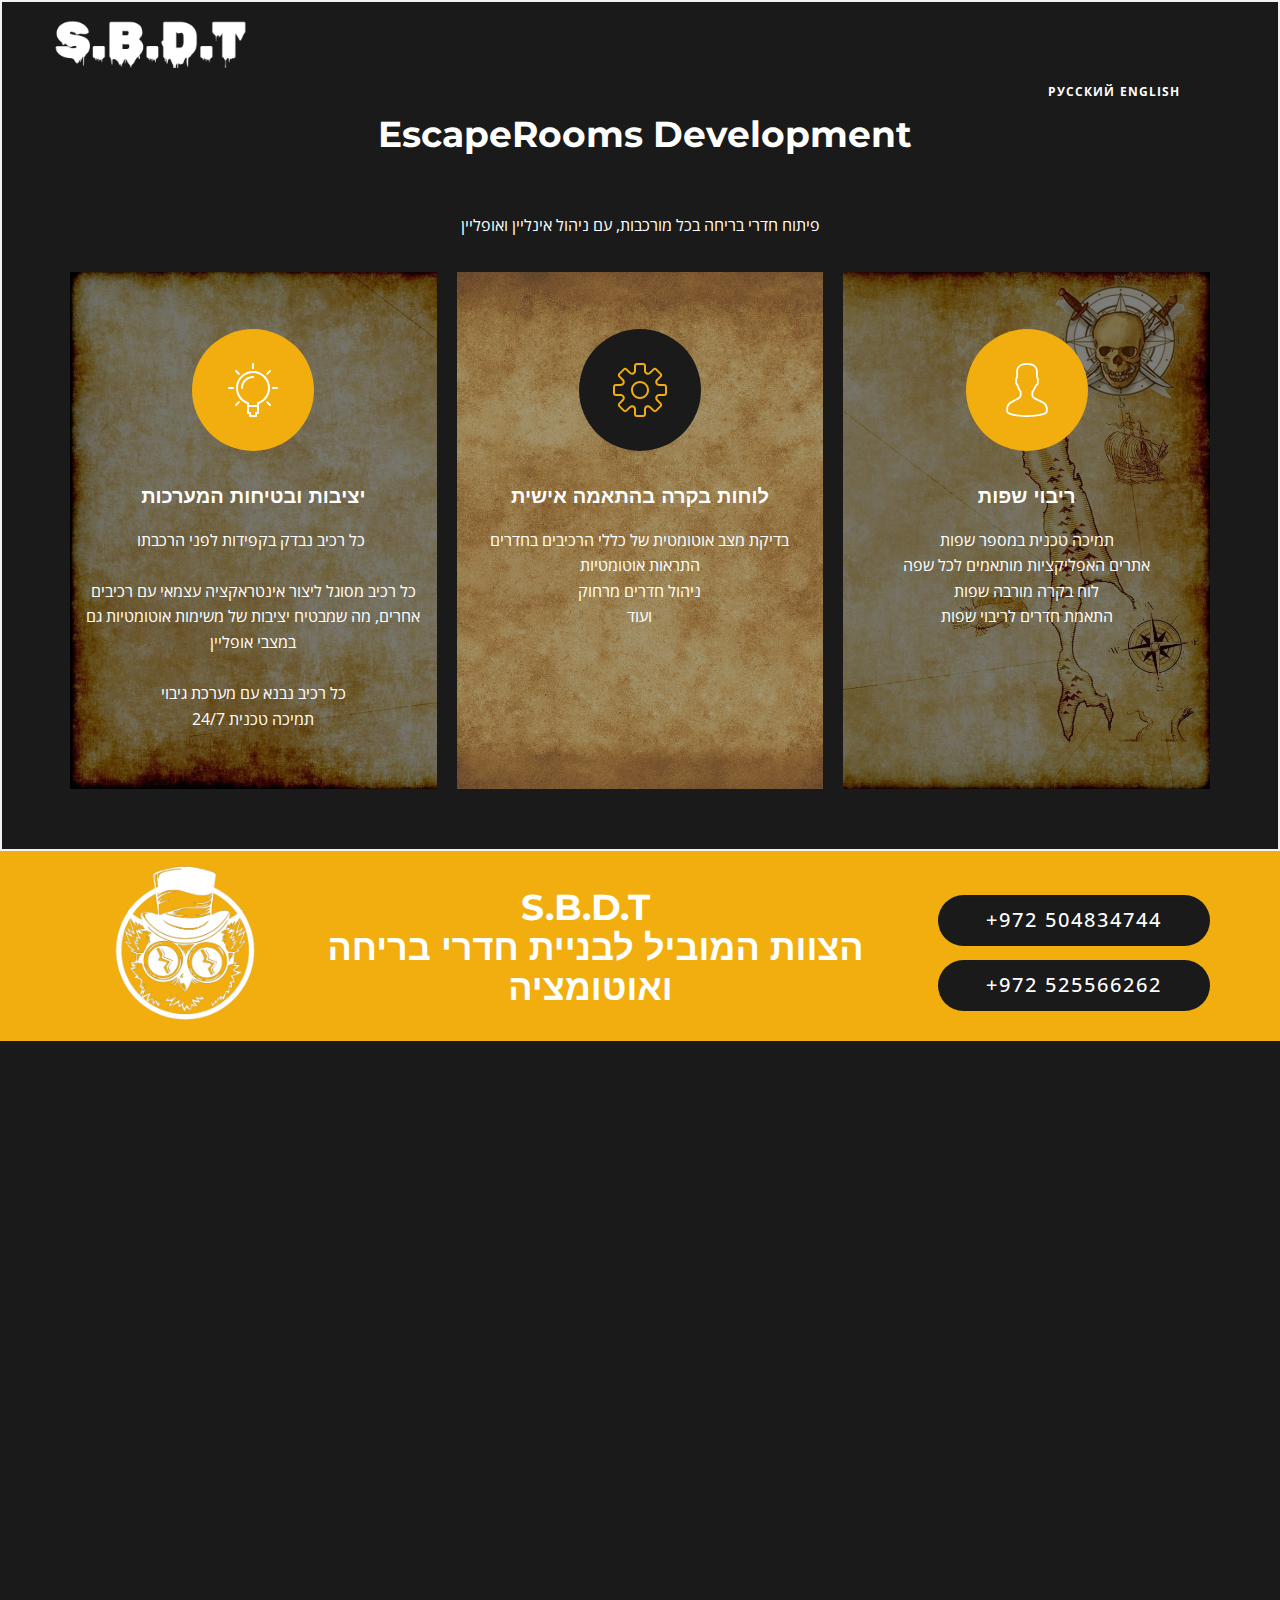
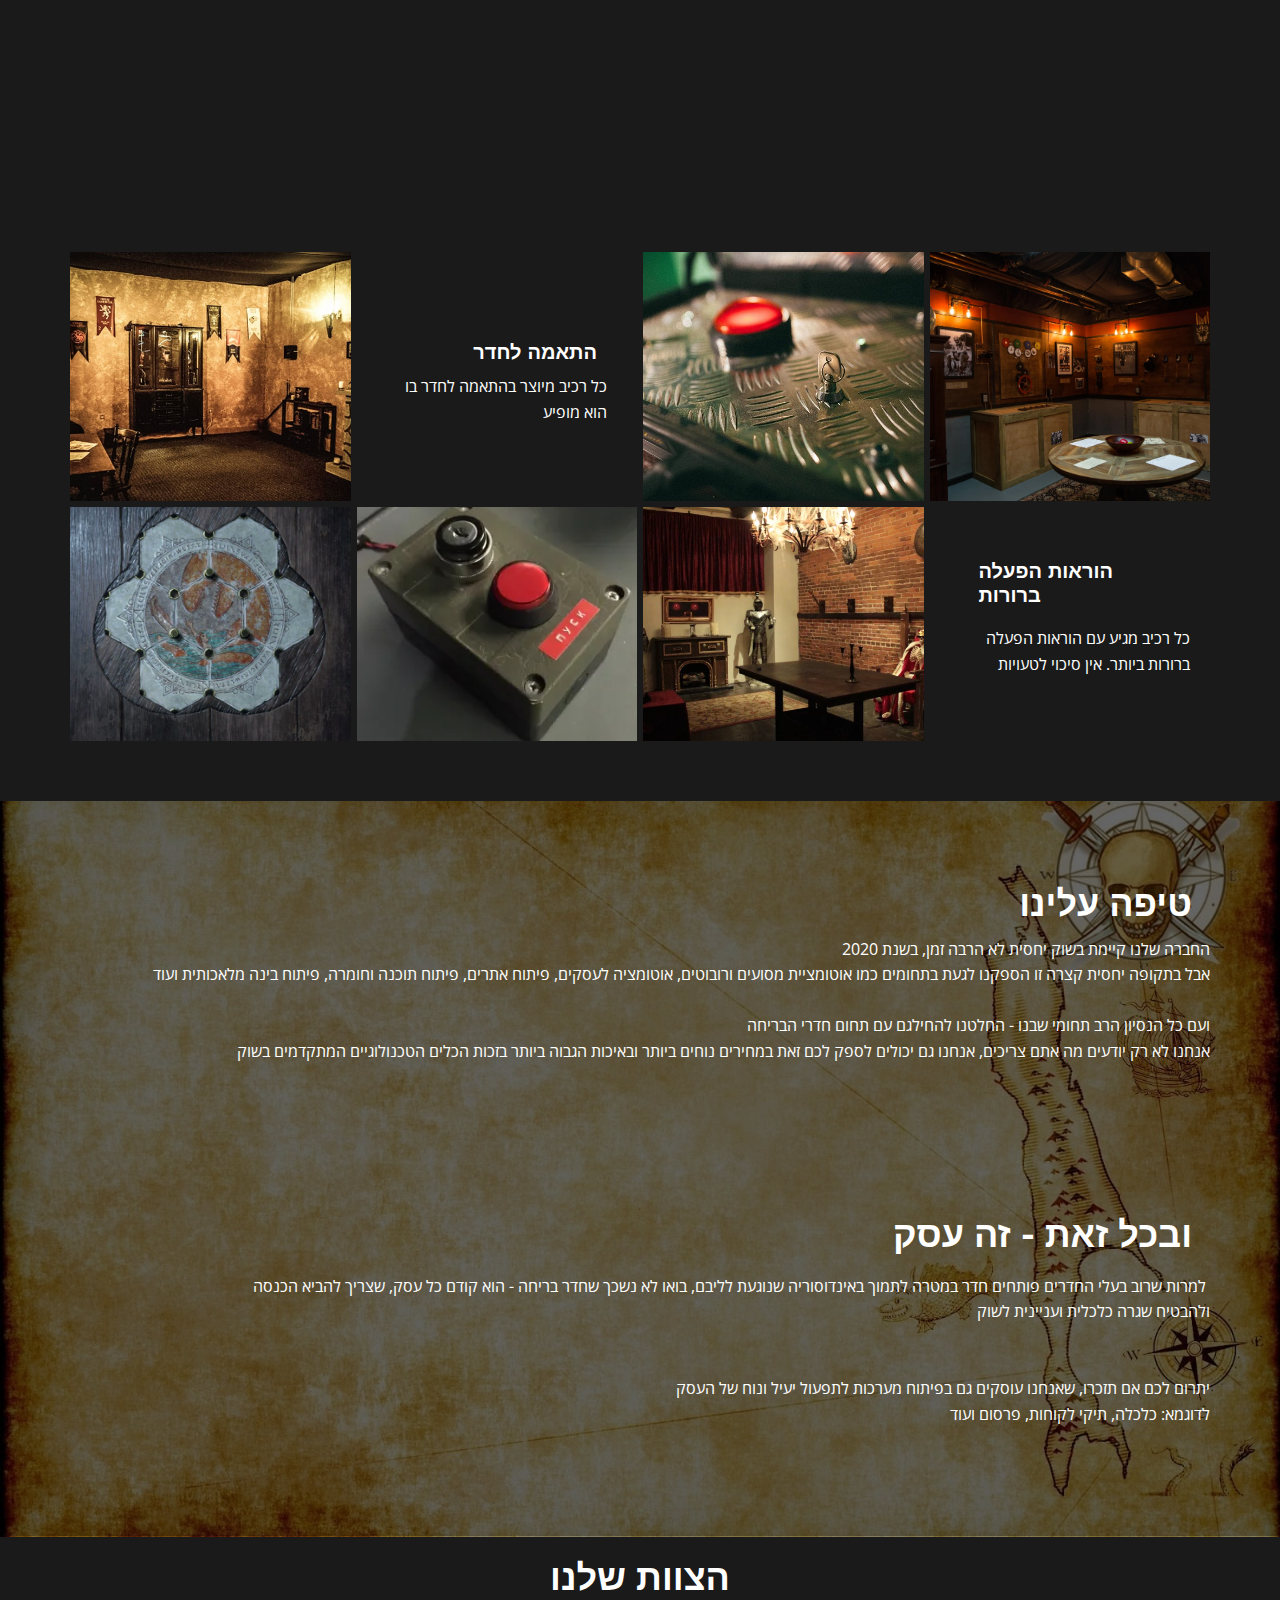
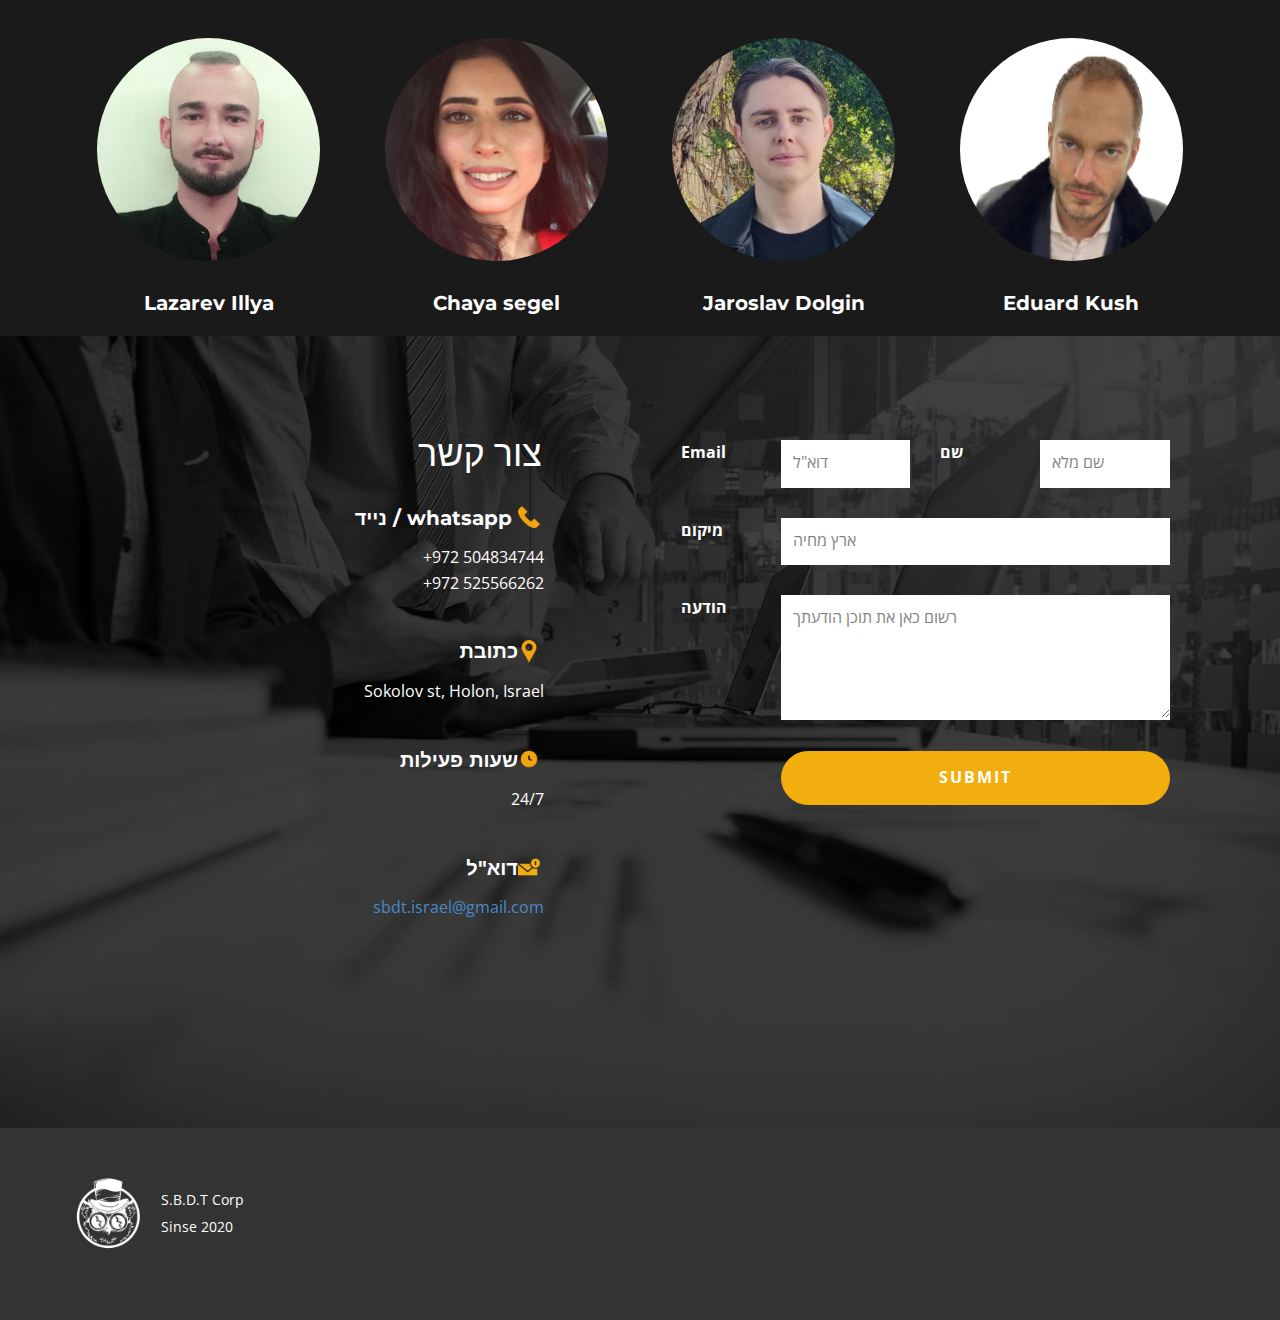
<file: index.html>
<!DOCTYPE html>
<html style="font-size: 16px;" lang="he"><head>
    <meta name="viewport" content="width=device-width, initial-scale=1.0">
    <meta charset="utf-8">
    <meta name="keywords" content="SBDT, escape, חדר, בריחה, חדר בריחה">
    <meta name="description" content="פיתוח חדרי בריחה בארץ ובחו">
    <title>פיתוח חדרי בריחה</title>
    <link rel="stylesheet" href="./nicepage.css" media="screen">
    <link rel="stylesheet" href="./he.css" media="screen">
    <meta name="referrer" content="origin">
    <meta property="og:title" content="S.B.D.T בניית חדרי בריחה">
    <meta property="og:description" content="מרכז להקמת חדרי בריחה&quot;ל">
    <meta property="og:image" content="./images/escape5.jpg">
    <meta property="og:url" content="s-b-d-t.github.io/escape-he">
    <script class="u-script" type="text/javascript" src="./jquery.js" defer=""></script>
    <script class="u-script" type="text/javascript" src="./nicepage.js" defer=""></script>
    <meta name="referrer" content="origin">
    <link id="u-theme-google-font" rel="stylesheet" href="https://fonts.googleapis.com/css?family=Roboto:100,100i,300,300i,400,400i,500,500i,700,700i,900,900i|Open+Sans:300,300i,400,400i,500,500i,600,600i,700,700i,800,800i">
    <link id="u-page-google-font" rel="stylesheet" href="https://fonts.googleapis.com/css?family=Montserrat:100,100i,200,200i,300,300i,400,400i,500,500i,600,600i,700,700i,800,800i,900,900i">
    
    
    
    
    
    
    
    
    <script type="application/ld+json">{
		"@context": "http://schema.org",
		"@type": "Organization",
		"name": "SBDTesape",
		"logo": "./images/logo.png"
}</script>
    <meta name="theme-color" content="#478ac9">
    <meta property="og:title" content="ru">
    <meta property="og:description" content="Разработка тех поддержка кветс комнат">
    <meta property="og:type" content="website">
  <script>
    function gdprConfirmed() {
        return true;
    }
    function dynamicLoadScript(src) {
        var script = document.createElement('script');
        script.src = src && typeof src === 'string' ? src : 'https://www.google.com/recaptcha/api.js?render=6LfAHPQlAAAAAA3vXrbldy4jl2K6qHG-6I332Dzw';
        script.async = true;
        document.body.appendChild(script);
        script.onload = function() {
            let event = new CustomEvent("recaptchaLoaded");
            document.dispatchEvent(event);
        };
    }
    document.addEventListener('DOMContentLoaded', function () {
        var confirmButton = document.querySelector('.u-cookies-consent .u-button-confirm');
        if (confirmButton) {
            confirmButton.onclick = dynamicLoadScript;
        }
    });
    </script>
    <script>
        document.addEventListener("DOMContentLoaded", function(){
            if (!gdprConfirmed()) {
                return;
            }
            dynamicLoadScript();
        });
    </script>
    <script>
        document.addEventListener("recaptchaLoaded", function() {
            if (!gdprConfirmed()) {
                return;
            }
            (function (grecaptcha, sitekey, actions) {
                var recaptcha = {
                    execute: function (action, submitFormCb) {
                        try {
                            grecaptcha.execute(
                                sitekey,
                                {action: action}
                            ).then(function (token) {
                                var forms = document.getElementsByTagName('form');

                                for (var i = 0; i < forms.length; i++) {
                                    var fields = forms[i].getElementsByTagName('input');

                                    for (var j = 0; j < fields.length; j++) {
                                        var field = fields[j];

                                        if ('recaptchaResponse' === field.getAttribute('name')) {
                                            field.setAttribute('value', token);
                                            break;
                                        }
                                    }
                                }
                                submitFormCb();
                            });
                        } catch (e) {
                            var formError = document.querySelector('.u-form-send-error');

                            if (formError) {
                                formError.innerText = 'Неверный владелец сайта: ' + e.message.replace(/:[\s\S]*/, '');
                                formError.style.display = 'block';
                            }
                        }
                    },

                    executeContact: function (submitFormCb) {
                        recaptcha.execute(actions['contact'], submitFormCb);
                    }
                };

                window.recaptchaObject = recaptcha;
            })(
                grecaptcha,
                
                '6LfAHPQlAAAAAA3vXrbldy4jl2K6qHG-6I332Dzw',
                {'contact': 'contact'}
            );
        });
    </script>
<meta data-intl-tel-input-cdn-path="intlTelInput/"></head>
  <body class="u-body u-overlap u-xl-mode" data-lang="he"><header class="u-clearfix u-header u-header" id="sec-5789"><a href="https://s-b-d-t.github.io/escape-he" class="u-image u-logo u-image-1" data-image-width="640" data-image-height="126">
        <img src="./images/logo.png" class="u-logo-image u-logo-image-1">
      </a><nav class="u-align-left u-font-size-14 u-menu u-menu-hamburger u-nav-spacing-25 u-offcanvas u-menu-1" data-responsive-from="XL">
        <div class="menu-collapse">
          <a class="u-button-style u-nav-link u-text-white" href="#" style="padding: 4px 0px; font-size: calc(1em + 8px);">
            <svg class="u-svg-link" preserveAspectRatio="xMidYMin slice" viewBox="0 0 302 302" style=""><use xmlns:xlink="http://www.w3.org/1999/xlink" xlink:href="#svg-7b92"></use></svg>
            <svg xmlns="http://www.w3.org/2000/svg" xmlns:xlink="http://www.w3.org/1999/xlink" version="1.1" id="svg-7b92" x="0px" y="0px" viewBox="0 0 302 302" style="enable-background:new 0 0 302 302;" xml:space="preserve" class="u-svg-content"><g><rect y="36" width="302" height="30"></rect><rect y="236" width="302" height="30"></rect><rect y="136" width="302" height="30"></rect>
</g><g></g><g></g><g></g><g></g><g></g><g></g><g></g><g></g><g></g><g></g><g></g><g></g><g></g><g></g><g></g></svg>
          </a>
        </div>
        <div class="u-custom-menu u-nav-container">
          <ul class="u-nav u-unstyled u-nav-1"><li class="u-nav-item"><a class="u-button-style u-nav-link u-palette-1-base u-text-active-white u-text-hover-grey-50 u-text-white" href="/he.html#carousel_6845" style="padding: 10px 20px;">דף הבית</a>
</li><li class="u-nav-item"><a class="u-button-style u-nav-link u-palette-1-base u-text-active-white u-text-hover-grey-50 u-text-white" href="/he.html#carousel_c0f6" style="padding: 10px 20px;">הצוות שלנו</a>
</li><li class="u-nav-item"><a class="u-button-style u-nav-link u-palette-1-base u-text-active-white u-text-hover-grey-50 u-text-white" href="/he.html#carousel_c68a" style="padding: 10px 20px;">צור קשר</a>
</li></ul>
        </div>
        <div class="u-custom-menu u-nav-container-collapse">
          <div class="u-align-center u-black u-container-style u-inner-container-layout u-opacity u-opacity-95 u-sidenav">
            <div class="u-inner-container-layout u-sidenav-overflow">
              <div class="u-menu-close"></div>
              <ul class="u-align-center u-nav u-popupmenu-items u-unstyled u-nav-2"><li class="u-nav-item"><a class="u-button-style u-nav-link" href="/he.html#carousel_6845">דף הבית</a>
</li><li class="u-nav-item"><a class="u-button-style u-nav-link" href="/he.html#carousel_c0f6">הצוות שלנו</a>
</li><li class="u-nav-item"><a class="u-button-style u-nav-link" href="/he.html#carousel_c68a">צור קשר</a>
</li></ul>
            </div>
          </div>
          <div class="u-black u-menu-overlay u-opacity u-opacity-70"></div>
        </div>
      </nav></header>
    <section class="u-border-2 u-border-grey-5 u-clearfix u-grey-90 u-section-1" id="carousel_6845">
      <div class="u-clearfix u-sheet u-sheet-1">
        <div class="u-clearfix u-group-elements u-group-elements-1">
          <a href="https://s-b-d-t.github.io/escape-en" class="u-border-none u-btn u-button-style u-hover-grey-5 u-none u-btn-1"> English</a>
          <a href="https://s-b-d-t.github.io/escape" class="u-border-none u-btn u-button-style u-hover-grey-10 u-none u-btn-2"> &nbsp;​Русский</a>
        </div>
        <h2 class="u-align-center u-custom-font u-font-montserrat u-text u-text-default u-text-1">&nbsp;EscapeRooms Development</h2>
        <p class="u-align-center u-text u-text-2"> פיתוח חדרי בריחה בכל מורכבות, עם ניהול אינליין ואופליין<br>
        </p>
        <div class="u-expanded-width u-list u-list-1">
          <div class="u-repeater u-repeater-1">
            <div class="u-container-style u-custom-item u-image u-list-item u-repeater-item u-shading u-image-1" data-image-width="1600" data-image-height="1000">
              <div class="u-container-layout u-similar-container u-container-layout-1"><span class="u-align-center u-custom-item u-icon u-icon-circle u-palette-3-base u-text-white u-icon-1"><svg class="u-svg-link" preserveAspectRatio="xMidYMin slice" viewBox="0 0 54 54" style=""><use xmlns:xlink="http://www.w3.org/1999/xlink" xlink:href="#svg-997c"></use></svg><svg class="u-svg-content" viewBox="0 0 54 54" x="0px" y="0px" id="svg-997c" style="enable-background:new 0 0 54 54;"><g><path d="M27,8c-9.374,0-17,7.626-17,17c0,7.112,4.391,13.412,11,15.9V50c0,0.553,0.447,1,1,1h1v2c0,0.553,0.447,1,1,1h6
		c0.553,0,1-0.447,1-1v-2h1c0.553,0,1-0.447,1-1v-9.1c6.609-2.488,11-8.788,11-15.9C44,15.626,36.374,8,27,8z M30,49
		c-0.553,0-1,0.447-1,1v2h-4v-2c0-0.553-0.447-1-1-1h-1v-5h8v5H30z M31.688,39.242C31.277,39.377,31,39.761,31,40.192V42h-8v-1.808
		c0-0.432-0.277-0.815-0.688-0.95C16.145,37.214,12,31.49,12,25c0-8.271,6.729-15,15-15s15,6.729,15,15
		C42,31.49,37.855,37.214,31.688,39.242z"></path><path d="M27,6c0.553,0,1-0.447,1-1V1c0-0.553-0.447-1-1-1s-1,0.447-1,1v4C26,5.553,26.447,6,27,6z"></path><path d="M51,24h-4c-0.553,0-1,0.447-1,1s0.447,1,1,1h4c0.553,0,1-0.447,1-1S51.553,24,51,24z"></path><path d="M7,24H3c-0.553,0-1,0.447-1,1s0.447,1,1,1h4c0.553,0,1-0.447,1-1S7.553,24,7,24z"></path><path d="M43.264,7.322l-2.828,2.828c-0.391,0.391-0.391,1.023,0,1.414c0.195,0.195,0.451,0.293,0.707,0.293
		s0.512-0.098,0.707-0.293l2.828-2.828c0.391-0.391,0.391-1.023,0-1.414S43.654,6.932,43.264,7.322z"></path><path d="M12.15,38.436l-2.828,2.828c-0.391,0.391-0.391,1.023,0,1.414c0.195,0.195,0.451,0.293,0.707,0.293
		s0.512-0.098,0.707-0.293l2.828-2.828c0.391-0.391,0.391-1.023,0-1.414S12.541,38.045,12.15,38.436z"></path><path d="M41.85,38.436c-0.391-0.391-1.023-0.391-1.414,0s-0.391,1.023,0,1.414l2.828,2.828c0.195,0.195,0.451,0.293,0.707,0.293
		s0.512-0.098,0.707-0.293c0.391-0.391,0.391-1.023,0-1.414L41.85,38.436z"></path><path d="M12.15,11.564c0.195,0.195,0.451,0.293,0.707,0.293s0.512-0.098,0.707-0.293c0.391-0.391,0.391-1.023,0-1.414l-2.828-2.828
		c-0.391-0.391-1.023-0.391-1.414,0s-0.391,1.023,0,1.414L12.15,11.564z"></path><path d="M27,13c-6.617,0-12,5.383-12,12c0,0.553,0.447,1,1,1s1-0.447,1-1c0-5.514,4.486-10,10-10c0.553,0,1-0.447,1-1
		S27.553,13,27,13z"></path>
</g></svg></span>
                <h5 class="u-align-center u-custom-font u-font-montserrat u-text u-text-default u-text-3">יציבות ובטיחות המערכות</h5>
                <p class="u-align-center u-custom-item u-spacing-15 u-text u-text-default u-text-4">כל רכיב נבדק בקפידות לפני הרכבתו&nbsp;<br>
                  <br>כל ​רכיב מסוגל ליצור&nbsp;אינטראקציה&nbsp;עצמאי&nbsp;עם ​רכיבים אחרים, מה שמבטיח יציבות של משימות אוטומטיות גם במצבי אופליין<br>
                  <br>כל ​רכיב נבנא עם מערכת גיבוי<br>תמיכה טכנית 24/7
                </p>
              </div>
            </div>
            <div class="u-container-style u-custom-item u-image u-list-item u-repeater-item u-shading u-image-2" data-image-width="910" data-image-height="861">
              <div class="u-container-layout u-similar-container u-container-layout-2"><span class="u-align-center u-custom-item u-grey-90 u-icon u-icon-circle u-text-palette-3-base u-icon-2"><svg class="u-svg-link" preserveAspectRatio="xMidYMin slice" viewBox="0 0 54 54" style=""><use xmlns:xlink="http://www.w3.org/1999/xlink" xlink:href="#svg-9608"></use></svg><svg class="u-svg-content" viewBox="0 0 54 54" x="0px" y="0px" id="svg-9608" style="enable-background:new 0 0 54 54;"><g><path d="M51.22,21h-5.052c-0.812,0-1.481-0.447-1.792-1.197s-0.153-1.54,0.42-2.114l3.572-3.571
		c0.525-0.525,0.814-1.224,0.814-1.966c0-0.743-0.289-1.441-0.814-1.967l-4.553-4.553c-1.05-1.05-2.881-1.052-3.933,0l-3.571,3.571
		c-0.574,0.573-1.366,0.733-2.114,0.421C33.447,9.313,33,8.644,33,7.832V2.78C33,1.247,31.753,0,30.22,0H23.78
		C22.247,0,21,1.247,21,2.78v5.052c0,0.812-0.447,1.481-1.197,1.792c-0.748,0.313-1.54,0.152-2.114-0.421l-3.571-3.571
		c-1.052-1.052-2.883-1.05-3.933,0l-4.553,4.553c-0.525,0.525-0.814,1.224-0.814,1.967c0,0.742,0.289,1.44,0.814,1.966l3.572,3.571
		c0.573,0.574,0.73,1.364,0.42,2.114S8.644,21,7.832,21H2.78C1.247,21,0,22.247,0,23.78v6.439C0,31.753,1.247,33,2.78,33h5.052
		c0.812,0,1.481,0.447,1.792,1.197s0.153,1.54-0.42,2.114l-3.572,3.571c-0.525,0.525-0.814,1.224-0.814,1.966
		c0,0.743,0.289,1.441,0.814,1.967l4.553,4.553c1.051,1.051,2.881,1.053,3.933,0l3.571-3.572c0.574-0.573,1.363-0.731,2.114-0.42
		c0.75,0.311,1.197,0.98,1.197,1.792v5.052c0,1.533,1.247,2.78,2.78,2.78h6.439c1.533,0,2.78-1.247,2.78-2.78v-5.052
		c0-0.812,0.447-1.481,1.197-1.792c0.751-0.312,1.54-0.153,2.114,0.42l3.571,3.572c1.052,1.052,2.883,1.05,3.933,0l4.553-4.553
		c0.525-0.525,0.814-1.224,0.814-1.967c0-0.742-0.289-1.44-0.814-1.966l-3.572-3.571c-0.573-0.574-0.73-1.364-0.42-2.114
		S45.356,33,46.168,33h5.052c1.533,0,2.78-1.247,2.78-2.78V23.78C54,22.247,52.753,21,51.22,21z M52,30.22
		C52,30.65,51.65,31,51.22,31h-5.052c-1.624,0-3.019,0.932-3.64,2.432c-0.622,1.5-0.295,3.146,0.854,4.294l3.572,3.571
		c0.305,0.305,0.305,0.8,0,1.104l-4.553,4.553c-0.304,0.304-0.799,0.306-1.104,0l-3.571-3.572c-1.149-1.149-2.794-1.474-4.294-0.854
		c-1.5,0.621-2.432,2.016-2.432,3.64v5.052C31,51.65,30.65,52,30.22,52H23.78C23.35,52,23,51.65,23,51.22v-5.052
		c0-1.624-0.932-3.019-2.432-3.64c-0.503-0.209-1.021-0.311-1.533-0.311c-1.014,0-1.997,0.4-2.761,1.164l-3.571,3.572
		c-0.306,0.306-0.801,0.304-1.104,0l-4.553-4.553c-0.305-0.305-0.305-0.8,0-1.104l3.572-3.571c1.148-1.148,1.476-2.794,0.854-4.294
		C10.851,31.932,9.456,31,7.832,31H2.78C2.35,31,2,30.65,2,30.22V23.78C2,23.35,2.35,23,2.78,23h5.052
		c1.624,0,3.019-0.932,3.64-2.432c0.622-1.5,0.295-3.146-0.854-4.294l-3.572-3.571c-0.305-0.305-0.305-0.8,0-1.104l4.553-4.553
		c0.304-0.305,0.799-0.305,1.104,0l3.571,3.571c1.147,1.147,2.792,1.476,4.294,0.854C22.068,10.851,23,9.456,23,7.832V2.78
		C23,2.35,23.35,2,23.78,2h6.439C30.65,2,31,2.35,31,2.78v5.052c0,1.624,0.932,3.019,2.432,3.64
		c1.502,0.622,3.146,0.294,4.294-0.854l3.571-3.571c0.306-0.305,0.801-0.305,1.104,0l4.553,4.553c0.305,0.305,0.305,0.8,0,1.104
		l-3.572,3.571c-1.148,1.148-1.476,2.794-0.854,4.294c0.621,1.5,2.016,2.432,3.64,2.432h5.052C51.65,23,52,23.35,52,23.78V30.22z"></path><path d="M27,18c-4.963,0-9,4.037-9,9s4.037,9,9,9s9-4.037,9-9S31.963,18,27,18z M27,34c-3.859,0-7-3.141-7-7s3.141-7,7-7
		s7,3.141,7,7S30.859,34,27,34z"></path>
</g></svg></span>
                <h5 class="u-align-center u-custom-font u-font-montserrat u-text u-text-default u-text-5">לוחות בקרה בהתאמה אישית</h5>
                <p class="u-align-center u-custom-item u-spacing-15 u-text u-text-default u-text-6">בדיקת מצב אוטומטית של כללי הרכיבים בחדרים<br>התראות אוטומטיות<br>ניהול חדרים מרחוק<br>ועוד
                </p>
              </div>
            </div>
            <div class="u-container-style u-custom-item u-image u-list-item u-repeater-item u-shading u-image-3" data-image-width="1600" data-image-height="1000">
              <div class="u-container-layout u-similar-container u-container-layout-3"><span class="u-align-center u-custom-item u-icon u-icon-circle u-palette-3-base u-icon-3"><svg class="u-svg-link" preserveAspectRatio="xMidYMin slice" viewBox="0 0 60 60" style=""><use xmlns:xlink="http://www.w3.org/1999/xlink" xlink:href="#svg-826c"></use></svg><svg class="u-svg-content" viewBox="0 0 60 60" x="0px" y="0px" id="svg-826c" style="enable-background:new 0 0 60 60;"><path d="M48.014,42.889l-9.553-4.776C37.56,37.662,37,36.756,37,35.748v-3.381c0.229-0.28,0.47-0.599,0.719-0.951
	c1.239-1.75,2.232-3.698,2.954-5.799C42.084,24.97,43,23.575,43,22v-4c0-0.963-0.36-1.896-1-2.625v-5.319
	c0.056-0.55,0.276-3.824-2.092-6.525C37.854,1.188,34.521,0,30,0s-7.854,1.188-9.908,3.53C17.724,6.231,17.944,9.506,18,10.056
	v5.319c-0.64,0.729-1,1.662-1,2.625v4c0,1.217,0.553,2.352,1.497,3.109c0.916,3.627,2.833,6.36,3.503,7.237v3.309
	c0,0.968-0.528,1.856-1.377,2.32l-8.921,4.866C8.801,44.424,7,47.458,7,50.762V54c0,4.746,15.045,6,23,6s23-1.254,23-6v-3.043
	C53,47.519,51.089,44.427,48.014,42.889z M51,54c0,1.357-7.412,4-21,4S9,55.357,9,54v-3.238c0-2.571,1.402-4.934,3.659-6.164
	l8.921-4.866C23.073,38.917,24,37.354,24,35.655v-4.019l-0.233-0.278c-0.024-0.029-2.475-2.994-3.41-7.065l-0.091-0.396l-0.341-0.22
	C19.346,23.303,19,22.676,19,22v-4c0-0.561,0.238-1.084,0.67-1.475L20,16.228V10l-0.009-0.131c-0.003-0.027-0.343-2.799,1.605-5.021
	C23.253,2.958,26.081,2,30,2c3.905,0,6.727,0.951,8.386,2.828c1.947,2.201,1.625,5.017,1.623,5.041L40,16.228l0.33,0.298
	C40.762,16.916,41,17.439,41,18v4c0,0.873-0.572,1.637-1.422,1.899l-0.498,0.153l-0.16,0.495c-0.669,2.081-1.622,4.003-2.834,5.713
	c-0.297,0.421-0.586,0.794-0.837,1.079L35,31.623v4.125c0,1.77,0.983,3.361,2.566,4.153l9.553,4.776
	C49.513,45.874,51,48.28,51,50.957V54z"></path></svg></span>
                <h5 class="u-align-center u-custom-font u-font-montserrat u-text u-text-default u-text-7">ריבוי שפות</h5>
                <p class="u-align-center u-custom-item u-spacing-15 u-text u-text-default u-text-8">תמיכה טכנית במספר שפות<br>אתרים האפליקציות מותאמים לכל שפה<br>לוח בקרה מורבה שפות<br>התאמת חדרים לריבוי שפות
                </p>
              </div>
            </div>
          </div>
        </div>
      </div>
    </section>
    <section class="u-clearfix u-palette-3-base u-section-2" id="carousel_320a">
      <div class="u-clearfix u-sheet u-valign-middle-lg u-valign-middle-md u-valign-middle-xl u-sheet-1">
        <div class="u-clearfix u-expanded-width u-gutter-0 u-layout-wrap u-layout-wrap-1">
          <div class="u-layout">
            <div class="u-layout-row">
              <div class="u-align-center u-container-style u-layout-cell u-left-cell u-size-38-lg u-size-38-md u-size-38-sm u-size-38-xs u-size-44-xl u-layout-cell-1">
                <div class="u-container-layout u-container-layout-1">
                  <img class="u-image u-image-contain u-image-default u-preserve-proportions u-image-1" src="./images/IMG22.png" alt="" data-image-width="776" data-image-height="767">
                  <h2 class="u-custom-font u-font-montserrat u-text u-text-white u-text-1">S.B.D.T&nbsp;<br>&nbsp;הצוות המוביל לבניית חדרי בריחה ואוטומציה
                  </h2>
                </div>
              </div>
              <div class="cell-temp-clone u-align-right u-container-style u-layout-cell u-right-cell u-similar-fill u-size-16-xl u-size-22-lg u-size-22-md u-size-22-sm u-size-22-xs u-layout-cell-2">
                <div class="u-container-layout u-container-layout-2">
                  <a href="tel:+972504834744" class="u-align-center u-border-active-palette-2-light-2 u-border-hover-palette-2-light-2 u-border-none u-btn u-btn-round u-button-style u-color-scheme-summer-time u-color-style-multicolor-1 u-custom u-grey-90 u-radius-50 u-text-active-palette-3-base u-text-hover-palette-3-base u-btn-1" data-animation-name="" data-animation-duration="0" data-animation-delay="0" data-animation-direction="">+972 504834744</a>
                  <a href="tel:+972525566262" class="u-align-center u-border-active-palette-2-light-2 u-border-hover-palette-2-light-2 u-border-none u-btn u-btn-round u-button-style u-color-scheme-summer-time u-color-style-multicolor-1 u-custom u-grey-90 u-radius-50 u-text-active-palette-3-base u-text-hover-palette-3-base u-btn-2" data-animation-name="" data-animation-duration="0" data-animation-delay="0" data-animation-direction="">+972 525566262</a>
                </div>
              </div>
            </div>
          </div>
        </div>
      </div>
    </section>
    <section class="u-align-left u-clearfix u-grey-90 u-section-3" id="carousel_d161">
      <div class="u-list u-list-1">
        <div class="u-repeater u-repeater-1">
          <div class="u-align-left u-container-align-center u-container-style u-list-item u-opacity u-opacity-90 u-repeater-item u-shape-rectangle u-list-item-1" data-animation-name="customAnimationIn" data-animation-duration="1500" data-animation-delay="500">
            <div class="u-container-layout u-similar-container u-valign-top u-container-layout-1"><span class="u-align-center u-icon u-icon-circle u-palette-3-base u-text-white u-icon-1"><svg class="u-svg-link" preserveAspectRatio="xMidYMin slice" viewBox="0 0 54 54" style=""><use xmlns:xlink="http://www.w3.org/1999/xlink" xlink:href="#svg-0cd9"></use></svg><svg class="u-svg-content" viewBox="0 0 54 54" x="0px" y="0px" id="svg-0cd9" style="enable-background:new 0 0 54 54;"><g><path d="M27,8c-9.374,0-17,7.626-17,17c0,7.112,4.391,13.412,11,15.9V50c0,0.553,0.447,1,1,1h1v2c0,0.553,0.447,1,1,1h6
		c0.553,0,1-0.447,1-1v-2h1c0.553,0,1-0.447,1-1v-9.1c6.609-2.488,11-8.788,11-15.9C44,15.626,36.374,8,27,8z M30,49
		c-0.553,0-1,0.447-1,1v2h-4v-2c0-0.553-0.447-1-1-1h-1v-5h8v5H30z M31.688,39.242C31.277,39.377,31,39.761,31,40.192V42h-8v-1.808
		c0-0.432-0.277-0.815-0.688-0.95C16.145,37.214,12,31.49,12,25c0-8.271,6.729-15,15-15s15,6.729,15,15
		C42,31.49,37.855,37.214,31.688,39.242z"></path><path d="M27,6c0.553,0,1-0.447,1-1V1c0-0.553-0.447-1-1-1s-1,0.447-1,1v4C26,5.553,26.447,6,27,6z"></path><path d="M51,24h-4c-0.553,0-1,0.447-1,1s0.447,1,1,1h4c0.553,0,1-0.447,1-1S51.553,24,51,24z"></path><path d="M7,24H3c-0.553,0-1,0.447-1,1s0.447,1,1,1h4c0.553,0,1-0.447,1-1S7.553,24,7,24z"></path><path d="M43.264,7.322l-2.828,2.828c-0.391,0.391-0.391,1.023,0,1.414c0.195,0.195,0.451,0.293,0.707,0.293
		s0.512-0.098,0.707-0.293l2.828-2.828c0.391-0.391,0.391-1.023,0-1.414S43.654,6.932,43.264,7.322z"></path><path d="M12.15,38.436l-2.828,2.828c-0.391,0.391-0.391,1.023,0,1.414c0.195,0.195,0.451,0.293,0.707,0.293
		s0.512-0.098,0.707-0.293l2.828-2.828c0.391-0.391,0.391-1.023,0-1.414S12.541,38.045,12.15,38.436z"></path><path d="M41.85,38.436c-0.391-0.391-1.023-0.391-1.414,0s-0.391,1.023,0,1.414l2.828,2.828c0.195,0.195,0.451,0.293,0.707,0.293
		s0.512-0.098,0.707-0.293c0.391-0.391,0.391-1.023,0-1.414L41.85,38.436z"></path><path d="M12.15,11.564c0.195,0.195,0.451,0.293,0.707,0.293s0.512-0.098,0.707-0.293c0.391-0.391,0.391-1.023,0-1.414l-2.828-2.828
		c-0.391-0.391-1.023-0.391-1.414,0s-0.391,1.023,0,1.414L12.15,11.564z"></path><path d="M27,13c-6.617,0-12,5.383-12,12c0,0.553,0.447,1,1,1s1-0.447,1-1c0-5.514,4.486-10,10-10c0.553,0,1-0.447,1-1
		S27.553,13,27,13z"></path>
</g></svg></span>
              <h4 class="u-align-center u-custom-font u-custom-item u-font-montserrat u-text u-text-1">איכות מוצר גבוה ביותר</h4>
              <p class="u-align-center u-text u-text-2">כל רכיב נבדק לפני הרכבתו, ויחדם אם זאת כל רכיב מגיע עם מערכת הפעלה רזרבית לגיבוי</p>
            </div>
          </div>
          <div class="u-align-left u-container-align-center u-container-style u-list-item u-opacity u-opacity-90 u-repeater-item u-shape-rectangle u-list-item-2" data-animation-name="customAnimationIn" data-animation-duration="1500">
            <div class="u-container-layout u-similar-container u-valign-top u-container-layout-2"><span class="u-align-center u-icon u-icon-circle u-palette-3-base u-text-white u-icon-2"><svg class="u-svg-link" preserveAspectRatio="xMidYMin slice" viewBox="0 0 54 54" style=""><use xmlns:xlink="http://www.w3.org/1999/xlink" xlink:href="#svg-81b3"></use></svg><svg class="u-svg-content" viewBox="0 0 54 54" x="0px" y="0px" id="svg-81b3" style="enable-background:new 0 0 54 54;"><g><path d="M51.22,21h-5.052c-0.812,0-1.481-0.447-1.792-1.197s-0.153-1.54,0.42-2.114l3.572-3.571
		c0.525-0.525,0.814-1.224,0.814-1.966c0-0.743-0.289-1.441-0.814-1.967l-4.553-4.553c-1.05-1.05-2.881-1.052-3.933,0l-3.571,3.571
		c-0.574,0.573-1.366,0.733-2.114,0.421C33.447,9.313,33,8.644,33,7.832V2.78C33,1.247,31.753,0,30.22,0H23.78
		C22.247,0,21,1.247,21,2.78v5.052c0,0.812-0.447,1.481-1.197,1.792c-0.748,0.313-1.54,0.152-2.114-0.421l-3.571-3.571
		c-1.052-1.052-2.883-1.05-3.933,0l-4.553,4.553c-0.525,0.525-0.814,1.224-0.814,1.967c0,0.742,0.289,1.44,0.814,1.966l3.572,3.571
		c0.573,0.574,0.73,1.364,0.42,2.114S8.644,21,7.832,21H2.78C1.247,21,0,22.247,0,23.78v6.439C0,31.753,1.247,33,2.78,33h5.052
		c0.812,0,1.481,0.447,1.792,1.197s0.153,1.54-0.42,2.114l-3.572,3.571c-0.525,0.525-0.814,1.224-0.814,1.966
		c0,0.743,0.289,1.441,0.814,1.967l4.553,4.553c1.051,1.051,2.881,1.053,3.933,0l3.571-3.572c0.574-0.573,1.363-0.731,2.114-0.42
		c0.75,0.311,1.197,0.98,1.197,1.792v5.052c0,1.533,1.247,2.78,2.78,2.78h6.439c1.533,0,2.78-1.247,2.78-2.78v-5.052
		c0-0.812,0.447-1.481,1.197-1.792c0.751-0.312,1.54-0.153,2.114,0.42l3.571,3.572c1.052,1.052,2.883,1.05,3.933,0l4.553-4.553
		c0.525-0.525,0.814-1.224,0.814-1.967c0-0.742-0.289-1.44-0.814-1.966l-3.572-3.571c-0.573-0.574-0.73-1.364-0.42-2.114
		S45.356,33,46.168,33h5.052c1.533,0,2.78-1.247,2.78-2.78V23.78C54,22.247,52.753,21,51.22,21z M52,30.22
		C52,30.65,51.65,31,51.22,31h-5.052c-1.624,0-3.019,0.932-3.64,2.432c-0.622,1.5-0.295,3.146,0.854,4.294l3.572,3.571
		c0.305,0.305,0.305,0.8,0,1.104l-4.553,4.553c-0.304,0.304-0.799,0.306-1.104,0l-3.571-3.572c-1.149-1.149-2.794-1.474-4.294-0.854
		c-1.5,0.621-2.432,2.016-2.432,3.64v5.052C31,51.65,30.65,52,30.22,52H23.78C23.35,52,23,51.65,23,51.22v-5.052
		c0-1.624-0.932-3.019-2.432-3.64c-0.503-0.209-1.021-0.311-1.533-0.311c-1.014,0-1.997,0.4-2.761,1.164l-3.571,3.572
		c-0.306,0.306-0.801,0.304-1.104,0l-4.553-4.553c-0.305-0.305-0.305-0.8,0-1.104l3.572-3.571c1.148-1.148,1.476-2.794,0.854-4.294
		C10.851,31.932,9.456,31,7.832,31H2.78C2.35,31,2,30.65,2,30.22V23.78C2,23.35,2.35,23,2.78,23h5.052
		c1.624,0,3.019-0.932,3.64-2.432c0.622-1.5,0.295-3.146-0.854-4.294l-3.572-3.571c-0.305-0.305-0.305-0.8,0-1.104l4.553-4.553
		c0.304-0.305,0.799-0.305,1.104,0l3.571,3.571c1.147,1.147,2.792,1.476,4.294,0.854C22.068,10.851,23,9.456,23,7.832V2.78
		C23,2.35,23.35,2,23.78,2h6.439C30.65,2,31,2.35,31,2.78v5.052c0,1.624,0.932,3.019,2.432,3.64
		c1.502,0.622,3.146,0.294,4.294-0.854l3.571-3.571c0.306-0.305,0.801-0.305,1.104,0l4.553,4.553c0.305,0.305,0.305,0.8,0,1.104
		l-3.572,3.571c-1.148,1.148-1.476,2.794-0.854,4.294c0.621,1.5,2.016,2.432,3.64,2.432h5.052C51.65,23,52,23.35,52,23.78V30.22z"></path><path d="M27,18c-4.963,0-9,4.037-9,9s4.037,9,9,9s9-4.037,9-9S31.963,18,27,18z M27,34c-3.859,0-7-3.141-7-7s3.141-7,7-7
		s7,3.141,7,7S30.859,34,27,34z"></path>
</g></svg></span>
              <h4 class="u-align-center u-custom-font u-custom-item u-font-montserrat u-text u-text-3">התאמה אישית</h4>
              <p class="u-align-center u-text u-text-4">כל רכיב וקומפונטה בחדר מורכבים בהתאמה אישית לאותו החדר. זו הדרך הכי בטוחה למנוע תקלות ולהבטיח יציבות</p>
            </div>
          </div>
          <div class="u-align-left u-container-align-center u-container-style u-list-item u-opacity u-opacity-90 u-repeater-item u-shape-rectangle u-list-item-3" data-animation-name="customAnimationIn" data-animation-duration="1500" data-animation-delay="500">
            <div class="u-container-layout u-similar-container u-valign-top u-container-layout-3"><span class="u-align-center u-icon u-icon-circle u-palette-3-base u-text-white u-icon-3"><svg class="u-svg-link" preserveAspectRatio="xMidYMin slice" viewBox="0 0 60 60" style=""><use xmlns:xlink="http://www.w3.org/1999/xlink" xlink:href="#svg-36f8"></use></svg><svg class="u-svg-content" viewBox="0 0 60 60" x="0px" y="0px" id="svg-36f8" style="enable-background:new 0 0 60 60;"><g><path d="M42.595,0H17.405C14.977,0,13,1.977,13,4.405v51.189C13,58.023,14.977,60,17.405,60h25.189C45.023,60,47,58.023,47,55.595
		V4.405C47,1.977,45.023,0,42.595,0z M15,8h30v38H15V8z M17.405,2h25.189C43.921,2,45,3.079,45,4.405V6H15V4.405
		C15,3.079,16.079,2,17.405,2z M42.595,58H17.405C16.079,58,15,56.921,15,55.595V48h30v7.595C45,56.921,43.921,58,42.595,58z"></path><path d="M30,49c-2.206,0-4,1.794-4,4s1.794,4,4,4s4-1.794,4-4S32.206,49,30,49z M30,55c-1.103,0-2-0.897-2-2s0.897-2,2-2
		s2,0.897,2,2S31.103,55,30,55z"></path><path d="M26,5h4c0.553,0,1-0.447,1-1s-0.447-1-1-1h-4c-0.553,0-1,0.447-1,1S25.447,5,26,5z"></path><path d="M33,5h1c0.553,0,1-0.447,1-1s-0.447-1-1-1h-1c-0.553,0-1,0.447-1,1S32.447,5,33,5z"></path><path d="M56.612,4.569c-0.391-0.391-1.023-0.391-1.414,0s-0.391,1.023,0,1.414c3.736,3.736,3.736,9.815,0,13.552
		c-0.391,0.391-0.391,1.023,0,1.414c0.195,0.195,0.451,0.293,0.707,0.293s0.512-0.098,0.707-0.293
		C61.128,16.434,61.128,9.085,56.612,4.569z"></path><path d="M52.401,6.845c-0.391-0.391-1.023-0.391-1.414,0s-0.391,1.023,0,1.414c1.237,1.237,1.918,2.885,1.918,4.639
		s-0.681,3.401-1.918,4.638c-0.391,0.391-0.391,1.023,0,1.414c0.195,0.195,0.451,0.293,0.707,0.293s0.512-0.098,0.707-0.293
		c1.615-1.614,2.504-3.764,2.504-6.052S54.017,8.459,52.401,6.845z"></path><path d="M4.802,5.983c0.391-0.391,0.391-1.023,0-1.414s-1.023-0.391-1.414,0c-4.516,4.516-4.516,11.864,0,16.38
		c0.195,0.195,0.451,0.293,0.707,0.293s0.512-0.098,0.707-0.293c0.391-0.391,0.391-1.023,0-1.414
		C1.065,15.799,1.065,9.72,4.802,5.983z"></path><path d="M9.013,6.569c-0.391-0.391-1.023-0.391-1.414,0c-1.615,1.614-2.504,3.764-2.504,6.052s0.889,4.438,2.504,6.053
		c0.195,0.195,0.451,0.293,0.707,0.293s0.512-0.098,0.707-0.293c0.391-0.391,0.391-1.023,0-1.414
		c-1.237-1.237-1.918-2.885-1.918-4.639S7.775,9.22,9.013,7.983C9.403,7.593,9.403,6.96,9.013,6.569z"></path>
</g></svg></span>
              <h4 class="u-align-center u-custom-font u-custom-item u-font-montserrat u-text u-text-5">תמיד בכיס</h4>
              <p class="u-align-center u-text u-text-6">כל לקוח מקבל אלף ואחד אפשרויות יצירת קשר עם הטכנאים. נשאר רק לבחור את האפשרות הנוחה ביותר</p>
            </div>
          </div>
          <div class="u-align-left u-container-align-center u-container-style u-list-item u-opacity u-opacity-90 u-repeater-item u-shape-rectangle u-list-item-4" data-animation-name="customAnimationIn" data-animation-duration="1500" data-animation-delay="500">
            <div class="u-container-layout u-similar-container u-valign-top u-container-layout-4"><span class="u-align-center u-icon u-icon-circle u-palette-3-base u-text-white u-icon-4"><svg class="u-svg-link" preserveAspectRatio="xMidYMin slice" viewBox="0 0 60 60" style=""><use xmlns:xlink="http://www.w3.org/1999/xlink" xlink:href="#svg-562a"></use></svg><svg class="u-svg-content" viewBox="0 0 60 60" x="0px" y="0px" id="svg-562a" style="enable-background:new 0 0 60 60;"><g><path d="M38.914,0H6.5v60h47V14.586L38.914,0z M39.5,3.414L50.086,14H39.5V3.414z M8.5,58V2h29v14h14v42H8.5z"></path><path d="M42.5,21h-16c-0.552,0-1,0.447-1,1s0.448,1,1,1h16c0.552,0,1-0.447,1-1S43.052,21,42.5,21z"></path><path d="M22.875,18.219l-4.301,3.441l-1.367-1.367c-0.391-0.391-1.023-0.391-1.414,0s-0.391,1.023,0,1.414l2,2
		C17.987,23.901,18.243,24,18.5,24c0.22,0,0.441-0.072,0.624-0.219l5-4c0.432-0.346,0.501-0.975,0.156-1.406
		C23.936,17.943,23.306,17.874,22.875,18.219z"></path><path d="M42.5,32h-16c-0.552,0-1,0.447-1,1s0.448,1,1,1h16c0.552,0,1-0.447,1-1S43.052,32,42.5,32z"></path><path d="M22.875,29.219l-4.301,3.441l-1.367-1.367c-0.391-0.391-1.023-0.391-1.414,0s-0.391,1.023,0,1.414l2,2
		C17.987,34.901,18.243,35,18.5,35c0.22,0,0.441-0.072,0.624-0.219l5-4c0.432-0.346,0.501-0.975,0.156-1.406
		C23.936,28.943,23.306,28.874,22.875,29.219z"></path><path d="M42.5,43h-16c-0.552,0-1,0.447-1,1s0.448,1,1,1h16c0.552,0,1-0.447,1-1S43.052,43,42.5,43z"></path><path d="M22.875,40.219l-4.301,3.441l-1.367-1.367c-0.391-0.391-1.023-0.391-1.414,0s-0.391,1.023,0,1.414l2,2
		C17.987,45.901,18.243,46,18.5,46c0.22,0,0.441-0.072,0.624-0.219l5-4c0.432-0.346,0.501-0.975,0.156-1.406
		C23.936,39.943,23.306,39.874,22.875,40.219z"></path>
</g></svg></span>
              <h4 class="u-align-center u-custom-font u-custom-item u-font-montserrat u-text u-text-7">המחירים המובילים בשוק העולמי</h4>
              <p class="u-align-center u-text u-text-8">אתם משלמים לנו רק על העבודה, ולא על רכיבים<br>אפשרות תשלום במזומן&nbsp;
              </p>
            </div>
          </div>
          <div class="u-align-left u-container-align-center u-container-style u-list-item u-opacity u-opacity-90 u-repeater-item u-shape-rectangle u-list-item-5" data-animation-name="customAnimationIn" data-animation-duration="1500" data-animation-delay="500">
            <div class="u-container-layout u-similar-container u-valign-top u-container-layout-5"><span class="u-align-center u-icon u-icon-circle u-palette-3-base u-text-white u-icon-5"><svg class="u-svg-link" preserveAspectRatio="xMidYMin slice" viewBox="0 0 61.168 61.168" style=""><use xmlns:xlink="http://www.w3.org/1999/xlink" xlink:href="#svg-55de"></use></svg><svg class="u-svg-content" viewBox="0 0 61.168 61.168" x="0px" y="0px" id="svg-55de" style="enable-background:new 0 0 61.168 61.168;"><g><path d="M30.938,26.584c3.859,0,7-3.141,7-7s-3.141-7-7-7s-7,3.141-7,7S27.078,26.584,30.938,26.584z M30.938,14.584
		c2.757,0,5,2.243,5,5s-2.243,5-5,5s-5-2.243-5-5S28.181,14.584,30.938,14.584z"></path><path d="M50.216,37.584h-7.161l3.047-4.4c5.755-7.671,4.922-20.28-1.781-26.982c-3.621-3.622-8.437-5.617-13.56-5.617
		c-5.122,0-9.938,1.995-13.56,5.617c-6.703,6.702-7.536,19.312-1.804,26.952l3.068,4.431h-7.513L0,60.584h61.168L50.216,37.584z
		 M17.02,31.984c-5.199-6.933-4.454-18.32,1.596-24.369c3.244-3.244,7.558-5.031,12.146-5.031s8.901,1.787,12.146,5.031
		c6.05,6.049,6.795,17.437,1.573,24.399L30.761,51.827l-9.863-14.243h0L17.02,31.984z M12.216,39.584h7.634l10.911,15.757
		l10.91-15.757h7.281l9.048,19H3.168L12.216,39.584z"></path>
</g></svg></span>
              <h4 class="u-align-center u-custom-font u-custom-item u-font-montserrat u-text u-text-9">אנחנו ממש בכל מקום</h4>
              <p class="u-align-center u-text u-text-10">אין סיבה להגיע למשרדינו. אנחנו מגיעים עד הלקוח, גם בארץ וגם בחו"ל</p>
            </div>
          </div>
          <div class="u-align-left u-container-align-center u-container-style u-list-item u-opacity u-opacity-90 u-repeater-item u-shape-rectangle u-list-item-6" data-animation-name="customAnimationIn" data-animation-duration="1500" data-animation-delay="500">
            <div class="u-container-layout u-similar-container u-valign-top u-container-layout-6"><span class="u-align-center u-icon u-icon-circle u-palette-3-base u-text-white u-icon-6"><svg class="u-svg-link" preserveAspectRatio="xMidYMin slice" viewBox="0 0 60 60" style=""><use xmlns:xlink="http://www.w3.org/1999/xlink" xlink:href="#svg-44ef"></use></svg><svg class="u-svg-content" viewBox="0 0 60 60" x="0px" y="0px" id="svg-44ef" style="enable-background:new 0 0 60 60;"><path d="M55.014,45.389l-9.553-4.776C44.56,40.162,44,39.256,44,38.248v-3.381c0.229-0.28,0.47-0.599,0.719-0.951
	c1.239-1.75,2.232-3.698,2.954-5.799C49.084,27.47,50,26.075,50,24.5v-4c0-0.963-0.36-1.896-1-2.625v-5.319
	c0.056-0.55,0.276-3.824-2.092-6.525C44.854,3.688,41.521,2.5,37,2.5s-7.854,1.188-9.908,3.53c-1.435,1.637-1.918,3.481-2.064,4.805
	C23.314,9.949,21.294,9.5,19,9.5c-10.389,0-10.994,8.855-11,9v4.579c-0.648,0.706-1,1.521-1,2.33v3.454
	c0,1.079,0.483,2.085,1.311,2.765c0.825,3.11,2.854,5.46,3.644,6.285v2.743c0,0.787-0.428,1.509-1.171,1.915l-6.653,4.173
	C1.583,48.134,0,50.801,0,53.703V57.5h14h2h44v-4.043C60,50.019,58.089,46.927,55.014,45.389z M14,53.262V55.5H2v-1.797
	c0-2.17,1.184-4.164,3.141-5.233l6.652-4.173c1.333-0.727,2.161-2.121,2.161-3.641v-3.591l-0.318-0.297
	c-0.026-0.024-2.683-2.534-3.468-5.955l-0.091-0.396l-0.342-0.22C9.275,29.899,9,29.4,9,28.863v-3.454
	c0-0.36,0.245-0.788,0.671-1.174L10,23.938l-0.002-5.38C10.016,18.271,10.537,11.5,19,11.5c2.393,0,4.408,0.553,6,1.644v4.731
	c-0.64,0.729-1,1.662-1,2.625v4c0,0.304,0.035,0.603,0.101,0.893c0.027,0.116,0.081,0.222,0.118,0.334
	c0.055,0.168,0.099,0.341,0.176,0.5c0.001,0.002,0.002,0.003,0.003,0.005c0.256,0.528,0.629,1,1.099,1.377
	c0.005,0.019,0.011,0.036,0.016,0.054c0.06,0.229,0.123,0.457,0.191,0.68l0.081,0.261c0.014,0.046,0.031,0.093,0.046,0.139
	c0.035,0.108,0.069,0.215,0.105,0.321c0.06,0.175,0.123,0.356,0.196,0.553c0.031,0.082,0.065,0.156,0.097,0.237
	c0.082,0.209,0.164,0.411,0.25,0.611c0.021,0.048,0.039,0.1,0.06,0.147l0.056,0.126c0.026,0.058,0.053,0.11,0.079,0.167
	c0.098,0.214,0.194,0.421,0.294,0.621c0.016,0.032,0.031,0.067,0.047,0.099c0.063,0.125,0.126,0.243,0.189,0.363
	c0.108,0.206,0.214,0.4,0.32,0.588c0.052,0.092,0.103,0.182,0.154,0.269c0.144,0.246,0.281,0.472,0.414,0.682
	c0.029,0.045,0.057,0.092,0.085,0.135c0.242,0.375,0.452,0.679,0.626,0.916c0.046,0.063,0.086,0.117,0.125,0.17
	c0.022,0.029,0.052,0.071,0.071,0.097v3.309c0,0.968-0.528,1.856-1.377,2.32l-2.646,1.443l-0.461-0.041l-0.188,0.395l-5.626,3.069
	C15.801,46.924,14,49.958,14,53.262z M58,55.5H16v-2.238c0-2.571,1.402-4.934,3.659-6.164l8.921-4.866
	C30.073,41.417,31,39.854,31,38.155v-4.018v-0.001l-0.194-0.232l-0.038-0.045c-0.002-0.003-0.064-0.078-0.165-0.21
	c-0.006-0.008-0.012-0.016-0.019-0.024c-0.053-0.069-0.115-0.152-0.186-0.251c-0.001-0.002-0.002-0.003-0.003-0.005
	c-0.149-0.207-0.336-0.476-0.544-0.8c-0.005-0.007-0.009-0.015-0.014-0.022c-0.098-0.153-0.202-0.32-0.308-0.497
	c-0.008-0.013-0.016-0.026-0.024-0.04c-0.226-0.379-0.466-0.808-0.705-1.283c0,0-0.001-0.001-0.001-0.002
	c-0.127-0.255-0.254-0.523-0.378-0.802l0,0c-0.017-0.039-0.035-0.077-0.052-0.116h0c-0.055-0.125-0.11-0.256-0.166-0.391
	c-0.02-0.049-0.04-0.1-0.06-0.15c-0.052-0.131-0.105-0.263-0.161-0.414c-0.102-0.272-0.198-0.556-0.29-0.849l-0.055-0.178
	c-0.006-0.02-0.013-0.04-0.019-0.061c-0.094-0.316-0.184-0.639-0.26-0.971l-0.091-0.396l-0.341-0.22
	C26.346,25.803,26,25.176,26,24.5v-4c0-0.561,0.238-1.084,0.67-1.475L27,18.728V12.5v-0.354l-0.027-0.021
	c-0.034-0.722,0.009-2.935,1.623-4.776C30.253,5.458,33.081,4.5,37,4.5c3.905,0,6.727,0.951,8.386,2.828
	c1.947,2.201,1.625,5.017,1.623,5.041L47,18.728l0.33,0.298C47.762,19.416,48,19.939,48,20.5v4c0,0.873-0.572,1.637-1.422,1.899
	l-0.498,0.153l-0.16,0.495c-0.669,2.081-1.622,4.003-2.834,5.713c-0.297,0.421-0.586,0.794-0.837,1.079L42,34.123v4.125
	c0,1.77,0.983,3.361,2.566,4.153l9.553,4.776C56.513,48.374,58,50.78,58,53.457V55.5z"></path></svg></span>
              <h4 class="u-align-center u-custom-font u-custom-item u-font-montserrat u-text u-text-11">תמיכה טכנית 24/7</h4>
              <p class="u-align-center u-text u-text-12">בכל רגע ביממה יש מענה<br>גם תקלות זה משהו שצריך להיות קל ונוח
              </p>
            </div>
          </div>
        </div>
      </div>
    </section>
    <section class="u-clearfix u-container-align-left-xs u-grey-90 u-section-4" id="carousel_fa99">
      <div class="u-clearfix u-sheet u-valign-middle u-sheet-1">
        <div class="u-clearfix u-expanded-width u-gutter-6 u-layout-wrap u-layout-wrap-1">
          <div class="u-layout">
            <div class="u-layout-col">
              <div class="u-size-30">
                <div class="u-layout-row">
                  <div class="u-container-align-center u-container-style u-image u-layout-cell u-size-15 u-image-1" data-image-width="750" data-image-height="450">
                    <div class="u-container-layout u-container-layout-1"></div>
                  </div>
                  <div class="u-container-style u-layout-cell u-size-15 u-layout-cell-2">
                    <div class="u-container-layout u-container-layout-2">
                      <h6 class="u-align-left u-custom-font u-font-montserrat u-text u-text-default u-text-1">התאמה לחדר</h6>
                      <p class="u-align-right u-text u-text-default u-text-2">כל רכיב מיוצר בהתאמה לחדר בו הוא מופיע</p>
                    </div>
                  </div>
                  <div class="u-container-align-center u-container-style u-image u-layout-cell u-size-15 u-image-2" data-image-width="669" data-image-height="446">
                    <div class="u-container-layout u-container-layout-3"></div>
                  </div>
                  <div class="u-container-align-center u-container-style u-image u-layout-cell u-size-15 u-image-3" data-image-width="2000" data-image-height="1333">
                    <div class="u-container-layout u-container-layout-4"></div>
                  </div>
                </div>
              </div>
              <div class="u-size-30">
                <div class="u-layout-row">
                  <div class="u-container-align-center u-container-style u-image u-layout-cell u-size-15 u-image-4" data-image-width="1536" data-image-height="864">
                    <div class="u-container-layout u-container-layout-5"></div>
                  </div>
                  <div class="u-container-align-center u-container-style u-image u-layout-cell u-size-15 u-image-5" data-image-width="300" data-image-height="271">
                    <div class="u-container-layout u-container-layout-6"></div>
                  </div>
                  <div class="u-container-align-center u-container-style u-image u-layout-cell u-size-15 u-image-6" data-image-width="800" data-image-height="449">
                    <div class="u-container-layout u-container-layout-7"></div>
                  </div>
                  <div class="u-container-style u-layout-cell u-size-15 u-layout-cell-8">
                    <div class="u-container-layout u-container-layout-8">
                      <h6 class="u-align-left u-custom-font u-font-montserrat u-text u-text-default u-text-3">הוראות הפעלה ברורות</h6>
                      <p class="u-align-right u-text u-text-default u-text-4">כל רכיב מגיע עם הוראות הפעלה ברורות ביותר. אין סיכוי לטעויות</p>
                    </div>
                  </div>
                </div>
              </div>
            </div>
          </div>
        </div>
      </div>
    </section>
    <section class="u-align-left u-clearfix u-container-align-right-md u-container-align-right-sm u-container-align-right-xs u-image u-shading u-section-5" id="carousel_c509" data-image-width="1600" data-image-height="1000">
      <div class="u-clearfix u-sheet u-sheet-1">
        <h3 class="u-align-right u-custom-font u-font-montserrat u-text u-text-1">טיפה עלינו</h3>
        <p class="u-align-right u-text u-text-default u-text-2">החברה שלנו קיימת בשוק יחסית לא הרבה זמן, בשנת&nbsp;2020<br>אבל בתקופה יחסית קצרה זו הספקנו לגעת בתחומים כמו אוטומציית מסועים ורובוטים, אוטומציה לעסקים, פיתוח אתרים, פיתוח תוכנה וחומרה, פיתוח בינה מלאכותית ועוד<br>
          <br>ועם כל הנסיון הרב תחומי שבנו - החלטנו להחילגם עם תחום חדרי הבריחה<br>אנחנו לא רק יודעים מה אתם צריכים, אנחנו גם יכולים לספק לכם זאת&nbsp;במחירים נוחים ביותר ובאיכות הגבוה ביותר בזכות הכלים הטכנולוגיים המתקדמים בשוק <br>
          <br>
          <br>
        </p>
        <h3 class="u-align-right u-custom-font u-font-montserrat u-text u-text-3">ובכל זאת - זה עסק</h3>
        <p class="u-align-right u-text u-text-default u-text-4">למרות שרוב בעלי החדרים פותחים חדר במטרה לתמוך באינדוסוריה שנוגעת לליבם, בואו לא נשכך שחדר בריחה - הוא קודם כל עסק, שצריך להביא הכנסה&nbsp;<br>ולהבטיח שגרה כלכלית ועניינית לשוק<br>
          <br>
          <br>יתרום לכם אם תזכרו, שאנחנו עוסקים גם בפיתוח מערכות לתפעול יעיל ונוח של העסק<br>לדוגמא: כלכלה, תיקי לקוחות, פרסום ועוד<br>
          <br>
          <br>
        </p>
      </div>
    </section>
    <section class="u-clearfix u-grey-90 u-section-6" id="carousel_c0f6">
      <div class="u-clearfix u-sheet u-valign-middle u-sheet-1">
        <h2 class="u-align-center u-custom-font u-font-montserrat u-text u-text-1">הצוות שלנו</h2>
        <div class="u-expanded-width u-list u-list-1">
          <div class="u-repeater u-repeater-1">
            <div class="u-align-center u-container-align-center u-container-style u-list-item u-repeater-item u-list-item-1">
              <div class="u-container-layout u-similar-container u-container-layout-1">
                <div class="u-image u-image-circle u-preserve-proportions u-image-1" alt="" data-image-width="1280" data-image-height="1178"></div>
                <h6 class="u-align-center u-custom-font u-font-montserrat u-text u-text-default u-text-2">Lazarev Illya</h6>
              </div>
            </div>
            <div class="u-align-center u-container-align-center u-container-style u-list-item u-repeater-item u-list-item-2">
              <div class="u-container-layout u-similar-container u-container-layout-2">
                <div class="u-image u-image-circle u-preserve-proportions u-image-2" alt="" data-image-width="1080" data-image-height="1214"></div>
                <h6 class="u-align-center u-custom-font u-font-montserrat u-text u-text-default u-text-3">Chaya segel</h6>
              </div>
            </div>
            <div class="u-align-center u-container-align-center u-container-style u-list-item u-repeater-item u-list-item-3">
              <div class="u-container-layout u-similar-container u-container-layout-3">
                <div class="u-image u-image-circle u-preserve-proportions u-image-3" alt="" data-image-width="1080" data-image-height="1099"></div>
                <h6 class="u-align-center u-custom-font u-font-montserrat u-text u-text-default u-text-4">Jaroslav Dolgin</h6>
              </div>
            </div>
            <div class="u-align-center u-container-align-center u-container-style u-list-item u-repeater-item u-list-item-4">
              <div class="u-container-layout u-similar-container u-container-layout-4">
                <div class="u-image u-image-circle u-preserve-proportions u-image-4" alt="" data-image-width="911" data-image-height="985"></div>
                <h6 class="u-align-center u-custom-font u-font-montserrat u-text u-text-default u-text-5">Eduard Kush</h6>
              </div>
            </div>
          </div>
        </div>
      </div>
    </section>
    <section class="u-clearfix u-image u-shading u-section-7" id="carousel_c68a" data-image-width="1620" data-image-height="1080">
      <div class="u-clearfix u-sheet u-valign-middle-xs u-sheet-1">
        <div class="u-clearfix u-expanded-width u-gutter-0 u-layout-wrap u-layout-wrap-1">
          <div class="u-layout">
            <div class="u-layout-row">
              <div class="u-align-right u-container-style u-layout-cell u-left-cell u-size-30 u-layout-cell-1">
                <div class="u-container-layout u-container-layout-1">
                  <h2 class="u-text u-text-1">צור קשר</h2>
                  <div class="u-list u-list-1">
                    <div class="u-repeater u-repeater-1">
                      <div class="u-container-align-right u-container-style u-list-item u-repeater-item u-shape-rectangle">
                        <div class="u-container-layout u-similar-container u-container-layout-2">
                          <h5 class="u-align-right u-custom-font u-font-montserrat u-text u-text-2">נייד / whatsapp&nbsp;<span class="u-file-icon u-icon u-text-palette-3-base u-icon-1"><img src="./images/1082334-3da3ecc0.png" alt=""></span>
                          </h5>
                          <p class="u-align-right u-text u-text-3">+972 504834744<br>+972 525566262
                          </p>
                        </div>
                      </div>
                      <div class="u-container-align-right u-container-style u-list-item u-repeater-item u-shape-rectangle">
                        <div class="u-container-layout u-similar-container u-container-layout-3">
                          <h5 class="u-align-right u-custom-font u-font-montserrat u-text u-text-4">כתובת<span class="u-file-icon u-icon u-text-palette-3-base u-icon-2"><img src="./images/205d33fb-71c4-40dc-a07f-7a1273e85973-a71d61bb.png" alt=""></span>
                          </h5>
                          <p class="u-align-right u-text u-text-5">Sokolov st, Holon, Israel</p>
                        </div>
                      </div>
                      <div class="u-container-align-right u-container-style u-list-item u-repeater-item u-shape-rectangle">
                        <div class="u-container-layout u-similar-container u-container-layout-4">
                          <h5 class="u-align-right u-custom-font u-font-montserrat u-text u-text-6">שעות פעילות<span class="u-file-icon u-icon u-text-palette-3-base u-icon-3"><img src="./images/2791568-72648669.png" alt=""></span>
                          </h5>
                          <p class="u-align-right u-text u-text-7">24/7</p>
                        </div>
                      </div>
                      <div class="u-container-align-right u-container-style u-list-item u-repeater-item u-shape-rectangle">
                        <div class="u-container-layout u-similar-container u-container-layout-5">
                          <h5 class="u-align-right u-custom-font u-font-montserrat u-text u-text-8">דוא"ל<span class="u-file-icon u-icon u-text-palette-3-base u-icon-4"><img src="./images/1804925-f5ddb2e2.png" alt=""></span>
                          </h5>
                          <p class="u-align-right u-text u-text-9">
                            <a class="u-active-none u-border-none u-btn u-button-link u-button-style u-hover-none u-none u-text-palette-1-base u-btn-1" href="mailto:sbdt.israel@gmail.com?subject=EscapeRoom">sbdt.israel@gmail.com</a>
                          </p>
                        </div>
                      </div>
                    </div>
                  </div>
                </div>
              </div>
              <div class="u-container-style u-layout-cell u-right-cell u-size-30 u-layout-cell-2">
                <div class="u-container-layout u-container-layout-6">
                  <div class="u-form u-form-1">
                    <form action="https://forms.nicepagesrv.com/v2/form/process" class="u-clearfix u-form-spacing-30 u-form-vertical u-inner-form" style="padding: 10px" source="email" name="form">
                      <div class="u-form-email u-form-group u-form-partition-factor-2 u-label-left">
                        <label for="email-319a" class="u-label u-text-body-alt-color u-label-1">Email</label>
                        <input type="email" placeholder="דוא&quot;ל" id="email-319a" name="email" class="u-border-2 u-border-no-left u-border-no-right u-border-no-top u-border-white u-input u-input-rectangle" required="">
                      </div>
                      <div class="u-form-group u-form-name u-form-partition-factor-2 u-label-left">
                        <label for="name-319a" class="u-label u-text-body-alt-color u-label-2">שם</label>
                        <input type="text" placeholder="שם מלא" id="name-319a" name="name" class="u-border-2 u-border-no-left u-border-no-right u-border-no-top u-border-white u-input u-input-rectangle" required="">
                      </div>
                      <div class="u-form-address u-form-group u-label-left u-form-group-3">
                        <label for="address-452f" class="u-label u-text-body-alt-color u-label-3">מיקום</label>
                        <input type="text" placeholder="ארץ מחיה" id="address-452f" name="location" class="u-border-2 u-border-no-left u-border-no-right u-border-no-top u-border-white u-input u-input-rectangle" required="">
                      </div>
                      <div class="u-form-group u-form-message u-label-left">
                        <label for="message-319a" class="u-label u-text-body-alt-color u-label-4">הודעה</label>
                        <textarea placeholder="רשום כאן את תוכן הודעתך" rows="4" cols="50" id="message-319a" name="message" class="u-border-2 u-border-no-left u-border-no-right u-border-no-top u-border-white u-input u-input-rectangle" required=""></textarea>
                      </div>
                      <div class="u-align-left u-form-group u-form-submit u-label-left">
                        <label class="u-label u-label-5"></label>
                        <div class="u-align-left-xs u-btn-submit-container">
                          <a href="#" class="u-active-white u-border-none u-btn u-btn-round u-btn-submit u-button-style u-hover-white u-palette-3-base u-radius-50 u-btn-2">Submit</a>
                        </div>
                        <input type="submit" value="submit" class="u-form-control-hidden">
                      </div>
                      <div class="u-form-send-message u-form-send-success"> Thank you! Your message has been sent. </div>
                      <div class="u-form-send-error u-form-send-message"> Unable to send your message. Please fix errors then try again. </div>
                      <input type="hidden" value="" name="recaptchaResponse">
                      <input type="hidden" name="formServices" value="2db32b8450aa8c6e763c3447fe12a248">
                      <input type="hidden" name="siteKey" value="6LfAHPQlAAAAAA3vXrbldy4jl2K6qHG-6I332Dzw">
                    </form>
                  </div>
                </div>
              </div>
            </div>
          </div>
        </div>
      </div>
    </section>
    
    
    <footer class="u-align-center u-clearfix u-footer u-grey-80 u-footer" id="sec-977c"><div class="u-clearfix u-sheet u-sheet-1">
        <img class="u-image u-image-contain u-image-default u-preserve-proportions u-image-1" src="./images/IMG22.png" alt="" data-image-width="776" data-image-height="767">
        <p class="u-align-left u-small-text u-text u-text-variant u-text-1">S.B.D.T Corp</p>
        <p class="u-align-left u-small-text u-text u-text-variant u-text-2">Sinse 2020</p>
      </div></footer>
    <section class="u-backlink u-clearfix u-grey-80">
       
    </section><span style="height: 64px; width: 64px; margin-left: 0px; margin-right: auto; margin-top: 0px; background-image: none; right: 20px; bottom: 20px; padding: 19px;" class="u-back-to-top u-icon u-icon-circle u-opacity u-opacity-85 u-palette-1-base u-spacing-15" data-href="#">
        <svg class="u-svg-link" preserveAspectRatio="xMidYMin slice" viewBox="0 0 551.13 551.13"><use xmlns:xlink="http://www.w3.org/1999/xlink" xlink:href="#svg-1d98"></use></svg>
        <svg class="u-svg-content" enable-background="new 0 0 551.13 551.13" viewBox="0 0 551.13 551.13" xmlns="http://www.w3.org/2000/svg" id="svg-1d98"><path d="m275.565 189.451 223.897 223.897h51.668l-275.565-275.565-275.565 275.565h51.668z"></path></svg>
    </span>
  
</body></html>
</file>
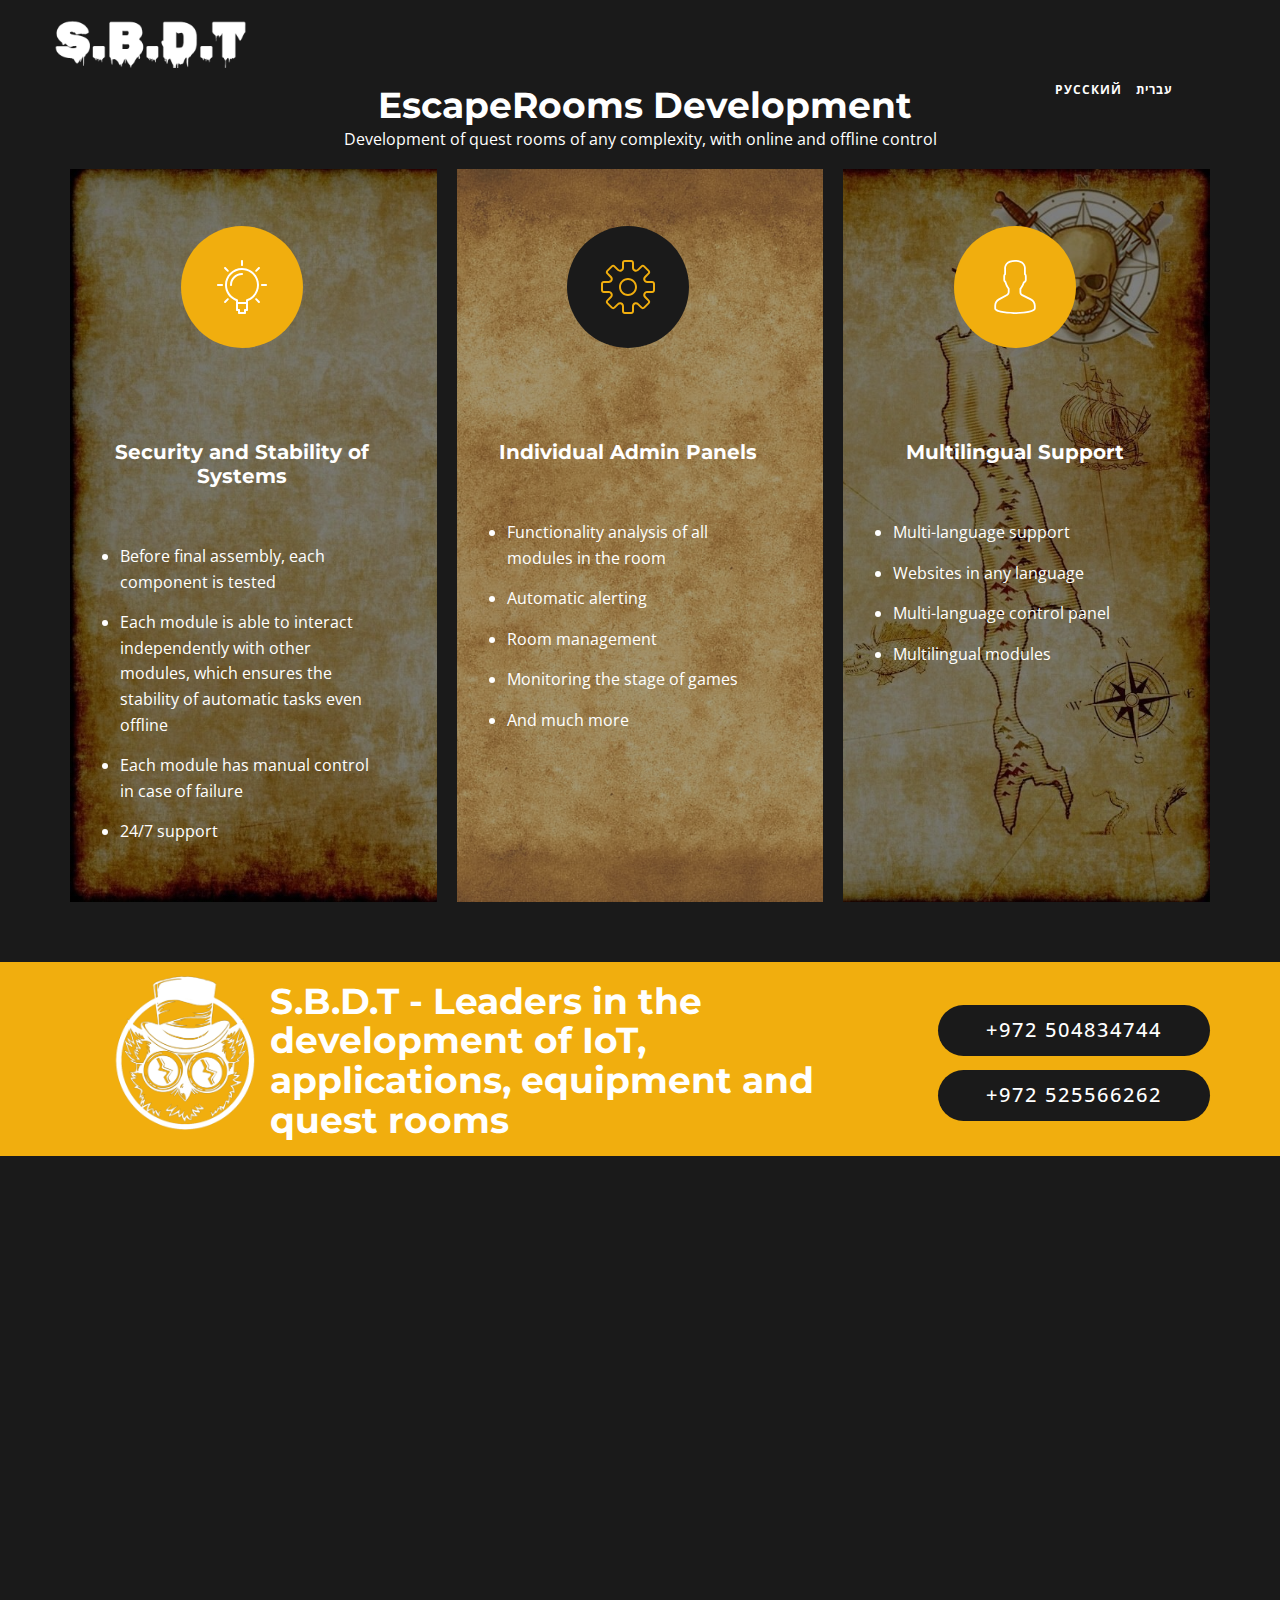
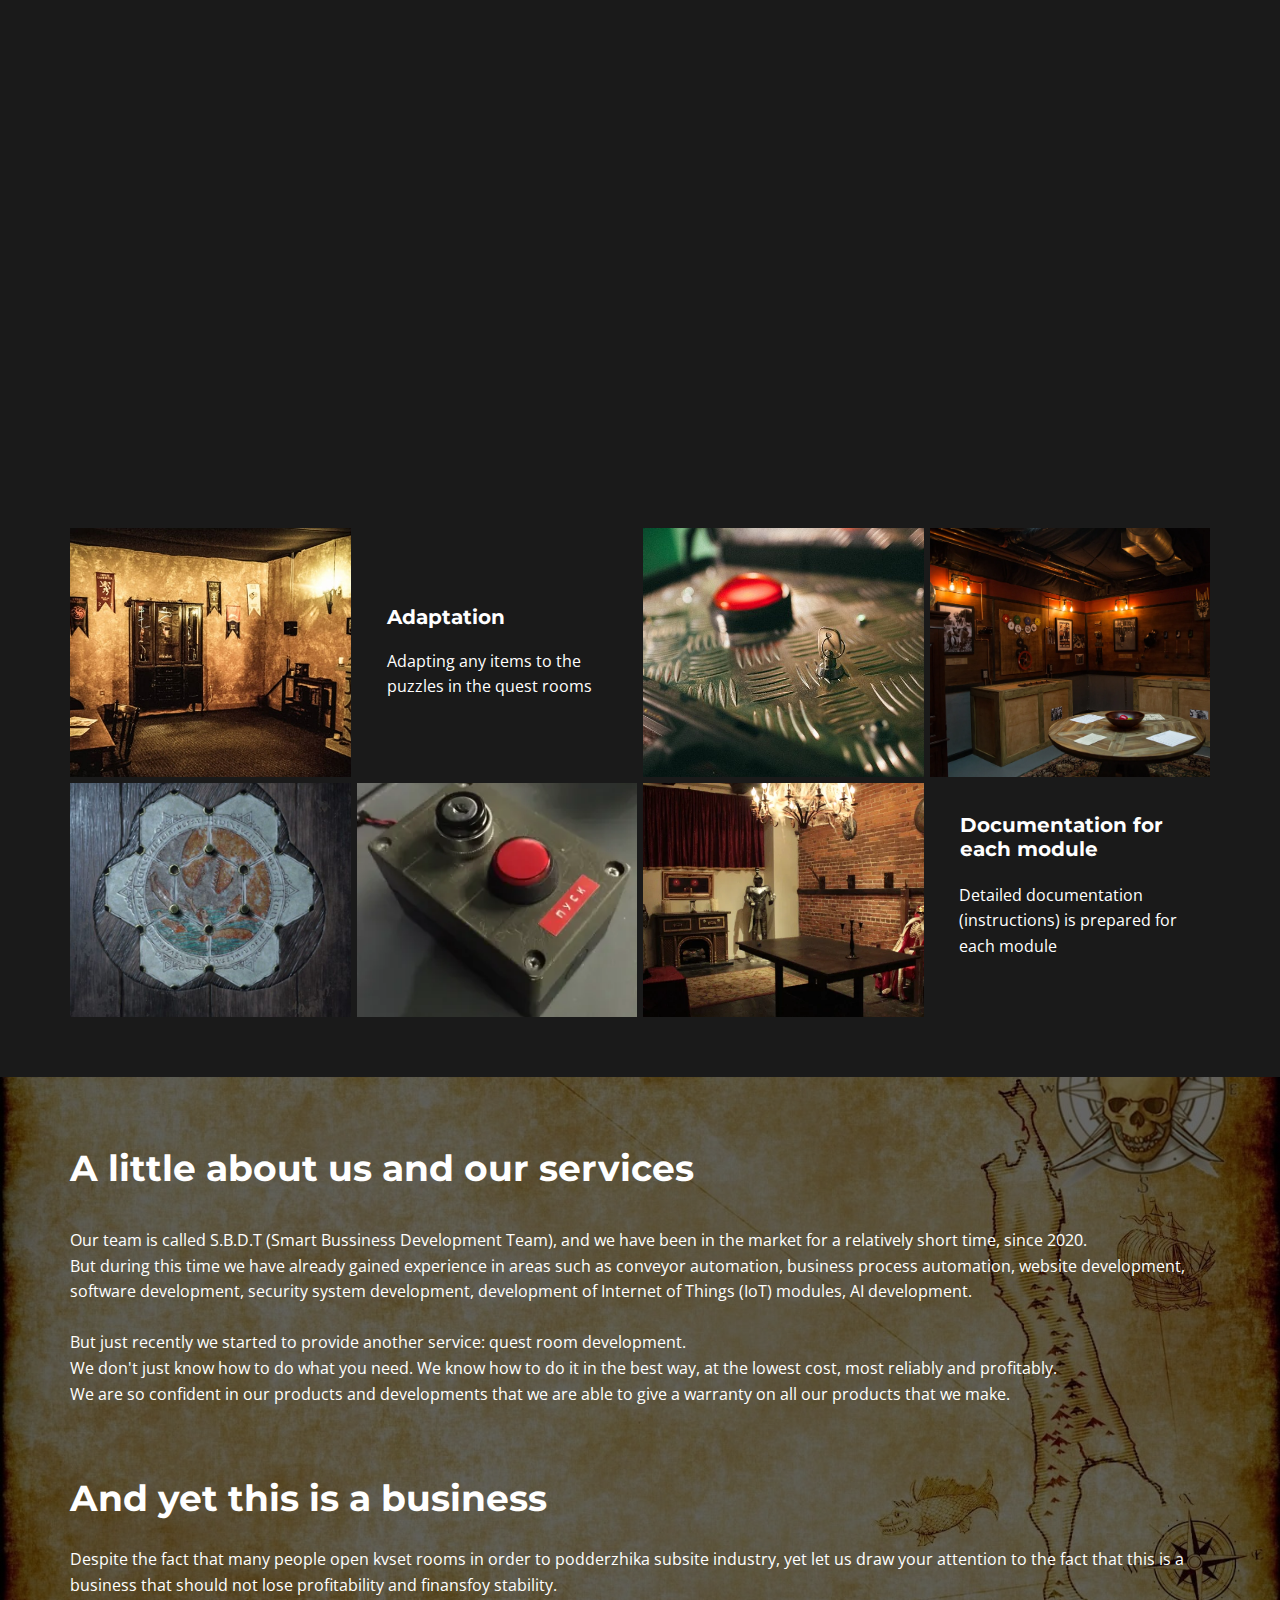
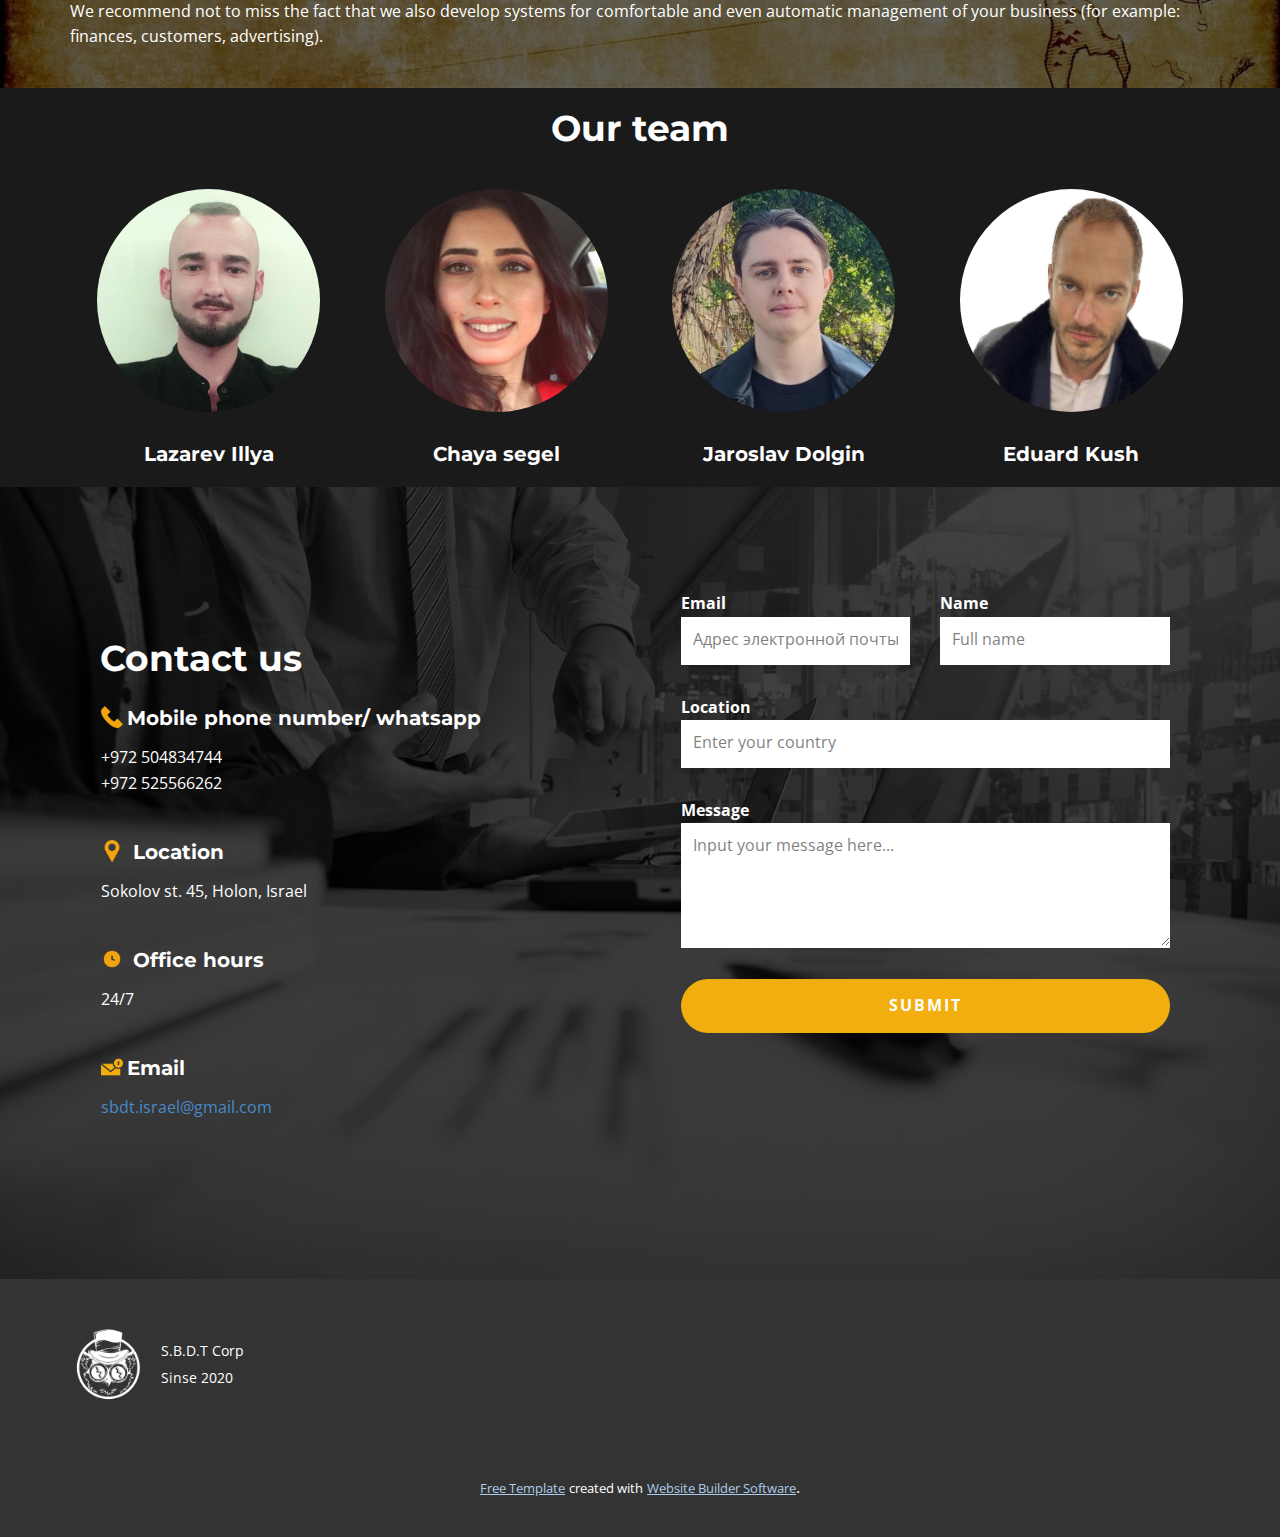
<file: en.html>
<!DOCTYPE html>
<html style="font-size: 16px;" lang="ru"><head>
    <meta name="viewport" content="width=device-width, initial-scale=1.0">
    <meta charset="utf-8">
    <meta name="keywords" content="​We Provide Flexible IT Choose, ​​We advise leaders on strategy, marketing, organization and IT, The Future That You Will See Soon, 92, 37, 25, Contact Us">
    <meta name="description" content="Разработка тех поддержка кветс комнат">
    <title>en</title>
    <link rel="stylesheet" href="nicepage.css" media="screen">
<link rel="stylesheet" href="en.css" media="screen">
    <script class="u-script" type="text/javascript" src="jquery.js" defer=""></script>
    <script class="u-script" type="text/javascript" src="nicepage.js" defer=""></script>
    <meta name="generator" content="Nicepage 5.9.10, nicepage.com">
    <meta name="referrer" content="origin">
    <link id="u-theme-google-font" rel="stylesheet" href="https://fonts.googleapis.com/css?family=Roboto:100,100i,300,300i,400,400i,500,500i,700,700i,900,900i|Open+Sans:300,300i,400,400i,500,500i,600,600i,700,700i,800,800i">
    <link id="u-page-google-font" rel="stylesheet" href="https://fonts.googleapis.com/css?family=Montserrat:100,100i,200,200i,300,300i,400,400i,500,500i,600,600i,700,700i,800,800i,900,900i">
    
    
    
    
    
    
    
    
    <script type="application/ld+json">{
		"@context": "http://schema.org",
		"@type": "Organization",
		"name": "Site1",
		"logo": "/images/logo.png"
}</script>
    <meta name="theme-color" content="#478ac9">
    <meta property="og:title" content="en">
    <meta property="og:description" content="Разработка тех поддержка кветс комнат">
    <meta property="og:type" content="website">
  <script>
    function gdprConfirmed() {
        return true;
    }
    function dynamicLoadScript(src) {
        var script = document.createElement('script');
        script.src = src && typeof src === 'string' ? src : 'https://www.google.com/recaptcha/api.js?render=6LfAHPQlAAAAAA3vXrbldy4jl2K6qHG-6I332Dzw';
        script.async = true;
        document.body.appendChild(script);
        script.onload = function() {
            let event = new CustomEvent("recaptchaLoaded");
            document.dispatchEvent(event);
        };
    }
    document.addEventListener('DOMContentLoaded', function () {
        var confirmButton = document.querySelector('.u-cookies-consent .u-button-confirm');
        if (confirmButton) {
            confirmButton.onclick = dynamicLoadScript;
        }
    });
    </script>
    <script>
        document.addEventListener("DOMContentLoaded", function(){
            if (!gdprConfirmed()) {
                return;
            }
            dynamicLoadScript();
        });
    </script>
    <script>
        document.addEventListener("recaptchaLoaded", function() {
            if (!gdprConfirmed()) {
                return;
            }
            (function (grecaptcha, sitekey, actions) {
                var recaptcha = {
                    execute: function (action, submitFormCb) {
                        try {
                            grecaptcha.execute(
                                sitekey,
                                {action: action}
                            ).then(function (token) {
                                var forms = document.getElementsByTagName('form');

                                for (var i = 0; i < forms.length; i++) {
                                    var fields = forms[i].getElementsByTagName('input');

                                    for (var j = 0; j < fields.length; j++) {
                                        var field = fields[j];

                                        if ('recaptchaResponse' === field.getAttribute('name')) {
                                            field.setAttribute('value', token);
                                            break;
                                        }
                                    }
                                }
                                submitFormCb();
                            });
                        } catch (e) {
                            var formError = document.querySelector('.u-form-send-error');

                            if (formError) {
                                formError.innerText = 'Неверный владелец сайта: ' + e.message.replace(/:[\s\S]*/, '');
                                formError.style.display = 'block';
                            }
                        }
                    },

                    executeContact: function (submitFormCb) {
                        recaptcha.execute(actions['contact'], submitFormCb);
                    }
                };

                window.recaptchaObject = recaptcha;
            })(
                grecaptcha,
                
                '6LfAHPQlAAAAAA3vXrbldy4jl2K6qHG-6I332Dzw',
                {'contact': 'contact'}
            );
        });
    </script>
<meta data-intl-tel-input-cdn-path="intlTelInput/"></head>
  <body class="u-body u-overlap u-xl-mode" data-lang="ru"><header class="u-clearfix u-header u-header" id="sec-5789"><a href="https://nicepage.com" class="u-image u-logo u-image-1" data-image-width="640" data-image-height="126">
        <img src="/images/logo.png" class="u-logo-image u-logo-image-1">
      </a><nav class="u-align-left u-font-size-14 u-menu u-menu-hamburger u-nav-spacing-25 u-offcanvas u-menu-1" data-responsive-from="XL">
        <div class="menu-collapse">
          <a class="u-button-style u-nav-link u-text-white" href="#" style="padding: 4px 0px; font-size: calc(1em + 8px);">
            <svg class="u-svg-link" preserveAspectRatio="xMidYMin slice" viewBox="0 0 302 302" style=""><use xmlns:xlink="http://www.w3.org/1999/xlink" xlink:href="#svg-7b92"></use></svg>
            <svg xmlns="http://www.w3.org/2000/svg" xmlns:xlink="http://www.w3.org/1999/xlink" version="1.1" id="svg-7b92" x="0px" y="0px" viewBox="0 0 302 302" style="enable-background:new 0 0 302 302;" xml:space="preserve" class="u-svg-content"><g><rect y="36" width="302" height="30"></rect><rect y="236" width="302" height="30"></rect><rect y="136" width="302" height="30"></rect>
</g><g></g><g></g><g></g><g></g><g></g><g></g><g></g><g></g><g></g><g></g><g></g><g></g><g></g><g></g><g></g></svg>
          </a>
        </div>
        <div class="u-custom-menu u-nav-container">
          <ul class="u-nav u-unstyled u-nav-1"><li class="u-nav-item"><a class="u-button-style u-nav-link u-palette-1-base u-text-active-white u-text-hover-grey-50 u-text-white" href="/he.html#carousel_6845" style="padding: 10px 20px;">דף הבית</a>
</li><li class="u-nav-item"><a class="u-button-style u-nav-link u-palette-1-base u-text-active-white u-text-hover-grey-50 u-text-white" href="/he.html#carousel_c0f6" style="padding: 10px 20px;">הצוות שלנו</a>
</li><li class="u-nav-item"><a class="u-button-style u-nav-link u-palette-1-base u-text-active-white u-text-hover-grey-50 u-text-white" href="/he.html#carousel_c68a" style="padding: 10px 20px;">צור קשר</a>
</li></ul>
        </div>
        <div class="u-custom-menu u-nav-container-collapse">
          <div class="u-align-center u-black u-container-style u-inner-container-layout u-opacity u-opacity-95 u-sidenav">
            <div class="u-inner-container-layout u-sidenav-overflow">
              <div class="u-menu-close"></div>
              <ul class="u-align-center u-nav u-popupmenu-items u-unstyled u-nav-2"><li class="u-nav-item"><a class="u-button-style u-nav-link" href="/he.html#carousel_6845">דף הבית</a>
</li><li class="u-nav-item"><a class="u-button-style u-nav-link" href="/he.html#carousel_c0f6">הצוות שלנו</a>
</li><li class="u-nav-item"><a class="u-button-style u-nav-link" href="/he.html#carousel_c68a">צור קשר</a>
</li></ul>
            </div>
          </div>
          <div class="u-black u-menu-overlay u-opacity u-opacity-70"></div>
        </div>
      </nav></header>
    <section class="u-clearfix u-grey-90 u-section-1" id="carousel_6845">
      <div class="u-clearfix u-sheet u-sheet-1">
        <a href="/ru.html" class="u-active-none u-border-2 u-border-active-palette-2-dark-1 u-border-grey-10 u-border-hover-palette-2-base u-border-no-left u-border-no-right u-border-no-top u-bottom-left-radius-0 u-bottom-right-radius-0 u-btn u-button-style u-hover-none u-none u-radius-0 u-text-grey-5 u-text-hover-palette-2-base u-top-left-radius-0 u-top-right-radius-0 u-btn-1">Русский</a>
        <a href="/he.html" class="u-active-none u-border-2 u-border-active-palette-2-dark-1 u-border-grey-5 u-border-hover-palette-2-base u-border-no-left u-border-no-right u-border-no-top u-btn u-button-style u-hover-none u-none u-text-grey-5 u-text-hover-palette-2-base u-btn-2">עברית</a>
        <h2 class="u-align-center u-custom-font u-font-montserrat u-text u-text-default u-text-1">&nbsp;EscapeRooms Development</h2>
        <div class="u-clearfix u-group-elements u-group-elements-1">
          <a href="https://s-b-d-t.github.com/escape-he" class="u-border-none u-btn u-button-style u-hover-grey-5 u-none u-btn-3">עברית</a>
          <a href="https://s-b-d-t.github.io/escape" class="u-border-none u-btn u-button-style u-hover-grey-10 u-none u-btn-4"> &nbsp;​Русский</a>
        </div>
        <p class="u-align-center u-text u-text-2"> Development of quest rooms of any complexity, with online and offline control</p>
        <div class="u-expanded-width u-list u-list-1">
          <div class="u-repeater u-repeater-1">
            <div class="u-container-align-center-lg u-container-align-center-xl u-container-style u-custom-item u-image u-list-item u-repeater-item u-shading u-image-1" data-image-width="1600" data-image-height="1000">
              <div class="u-container-layout u-similar-container u-container-layout-1"><span class="u-align-center u-custom-item u-icon u-icon-circle u-palette-3-base u-text-white u-icon-1"><svg class="u-svg-link" preserveAspectRatio="xMidYMin slice" viewBox="0 0 54 54" style=""><use xmlns:xlink="http://www.w3.org/1999/xlink" xlink:href="#svg-997c"></use></svg><svg class="u-svg-content" viewBox="0 0 54 54" x="0px" y="0px" id="svg-997c" style="enable-background:new 0 0 54 54;"><g><path d="M27,8c-9.374,0-17,7.626-17,17c0,7.112,4.391,13.412,11,15.9V50c0,0.553,0.447,1,1,1h1v2c0,0.553,0.447,1,1,1h6
		c0.553,0,1-0.447,1-1v-2h1c0.553,0,1-0.447,1-1v-9.1c6.609-2.488,11-8.788,11-15.9C44,15.626,36.374,8,27,8z M30,49
		c-0.553,0-1,0.447-1,1v2h-4v-2c0-0.553-0.447-1-1-1h-1v-5h8v5H30z M31.688,39.242C31.277,39.377,31,39.761,31,40.192V42h-8v-1.808
		c0-0.432-0.277-0.815-0.688-0.95C16.145,37.214,12,31.49,12,25c0-8.271,6.729-15,15-15s15,6.729,15,15
		C42,31.49,37.855,37.214,31.688,39.242z"></path><path d="M27,6c0.553,0,1-0.447,1-1V1c0-0.553-0.447-1-1-1s-1,0.447-1,1v4C26,5.553,26.447,6,27,6z"></path><path d="M51,24h-4c-0.553,0-1,0.447-1,1s0.447,1,1,1h4c0.553,0,1-0.447,1-1S51.553,24,51,24z"></path><path d="M7,24H3c-0.553,0-1,0.447-1,1s0.447,1,1,1h4c0.553,0,1-0.447,1-1S7.553,24,7,24z"></path><path d="M43.264,7.322l-2.828,2.828c-0.391,0.391-0.391,1.023,0,1.414c0.195,0.195,0.451,0.293,0.707,0.293
		s0.512-0.098,0.707-0.293l2.828-2.828c0.391-0.391,0.391-1.023,0-1.414S43.654,6.932,43.264,7.322z"></path><path d="M12.15,38.436l-2.828,2.828c-0.391,0.391-0.391,1.023,0,1.414c0.195,0.195,0.451,0.293,0.707,0.293
		s0.512-0.098,0.707-0.293l2.828-2.828c0.391-0.391,0.391-1.023,0-1.414S12.541,38.045,12.15,38.436z"></path><path d="M41.85,38.436c-0.391-0.391-1.023-0.391-1.414,0s-0.391,1.023,0,1.414l2.828,2.828c0.195,0.195,0.451,0.293,0.707,0.293
		s0.512-0.098,0.707-0.293c0.391-0.391,0.391-1.023,0-1.414L41.85,38.436z"></path><path d="M12.15,11.564c0.195,0.195,0.451,0.293,0.707,0.293s0.512-0.098,0.707-0.293c0.391-0.391,0.391-1.023,0-1.414l-2.828-2.828
		c-0.391-0.391-1.023-0.391-1.414,0s-0.391,1.023,0,1.414L12.15,11.564z"></path><path d="M27,13c-6.617,0-12,5.383-12,12c0,0.553,0.447,1,1,1s1-0.447,1-1c0-5.514,4.486-10,10-10c0.553,0,1-0.447,1-1
		S27.553,13,27,13z"></path>
</g></svg></span>
                <h5 class="u-align-center u-custom-font u-font-montserrat u-text u-text-default u-text-3"> Security and Stability of Systems</h5>
                <ul class="u-align-left u-custom-item u-spacing-15 u-text u-text-default u-text-4">
                  <li> Before final assembly, each component is tested</li>
                  <li> Each module is able to interact independently with other modules, which ensures the stability of automatic tasks even offline</li>
                  <li> Each module has manual control in case of failure</li>
                  <li> 24/7 support<br>
                  </li>
                </ul>
              </div>
            </div>
            <div class="u-container-style u-custom-item u-image u-list-item u-repeater-item u-shading u-image-2" data-image-width="910" data-image-height="861">
              <div class="u-container-layout u-similar-container u-container-layout-2"><span class="u-align-center u-custom-item u-grey-90 u-icon u-icon-circle u-text-palette-3-base u-icon-2"><svg class="u-svg-link" preserveAspectRatio="xMidYMin slice" viewBox="0 0 54 54" style=""><use xmlns:xlink="http://www.w3.org/1999/xlink" xlink:href="#svg-9608"></use></svg><svg class="u-svg-content" viewBox="0 0 54 54" x="0px" y="0px" id="svg-9608" style="enable-background:new 0 0 54 54;"><g><path d="M51.22,21h-5.052c-0.812,0-1.481-0.447-1.792-1.197s-0.153-1.54,0.42-2.114l3.572-3.571
		c0.525-0.525,0.814-1.224,0.814-1.966c0-0.743-0.289-1.441-0.814-1.967l-4.553-4.553c-1.05-1.05-2.881-1.052-3.933,0l-3.571,3.571
		c-0.574,0.573-1.366,0.733-2.114,0.421C33.447,9.313,33,8.644,33,7.832V2.78C33,1.247,31.753,0,30.22,0H23.78
		C22.247,0,21,1.247,21,2.78v5.052c0,0.812-0.447,1.481-1.197,1.792c-0.748,0.313-1.54,0.152-2.114-0.421l-3.571-3.571
		c-1.052-1.052-2.883-1.05-3.933,0l-4.553,4.553c-0.525,0.525-0.814,1.224-0.814,1.967c0,0.742,0.289,1.44,0.814,1.966l3.572,3.571
		c0.573,0.574,0.73,1.364,0.42,2.114S8.644,21,7.832,21H2.78C1.247,21,0,22.247,0,23.78v6.439C0,31.753,1.247,33,2.78,33h5.052
		c0.812,0,1.481,0.447,1.792,1.197s0.153,1.54-0.42,2.114l-3.572,3.571c-0.525,0.525-0.814,1.224-0.814,1.966
		c0,0.743,0.289,1.441,0.814,1.967l4.553,4.553c1.051,1.051,2.881,1.053,3.933,0l3.571-3.572c0.574-0.573,1.363-0.731,2.114-0.42
		c0.75,0.311,1.197,0.98,1.197,1.792v5.052c0,1.533,1.247,2.78,2.78,2.78h6.439c1.533,0,2.78-1.247,2.78-2.78v-5.052
		c0-0.812,0.447-1.481,1.197-1.792c0.751-0.312,1.54-0.153,2.114,0.42l3.571,3.572c1.052,1.052,2.883,1.05,3.933,0l4.553-4.553
		c0.525-0.525,0.814-1.224,0.814-1.967c0-0.742-0.289-1.44-0.814-1.966l-3.572-3.571c-0.573-0.574-0.73-1.364-0.42-2.114
		S45.356,33,46.168,33h5.052c1.533,0,2.78-1.247,2.78-2.78V23.78C54,22.247,52.753,21,51.22,21z M52,30.22
		C52,30.65,51.65,31,51.22,31h-5.052c-1.624,0-3.019,0.932-3.64,2.432c-0.622,1.5-0.295,3.146,0.854,4.294l3.572,3.571
		c0.305,0.305,0.305,0.8,0,1.104l-4.553,4.553c-0.304,0.304-0.799,0.306-1.104,0l-3.571-3.572c-1.149-1.149-2.794-1.474-4.294-0.854
		c-1.5,0.621-2.432,2.016-2.432,3.64v5.052C31,51.65,30.65,52,30.22,52H23.78C23.35,52,23,51.65,23,51.22v-5.052
		c0-1.624-0.932-3.019-2.432-3.64c-0.503-0.209-1.021-0.311-1.533-0.311c-1.014,0-1.997,0.4-2.761,1.164l-3.571,3.572
		c-0.306,0.306-0.801,0.304-1.104,0l-4.553-4.553c-0.305-0.305-0.305-0.8,0-1.104l3.572-3.571c1.148-1.148,1.476-2.794,0.854-4.294
		C10.851,31.932,9.456,31,7.832,31H2.78C2.35,31,2,30.65,2,30.22V23.78C2,23.35,2.35,23,2.78,23h5.052
		c1.624,0,3.019-0.932,3.64-2.432c0.622-1.5,0.295-3.146-0.854-4.294l-3.572-3.571c-0.305-0.305-0.305-0.8,0-1.104l4.553-4.553
		c0.304-0.305,0.799-0.305,1.104,0l3.571,3.571c1.147,1.147,2.792,1.476,4.294,0.854C22.068,10.851,23,9.456,23,7.832V2.78
		C23,2.35,23.35,2,23.78,2h6.439C30.65,2,31,2.35,31,2.78v5.052c0,1.624,0.932,3.019,2.432,3.64
		c1.502,0.622,3.146,0.294,4.294-0.854l3.571-3.571c0.306-0.305,0.801-0.305,1.104,0l4.553,4.553c0.305,0.305,0.305,0.8,0,1.104
		l-3.572,3.571c-1.148,1.148-1.476,2.794-0.854,4.294c0.621,1.5,2.016,2.432,3.64,2.432h5.052C51.65,23,52,23.35,52,23.78V30.22z"></path><path d="M27,18c-4.963,0-9,4.037-9,9s4.037,9,9,9s9-4.037,9-9S31.963,18,27,18z M27,34c-3.859,0-7-3.141-7-7s3.141-7,7-7
		s7,3.141,7,7S30.859,34,27,34z"></path>
</g></svg></span>
                <h5 class="u-align-center u-custom-font u-font-montserrat u-text u-text-default u-text-5"> Individual Admin Panels</h5>
                <ul class="u-align-left u-custom-item u-spacing-15 u-text u-text-default u-text-6">
                  <li> Functionality analysis of all modules in the room</li>
                  <li> Automatic alerting</li>
                  <li> Room management</li>
                  <li> Monitoring the stage of games</li>
                  <li> And much more</li>
                </ul>
              </div>
            </div>
            <div class="u-container-align-center u-container-style u-custom-item u-image u-list-item u-repeater-item u-shading u-image-3" data-image-width="1600" data-image-height="1000">
              <div class="u-container-layout u-similar-container u-container-layout-3"><span class="u-align-center u-custom-item u-icon u-icon-circle u-palette-3-base u-icon-3"><svg class="u-svg-link" preserveAspectRatio="xMidYMin slice" viewBox="0 0 60 60" style=""><use xmlns:xlink="http://www.w3.org/1999/xlink" xlink:href="#svg-826c"></use></svg><svg class="u-svg-content" viewBox="0 0 60 60" x="0px" y="0px" id="svg-826c" style="enable-background:new 0 0 60 60;"><path d="M48.014,42.889l-9.553-4.776C37.56,37.662,37,36.756,37,35.748v-3.381c0.229-0.28,0.47-0.599,0.719-0.951
	c1.239-1.75,2.232-3.698,2.954-5.799C42.084,24.97,43,23.575,43,22v-4c0-0.963-0.36-1.896-1-2.625v-5.319
	c0.056-0.55,0.276-3.824-2.092-6.525C37.854,1.188,34.521,0,30,0s-7.854,1.188-9.908,3.53C17.724,6.231,17.944,9.506,18,10.056
	v5.319c-0.64,0.729-1,1.662-1,2.625v4c0,1.217,0.553,2.352,1.497,3.109c0.916,3.627,2.833,6.36,3.503,7.237v3.309
	c0,0.968-0.528,1.856-1.377,2.32l-8.921,4.866C8.801,44.424,7,47.458,7,50.762V54c0,4.746,15.045,6,23,6s23-1.254,23-6v-3.043
	C53,47.519,51.089,44.427,48.014,42.889z M51,54c0,1.357-7.412,4-21,4S9,55.357,9,54v-3.238c0-2.571,1.402-4.934,3.659-6.164
	l8.921-4.866C23.073,38.917,24,37.354,24,35.655v-4.019l-0.233-0.278c-0.024-0.029-2.475-2.994-3.41-7.065l-0.091-0.396l-0.341-0.22
	C19.346,23.303,19,22.676,19,22v-4c0-0.561,0.238-1.084,0.67-1.475L20,16.228V10l-0.009-0.131c-0.003-0.027-0.343-2.799,1.605-5.021
	C23.253,2.958,26.081,2,30,2c3.905,0,6.727,0.951,8.386,2.828c1.947,2.201,1.625,5.017,1.623,5.041L40,16.228l0.33,0.298
	C40.762,16.916,41,17.439,41,18v4c0,0.873-0.572,1.637-1.422,1.899l-0.498,0.153l-0.16,0.495c-0.669,2.081-1.622,4.003-2.834,5.713
	c-0.297,0.421-0.586,0.794-0.837,1.079L35,31.623v4.125c0,1.77,0.983,3.361,2.566,4.153l9.553,4.776
	C49.513,45.874,51,48.28,51,50.957V54z"></path></svg></span>
                <h5 class="u-align-center u-custom-font u-font-montserrat u-text u-text-default u-text-7"> Multilingual Support</h5>
                <ul class="u-align-left u-custom-item u-spacing-15 u-text u-text-default u-text-8">
                  <li> Multi-language support</li>
                  <li> Websites in any language</li>
                  <li> Multi-language control panel</li>
                  <li> Multilingual modules</li>
                </ul>
              </div>
            </div>
          </div>
        </div>
      </div>
    </section>
    <section class="u-clearfix u-palette-3-base u-section-2" id="carousel_320a">
      <div class="u-clearfix u-sheet u-valign-middle-lg u-sheet-1">
        <div class="u-clearfix u-expanded-width-xl u-expanded-width-xs u-gutter-0 u-layout-wrap u-layout-wrap-1">
          <div class="u-layout">
            <div class="u-layout-row">
              <div class="u-align-center-sm u-align-center-xs u-align-left-lg u-align-left-md u-align-left-xl u-container-style u-layout-cell u-left-cell u-size-34 u-layout-cell-1">
                <div class="u-container-layout u-container-layout-1">
                  <img class="u-image u-image-contain u-image-default u-preserve-proportions u-image-1" src="/images/IMG22.png" alt="" data-image-width="776" data-image-height="767">
                  <h2 class="u-custom-font u-font-montserrat u-text u-text-white u-text-1"> S.B.D.T - Lead​ers in the development of IoT, applications, equipment and quest rooms</h2>
                </div>
              </div>
              <div class="cell-temp-clone u-align-right u-container-style u-layout-cell u-right-cell u-similar-fill u-size-26 u-layout-cell-2">
                <div class="u-container-layout u-container-layout-2">
                  <a href="tel:+972504834744" class="u-align-center u-border-active-palette-2-light-2 u-border-hover-palette-2-light-2 u-border-none u-btn u-btn-round u-button-style u-color-scheme-summer-time u-color-style-multicolor-1 u-custom u-grey-90 u-radius-50 u-text-active-palette-3-base u-text-hover-palette-3-base u-btn-1" data-animation-name="" data-animation-duration="0" data-animation-delay="0" data-animation-direction="">+972 504834744</a>
                  <a href="tel:+972525566262" class="u-align-center u-border-active-palette-2-light-2 u-border-hover-palette-2-light-2 u-border-none u-btn u-btn-round u-button-style u-color-scheme-summer-time u-color-style-multicolor-1 u-custom u-grey-90 u-radius-50 u-text-active-palette-3-base u-text-hover-palette-3-base u-btn-2" data-animation-name="" data-animation-duration="0" data-animation-delay="0" data-animation-direction="">+972 525566262</a>
                </div>
              </div>
            </div>
          </div>
        </div>
      </div>
    </section>
    <section class="u-align-left u-clearfix u-grey-90 u-section-3" id="carousel_d161">
      <div class="u-list u-list-1">
        <div class="u-repeater u-repeater-1">
          <div class="u-align-left u-container-align-center u-container-style u-list-item u-opacity u-opacity-90 u-repeater-item u-shape-rectangle u-list-item-1" data-animation-name="customAnimationIn" data-animation-duration="1500" data-animation-delay="500">
            <div class="u-container-layout u-similar-container u-valign-top u-container-layout-1"><span class="u-align-center u-icon u-icon-circle u-palette-3-base u-text-white u-icon-1"><svg class="u-svg-link" preserveAspectRatio="xMidYMin slice" viewBox="0 0 54 54" style=""><use xmlns:xlink="http://www.w3.org/1999/xlink" xlink:href="#svg-0cd9"></use></svg><svg class="u-svg-content" viewBox="0 0 54 54" x="0px" y="0px" id="svg-0cd9" style="enable-background:new 0 0 54 54;"><g><path d="M27,8c-9.374,0-17,7.626-17,17c0,7.112,4.391,13.412,11,15.9V50c0,0.553,0.447,1,1,1h1v2c0,0.553,0.447,1,1,1h6
		c0.553,0,1-0.447,1-1v-2h1c0.553,0,1-0.447,1-1v-9.1c6.609-2.488,11-8.788,11-15.9C44,15.626,36.374,8,27,8z M30,49
		c-0.553,0-1,0.447-1,1v2h-4v-2c0-0.553-0.447-1-1-1h-1v-5h8v5H30z M31.688,39.242C31.277,39.377,31,39.761,31,40.192V42h-8v-1.808
		c0-0.432-0.277-0.815-0.688-0.95C16.145,37.214,12,31.49,12,25c0-8.271,6.729-15,15-15s15,6.729,15,15
		C42,31.49,37.855,37.214,31.688,39.242z"></path><path d="M27,6c0.553,0,1-0.447,1-1V1c0-0.553-0.447-1-1-1s-1,0.447-1,1v4C26,5.553,26.447,6,27,6z"></path><path d="M51,24h-4c-0.553,0-1,0.447-1,1s0.447,1,1,1h4c0.553,0,1-0.447,1-1S51.553,24,51,24z"></path><path d="M7,24H3c-0.553,0-1,0.447-1,1s0.447,1,1,1h4c0.553,0,1-0.447,1-1S7.553,24,7,24z"></path><path d="M43.264,7.322l-2.828,2.828c-0.391,0.391-0.391,1.023,0,1.414c0.195,0.195,0.451,0.293,0.707,0.293
		s0.512-0.098,0.707-0.293l2.828-2.828c0.391-0.391,0.391-1.023,0-1.414S43.654,6.932,43.264,7.322z"></path><path d="M12.15,38.436l-2.828,2.828c-0.391,0.391-0.391,1.023,0,1.414c0.195,0.195,0.451,0.293,0.707,0.293
		s0.512-0.098,0.707-0.293l2.828-2.828c0.391-0.391,0.391-1.023,0-1.414S12.541,38.045,12.15,38.436z"></path><path d="M41.85,38.436c-0.391-0.391-1.023-0.391-1.414,0s-0.391,1.023,0,1.414l2.828,2.828c0.195,0.195,0.451,0.293,0.707,0.293
		s0.512-0.098,0.707-0.293c0.391-0.391,0.391-1.023,0-1.414L41.85,38.436z"></path><path d="M12.15,11.564c0.195,0.195,0.451,0.293,0.707,0.293s0.512-0.098,0.707-0.293c0.391-0.391,0.391-1.023,0-1.414l-2.828-2.828
		c-0.391-0.391-1.023-0.391-1.414,0s-0.391,1.023,0,1.414L12.15,11.564z"></path><path d="M27,13c-6.617,0-12,5.383-12,12c0,0.553,0.447,1,1,1s1-0.447,1-1c0-5.514,4.486-10,10-10c0.553,0,1-0.447,1-1
		S27.553,13,27,13z"></path>
</g></svg></span>
              <h4 class="u-align-center u-custom-font u-custom-item u-font-montserrat u-text u-text-1"> High quality</h4>
              <p class="u-align-center u-text u-text-2"> When assembling, we make sure that every component works without failure. Not only that, we always provide for redundant manual interaction mechanisms.</p>
            </div>
          </div>
          <div class="u-align-left u-container-align-center u-container-style u-list-item u-opacity u-opacity-90 u-repeater-item u-shape-rectangle u-list-item-2" data-animation-name="customAnimationIn" data-animation-duration="1500">
            <div class="u-container-layout u-similar-container u-valign-top u-container-layout-2"><span class="u-align-center u-icon u-icon-circle u-palette-3-base u-text-white u-icon-2"><svg class="u-svg-link" preserveAspectRatio="xMidYMin slice" viewBox="0 0 54 54" style=""><use xmlns:xlink="http://www.w3.org/1999/xlink" xlink:href="#svg-81b3"></use></svg><svg class="u-svg-content" viewBox="0 0 54 54" x="0px" y="0px" id="svg-81b3" style="enable-background:new 0 0 54 54;"><g><path d="M51.22,21h-5.052c-0.812,0-1.481-0.447-1.792-1.197s-0.153-1.54,0.42-2.114l3.572-3.571
		c0.525-0.525,0.814-1.224,0.814-1.966c0-0.743-0.289-1.441-0.814-1.967l-4.553-4.553c-1.05-1.05-2.881-1.052-3.933,0l-3.571,3.571
		c-0.574,0.573-1.366,0.733-2.114,0.421C33.447,9.313,33,8.644,33,7.832V2.78C33,1.247,31.753,0,30.22,0H23.78
		C22.247,0,21,1.247,21,2.78v5.052c0,0.812-0.447,1.481-1.197,1.792c-0.748,0.313-1.54,0.152-2.114-0.421l-3.571-3.571
		c-1.052-1.052-2.883-1.05-3.933,0l-4.553,4.553c-0.525,0.525-0.814,1.224-0.814,1.967c0,0.742,0.289,1.44,0.814,1.966l3.572,3.571
		c0.573,0.574,0.73,1.364,0.42,2.114S8.644,21,7.832,21H2.78C1.247,21,0,22.247,0,23.78v6.439C0,31.753,1.247,33,2.78,33h5.052
		c0.812,0,1.481,0.447,1.792,1.197s0.153,1.54-0.42,2.114l-3.572,3.571c-0.525,0.525-0.814,1.224-0.814,1.966
		c0,0.743,0.289,1.441,0.814,1.967l4.553,4.553c1.051,1.051,2.881,1.053,3.933,0l3.571-3.572c0.574-0.573,1.363-0.731,2.114-0.42
		c0.75,0.311,1.197,0.98,1.197,1.792v5.052c0,1.533,1.247,2.78,2.78,2.78h6.439c1.533,0,2.78-1.247,2.78-2.78v-5.052
		c0-0.812,0.447-1.481,1.197-1.792c0.751-0.312,1.54-0.153,2.114,0.42l3.571,3.572c1.052,1.052,2.883,1.05,3.933,0l4.553-4.553
		c0.525-0.525,0.814-1.224,0.814-1.967c0-0.742-0.289-1.44-0.814-1.966l-3.572-3.571c-0.573-0.574-0.73-1.364-0.42-2.114
		S45.356,33,46.168,33h5.052c1.533,0,2.78-1.247,2.78-2.78V23.78C54,22.247,52.753,21,51.22,21z M52,30.22
		C52,30.65,51.65,31,51.22,31h-5.052c-1.624,0-3.019,0.932-3.64,2.432c-0.622,1.5-0.295,3.146,0.854,4.294l3.572,3.571
		c0.305,0.305,0.305,0.8,0,1.104l-4.553,4.553c-0.304,0.304-0.799,0.306-1.104,0l-3.571-3.572c-1.149-1.149-2.794-1.474-4.294-0.854
		c-1.5,0.621-2.432,2.016-2.432,3.64v5.052C31,51.65,30.65,52,30.22,52H23.78C23.35,52,23,51.65,23,51.22v-5.052
		c0-1.624-0.932-3.019-2.432-3.64c-0.503-0.209-1.021-0.311-1.533-0.311c-1.014,0-1.997,0.4-2.761,1.164l-3.571,3.572
		c-0.306,0.306-0.801,0.304-1.104,0l-4.553-4.553c-0.305-0.305-0.305-0.8,0-1.104l3.572-3.571c1.148-1.148,1.476-2.794,0.854-4.294
		C10.851,31.932,9.456,31,7.832,31H2.78C2.35,31,2,30.65,2,30.22V23.78C2,23.35,2.35,23,2.78,23h5.052
		c1.624,0,3.019-0.932,3.64-2.432c0.622-1.5,0.295-3.146-0.854-4.294l-3.572-3.571c-0.305-0.305-0.305-0.8,0-1.104l4.553-4.553
		c0.304-0.305,0.799-0.305,1.104,0l3.571,3.571c1.147,1.147,2.792,1.476,4.294,0.854C22.068,10.851,23,9.456,23,7.832V2.78
		C23,2.35,23.35,2,23.78,2h6.439C30.65,2,31,2.35,31,2.78v5.052c0,1.624,0.932,3.019,2.432,3.64
		c1.502,0.622,3.146,0.294,4.294-0.854l3.571-3.571c0.306-0.305,0.801-0.305,1.104,0l4.553,4.553c0.305,0.305,0.305,0.8,0,1.104
		l-3.572,3.571c-1.148,1.148-1.476,2.794-0.854,4.294c0.621,1.5,2.016,2.432,3.64,2.432h5.052C51.65,23,52,23.35,52,23.78V30.22z"></path><path d="M27,18c-4.963,0-9,4.037-9,9s4.037,9,9,9s9-4.037,9-9S31.963,18,27,18z M27,34c-3.859,0-7-3.141-7-7s3.141-7,7-7
		s7,3.141,7,7S30.859,34,27,34z"></path>
</g></svg></span>
              <h4 class="u-align-center u-custom-font u-custom-item u-font-montserrat u-text u-text-3"> Individual approach</h4>
              <p class="u-align-center u-text u-text-4"> We develop all mechanisms individually for each of our customers. This allows us to achieve maximum performance and system uptime.</p>
            </div>
          </div>
          <div class="u-align-left u-container-align-center u-container-style u-list-item u-opacity u-opacity-90 u-repeater-item u-shape-rectangle u-list-item-3" data-animation-name="customAnimationIn" data-animation-duration="1500" data-animation-delay="500">
            <div class="u-container-layout u-similar-container u-valign-top u-container-layout-3"><span class="u-align-center u-icon u-icon-circle u-palette-3-base u-text-white u-icon-3"><svg class="u-svg-link" preserveAspectRatio="xMidYMin slice" viewBox="0 0 60 60" style=""><use xmlns:xlink="http://www.w3.org/1999/xlink" xlink:href="#svg-36f8"></use></svg><svg class="u-svg-content" viewBox="0 0 60 60" x="0px" y="0px" id="svg-36f8" style="enable-background:new 0 0 60 60;"><g><path d="M42.595,0H17.405C14.977,0,13,1.977,13,4.405v51.189C13,58.023,14.977,60,17.405,60h25.189C45.023,60,47,58.023,47,55.595
		V4.405C47,1.977,45.023,0,42.595,0z M15,8h30v38H15V8z M17.405,2h25.189C43.921,2,45,3.079,45,4.405V6H15V4.405
		C15,3.079,16.079,2,17.405,2z M42.595,58H17.405C16.079,58,15,56.921,15,55.595V48h30v7.595C45,56.921,43.921,58,42.595,58z"></path><path d="M30,49c-2.206,0-4,1.794-4,4s1.794,4,4,4s4-1.794,4-4S32.206,49,30,49z M30,55c-1.103,0-2-0.897-2-2s0.897-2,2-2
		s2,0.897,2,2S31.103,55,30,55z"></path><path d="M26,5h4c0.553,0,1-0.447,1-1s-0.447-1-1-1h-4c-0.553,0-1,0.447-1,1S25.447,5,26,5z"></path><path d="M33,5h1c0.553,0,1-0.447,1-1s-0.447-1-1-1h-1c-0.553,0-1,0.447-1,1S32.447,5,33,5z"></path><path d="M56.612,4.569c-0.391-0.391-1.023-0.391-1.414,0s-0.391,1.023,0,1.414c3.736,3.736,3.736,9.815,0,13.552
		c-0.391,0.391-0.391,1.023,0,1.414c0.195,0.195,0.451,0.293,0.707,0.293s0.512-0.098,0.707-0.293
		C61.128,16.434,61.128,9.085,56.612,4.569z"></path><path d="M52.401,6.845c-0.391-0.391-1.023-0.391-1.414,0s-0.391,1.023,0,1.414c1.237,1.237,1.918,2.885,1.918,4.639
		s-0.681,3.401-1.918,4.638c-0.391,0.391-0.391,1.023,0,1.414c0.195,0.195,0.451,0.293,0.707,0.293s0.512-0.098,0.707-0.293
		c1.615-1.614,2.504-3.764,2.504-6.052S54.017,8.459,52.401,6.845z"></path><path d="M4.802,5.983c0.391-0.391,0.391-1.023,0-1.414s-1.023-0.391-1.414,0c-4.516,4.516-4.516,11.864,0,16.38
		c0.195,0.195,0.451,0.293,0.707,0.293s0.512-0.098,0.707-0.293c0.391-0.391,0.391-1.023,0-1.414
		C1.065,15.799,1.065,9.72,4.802,5.983z"></path><path d="M9.013,6.569c-0.391-0.391-1.023-0.391-1.414,0c-1.615,1.614-2.504,3.764-2.504,6.052s0.889,4.438,2.504,6.053
		c0.195,0.195,0.451,0.293,0.707,0.293s0.512-0.098,0.707-0.293c0.391-0.391,0.391-1.023,0-1.414
		c-1.237-1.237-1.918-2.885-1.918-4.639S7.775,9.22,9.013,7.983C9.403,7.593,9.403,6.96,9.013,6.569z"></path>
</g></svg></span>
              <h4 class="u-align-center u-custom-font u-custom-item u-font-montserrat u-text u-text-5"> Always in your pocket</h4>
              <p class="u-align-center u-text u-text-6"> Provide all possible tools to communicate with technical support, as well as constant communication with your room</p>
            </div>
          </div>
          <div class="u-align-left u-container-align-center u-container-style u-list-item u-opacity u-opacity-90 u-repeater-item u-shape-rectangle u-list-item-4" data-animation-name="customAnimationIn" data-animation-duration="1500" data-animation-delay="500">
            <div class="u-container-layout u-similar-container u-valign-top u-container-layout-4"><span class="u-align-center u-icon u-icon-circle u-palette-3-base u-text-white u-icon-4"><svg class="u-svg-link" preserveAspectRatio="xMidYMin slice" viewBox="0 0 60 60" style=""><use xmlns:xlink="http://www.w3.org/1999/xlink" xlink:href="#svg-562a"></use></svg><svg class="u-svg-content" viewBox="0 0 60 60" x="0px" y="0px" id="svg-562a" style="enable-background:new 0 0 60 60;"><g><path d="M38.914,0H6.5v60h47V14.586L38.914,0z M39.5,3.414L50.086,14H39.5V3.414z M8.5,58V2h29v14h14v42H8.5z"></path><path d="M42.5,21h-16c-0.552,0-1,0.447-1,1s0.448,1,1,1h16c0.552,0,1-0.447,1-1S43.052,21,42.5,21z"></path><path d="M22.875,18.219l-4.301,3.441l-1.367-1.367c-0.391-0.391-1.023-0.391-1.414,0s-0.391,1.023,0,1.414l2,2
		C17.987,23.901,18.243,24,18.5,24c0.22,0,0.441-0.072,0.624-0.219l5-4c0.432-0.346,0.501-0.975,0.156-1.406
		C23.936,17.943,23.306,17.874,22.875,18.219z"></path><path d="M42.5,32h-16c-0.552,0-1,0.447-1,1s0.448,1,1,1h16c0.552,0,1-0.447,1-1S43.052,32,42.5,32z"></path><path d="M22.875,29.219l-4.301,3.441l-1.367-1.367c-0.391-0.391-1.023-0.391-1.414,0s-0.391,1.023,0,1.414l2,2
		C17.987,34.901,18.243,35,18.5,35c0.22,0,0.441-0.072,0.624-0.219l5-4c0.432-0.346,0.501-0.975,0.156-1.406
		C23.936,28.943,23.306,28.874,22.875,29.219z"></path><path d="M42.5,43h-16c-0.552,0-1,0.447-1,1s0.448,1,1,1h16c0.552,0,1-0.447,1-1S43.052,43,42.5,43z"></path><path d="M22.875,40.219l-4.301,3.441l-1.367-1.367c-0.391-0.391-1.023-0.391-1.414,0s-0.391,1.023,0,1.414l2,2
		C17.987,45.901,18.243,46,18.5,46c0.22,0,0.441-0.072,0.624-0.219l5-4c0.432-0.346,0.501-0.975,0.156-1.406
		C23.936,39.943,23.306,39.874,22.875,40.219z"></path>
</g></svg></span>
              <h4 class="u-align-center u-custom-font u-custom-item u-font-montserrat u-text u-text-7"> The best prices on the world market</h4>
              <p class="u-align-center u-text u-text-8"> You pay only for our work. There is no extra charge for components.<br>Cash payment is possible.<br>
              </p>
            </div>
          </div>
          <div class="u-align-left u-container-align-center u-container-style u-list-item u-opacity u-opacity-90 u-repeater-item u-shape-rectangle u-list-item-5" data-animation-name="customAnimationIn" data-animation-duration="1500" data-animation-delay="500">
            <div class="u-container-layout u-similar-container u-valign-top u-container-layout-5"><span class="u-align-center u-icon u-icon-circle u-palette-3-base u-text-white u-icon-5"><svg class="u-svg-link" preserveAspectRatio="xMidYMin slice" viewBox="0 0 61.168 61.168" style=""><use xmlns:xlink="http://www.w3.org/1999/xlink" xlink:href="#svg-55de"></use></svg><svg class="u-svg-content" viewBox="0 0 61.168 61.168" x="0px" y="0px" id="svg-55de" style="enable-background:new 0 0 61.168 61.168;"><g><path d="M30.938,26.584c3.859,0,7-3.141,7-7s-3.141-7-7-7s-7,3.141-7,7S27.078,26.584,30.938,26.584z M30.938,14.584
		c2.757,0,5,2.243,5,5s-2.243,5-5,5s-5-2.243-5-5S28.181,14.584,30.938,14.584z"></path><path d="M50.216,37.584h-7.161l3.047-4.4c5.755-7.671,4.922-20.28-1.781-26.982c-3.621-3.622-8.437-5.617-13.56-5.617
		c-5.122,0-9.938,1.995-13.56,5.617c-6.703,6.702-7.536,19.312-1.804,26.952l3.068,4.431h-7.513L0,60.584h61.168L50.216,37.584z
		 M17.02,31.984c-5.199-6.933-4.454-18.32,1.596-24.369c3.244-3.244,7.558-5.031,12.146-5.031s8.901,1.787,12.146,5.031
		c6.05,6.049,6.795,17.437,1.573,24.399L30.761,51.827l-9.863-14.243h0L17.02,31.984z M12.216,39.584h7.634l10.911,15.757
		l10.91-15.757h7.281l9.048,19H3.168L12.216,39.584z"></path>
</g></svg></span>
              <h4 class="u-align-center u-custom-font u-custom-item u-font-montserrat u-text u-text-9"> We are everywhere</h4>
              <p class="u-align-center u-text u-text-10"> There is no need to get to our office. We get to the client ourselves, not depending on the city or country</p>
            </div>
          </div>
          <div class="u-align-left u-container-align-center u-container-style u-list-item u-opacity u-opacity-90 u-repeater-item u-shape-rectangle u-list-item-6" data-animation-name="customAnimationIn" data-animation-duration="1500" data-animation-delay="500">
            <div class="u-container-layout u-similar-container u-valign-top u-container-layout-6"><span class="u-align-center u-icon u-icon-circle u-palette-3-base u-text-white u-icon-6"><svg class="u-svg-link" preserveAspectRatio="xMidYMin slice" viewBox="0 0 60 60" style=""><use xmlns:xlink="http://www.w3.org/1999/xlink" xlink:href="#svg-44ef"></use></svg><svg class="u-svg-content" viewBox="0 0 60 60" x="0px" y="0px" id="svg-44ef" style="enable-background:new 0 0 60 60;"><path d="M55.014,45.389l-9.553-4.776C44.56,40.162,44,39.256,44,38.248v-3.381c0.229-0.28,0.47-0.599,0.719-0.951
	c1.239-1.75,2.232-3.698,2.954-5.799C49.084,27.47,50,26.075,50,24.5v-4c0-0.963-0.36-1.896-1-2.625v-5.319
	c0.056-0.55,0.276-3.824-2.092-6.525C44.854,3.688,41.521,2.5,37,2.5s-7.854,1.188-9.908,3.53c-1.435,1.637-1.918,3.481-2.064,4.805
	C23.314,9.949,21.294,9.5,19,9.5c-10.389,0-10.994,8.855-11,9v4.579c-0.648,0.706-1,1.521-1,2.33v3.454
	c0,1.079,0.483,2.085,1.311,2.765c0.825,3.11,2.854,5.46,3.644,6.285v2.743c0,0.787-0.428,1.509-1.171,1.915l-6.653,4.173
	C1.583,48.134,0,50.801,0,53.703V57.5h14h2h44v-4.043C60,50.019,58.089,46.927,55.014,45.389z M14,53.262V55.5H2v-1.797
	c0-2.17,1.184-4.164,3.141-5.233l6.652-4.173c1.333-0.727,2.161-2.121,2.161-3.641v-3.591l-0.318-0.297
	c-0.026-0.024-2.683-2.534-3.468-5.955l-0.091-0.396l-0.342-0.22C9.275,29.899,9,29.4,9,28.863v-3.454
	c0-0.36,0.245-0.788,0.671-1.174L10,23.938l-0.002-5.38C10.016,18.271,10.537,11.5,19,11.5c2.393,0,4.408,0.553,6,1.644v4.731
	c-0.64,0.729-1,1.662-1,2.625v4c0,0.304,0.035,0.603,0.101,0.893c0.027,0.116,0.081,0.222,0.118,0.334
	c0.055,0.168,0.099,0.341,0.176,0.5c0.001,0.002,0.002,0.003,0.003,0.005c0.256,0.528,0.629,1,1.099,1.377
	c0.005,0.019,0.011,0.036,0.016,0.054c0.06,0.229,0.123,0.457,0.191,0.68l0.081,0.261c0.014,0.046,0.031,0.093,0.046,0.139
	c0.035,0.108,0.069,0.215,0.105,0.321c0.06,0.175,0.123,0.356,0.196,0.553c0.031,0.082,0.065,0.156,0.097,0.237
	c0.082,0.209,0.164,0.411,0.25,0.611c0.021,0.048,0.039,0.1,0.06,0.147l0.056,0.126c0.026,0.058,0.053,0.11,0.079,0.167
	c0.098,0.214,0.194,0.421,0.294,0.621c0.016,0.032,0.031,0.067,0.047,0.099c0.063,0.125,0.126,0.243,0.189,0.363
	c0.108,0.206,0.214,0.4,0.32,0.588c0.052,0.092,0.103,0.182,0.154,0.269c0.144,0.246,0.281,0.472,0.414,0.682
	c0.029,0.045,0.057,0.092,0.085,0.135c0.242,0.375,0.452,0.679,0.626,0.916c0.046,0.063,0.086,0.117,0.125,0.17
	c0.022,0.029,0.052,0.071,0.071,0.097v3.309c0,0.968-0.528,1.856-1.377,2.32l-2.646,1.443l-0.461-0.041l-0.188,0.395l-5.626,3.069
	C15.801,46.924,14,49.958,14,53.262z M58,55.5H16v-2.238c0-2.571,1.402-4.934,3.659-6.164l8.921-4.866
	C30.073,41.417,31,39.854,31,38.155v-4.018v-0.001l-0.194-0.232l-0.038-0.045c-0.002-0.003-0.064-0.078-0.165-0.21
	c-0.006-0.008-0.012-0.016-0.019-0.024c-0.053-0.069-0.115-0.152-0.186-0.251c-0.001-0.002-0.002-0.003-0.003-0.005
	c-0.149-0.207-0.336-0.476-0.544-0.8c-0.005-0.007-0.009-0.015-0.014-0.022c-0.098-0.153-0.202-0.32-0.308-0.497
	c-0.008-0.013-0.016-0.026-0.024-0.04c-0.226-0.379-0.466-0.808-0.705-1.283c0,0-0.001-0.001-0.001-0.002
	c-0.127-0.255-0.254-0.523-0.378-0.802l0,0c-0.017-0.039-0.035-0.077-0.052-0.116h0c-0.055-0.125-0.11-0.256-0.166-0.391
	c-0.02-0.049-0.04-0.1-0.06-0.15c-0.052-0.131-0.105-0.263-0.161-0.414c-0.102-0.272-0.198-0.556-0.29-0.849l-0.055-0.178
	c-0.006-0.02-0.013-0.04-0.019-0.061c-0.094-0.316-0.184-0.639-0.26-0.971l-0.091-0.396l-0.341-0.22
	C26.346,25.803,26,25.176,26,24.5v-4c0-0.561,0.238-1.084,0.67-1.475L27,18.728V12.5v-0.354l-0.027-0.021
	c-0.034-0.722,0.009-2.935,1.623-4.776C30.253,5.458,33.081,4.5,37,4.5c3.905,0,6.727,0.951,8.386,2.828
	c1.947,2.201,1.625,5.017,1.623,5.041L47,18.728l0.33,0.298C47.762,19.416,48,19.939,48,20.5v4c0,0.873-0.572,1.637-1.422,1.899
	l-0.498,0.153l-0.16,0.495c-0.669,2.081-1.622,4.003-2.834,5.713c-0.297,0.421-0.586,0.794-0.837,1.079L42,34.123v4.125
	c0,1.77,0.983,3.361,2.566,4.153l9.553,4.776C56.513,48.374,58,50.78,58,53.457V55.5z"></path></svg></span>
              <h4 class="u-align-center u-custom-font u-custom-item u-font-montserrat u-text u-text-11"> 24/7 Tech Support</h4>
              <p class="u-align-center u-text u-text-12"> If necessary, we are always ready to help by phone or arrive on site with minimal delays.</p>
            </div>
          </div>
        </div>
      </div>
    </section>
    <section class="u-clearfix u-container-align-left-xs u-grey-90 u-section-4" id="carousel_fa99">
      <div class="u-clearfix u-sheet u-valign-middle u-sheet-1">
        <div class="u-clearfix u-expanded-width u-gutter-6 u-layout-wrap u-layout-wrap-1">
          <div class="u-layout">
            <div class="u-layout-col">
              <div class="u-size-30">
                <div class="u-layout-row">
                  <div class="u-container-align-center u-container-style u-image u-layout-cell u-size-15 u-image-1" data-image-width="750" data-image-height="450">
                    <div class="u-container-layout u-container-layout-1"></div>
                  </div>
                  <div class="u-container-align-left u-container-style u-layout-cell u-size-15 u-layout-cell-2">
                    <div class="u-container-layout u-valign-middle u-container-layout-2">
                      <h6 class="u-align-left u-custom-font u-font-montserrat u-text u-text-default u-text-1"> Adaptation</h6>
                      <p class="u-align-left u-text u-text-default u-text-2"> Adapting any items to the puzzles in the quest rooms</p>
                    </div>
                  </div>
                  <div class="u-container-align-center u-container-style u-image u-layout-cell u-size-15 u-image-2" data-image-width="669" data-image-height="446">
                    <div class="u-container-layout u-container-layout-3"></div>
                  </div>
                  <div class="u-container-align-center u-container-style u-image u-layout-cell u-size-15 u-image-3" data-image-width="2000" data-image-height="1333">
                    <div class="u-container-layout u-container-layout-4"></div>
                  </div>
                </div>
              </div>
              <div class="u-size-30">
                <div class="u-layout-row">
                  <div class="u-container-align-center u-container-style u-image u-layout-cell u-size-15 u-image-4" data-image-width="1536" data-image-height="864">
                    <div class="u-container-layout u-container-layout-5"></div>
                  </div>
                  <div class="u-container-align-center u-container-style u-image u-layout-cell u-size-15 u-image-5" data-image-width="300" data-image-height="271">
                    <div class="u-container-layout u-container-layout-6"></div>
                  </div>
                  <div class="u-container-align-center u-container-style u-image u-layout-cell u-size-15 u-image-6" data-image-width="800" data-image-height="449">
                    <div class="u-container-layout u-container-layout-7"></div>
                  </div>
                  <div class="u-container-style u-layout-cell u-size-15 u-layout-cell-8">
                    <div class="u-container-layout u-valign-top u-container-layout-8">
                      <h6 class="u-align-left u-custom-font u-font-montserrat u-text u-text-default u-text-3"> Documentation for each module</h6>
                      <p class="u-align-left u-text u-text-default u-text-4"> Detailed documentation (instructions) is prepared for each module</p>
                    </div>
                  </div>
                </div>
              </div>
            </div>
          </div>
        </div>
      </div>
    </section>
    <section class="u-align-left u-clearfix u-container-align-left u-image u-shading u-section-5" id="carousel_c509" data-image-width="1600" data-image-height="1000">
      <div class="u-clearfix u-sheet u-sheet-1">
        <h3 class="u-align-left u-custom-font u-font-montserrat u-text u-text-1"> A little about us and our services</h3>
        <p class="u-align-left u-text u-text-default u-text-2"> Our team is called S.B.D.T (Smart Bussiness Development Team), and we have been in the market for a relatively short time, since 2020.<br> But during this time we have already gained experience in areas such as conveyor automation, business process automation, website development, software development, security system development, development of Internet of Things (IoT) modules, AI development.<br>
          <br> But just recently we started to provide another service: quest room development.<br>We don't just know how to do what you need. We know how to do it in the best way, at the lowest cost, most reliably and profitably.<br>We are so confident in our products and developments that we are able to give a warranty on all our products that we make.<br>
        </p>
        <h3 class="u-align-left u-custom-font u-font-montserrat u-text u-text-3"> And yet this is a business</h3>
        <p class="u-align-left u-text u-text-default u-text-4"> Despite the fact that many people open kvset rooms in order to podderzhika subsite industry, yet let us draw your attention to the fact that this is a business that should not lose profitability and finansfoy stability.<br> We recommend not to miss the fact that we also develop systems for comfortable and even automatic management of your business (for example: finances, customers, advertising).<br>
        </p>
      </div>
    </section>
    <section class="u-clearfix u-grey-90 u-section-6" id="carousel_c0f6">
      <div class="u-clearfix u-sheet u-valign-middle u-sheet-1">
        <h2 class="u-align-center u-custom-font u-font-montserrat u-text u-text-1">Our team</h2>
        <div class="u-expanded-width u-list u-list-1">
          <div class="u-repeater u-repeater-1">
            <div class="u-align-center u-container-align-center u-container-style u-list-item u-repeater-item u-list-item-1">
              <div class="u-container-layout u-similar-container u-container-layout-1">
                <div class="u-image u-image-circle u-preserve-proportions u-image-1" alt="" data-image-width="1280" data-image-height="1178"></div>
                <h6 class="u-align-center u-custom-font u-font-montserrat u-text u-text-default u-text-2">Lazarev Illya</h6>
              </div>
            </div>
            <div class="u-align-center u-container-align-center u-container-style u-list-item u-repeater-item u-list-item-2">
              <div class="u-container-layout u-similar-container u-container-layout-2">
                <div class="u-image u-image-circle u-preserve-proportions u-image-2" alt="" data-image-width="1080" data-image-height="1214"></div>
                <h6 class="u-align-center u-custom-font u-font-montserrat u-text u-text-default u-text-3">Chaya segel</h6>
              </div>
            </div>
            <div class="u-align-center u-container-align-center u-container-style u-list-item u-repeater-item u-list-item-3">
              <div class="u-container-layout u-similar-container u-container-layout-3">
                <div class="u-image u-image-circle u-preserve-proportions u-image-3" alt="" data-image-width="1080" data-image-height="1099"></div>
                <h6 class="u-align-center u-custom-font u-font-montserrat u-text u-text-default u-text-4">Jaroslav Dolgin</h6>
              </div>
            </div>
            <div class="u-align-center u-container-align-center u-container-style u-list-item u-repeater-item u-list-item-4">
              <div class="u-container-layout u-similar-container u-container-layout-4">
                <div class="u-image u-image-circle u-preserve-proportions u-image-4" alt="" data-image-width="911" data-image-height="985"></div>
                <h6 class="u-align-center u-custom-font u-font-montserrat u-text u-text-default u-text-5">Eduard Kush</h6>
              </div>
            </div>
          </div>
        </div>
      </div>
    </section>
    <section class="u-clearfix u-image u-shading u-section-7" id="carousel_c68a" data-image-width="1620" data-image-height="1080">
      <div class="u-clearfix u-sheet u-sheet-1">
        <div class="u-clearfix u-expanded-width u-gutter-0 u-layout-wrap u-layout-wrap-1">
          <div class="u-layout">
            <div class="u-layout-row">
              <div class="u-align-left u-container-style u-layout-cell u-left-cell u-size-30 u-layout-cell-1">
                <div class="u-container-layout u-container-layout-1">
                  <h2 class="u-custom-font u-font-montserrat u-text u-text-1">Contact us</h2>
                  <div class="u-list u-list-1">
                    <div class="u-repeater u-repeater-1">
                      <div class="u-container-style u-list-item u-repeater-item u-shape-rectangle">
                        <div class="u-container-layout u-similar-container u-container-layout-2">
                          <h5 class="u-custom-font u-font-montserrat u-text u-text-2"><span class="u-file-icon u-icon u-text-palette-3-base u-icon-1"><img src="/images/1082334-3da3ecc0.png" alt=""></span>Mobile phone number/ whatsapp
                          </h5>
                          <p class="u-text u-text-3">+972 504834744<br>+972 525566262
                          </p>
                        </div>
                      </div>
                      <div class="u-container-style u-list-item u-repeater-item u-shape-rectangle">
                        <div class="u-container-layout u-similar-container u-container-layout-3">
                          <h5 class="u-custom-font u-font-montserrat u-text u-text-4"><span class="u-file-icon u-icon u-text-palette-3-base u-icon-2"><img src="/images/205d33fb-71c4-40dc-a07f-7a1273e85973-a71d61bb.png" alt=""></span>&nbsp;Location
                          </h5>
                          <p class="u-text u-text-5">Sokolov st. 45, Holon, Israel</p>
                        </div>
                      </div>
                      <div class="u-container-style u-list-item u-repeater-item u-shape-rectangle">
                        <div class="u-container-layout u-similar-container u-container-layout-4">
                          <h5 class="u-custom-font u-font-montserrat u-text u-text-6"><span class="u-file-icon u-icon u-text-palette-3-base u-icon-3"><img src="/images/2791568-72648669.png" alt=""></span> Office hours
                          </h5>
                          <p class="u-text u-text-7">24/7</p>
                        </div>
                      </div>
                      <div class="u-container-style u-list-item u-repeater-item u-shape-rectangle">
                        <div class="u-container-layout u-similar-container u-container-layout-5">
                          <h5 class="u-custom-font u-font-montserrat u-text u-text-8"><span class="u-file-icon u-icon u-text-palette-3-base u-icon-4"><img src="/images/1804925-f5ddb2e2.png" alt=""></span>Email
                          </h5>
                          <p class="u-text u-text-9">
                            <a class="u-active-none u-border-none u-btn u-button-link u-button-style u-hover-none u-none u-text-palette-1-base u-btn-1" href="mailto:sbdt.israel@gmail.com?subject=EscapeRoom">sbdt.israel@gmail.com</a>
                          </p>
                        </div>
                      </div>
                    </div>
                  </div>
                </div>
              </div>
              <div class="u-container-style u-layout-cell u-right-cell u-size-30 u-layout-cell-2">
                <div class="u-container-layout u-container-layout-6">
                  <div class="u-form u-form-1">
                    <form action="https://forms.nicepagesrv.com/v2/form/process" class="u-clearfix u-form-spacing-30 u-form-vertical u-inner-form" style="padding: 10px" source="email" name="form">
                      <div class="u-form-email u-form-group u-form-partition-factor-2">
                        <label for="email-319a" class="u-label u-text-body-alt-color u-label-1">Email</label>
                        <input type="email" placeholder="Адрес электронной почты" id="email-319a" name="email" class="u-border-2 u-border-no-left u-border-no-right u-border-no-top u-border-white u-input u-input-rectangle" required="">
                      </div>
                      <div class="u-form-group u-form-name u-form-partition-factor-2">
                        <label for="name-319a" class="u-label u-text-body-alt-color u-label-2">Name</label>
                        <input type="text" placeholder="Full name" id="name-319a" name="name" class="u-border-2 u-border-no-left u-border-no-right u-border-no-top u-border-white u-input u-input-rectangle" required="">
                      </div>
                      <div class="u-form-address u-form-group u-form-group-3">
                        <label for="address-452f" class="u-label u-text-body-alt-color u-label-3">Location</label>
                        <input type="text" placeholder="Enter your country" id="address-452f" name="location" class="u-border-2 u-border-no-left u-border-no-right u-border-no-top u-border-white u-input u-input-rectangle" required="">
                      </div>
                      <div class="u-form-group u-form-message">
                        <label for="message-319a" class="u-label u-text-body-alt-color u-label-4">Message</label>
                        <textarea placeholder="Input your message here..." rows="4" cols="50" id="message-319a" name="message" class="u-border-2 u-border-no-left u-border-no-right u-border-no-top u-border-white u-input u-input-rectangle" required=""></textarea>
                      </div>
                      <div class="u-align-left u-form-group u-form-submit">
                        <a href="#" class="u-active-white u-border-none u-btn u-btn-round u-btn-submit u-button-style u-hover-white u-palette-3-base u-radius-50 u-btn-2">Submit</a>
                        <input type="submit" value="submit" class="u-form-control-hidden">
                      </div>
                      <div class="u-form-send-message u-form-send-success"> Thank you! Your message has been sent. </div>
                      <div class="u-form-send-error u-form-send-message"> Unable to send your message. Please fix errors then try again. </div>
                      <input type="hidden" value="" name="recaptchaResponse">
                      <input type="hidden" name="formServices" value="2db32b8450aa8c6e763c3447fe12a248">
                      <input type="hidden" name="siteKey" value="6LfAHPQlAAAAAA3vXrbldy4jl2K6qHG-6I332Dzw">
                    </form>
                  </div>
                </div>
              </div>
            </div>
          </div>
        </div>
      </div>
    </section>
    
    
    <footer class="u-align-center u-clearfix u-footer u-grey-80 u-footer" id="sec-977c"><div class="u-clearfix u-sheet u-sheet-1">
        <img class="u-image u-image-contain u-image-default u-preserve-proportions u-image-1" src="/images/IMG22.png" alt="" data-image-width="776" data-image-height="767">
        <p class="u-align-left u-small-text u-text u-text-variant u-text-1">S.B.D.T Corp</p>
        <p class="u-align-left u-small-text u-text u-text-variant u-text-2">Sinse 2020</p>
      </div></footer>
    <section class="u-backlink u-clearfix u-grey-80">
      <a class="u-link" href="https://nicepage.com/templates" target="_blank">
        <span>Free Template</span>
      </a>
      <p class="u-text">
        <span>created with</span>
      </p>
      <a class="u-link" href="" target="_blank">
        <span>Website Builder Software</span>
      </a>. 
    </section>
  
</body></html>
</file>
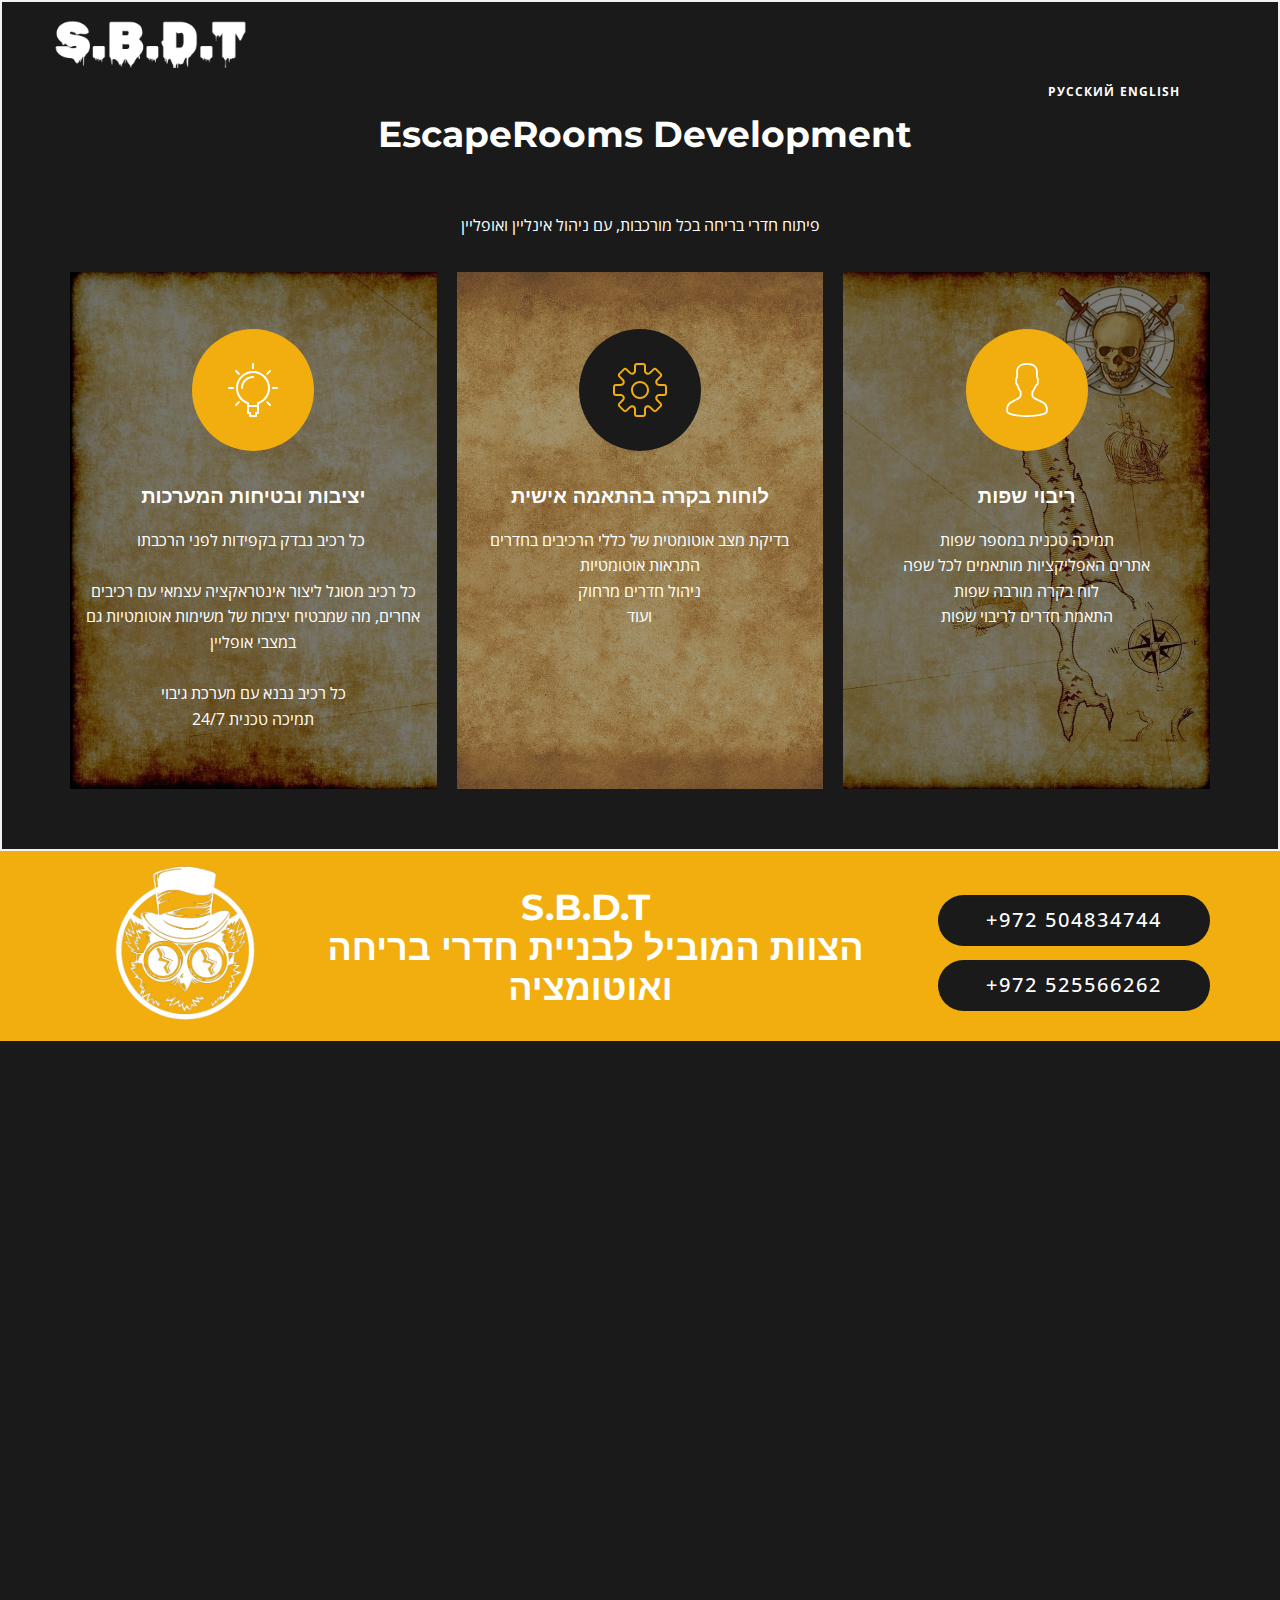
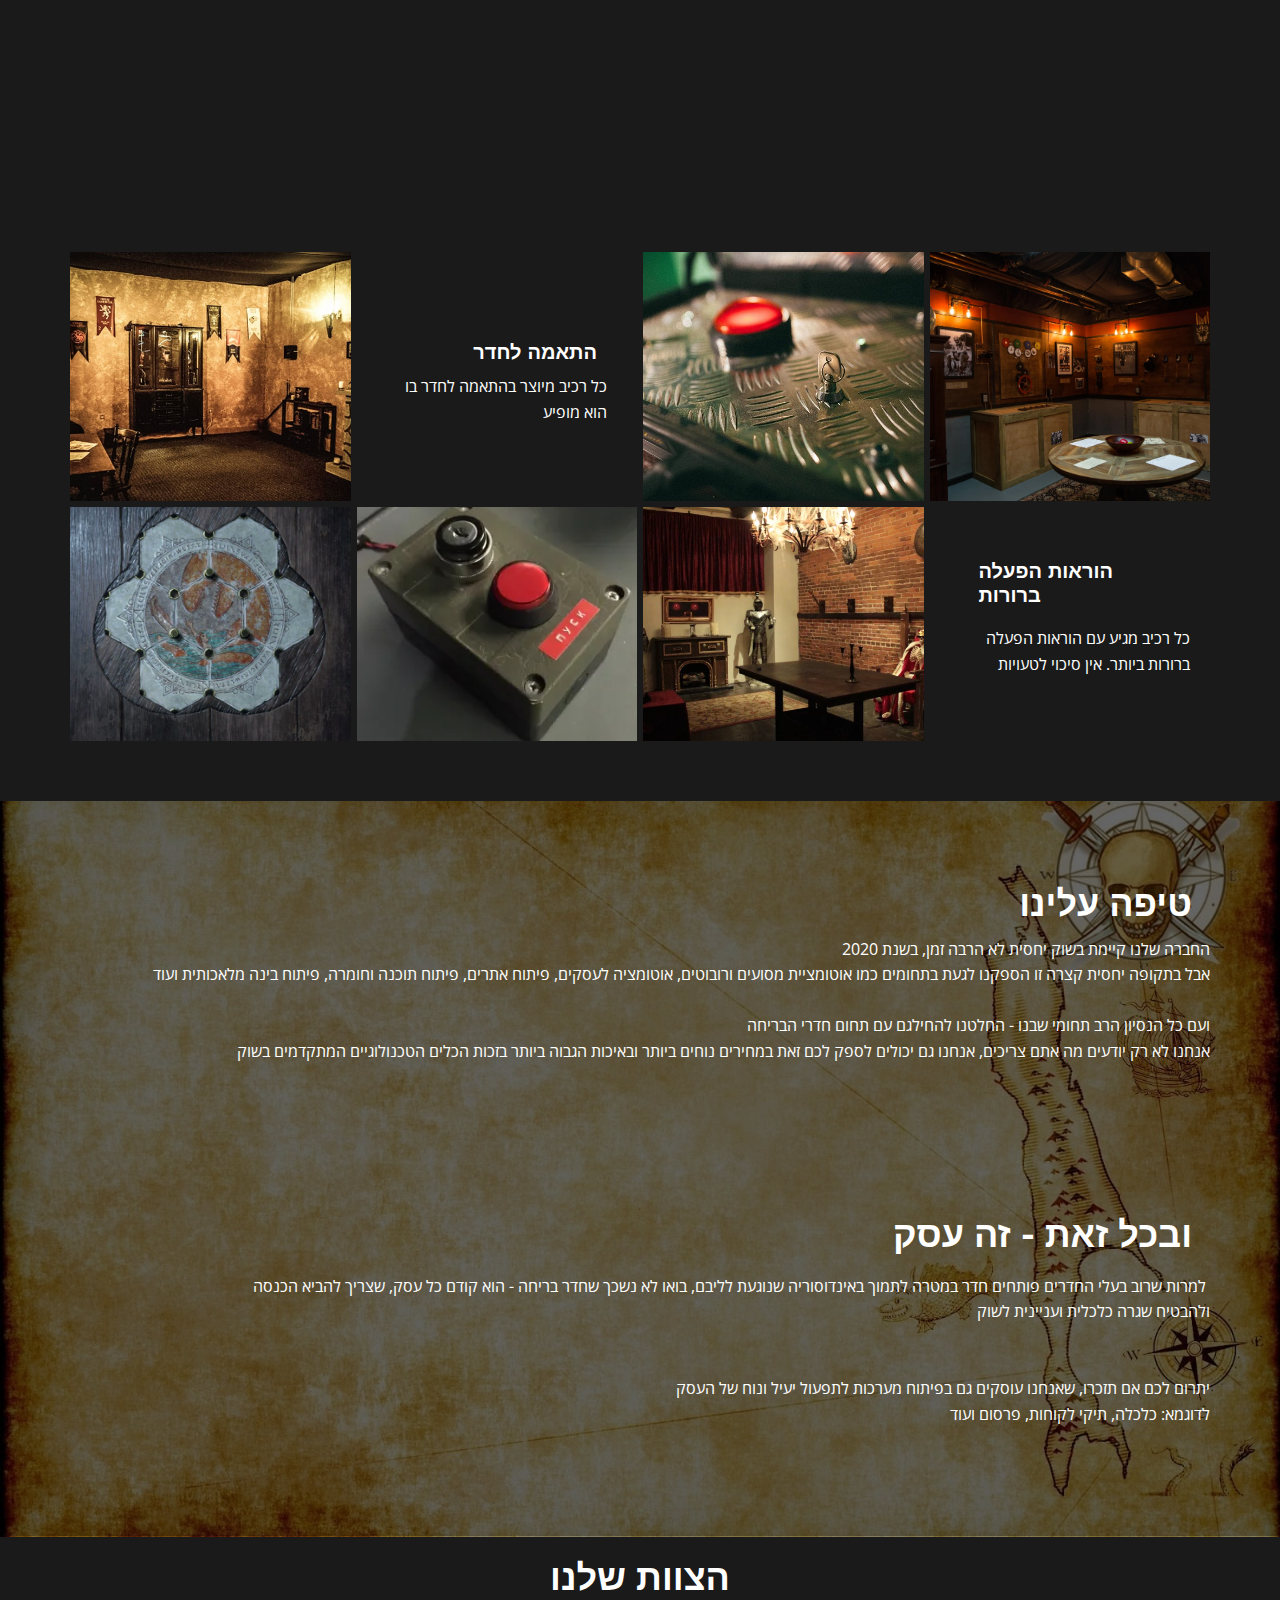
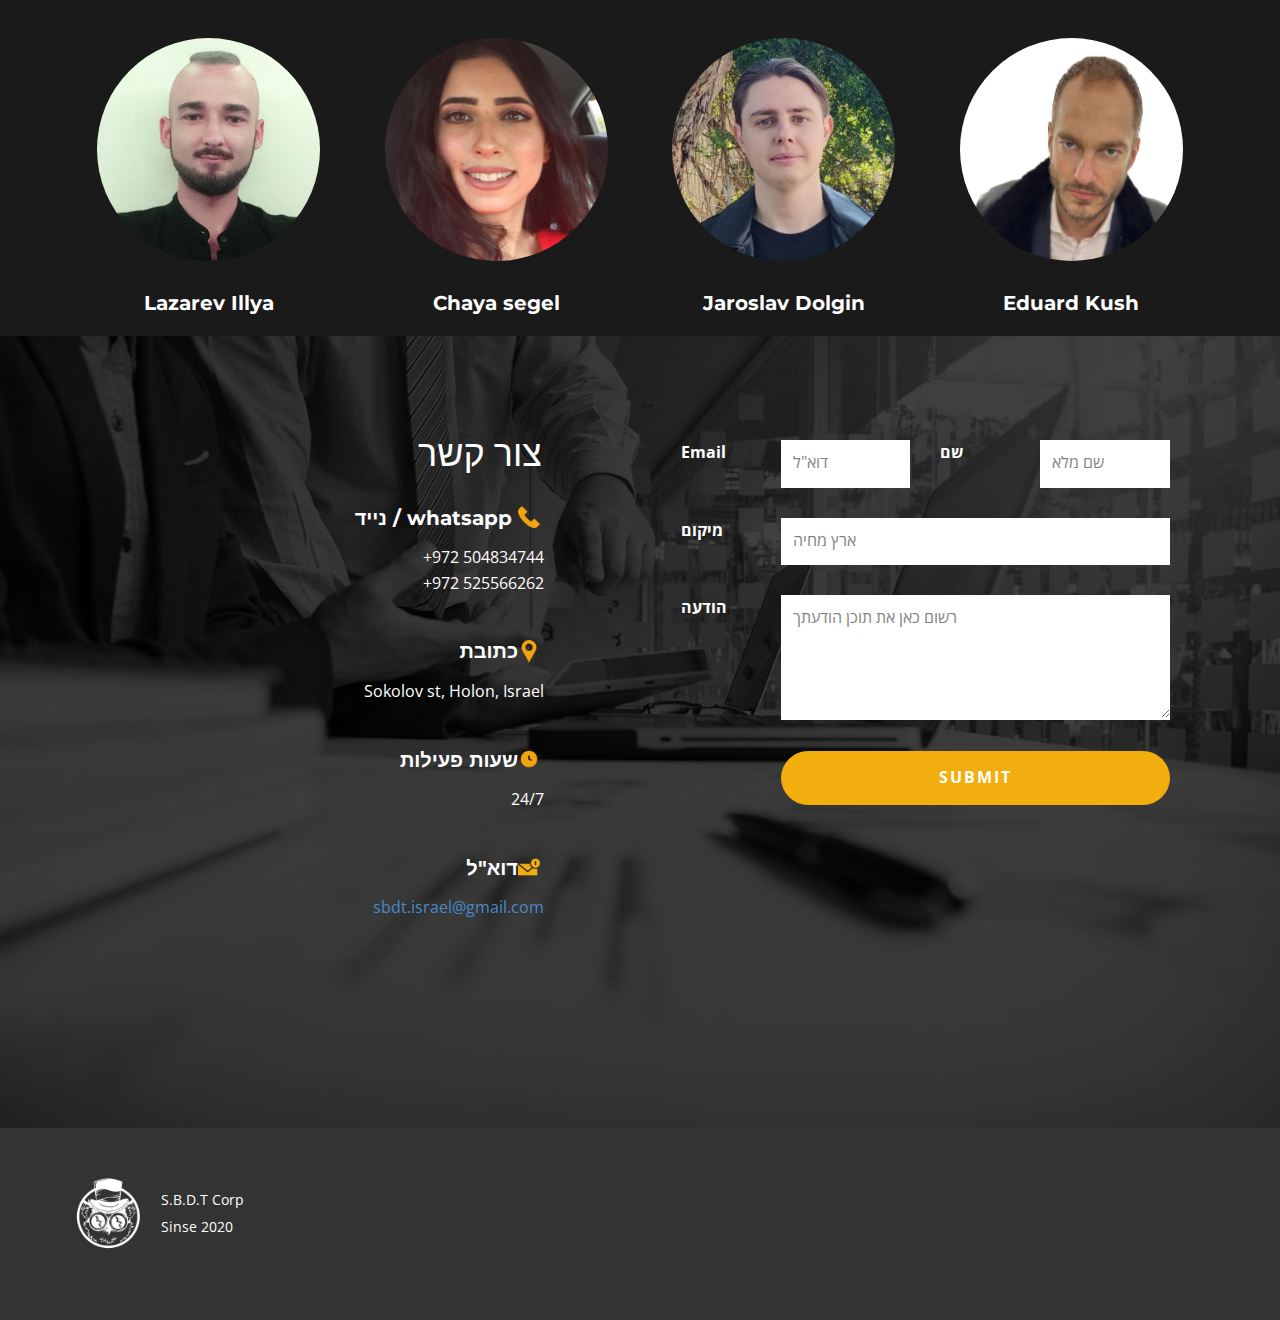
<file: he.html>
<!DOCTYPE html>
<html style="font-size: 16px;" lang="ru"><head>
    <meta name="viewport" content="width=device-width, initial-scale=1.0">
    <meta charset="utf-8">
    <meta name="keywords" content="SBDT, escape, חדר, בריחה, חדר בריחה">
    <meta name="description" content="פיתוח חדרי בריחה בארץ ובחו">
    <title>פיתוח חדרי בריחה</title>
    <link rel="stylesheet" href="./nicepage.css" media="screen">
<link rel="stylesheet" href="./he.css" media="screen">
    <script class="u-script" type="text/javascript" src="./jquery.js" defer=""></script>
    <script class="u-script" type="text/javascript" src="./nicepage.js" defer=""></script>
    <meta name="generator" content="Nicepage 5.9.10, nicepage.com">
    <meta name="referrer" content="origin">
    <meta property="og:title" content="S.B.D.T בניית חדרי בריחה">
    <meta property="og:description" content="מרכז להקמת חדרי מריחה בארץ ובחו&quot;ל">
    <meta property="og:image" content="./images/escape5.jpg">
    <meta property="og:url" content="s-b-d-t.github.io/escape">
    <link rel="canonical" href="s-b-d-t.github.io/escape-he">
    <link id="u-theme-google-font" rel="stylesheet" href="https://fonts.googleapis.com/css?family=Roboto:100,100i,300,300i,400,400i,500,500i,700,700i,900,900i|Open+Sans:300,300i,400,400i,500,500i,600,600i,700,700i,800,800i">
    <link id="u-page-google-font" rel="stylesheet" href="https://fonts.googleapis.com/css?family=Montserrat:100,100i,200,200i,300,300i,400,400i,500,500i,600,600i,700,700i,800,800i,900,900i">
    
    
    
    
    
    
    
    
    <script type="application/ld+json">{
		"@context": "http://schema.org",
		"@type": "Organization",
		"name": "SBDTesape",
		"url": "s-b-d-t.github.io/escape",
		"logo": "./images/logo.png"
}</script>
    <meta name="theme-color" content="#478ac9">
    <meta property="og:type" content="website">
  <script>
    function gdprConfirmed() {
        return true;
    }
    function dynamicLoadScript(src) {
        var script = document.createElement('script');
        script.src = src && typeof src === 'string' ? src : 'https://www.google.com/recaptcha/api.js?render=6LfAHPQlAAAAAA3vXrbldy4jl2K6qHG-6I332Dzw';
        script.async = true;
        document.body.appendChild(script);
        script.onload = function() {
            let event = new CustomEvent("recaptchaLoaded");
            document.dispatchEvent(event);
        };
    }
    document.addEventListener('DOMContentLoaded', function () {
        var confirmButton = document.querySelector('.u-cookies-consent .u-button-confirm');
        if (confirmButton) {
            confirmButton.onclick = dynamicLoadScript;
        }
    });
    </script>
    <script>
        document.addEventListener("DOMContentLoaded", function(){
            if (!gdprConfirmed()) {
                return;
            }
            dynamicLoadScript();
        });
    </script>
    <script>
        document.addEventListener("recaptchaLoaded", function() {
            if (!gdprConfirmed()) {
                return;
            }
            (function (grecaptcha, sitekey, actions) {
                var recaptcha = {
                    execute: function (action, submitFormCb) {
                        try {
                            grecaptcha.execute(
                                sitekey,
                                {action: action}
                            ).then(function (token) {
                                var forms = document.getElementsByTagName('form');

                                for (var i = 0; i < forms.length; i++) {
                                    var fields = forms[i].getElementsByTagName('input');

                                    for (var j = 0; j < fields.length; j++) {
                                        var field = fields[j];

                                        if ('recaptchaResponse' === field.getAttribute('name')) {
                                            field.setAttribute('value', token);
                                            break;
                                        }
                                    }
                                }
                                submitFormCb();
                            });
                        } catch (e) {
                            var formError = document.querySelector('.u-form-send-error');

                            if (formError) {
                                formError.innerText = 'Неверный владелец сайта: ' + e.message.replace(/:[\s\S]*/, '');
                                formError.style.display = 'block';
                            }
                        }
                    },

                    executeContact: function (submitFormCb) {
                        recaptcha.execute(actions['contact'], submitFormCb);
                    }
                };

                window.recaptchaObject = recaptcha;
            })(
                grecaptcha,
                
                '6LfAHPQlAAAAAA3vXrbldy4jl2K6qHG-6I332Dzw',
                {'contact': 'contact'}
            );
        });
    </script>
<meta data-intl-tel-input-cdn-path="intlTelInput/"></head>
  <body class="u-body u-overlap u-xl-mode" data-lang="he"><header class="u-clearfix u-header u-header" id="sec-5789"><a href="https://s-b-d-t.github.io/escape-he" class="u-image u-logo u-image-1" data-image-width="640" data-image-height="126">
        <img src="./images/logo.png" class="u-logo-image u-logo-image-1">
      </a><nav class="u-align-left u-font-size-14 u-menu u-menu-hamburger u-nav-spacing-25 u-offcanvas u-menu-1" data-responsive-from="XL">
        <div class="menu-collapse">
          <a class="u-button-style u-nav-link u-text-white" href="#" style="padding: 4px 0px; font-size: calc(1em + 8px);">
            <svg class="u-svg-link" preserveAspectRatio="xMidYMin slice" viewBox="0 0 302 302" style=""><use xmlns:xlink="http://www.w3.org/1999/xlink" xlink:href="#svg-7b92"></use></svg>
            <svg xmlns="http://www.w3.org/2000/svg" xmlns:xlink="http://www.w3.org/1999/xlink" version="1.1" id="svg-7b92" x="0px" y="0px" viewBox="0 0 302 302" style="enable-background:new 0 0 302 302;" xml:space="preserve" class="u-svg-content"><g><rect y="36" width="302" height="30"></rect><rect y="236" width="302" height="30"></rect><rect y="136" width="302" height="30"></rect>
</g><g></g><g></g><g></g><g></g><g></g><g></g><g></g><g></g><g></g><g></g><g></g><g></g><g></g><g></g><g></g></svg>
          </a>
        </div>
        <div class="u-custom-menu u-nav-container">
          <ul class="u-nav u-unstyled u-nav-1"><li class="u-nav-item"><a class="u-button-style u-nav-link u-palette-1-base u-text-active-white u-text-hover-grey-50 u-text-white" href="/he.html#carousel_6845" style="padding: 10px 20px;">דף הבית</a>
</li><li class="u-nav-item"><a class="u-button-style u-nav-link u-palette-1-base u-text-active-white u-text-hover-grey-50 u-text-white" href="/he.html#carousel_c0f6" style="padding: 10px 20px;">הצוות שלנו</a>
</li><li class="u-nav-item"><a class="u-button-style u-nav-link u-palette-1-base u-text-active-white u-text-hover-grey-50 u-text-white" href="/he.html#carousel_c68a" style="padding: 10px 20px;">צור קשר</a>
</li></ul>
        </div>
        <div class="u-custom-menu u-nav-container-collapse">
          <div class="u-align-center u-black u-container-style u-inner-container-layout u-opacity u-opacity-95 u-sidenav">
            <div class="u-inner-container-layout u-sidenav-overflow">
              <div class="u-menu-close"></div>
              <ul class="u-align-center u-nav u-popupmenu-items u-unstyled u-nav-2"><li class="u-nav-item"><a class="u-button-style u-nav-link" href="/he.html#carousel_6845">דף הבית</a>
</li><li class="u-nav-item"><a class="u-button-style u-nav-link" href="/he.html#carousel_c0f6">הצוות שלנו</a>
</li><li class="u-nav-item"><a class="u-button-style u-nav-link" href="/he.html#carousel_c68a">צור קשר</a>
</li></ul>
            </div>
          </div>
          <div class="u-black u-menu-overlay u-opacity u-opacity-70"></div>
        </div>
      </nav></header>
    <section class="u-border-2 u-border-grey-5 u-clearfix u-grey-90 u-section-1" id="carousel_6845">
      <div class="u-clearfix u-sheet u-sheet-1">
        <div class="u-clearfix u-group-elements u-group-elements-1">
          <a href="https://s-b-d-t.github.io/escape-en" class="u-border-none u-btn u-button-style u-hover-grey-5 u-none u-btn-1"> English</a>
          <a href="https://s-b-d-t.github.io/escape" class="u-border-none u-btn u-button-style u-hover-grey-10 u-none u-btn-2"> &nbsp;​Русский</a>
        </div>
        <h2 class="u-align-center u-custom-font u-font-montserrat u-text u-text-default u-text-1">&nbsp;EscapeRooms Development</h2>
        <p class="u-align-center u-text u-text-2"> פיתוח חדרי בריחה בכל מורכבות, עם ניהול אינליין ואופליין<br>
        </p>
        <div class="u-expanded-width u-list u-list-1">
          <div class="u-repeater u-repeater-1">
            <div class="u-container-style u-custom-item u-image u-list-item u-repeater-item u-shading u-image-1" data-image-width="1600" data-image-height="1000">
              <div class="u-container-layout u-similar-container u-container-layout-1"><span class="u-align-center u-custom-item u-icon u-icon-circle u-palette-3-base u-text-white u-icon-1"><svg class="u-svg-link" preserveAspectRatio="xMidYMin slice" viewBox="0 0 54 54" style=""><use xmlns:xlink="http://www.w3.org/1999/xlink" xlink:href="#svg-997c"></use></svg><svg class="u-svg-content" viewBox="0 0 54 54" x="0px" y="0px" id="svg-997c" style="enable-background:new 0 0 54 54;"><g><path d="M27,8c-9.374,0-17,7.626-17,17c0,7.112,4.391,13.412,11,15.9V50c0,0.553,0.447,1,1,1h1v2c0,0.553,0.447,1,1,1h6
		c0.553,0,1-0.447,1-1v-2h1c0.553,0,1-0.447,1-1v-9.1c6.609-2.488,11-8.788,11-15.9C44,15.626,36.374,8,27,8z M30,49
		c-0.553,0-1,0.447-1,1v2h-4v-2c0-0.553-0.447-1-1-1h-1v-5h8v5H30z M31.688,39.242C31.277,39.377,31,39.761,31,40.192V42h-8v-1.808
		c0-0.432-0.277-0.815-0.688-0.95C16.145,37.214,12,31.49,12,25c0-8.271,6.729-15,15-15s15,6.729,15,15
		C42,31.49,37.855,37.214,31.688,39.242z"></path><path d="M27,6c0.553,0,1-0.447,1-1V1c0-0.553-0.447-1-1-1s-1,0.447-1,1v4C26,5.553,26.447,6,27,6z"></path><path d="M51,24h-4c-0.553,0-1,0.447-1,1s0.447,1,1,1h4c0.553,0,1-0.447,1-1S51.553,24,51,24z"></path><path d="M7,24H3c-0.553,0-1,0.447-1,1s0.447,1,1,1h4c0.553,0,1-0.447,1-1S7.553,24,7,24z"></path><path d="M43.264,7.322l-2.828,2.828c-0.391,0.391-0.391,1.023,0,1.414c0.195,0.195,0.451,0.293,0.707,0.293
		s0.512-0.098,0.707-0.293l2.828-2.828c0.391-0.391,0.391-1.023,0-1.414S43.654,6.932,43.264,7.322z"></path><path d="M12.15,38.436l-2.828,2.828c-0.391,0.391-0.391,1.023,0,1.414c0.195,0.195,0.451,0.293,0.707,0.293
		s0.512-0.098,0.707-0.293l2.828-2.828c0.391-0.391,0.391-1.023,0-1.414S12.541,38.045,12.15,38.436z"></path><path d="M41.85,38.436c-0.391-0.391-1.023-0.391-1.414,0s-0.391,1.023,0,1.414l2.828,2.828c0.195,0.195,0.451,0.293,0.707,0.293
		s0.512-0.098,0.707-0.293c0.391-0.391,0.391-1.023,0-1.414L41.85,38.436z"></path><path d="M12.15,11.564c0.195,0.195,0.451,0.293,0.707,0.293s0.512-0.098,0.707-0.293c0.391-0.391,0.391-1.023,0-1.414l-2.828-2.828
		c-0.391-0.391-1.023-0.391-1.414,0s-0.391,1.023,0,1.414L12.15,11.564z"></path><path d="M27,13c-6.617,0-12,5.383-12,12c0,0.553,0.447,1,1,1s1-0.447,1-1c0-5.514,4.486-10,10-10c0.553,0,1-0.447,1-1
		S27.553,13,27,13z"></path>
</g></svg></span>
                <h5 class="u-align-center u-custom-font u-font-montserrat u-text u-text-default u-text-3">יציבות ובטיחות המערכות</h5>
                <p class="u-align-center u-custom-item u-spacing-15 u-text u-text-default u-text-4">כל רכיב נבדק בקפידות לפני הרכבתו&nbsp;<br>
                  <br>כל ​רכיב מסוגל ליצור&nbsp;אינטראקציה&nbsp;עצמאי&nbsp;עם ​רכיבים אחרים, מה שמבטיח יציבות של משימות אוטומטיות גם במצבי אופליין<br>
                  <br>כל ​רכיב נבנא עם מערכת גיבוי<br>תמיכה טכנית 24/7
                </p>
              </div>
            </div>
            <div class="u-container-style u-custom-item u-image u-list-item u-repeater-item u-shading u-image-2" data-image-width="910" data-image-height="861">
              <div class="u-container-layout u-similar-container u-container-layout-2"><span class="u-align-center u-custom-item u-grey-90 u-icon u-icon-circle u-text-palette-3-base u-icon-2"><svg class="u-svg-link" preserveAspectRatio="xMidYMin slice" viewBox="0 0 54 54" style=""><use xmlns:xlink="http://www.w3.org/1999/xlink" xlink:href="#svg-9608"></use></svg><svg class="u-svg-content" viewBox="0 0 54 54" x="0px" y="0px" id="svg-9608" style="enable-background:new 0 0 54 54;"><g><path d="M51.22,21h-5.052c-0.812,0-1.481-0.447-1.792-1.197s-0.153-1.54,0.42-2.114l3.572-3.571
		c0.525-0.525,0.814-1.224,0.814-1.966c0-0.743-0.289-1.441-0.814-1.967l-4.553-4.553c-1.05-1.05-2.881-1.052-3.933,0l-3.571,3.571
		c-0.574,0.573-1.366,0.733-2.114,0.421C33.447,9.313,33,8.644,33,7.832V2.78C33,1.247,31.753,0,30.22,0H23.78
		C22.247,0,21,1.247,21,2.78v5.052c0,0.812-0.447,1.481-1.197,1.792c-0.748,0.313-1.54,0.152-2.114-0.421l-3.571-3.571
		c-1.052-1.052-2.883-1.05-3.933,0l-4.553,4.553c-0.525,0.525-0.814,1.224-0.814,1.967c0,0.742,0.289,1.44,0.814,1.966l3.572,3.571
		c0.573,0.574,0.73,1.364,0.42,2.114S8.644,21,7.832,21H2.78C1.247,21,0,22.247,0,23.78v6.439C0,31.753,1.247,33,2.78,33h5.052
		c0.812,0,1.481,0.447,1.792,1.197s0.153,1.54-0.42,2.114l-3.572,3.571c-0.525,0.525-0.814,1.224-0.814,1.966
		c0,0.743,0.289,1.441,0.814,1.967l4.553,4.553c1.051,1.051,2.881,1.053,3.933,0l3.571-3.572c0.574-0.573,1.363-0.731,2.114-0.42
		c0.75,0.311,1.197,0.98,1.197,1.792v5.052c0,1.533,1.247,2.78,2.78,2.78h6.439c1.533,0,2.78-1.247,2.78-2.78v-5.052
		c0-0.812,0.447-1.481,1.197-1.792c0.751-0.312,1.54-0.153,2.114,0.42l3.571,3.572c1.052,1.052,2.883,1.05,3.933,0l4.553-4.553
		c0.525-0.525,0.814-1.224,0.814-1.967c0-0.742-0.289-1.44-0.814-1.966l-3.572-3.571c-0.573-0.574-0.73-1.364-0.42-2.114
		S45.356,33,46.168,33h5.052c1.533,0,2.78-1.247,2.78-2.78V23.78C54,22.247,52.753,21,51.22,21z M52,30.22
		C52,30.65,51.65,31,51.22,31h-5.052c-1.624,0-3.019,0.932-3.64,2.432c-0.622,1.5-0.295,3.146,0.854,4.294l3.572,3.571
		c0.305,0.305,0.305,0.8,0,1.104l-4.553,4.553c-0.304,0.304-0.799,0.306-1.104,0l-3.571-3.572c-1.149-1.149-2.794-1.474-4.294-0.854
		c-1.5,0.621-2.432,2.016-2.432,3.64v5.052C31,51.65,30.65,52,30.22,52H23.78C23.35,52,23,51.65,23,51.22v-5.052
		c0-1.624-0.932-3.019-2.432-3.64c-0.503-0.209-1.021-0.311-1.533-0.311c-1.014,0-1.997,0.4-2.761,1.164l-3.571,3.572
		c-0.306,0.306-0.801,0.304-1.104,0l-4.553-4.553c-0.305-0.305-0.305-0.8,0-1.104l3.572-3.571c1.148-1.148,1.476-2.794,0.854-4.294
		C10.851,31.932,9.456,31,7.832,31H2.78C2.35,31,2,30.65,2,30.22V23.78C2,23.35,2.35,23,2.78,23h5.052
		c1.624,0,3.019-0.932,3.64-2.432c0.622-1.5,0.295-3.146-0.854-4.294l-3.572-3.571c-0.305-0.305-0.305-0.8,0-1.104l4.553-4.553
		c0.304-0.305,0.799-0.305,1.104,0l3.571,3.571c1.147,1.147,2.792,1.476,4.294,0.854C22.068,10.851,23,9.456,23,7.832V2.78
		C23,2.35,23.35,2,23.78,2h6.439C30.65,2,31,2.35,31,2.78v5.052c0,1.624,0.932,3.019,2.432,3.64
		c1.502,0.622,3.146,0.294,4.294-0.854l3.571-3.571c0.306-0.305,0.801-0.305,1.104,0l4.553,4.553c0.305,0.305,0.305,0.8,0,1.104
		l-3.572,3.571c-1.148,1.148-1.476,2.794-0.854,4.294c0.621,1.5,2.016,2.432,3.64,2.432h5.052C51.65,23,52,23.35,52,23.78V30.22z"></path><path d="M27,18c-4.963,0-9,4.037-9,9s4.037,9,9,9s9-4.037,9-9S31.963,18,27,18z M27,34c-3.859,0-7-3.141-7-7s3.141-7,7-7
		s7,3.141,7,7S30.859,34,27,34z"></path>
</g></svg></span>
                <h5 class="u-align-center u-custom-font u-font-montserrat u-text u-text-default u-text-5">לוחות בקרה בהתאמה אישית</h5>
                <p class="u-align-center u-custom-item u-spacing-15 u-text u-text-default u-text-6">בדיקת מצב אוטומטית של כללי הרכיבים בחדרים<br>התראות אוטומטיות<br>ניהול חדרים מרחוק<br>ועוד
                </p>
              </div>
            </div>
            <div class="u-container-style u-custom-item u-image u-list-item u-repeater-item u-shading u-image-3" data-image-width="1600" data-image-height="1000">
              <div class="u-container-layout u-similar-container u-container-layout-3"><span class="u-align-center u-custom-item u-icon u-icon-circle u-palette-3-base u-icon-3"><svg class="u-svg-link" preserveAspectRatio="xMidYMin slice" viewBox="0 0 60 60" style=""><use xmlns:xlink="http://www.w3.org/1999/xlink" xlink:href="#svg-826c"></use></svg><svg class="u-svg-content" viewBox="0 0 60 60" x="0px" y="0px" id="svg-826c" style="enable-background:new 0 0 60 60;"><path d="M48.014,42.889l-9.553-4.776C37.56,37.662,37,36.756,37,35.748v-3.381c0.229-0.28,0.47-0.599,0.719-0.951
	c1.239-1.75,2.232-3.698,2.954-5.799C42.084,24.97,43,23.575,43,22v-4c0-0.963-0.36-1.896-1-2.625v-5.319
	c0.056-0.55,0.276-3.824-2.092-6.525C37.854,1.188,34.521,0,30,0s-7.854,1.188-9.908,3.53C17.724,6.231,17.944,9.506,18,10.056
	v5.319c-0.64,0.729-1,1.662-1,2.625v4c0,1.217,0.553,2.352,1.497,3.109c0.916,3.627,2.833,6.36,3.503,7.237v3.309
	c0,0.968-0.528,1.856-1.377,2.32l-8.921,4.866C8.801,44.424,7,47.458,7,50.762V54c0,4.746,15.045,6,23,6s23-1.254,23-6v-3.043
	C53,47.519,51.089,44.427,48.014,42.889z M51,54c0,1.357-7.412,4-21,4S9,55.357,9,54v-3.238c0-2.571,1.402-4.934,3.659-6.164
	l8.921-4.866C23.073,38.917,24,37.354,24,35.655v-4.019l-0.233-0.278c-0.024-0.029-2.475-2.994-3.41-7.065l-0.091-0.396l-0.341-0.22
	C19.346,23.303,19,22.676,19,22v-4c0-0.561,0.238-1.084,0.67-1.475L20,16.228V10l-0.009-0.131c-0.003-0.027-0.343-2.799,1.605-5.021
	C23.253,2.958,26.081,2,30,2c3.905,0,6.727,0.951,8.386,2.828c1.947,2.201,1.625,5.017,1.623,5.041L40,16.228l0.33,0.298
	C40.762,16.916,41,17.439,41,18v4c0,0.873-0.572,1.637-1.422,1.899l-0.498,0.153l-0.16,0.495c-0.669,2.081-1.622,4.003-2.834,5.713
	c-0.297,0.421-0.586,0.794-0.837,1.079L35,31.623v4.125c0,1.77,0.983,3.361,2.566,4.153l9.553,4.776
	C49.513,45.874,51,48.28,51,50.957V54z"></path></svg></span>
                <h5 class="u-align-center u-custom-font u-font-montserrat u-text u-text-default u-text-7">ריבוי שפות</h5>
                <p class="u-align-center u-custom-item u-spacing-15 u-text u-text-default u-text-8">תמיכה טכנית במספר שפות<br>אתרים האפליקציות מותאמים לכל שפה<br>לוח בקרה מורבה שפות<br>התאמת חדרים לריבוי שפות
                </p>
              </div>
            </div>
          </div>
        </div>
      </div>
    </section>
    <section class="u-clearfix u-palette-3-base u-section-2" id="carousel_320a">
      <div class="u-clearfix u-sheet u-valign-middle-lg u-valign-middle-md u-valign-middle-xl u-sheet-1">
        <div class="u-clearfix u-expanded-width u-gutter-0 u-layout-wrap u-layout-wrap-1">
          <div class="u-layout">
            <div class="u-layout-row">
              <div class="u-align-center u-container-style u-layout-cell u-left-cell u-size-38-lg u-size-38-md u-size-38-sm u-size-38-xs u-size-44-xl u-layout-cell-1">
                <div class="u-container-layout u-container-layout-1">
                  <img class="u-image u-image-contain u-image-default u-preserve-proportions u-image-1" src="./images/IMG22.png" alt="" data-image-width="776" data-image-height="767">
                  <h2 class="u-custom-font u-font-montserrat u-text u-text-white u-text-1">S.B.D.T&nbsp;<br>&nbsp;הצוות המוביל לבניית חדרי בריחה ואוטומציה
                  </h2>
                </div>
              </div>
              <div class="cell-temp-clone u-align-right u-container-style u-layout-cell u-right-cell u-similar-fill u-size-16-xl u-size-22-lg u-size-22-md u-size-22-sm u-size-22-xs u-layout-cell-2">
                <div class="u-container-layout u-container-layout-2">
                  <a href="tel:+972504834744" class="u-align-center u-border-active-palette-2-light-2 u-border-hover-palette-2-light-2 u-border-none u-btn u-btn-round u-button-style u-color-scheme-summer-time u-color-style-multicolor-1 u-custom u-grey-90 u-radius-50 u-text-active-palette-3-base u-text-hover-palette-3-base u-btn-1" data-animation-name="" data-animation-duration="0" data-animation-delay="0" data-animation-direction="">+972 504834744</a>
                  <a href="tel:+972525566262" class="u-align-center u-border-active-palette-2-light-2 u-border-hover-palette-2-light-2 u-border-none u-btn u-btn-round u-button-style u-color-scheme-summer-time u-color-style-multicolor-1 u-custom u-grey-90 u-radius-50 u-text-active-palette-3-base u-text-hover-palette-3-base u-btn-2" data-animation-name="" data-animation-duration="0" data-animation-delay="0" data-animation-direction="">+972 525566262</a>
                </div>
              </div>
            </div>
          </div>
        </div>
      </div>
    </section>
    <section class="u-align-left u-clearfix u-grey-90 u-section-3" id="carousel_d161">
      <div class="u-list u-list-1">
        <div class="u-repeater u-repeater-1">
          <div class="u-align-left u-container-align-center u-container-style u-list-item u-opacity u-opacity-90 u-repeater-item u-shape-rectangle u-list-item-1" data-animation-name="customAnimationIn" data-animation-duration="1500" data-animation-delay="500">
            <div class="u-container-layout u-similar-container u-valign-top u-container-layout-1"><span class="u-align-center u-icon u-icon-circle u-palette-3-base u-text-white u-icon-1"><svg class="u-svg-link" preserveAspectRatio="xMidYMin slice" viewBox="0 0 54 54" style=""><use xmlns:xlink="http://www.w3.org/1999/xlink" xlink:href="#svg-0cd9"></use></svg><svg class="u-svg-content" viewBox="0 0 54 54" x="0px" y="0px" id="svg-0cd9" style="enable-background:new 0 0 54 54;"><g><path d="M27,8c-9.374,0-17,7.626-17,17c0,7.112,4.391,13.412,11,15.9V50c0,0.553,0.447,1,1,1h1v2c0,0.553,0.447,1,1,1h6
		c0.553,0,1-0.447,1-1v-2h1c0.553,0,1-0.447,1-1v-9.1c6.609-2.488,11-8.788,11-15.9C44,15.626,36.374,8,27,8z M30,49
		c-0.553,0-1,0.447-1,1v2h-4v-2c0-0.553-0.447-1-1-1h-1v-5h8v5H30z M31.688,39.242C31.277,39.377,31,39.761,31,40.192V42h-8v-1.808
		c0-0.432-0.277-0.815-0.688-0.95C16.145,37.214,12,31.49,12,25c0-8.271,6.729-15,15-15s15,6.729,15,15
		C42,31.49,37.855,37.214,31.688,39.242z"></path><path d="M27,6c0.553,0,1-0.447,1-1V1c0-0.553-0.447-1-1-1s-1,0.447-1,1v4C26,5.553,26.447,6,27,6z"></path><path d="M51,24h-4c-0.553,0-1,0.447-1,1s0.447,1,1,1h4c0.553,0,1-0.447,1-1S51.553,24,51,24z"></path><path d="M7,24H3c-0.553,0-1,0.447-1,1s0.447,1,1,1h4c0.553,0,1-0.447,1-1S7.553,24,7,24z"></path><path d="M43.264,7.322l-2.828,2.828c-0.391,0.391-0.391,1.023,0,1.414c0.195,0.195,0.451,0.293,0.707,0.293
		s0.512-0.098,0.707-0.293l2.828-2.828c0.391-0.391,0.391-1.023,0-1.414S43.654,6.932,43.264,7.322z"></path><path d="M12.15,38.436l-2.828,2.828c-0.391,0.391-0.391,1.023,0,1.414c0.195,0.195,0.451,0.293,0.707,0.293
		s0.512-0.098,0.707-0.293l2.828-2.828c0.391-0.391,0.391-1.023,0-1.414S12.541,38.045,12.15,38.436z"></path><path d="M41.85,38.436c-0.391-0.391-1.023-0.391-1.414,0s-0.391,1.023,0,1.414l2.828,2.828c0.195,0.195,0.451,0.293,0.707,0.293
		s0.512-0.098,0.707-0.293c0.391-0.391,0.391-1.023,0-1.414L41.85,38.436z"></path><path d="M12.15,11.564c0.195,0.195,0.451,0.293,0.707,0.293s0.512-0.098,0.707-0.293c0.391-0.391,0.391-1.023,0-1.414l-2.828-2.828
		c-0.391-0.391-1.023-0.391-1.414,0s-0.391,1.023,0,1.414L12.15,11.564z"></path><path d="M27,13c-6.617,0-12,5.383-12,12c0,0.553,0.447,1,1,1s1-0.447,1-1c0-5.514,4.486-10,10-10c0.553,0,1-0.447,1-1
		S27.553,13,27,13z"></path>
</g></svg></span>
              <h4 class="u-align-center u-custom-font u-custom-item u-font-montserrat u-text u-text-1">איכות מוצר גבוה ביותר</h4>
              <p class="u-align-center u-text u-text-2">כל רכיב נבדק לפני הרכבתו, ויחדם אם זאת כל רכיב מגיע עם מערכת הפעלה רזרבית לגיבוי</p>
            </div>
          </div>
          <div class="u-align-left u-container-align-center u-container-style u-list-item u-opacity u-opacity-90 u-repeater-item u-shape-rectangle u-list-item-2" data-animation-name="customAnimationIn" data-animation-duration="1500">
            <div class="u-container-layout u-similar-container u-valign-top u-container-layout-2"><span class="u-align-center u-icon u-icon-circle u-palette-3-base u-text-white u-icon-2"><svg class="u-svg-link" preserveAspectRatio="xMidYMin slice" viewBox="0 0 54 54" style=""><use xmlns:xlink="http://www.w3.org/1999/xlink" xlink:href="#svg-81b3"></use></svg><svg class="u-svg-content" viewBox="0 0 54 54" x="0px" y="0px" id="svg-81b3" style="enable-background:new 0 0 54 54;"><g><path d="M51.22,21h-5.052c-0.812,0-1.481-0.447-1.792-1.197s-0.153-1.54,0.42-2.114l3.572-3.571
		c0.525-0.525,0.814-1.224,0.814-1.966c0-0.743-0.289-1.441-0.814-1.967l-4.553-4.553c-1.05-1.05-2.881-1.052-3.933,0l-3.571,3.571
		c-0.574,0.573-1.366,0.733-2.114,0.421C33.447,9.313,33,8.644,33,7.832V2.78C33,1.247,31.753,0,30.22,0H23.78
		C22.247,0,21,1.247,21,2.78v5.052c0,0.812-0.447,1.481-1.197,1.792c-0.748,0.313-1.54,0.152-2.114-0.421l-3.571-3.571
		c-1.052-1.052-2.883-1.05-3.933,0l-4.553,4.553c-0.525,0.525-0.814,1.224-0.814,1.967c0,0.742,0.289,1.44,0.814,1.966l3.572,3.571
		c0.573,0.574,0.73,1.364,0.42,2.114S8.644,21,7.832,21H2.78C1.247,21,0,22.247,0,23.78v6.439C0,31.753,1.247,33,2.78,33h5.052
		c0.812,0,1.481,0.447,1.792,1.197s0.153,1.54-0.42,2.114l-3.572,3.571c-0.525,0.525-0.814,1.224-0.814,1.966
		c0,0.743,0.289,1.441,0.814,1.967l4.553,4.553c1.051,1.051,2.881,1.053,3.933,0l3.571-3.572c0.574-0.573,1.363-0.731,2.114-0.42
		c0.75,0.311,1.197,0.98,1.197,1.792v5.052c0,1.533,1.247,2.78,2.78,2.78h6.439c1.533,0,2.78-1.247,2.78-2.78v-5.052
		c0-0.812,0.447-1.481,1.197-1.792c0.751-0.312,1.54-0.153,2.114,0.42l3.571,3.572c1.052,1.052,2.883,1.05,3.933,0l4.553-4.553
		c0.525-0.525,0.814-1.224,0.814-1.967c0-0.742-0.289-1.44-0.814-1.966l-3.572-3.571c-0.573-0.574-0.73-1.364-0.42-2.114
		S45.356,33,46.168,33h5.052c1.533,0,2.78-1.247,2.78-2.78V23.78C54,22.247,52.753,21,51.22,21z M52,30.22
		C52,30.65,51.65,31,51.22,31h-5.052c-1.624,0-3.019,0.932-3.64,2.432c-0.622,1.5-0.295,3.146,0.854,4.294l3.572,3.571
		c0.305,0.305,0.305,0.8,0,1.104l-4.553,4.553c-0.304,0.304-0.799,0.306-1.104,0l-3.571-3.572c-1.149-1.149-2.794-1.474-4.294-0.854
		c-1.5,0.621-2.432,2.016-2.432,3.64v5.052C31,51.65,30.65,52,30.22,52H23.78C23.35,52,23,51.65,23,51.22v-5.052
		c0-1.624-0.932-3.019-2.432-3.64c-0.503-0.209-1.021-0.311-1.533-0.311c-1.014,0-1.997,0.4-2.761,1.164l-3.571,3.572
		c-0.306,0.306-0.801,0.304-1.104,0l-4.553-4.553c-0.305-0.305-0.305-0.8,0-1.104l3.572-3.571c1.148-1.148,1.476-2.794,0.854-4.294
		C10.851,31.932,9.456,31,7.832,31H2.78C2.35,31,2,30.65,2,30.22V23.78C2,23.35,2.35,23,2.78,23h5.052
		c1.624,0,3.019-0.932,3.64-2.432c0.622-1.5,0.295-3.146-0.854-4.294l-3.572-3.571c-0.305-0.305-0.305-0.8,0-1.104l4.553-4.553
		c0.304-0.305,0.799-0.305,1.104,0l3.571,3.571c1.147,1.147,2.792,1.476,4.294,0.854C22.068,10.851,23,9.456,23,7.832V2.78
		C23,2.35,23.35,2,23.78,2h6.439C30.65,2,31,2.35,31,2.78v5.052c0,1.624,0.932,3.019,2.432,3.64
		c1.502,0.622,3.146,0.294,4.294-0.854l3.571-3.571c0.306-0.305,0.801-0.305,1.104,0l4.553,4.553c0.305,0.305,0.305,0.8,0,1.104
		l-3.572,3.571c-1.148,1.148-1.476,2.794-0.854,4.294c0.621,1.5,2.016,2.432,3.64,2.432h5.052C51.65,23,52,23.35,52,23.78V30.22z"></path><path d="M27,18c-4.963,0-9,4.037-9,9s4.037,9,9,9s9-4.037,9-9S31.963,18,27,18z M27,34c-3.859,0-7-3.141-7-7s3.141-7,7-7
		s7,3.141,7,7S30.859,34,27,34z"></path>
</g></svg></span>
              <h4 class="u-align-center u-custom-font u-custom-item u-font-montserrat u-text u-text-3">התאמה אישית</h4>
              <p class="u-align-center u-text u-text-4">כל רכיב וקומפונטה בחדר מורכבים בהתאמה אישית לאותו החדר. זו הדרך הכי בטוחה למנוע תקלות ולהבטיח יציבות</p>
            </div>
          </div>
          <div class="u-align-left u-container-align-center u-container-style u-list-item u-opacity u-opacity-90 u-repeater-item u-shape-rectangle u-list-item-3" data-animation-name="customAnimationIn" data-animation-duration="1500" data-animation-delay="500">
            <div class="u-container-layout u-similar-container u-valign-top u-container-layout-3"><span class="u-align-center u-icon u-icon-circle u-palette-3-base u-text-white u-icon-3"><svg class="u-svg-link" preserveAspectRatio="xMidYMin slice" viewBox="0 0 60 60" style=""><use xmlns:xlink="http://www.w3.org/1999/xlink" xlink:href="#svg-36f8"></use></svg><svg class="u-svg-content" viewBox="0 0 60 60" x="0px" y="0px" id="svg-36f8" style="enable-background:new 0 0 60 60;"><g><path d="M42.595,0H17.405C14.977,0,13,1.977,13,4.405v51.189C13,58.023,14.977,60,17.405,60h25.189C45.023,60,47,58.023,47,55.595
		V4.405C47,1.977,45.023,0,42.595,0z M15,8h30v38H15V8z M17.405,2h25.189C43.921,2,45,3.079,45,4.405V6H15V4.405
		C15,3.079,16.079,2,17.405,2z M42.595,58H17.405C16.079,58,15,56.921,15,55.595V48h30v7.595C45,56.921,43.921,58,42.595,58z"></path><path d="M30,49c-2.206,0-4,1.794-4,4s1.794,4,4,4s4-1.794,4-4S32.206,49,30,49z M30,55c-1.103,0-2-0.897-2-2s0.897-2,2-2
		s2,0.897,2,2S31.103,55,30,55z"></path><path d="M26,5h4c0.553,0,1-0.447,1-1s-0.447-1-1-1h-4c-0.553,0-1,0.447-1,1S25.447,5,26,5z"></path><path d="M33,5h1c0.553,0,1-0.447,1-1s-0.447-1-1-1h-1c-0.553,0-1,0.447-1,1S32.447,5,33,5z"></path><path d="M56.612,4.569c-0.391-0.391-1.023-0.391-1.414,0s-0.391,1.023,0,1.414c3.736,3.736,3.736,9.815,0,13.552
		c-0.391,0.391-0.391,1.023,0,1.414c0.195,0.195,0.451,0.293,0.707,0.293s0.512-0.098,0.707-0.293
		C61.128,16.434,61.128,9.085,56.612,4.569z"></path><path d="M52.401,6.845c-0.391-0.391-1.023-0.391-1.414,0s-0.391,1.023,0,1.414c1.237,1.237,1.918,2.885,1.918,4.639
		s-0.681,3.401-1.918,4.638c-0.391,0.391-0.391,1.023,0,1.414c0.195,0.195,0.451,0.293,0.707,0.293s0.512-0.098,0.707-0.293
		c1.615-1.614,2.504-3.764,2.504-6.052S54.017,8.459,52.401,6.845z"></path><path d="M4.802,5.983c0.391-0.391,0.391-1.023,0-1.414s-1.023-0.391-1.414,0c-4.516,4.516-4.516,11.864,0,16.38
		c0.195,0.195,0.451,0.293,0.707,0.293s0.512-0.098,0.707-0.293c0.391-0.391,0.391-1.023,0-1.414
		C1.065,15.799,1.065,9.72,4.802,5.983z"></path><path d="M9.013,6.569c-0.391-0.391-1.023-0.391-1.414,0c-1.615,1.614-2.504,3.764-2.504,6.052s0.889,4.438,2.504,6.053
		c0.195,0.195,0.451,0.293,0.707,0.293s0.512-0.098,0.707-0.293c0.391-0.391,0.391-1.023,0-1.414
		c-1.237-1.237-1.918-2.885-1.918-4.639S7.775,9.22,9.013,7.983C9.403,7.593,9.403,6.96,9.013,6.569z"></path>
</g></svg></span>
              <h4 class="u-align-center u-custom-font u-custom-item u-font-montserrat u-text u-text-5">תמיד בכיס</h4>
              <p class="u-align-center u-text u-text-6">כל לקוח מקבל אלף ואחד אפשרויות יצירת קשר עם הטכנאים. נשאר רק לבחור את האפשרות הנוחה ביותר</p>
            </div>
          </div>
          <div class="u-align-left u-container-align-center u-container-style u-list-item u-opacity u-opacity-90 u-repeater-item u-shape-rectangle u-list-item-4" data-animation-name="customAnimationIn" data-animation-duration="1500" data-animation-delay="500">
            <div class="u-container-layout u-similar-container u-valign-top u-container-layout-4"><span class="u-align-center u-icon u-icon-circle u-palette-3-base u-text-white u-icon-4"><svg class="u-svg-link" preserveAspectRatio="xMidYMin slice" viewBox="0 0 60 60" style=""><use xmlns:xlink="http://www.w3.org/1999/xlink" xlink:href="#svg-562a"></use></svg><svg class="u-svg-content" viewBox="0 0 60 60" x="0px" y="0px" id="svg-562a" style="enable-background:new 0 0 60 60;"><g><path d="M38.914,0H6.5v60h47V14.586L38.914,0z M39.5,3.414L50.086,14H39.5V3.414z M8.5,58V2h29v14h14v42H8.5z"></path><path d="M42.5,21h-16c-0.552,0-1,0.447-1,1s0.448,1,1,1h16c0.552,0,1-0.447,1-1S43.052,21,42.5,21z"></path><path d="M22.875,18.219l-4.301,3.441l-1.367-1.367c-0.391-0.391-1.023-0.391-1.414,0s-0.391,1.023,0,1.414l2,2
		C17.987,23.901,18.243,24,18.5,24c0.22,0,0.441-0.072,0.624-0.219l5-4c0.432-0.346,0.501-0.975,0.156-1.406
		C23.936,17.943,23.306,17.874,22.875,18.219z"></path><path d="M42.5,32h-16c-0.552,0-1,0.447-1,1s0.448,1,1,1h16c0.552,0,1-0.447,1-1S43.052,32,42.5,32z"></path><path d="M22.875,29.219l-4.301,3.441l-1.367-1.367c-0.391-0.391-1.023-0.391-1.414,0s-0.391,1.023,0,1.414l2,2
		C17.987,34.901,18.243,35,18.5,35c0.22,0,0.441-0.072,0.624-0.219l5-4c0.432-0.346,0.501-0.975,0.156-1.406
		C23.936,28.943,23.306,28.874,22.875,29.219z"></path><path d="M42.5,43h-16c-0.552,0-1,0.447-1,1s0.448,1,1,1h16c0.552,0,1-0.447,1-1S43.052,43,42.5,43z"></path><path d="M22.875,40.219l-4.301,3.441l-1.367-1.367c-0.391-0.391-1.023-0.391-1.414,0s-0.391,1.023,0,1.414l2,2
		C17.987,45.901,18.243,46,18.5,46c0.22,0,0.441-0.072,0.624-0.219l5-4c0.432-0.346,0.501-0.975,0.156-1.406
		C23.936,39.943,23.306,39.874,22.875,40.219z"></path>
</g></svg></span>
              <h4 class="u-align-center u-custom-font u-custom-item u-font-montserrat u-text u-text-7">המחירים המובילים בשוק העולמי</h4>
              <p class="u-align-center u-text u-text-8">אתם משלמים לנו רק על העבודה, ולא על רכיבים<br>אפשרות תשלום במזומן&nbsp;
              </p>
            </div>
          </div>
          <div class="u-align-left u-container-align-center u-container-style u-list-item u-opacity u-opacity-90 u-repeater-item u-shape-rectangle u-list-item-5" data-animation-name="customAnimationIn" data-animation-duration="1500" data-animation-delay="500">
            <div class="u-container-layout u-similar-container u-valign-top u-container-layout-5"><span class="u-align-center u-icon u-icon-circle u-palette-3-base u-text-white u-icon-5"><svg class="u-svg-link" preserveAspectRatio="xMidYMin slice" viewBox="0 0 61.168 61.168" style=""><use xmlns:xlink="http://www.w3.org/1999/xlink" xlink:href="#svg-55de"></use></svg><svg class="u-svg-content" viewBox="0 0 61.168 61.168" x="0px" y="0px" id="svg-55de" style="enable-background:new 0 0 61.168 61.168;"><g><path d="M30.938,26.584c3.859,0,7-3.141,7-7s-3.141-7-7-7s-7,3.141-7,7S27.078,26.584,30.938,26.584z M30.938,14.584
		c2.757,0,5,2.243,5,5s-2.243,5-5,5s-5-2.243-5-5S28.181,14.584,30.938,14.584z"></path><path d="M50.216,37.584h-7.161l3.047-4.4c5.755-7.671,4.922-20.28-1.781-26.982c-3.621-3.622-8.437-5.617-13.56-5.617
		c-5.122,0-9.938,1.995-13.56,5.617c-6.703,6.702-7.536,19.312-1.804,26.952l3.068,4.431h-7.513L0,60.584h61.168L50.216,37.584z
		 M17.02,31.984c-5.199-6.933-4.454-18.32,1.596-24.369c3.244-3.244,7.558-5.031,12.146-5.031s8.901,1.787,12.146,5.031
		c6.05,6.049,6.795,17.437,1.573,24.399L30.761,51.827l-9.863-14.243h0L17.02,31.984z M12.216,39.584h7.634l10.911,15.757
		l10.91-15.757h7.281l9.048,19H3.168L12.216,39.584z"></path>
</g></svg></span>
              <h4 class="u-align-center u-custom-font u-custom-item u-font-montserrat u-text u-text-9">אנחנו ממש בכל מקום</h4>
              <p class="u-align-center u-text u-text-10">אין סיבה להגיע למשרדינו. אנחנו מגיעים עד הלקוח, גם בארץ וגם בחו"ל</p>
            </div>
          </div>
          <div class="u-align-left u-container-align-center u-container-style u-list-item u-opacity u-opacity-90 u-repeater-item u-shape-rectangle u-list-item-6" data-animation-name="customAnimationIn" data-animation-duration="1500" data-animation-delay="500">
            <div class="u-container-layout u-similar-container u-valign-top u-container-layout-6"><span class="u-align-center u-icon u-icon-circle u-palette-3-base u-text-white u-icon-6"><svg class="u-svg-link" preserveAspectRatio="xMidYMin slice" viewBox="0 0 60 60" style=""><use xmlns:xlink="http://www.w3.org/1999/xlink" xlink:href="#svg-44ef"></use></svg><svg class="u-svg-content" viewBox="0 0 60 60" x="0px" y="0px" id="svg-44ef" style="enable-background:new 0 0 60 60;"><path d="M55.014,45.389l-9.553-4.776C44.56,40.162,44,39.256,44,38.248v-3.381c0.229-0.28,0.47-0.599,0.719-0.951
	c1.239-1.75,2.232-3.698,2.954-5.799C49.084,27.47,50,26.075,50,24.5v-4c0-0.963-0.36-1.896-1-2.625v-5.319
	c0.056-0.55,0.276-3.824-2.092-6.525C44.854,3.688,41.521,2.5,37,2.5s-7.854,1.188-9.908,3.53c-1.435,1.637-1.918,3.481-2.064,4.805
	C23.314,9.949,21.294,9.5,19,9.5c-10.389,0-10.994,8.855-11,9v4.579c-0.648,0.706-1,1.521-1,2.33v3.454
	c0,1.079,0.483,2.085,1.311,2.765c0.825,3.11,2.854,5.46,3.644,6.285v2.743c0,0.787-0.428,1.509-1.171,1.915l-6.653,4.173
	C1.583,48.134,0,50.801,0,53.703V57.5h14h2h44v-4.043C60,50.019,58.089,46.927,55.014,45.389z M14,53.262V55.5H2v-1.797
	c0-2.17,1.184-4.164,3.141-5.233l6.652-4.173c1.333-0.727,2.161-2.121,2.161-3.641v-3.591l-0.318-0.297
	c-0.026-0.024-2.683-2.534-3.468-5.955l-0.091-0.396l-0.342-0.22C9.275,29.899,9,29.4,9,28.863v-3.454
	c0-0.36,0.245-0.788,0.671-1.174L10,23.938l-0.002-5.38C10.016,18.271,10.537,11.5,19,11.5c2.393,0,4.408,0.553,6,1.644v4.731
	c-0.64,0.729-1,1.662-1,2.625v4c0,0.304,0.035,0.603,0.101,0.893c0.027,0.116,0.081,0.222,0.118,0.334
	c0.055,0.168,0.099,0.341,0.176,0.5c0.001,0.002,0.002,0.003,0.003,0.005c0.256,0.528,0.629,1,1.099,1.377
	c0.005,0.019,0.011,0.036,0.016,0.054c0.06,0.229,0.123,0.457,0.191,0.68l0.081,0.261c0.014,0.046,0.031,0.093,0.046,0.139
	c0.035,0.108,0.069,0.215,0.105,0.321c0.06,0.175,0.123,0.356,0.196,0.553c0.031,0.082,0.065,0.156,0.097,0.237
	c0.082,0.209,0.164,0.411,0.25,0.611c0.021,0.048,0.039,0.1,0.06,0.147l0.056,0.126c0.026,0.058,0.053,0.11,0.079,0.167
	c0.098,0.214,0.194,0.421,0.294,0.621c0.016,0.032,0.031,0.067,0.047,0.099c0.063,0.125,0.126,0.243,0.189,0.363
	c0.108,0.206,0.214,0.4,0.32,0.588c0.052,0.092,0.103,0.182,0.154,0.269c0.144,0.246,0.281,0.472,0.414,0.682
	c0.029,0.045,0.057,0.092,0.085,0.135c0.242,0.375,0.452,0.679,0.626,0.916c0.046,0.063,0.086,0.117,0.125,0.17
	c0.022,0.029,0.052,0.071,0.071,0.097v3.309c0,0.968-0.528,1.856-1.377,2.32l-2.646,1.443l-0.461-0.041l-0.188,0.395l-5.626,3.069
	C15.801,46.924,14,49.958,14,53.262z M58,55.5H16v-2.238c0-2.571,1.402-4.934,3.659-6.164l8.921-4.866
	C30.073,41.417,31,39.854,31,38.155v-4.018v-0.001l-0.194-0.232l-0.038-0.045c-0.002-0.003-0.064-0.078-0.165-0.21
	c-0.006-0.008-0.012-0.016-0.019-0.024c-0.053-0.069-0.115-0.152-0.186-0.251c-0.001-0.002-0.002-0.003-0.003-0.005
	c-0.149-0.207-0.336-0.476-0.544-0.8c-0.005-0.007-0.009-0.015-0.014-0.022c-0.098-0.153-0.202-0.32-0.308-0.497
	c-0.008-0.013-0.016-0.026-0.024-0.04c-0.226-0.379-0.466-0.808-0.705-1.283c0,0-0.001-0.001-0.001-0.002
	c-0.127-0.255-0.254-0.523-0.378-0.802l0,0c-0.017-0.039-0.035-0.077-0.052-0.116h0c-0.055-0.125-0.11-0.256-0.166-0.391
	c-0.02-0.049-0.04-0.1-0.06-0.15c-0.052-0.131-0.105-0.263-0.161-0.414c-0.102-0.272-0.198-0.556-0.29-0.849l-0.055-0.178
	c-0.006-0.02-0.013-0.04-0.019-0.061c-0.094-0.316-0.184-0.639-0.26-0.971l-0.091-0.396l-0.341-0.22
	C26.346,25.803,26,25.176,26,24.5v-4c0-0.561,0.238-1.084,0.67-1.475L27,18.728V12.5v-0.354l-0.027-0.021
	c-0.034-0.722,0.009-2.935,1.623-4.776C30.253,5.458,33.081,4.5,37,4.5c3.905,0,6.727,0.951,8.386,2.828
	c1.947,2.201,1.625,5.017,1.623,5.041L47,18.728l0.33,0.298C47.762,19.416,48,19.939,48,20.5v4c0,0.873-0.572,1.637-1.422,1.899
	l-0.498,0.153l-0.16,0.495c-0.669,2.081-1.622,4.003-2.834,5.713c-0.297,0.421-0.586,0.794-0.837,1.079L42,34.123v4.125
	c0,1.77,0.983,3.361,2.566,4.153l9.553,4.776C56.513,48.374,58,50.78,58,53.457V55.5z"></path></svg></span>
              <h4 class="u-align-center u-custom-font u-custom-item u-font-montserrat u-text u-text-11">תמיכה טכנית 24/7</h4>
              <p class="u-align-center u-text u-text-12">בכל רגע ביממה יש מענה<br>גם תקלות זה משהו שצריך להיות קל ונוח
              </p>
            </div>
          </div>
        </div>
      </div>
    </section>
    <section class="u-clearfix u-container-align-left-xs u-grey-90 u-section-4" id="carousel_fa99">
      <div class="u-clearfix u-sheet u-valign-middle u-sheet-1">
        <div class="u-clearfix u-expanded-width u-gutter-6 u-layout-wrap u-layout-wrap-1">
          <div class="u-layout">
            <div class="u-layout-col">
              <div class="u-size-30">
                <div class="u-layout-row">
                  <div class="u-container-align-center u-container-style u-image u-layout-cell u-size-15 u-image-1" data-image-width="750" data-image-height="450">
                    <div class="u-container-layout u-container-layout-1"></div>
                  </div>
                  <div class="u-container-style u-layout-cell u-size-15 u-layout-cell-2">
                    <div class="u-container-layout u-container-layout-2">
                      <h6 class="u-align-left u-custom-font u-font-montserrat u-text u-text-default u-text-1">התאמה לחדר</h6>
                      <p class="u-align-right u-text u-text-default u-text-2">כל רכיב מיוצר בהתאמה לחדר בו הוא מופיע</p>
                    </div>
                  </div>
                  <div class="u-container-align-center u-container-style u-image u-layout-cell u-size-15 u-image-2" data-image-width="669" data-image-height="446">
                    <div class="u-container-layout u-container-layout-3"></div>
                  </div>
                  <div class="u-container-align-center u-container-style u-image u-layout-cell u-size-15 u-image-3" data-image-width="2000" data-image-height="1333">
                    <div class="u-container-layout u-container-layout-4"></div>
                  </div>
                </div>
              </div>
              <div class="u-size-30">
                <div class="u-layout-row">
                  <div class="u-container-align-center u-container-style u-image u-layout-cell u-size-15 u-image-4" data-image-width="1536" data-image-height="864">
                    <div class="u-container-layout u-container-layout-5"></div>
                  </div>
                  <div class="u-container-align-center u-container-style u-image u-layout-cell u-size-15 u-image-5" data-image-width="300" data-image-height="271">
                    <div class="u-container-layout u-container-layout-6"></div>
                  </div>
                  <div class="u-container-align-center u-container-style u-image u-layout-cell u-size-15 u-image-6" data-image-width="800" data-image-height="449">
                    <div class="u-container-layout u-container-layout-7"></div>
                  </div>
                  <div class="u-container-style u-layout-cell u-size-15 u-layout-cell-8">
                    <div class="u-container-layout u-container-layout-8">
                      <h6 class="u-align-left u-custom-font u-font-montserrat u-text u-text-default u-text-3">הוראות הפעלה ברורות</h6>
                      <p class="u-align-right u-text u-text-default u-text-4">כל רכיב מגיע עם הוראות הפעלה ברורות ביותר. אין סיכוי לטעויות</p>
                    </div>
                  </div>
                </div>
              </div>
            </div>
          </div>
        </div>
      </div>
    </section>
    <section class="u-align-left u-clearfix u-container-align-right-md u-container-align-right-sm u-container-align-right-xs u-image u-shading u-section-5" id="carousel_c509" data-image-width="1600" data-image-height="1000">
      <div class="u-clearfix u-sheet u-sheet-1">
        <h3 class="u-align-right u-custom-font u-font-montserrat u-text u-text-1">טיפה עלינו</h3>
        <p class="u-align-right u-text u-text-default u-text-2">החברה שלנו קיימת בשוק יחסית לא הרבה זמן, בשנת&nbsp;2020<br>אבל בתקופה יחסית קצרה זו הספקנו לגעת בתחומים כמו אוטומציית מסועים ורובוטים, אוטומציה לעסקים, פיתוח אתרים, פיתוח תוכנה וחומרה, פיתוח בינה מלאכותית ועוד<br>
          <br>ועם כל הנסיון הרב תחומי שבנו - החלטנו להחילגם עם תחום חדרי הבריחה<br>אנחנו לא רק יודעים מה אתם צריכים, אנחנו גם יכולים לספק לכם זאת&nbsp;במחירים נוחים ביותר ובאיכות הגבוה ביותר בזכות הכלים הטכנולוגיים המתקדמים בשוק <br>
          <br>
          <br>
        </p>
        <h3 class="u-align-right u-custom-font u-font-montserrat u-text u-text-3">ובכל זאת - זה עסק</h3>
        <p class="u-align-right u-text u-text-default u-text-4">למרות שרוב בעלי החדרים פותחים חדר במטרה לתמוך באינדוסוריה שנוגעת לליבם, בואו לא נשכך שחדר בריחה - הוא קודם כל עסק, שצריך להביא הכנסה&nbsp;<br>ולהבטיח שגרה כלכלית ועניינית לשוק<br>
          <br>
          <br>יתרום לכם אם תזכרו, שאנחנו עוסקים גם בפיתוח מערכות לתפעול יעיל ונוח של העסק<br>לדוגמא: כלכלה, תיקי לקוחות, פרסום ועוד<br>
          <br>
          <br>
        </p>
      </div>
    </section>
    <section class="u-clearfix u-grey-90 u-section-6" id="carousel_c0f6">
      <div class="u-clearfix u-sheet u-valign-middle u-sheet-1">
        <h2 class="u-align-center u-custom-font u-font-montserrat u-text u-text-1">הצוות שלנו</h2>
        <div class="u-expanded-width u-list u-list-1">
          <div class="u-repeater u-repeater-1">
            <div class="u-align-center u-container-align-center u-container-style u-list-item u-repeater-item u-list-item-1">
              <div class="u-container-layout u-similar-container u-container-layout-1">
                <div class="u-image u-image-circle u-preserve-proportions u-image-1" alt="" data-image-width="1280" data-image-height="1178"></div>
                <h6 class="u-align-center u-custom-font u-font-montserrat u-text u-text-default u-text-2">Lazarev Illya</h6>
              </div>
            </div>
            <div class="u-align-center u-container-align-center u-container-style u-list-item u-repeater-item u-list-item-2">
              <div class="u-container-layout u-similar-container u-container-layout-2">
                <div class="u-image u-image-circle u-preserve-proportions u-image-2" alt="" data-image-width="1080" data-image-height="1214"></div>
                <h6 class="u-align-center u-custom-font u-font-montserrat u-text u-text-default u-text-3">Chaya segel</h6>
              </div>
            </div>
            <div class="u-align-center u-container-align-center u-container-style u-list-item u-repeater-item u-list-item-3">
              <div class="u-container-layout u-similar-container u-container-layout-3">
                <div class="u-image u-image-circle u-preserve-proportions u-image-3" alt="" data-image-width="1080" data-image-height="1099"></div>
                <h6 class="u-align-center u-custom-font u-font-montserrat u-text u-text-default u-text-4">Jaroslav Dolgin</h6>
              </div>
            </div>
            <div class="u-align-center u-container-align-center u-container-style u-list-item u-repeater-item u-list-item-4">
              <div class="u-container-layout u-similar-container u-container-layout-4">
                <div class="u-image u-image-circle u-preserve-proportions u-image-4" alt="" data-image-width="911" data-image-height="985"></div>
                <h6 class="u-align-center u-custom-font u-font-montserrat u-text u-text-default u-text-5">Eduard Kush</h6>
              </div>
            </div>
          </div>
        </div>
      </div>
    </section>
    <section class="u-clearfix u-image u-shading u-section-7" id="carousel_c68a" data-image-width="1620" data-image-height="1080">
      <div class="u-clearfix u-sheet u-valign-middle-xs u-sheet-1">
        <div class="u-clearfix u-expanded-width u-gutter-0 u-layout-wrap u-layout-wrap-1">
          <div class="u-layout">
            <div class="u-layout-row">
              <div class="u-align-right u-container-style u-layout-cell u-left-cell u-size-30 u-layout-cell-1">
                <div class="u-container-layout u-container-layout-1">
                  <h2 class="u-text u-text-1">צור קשר</h2>
                  <div class="u-list u-list-1">
                    <div class="u-repeater u-repeater-1">
                      <div class="u-container-align-right u-container-style u-list-item u-repeater-item u-shape-rectangle">
                        <div class="u-container-layout u-similar-container u-container-layout-2">
                          <h5 class="u-align-right u-custom-font u-font-montserrat u-text u-text-2">נייד / whatsapp&nbsp;<span class="u-file-icon u-icon u-text-palette-3-base u-icon-1"><img src="./images/1082334-3da3ecc0.png" alt=""></span>
                          </h5>
                          <p class="u-align-right u-text u-text-3">+972 504834744<br>+972 525566262
                          </p>
                        </div>
                      </div>
                      <div class="u-container-align-right u-container-style u-list-item u-repeater-item u-shape-rectangle">
                        <div class="u-container-layout u-similar-container u-container-layout-3">
                          <h5 class="u-align-right u-custom-font u-font-montserrat u-text u-text-4">כתובת<span class="u-file-icon u-icon u-text-palette-3-base u-icon-2"><img src="./images/205d33fb-71c4-40dc-a07f-7a1273e85973-a71d61bb.png" alt=""></span>
                          </h5>
                          <p class="u-align-right u-text u-text-5">Sokolov st, Holon, Israel</p>
                        </div>
                      </div>
                      <div class="u-container-align-right u-container-style u-list-item u-repeater-item u-shape-rectangle">
                        <div class="u-container-layout u-similar-container u-container-layout-4">
                          <h5 class="u-align-right u-custom-font u-font-montserrat u-text u-text-6">שעות פעילות<span class="u-file-icon u-icon u-text-palette-3-base u-icon-3"><img src="./images/2791568-72648669.png" alt=""></span>
                          </h5>
                          <p class="u-align-right u-text u-text-7">24/7</p>
                        </div>
                      </div>
                      <div class="u-container-align-right u-container-style u-list-item u-repeater-item u-shape-rectangle">
                        <div class="u-container-layout u-similar-container u-container-layout-5">
                          <h5 class="u-align-right u-custom-font u-font-montserrat u-text u-text-8">דוא"ל<span class="u-file-icon u-icon u-text-palette-3-base u-icon-4"><img src="./images/1804925-f5ddb2e2.png" alt=""></span>
                          </h5>
                          <p class="u-align-right u-text u-text-9">
                            <a class="u-active-none u-border-none u-btn u-button-link u-button-style u-hover-none u-none u-text-palette-1-base u-btn-1" href="mailto:sbdt.israel@gmail.com?subject=EscapeRoom">sbdt.israel@gmail.com</a>
                          </p>
                        </div>
                      </div>
                    </div>
                  </div>
                </div>
              </div>
              <div class="u-container-style u-layout-cell u-right-cell u-size-30 u-layout-cell-2">
                <div class="u-container-layout u-container-layout-6">
                  <div class="u-form u-form-1">
                    <form action="https://forms.nicepagesrv.com/v2/form/process" class="u-clearfix u-form-spacing-30 u-form-vertical u-inner-form" style="padding: 10px" source="email" name="form">
                      <div class="u-form-email u-form-group u-form-partition-factor-2 u-label-left">
                        <label for="email-319a" class="u-label u-text-body-alt-color u-label-1">Email</label>
                        <input type="email" placeholder="דוא&quot;ל" id="email-319a" name="email" class="u-border-2 u-border-no-left u-border-no-right u-border-no-top u-border-white u-input u-input-rectangle" required="">
                      </div>
                      <div class="u-form-group u-form-name u-form-partition-factor-2 u-label-left">
                        <label for="name-319a" class="u-label u-text-body-alt-color u-label-2">שם</label>
                        <input type="text" placeholder="שם מלא" id="name-319a" name="name" class="u-border-2 u-border-no-left u-border-no-right u-border-no-top u-border-white u-input u-input-rectangle" required="">
                      </div>
                      <div class="u-form-address u-form-group u-label-left u-form-group-3">
                        <label for="address-452f" class="u-label u-text-body-alt-color u-label-3">מיקום</label>
                        <input type="text" placeholder="ארץ מחיה" id="address-452f" name="location" class="u-border-2 u-border-no-left u-border-no-right u-border-no-top u-border-white u-input u-input-rectangle" required="">
                      </div>
                      <div class="u-form-group u-form-message u-label-left">
                        <label for="message-319a" class="u-label u-text-body-alt-color u-label-4">הודעה</label>
                        <textarea placeholder="רשום כאן את תוכן הודעתך" rows="4" cols="50" id="message-319a" name="message" class="u-border-2 u-border-no-left u-border-no-right u-border-no-top u-border-white u-input u-input-rectangle" required=""></textarea>
                      </div>
                      <div class="u-align-left u-form-group u-form-submit u-label-left">
                        <label class="u-label u-label-5"></label>
                        <div class="u-align-left-xs u-btn-submit-container">
                          <a href="#" class="u-active-white u-border-none u-btn u-btn-round u-btn-submit u-button-style u-hover-white u-palette-3-base u-radius-50 u-btn-2">Submit</a>
                        </div>
                        <input type="submit" value="submit" class="u-form-control-hidden">
                      </div>
                      <div class="u-form-send-message u-form-send-success"> Thank you! Your message has been sent. </div>
                      <div class="u-form-send-error u-form-send-message"> Unable to send your message. Please fix errors then try again. </div>
                      <input type="hidden" value="" name="recaptchaResponse">
                      <input type="hidden" name="formServices" value="2db32b8450aa8c6e763c3447fe12a248">
                      <input type="hidden" name="siteKey" value="6LfAHPQlAAAAAA3vXrbldy4jl2K6qHG-6I332Dzw">
                    </form>
                  </div>
                </div>
              </div>
            </div>
          </div>
        </div>
      </div>
    </section>
    
    
    <footer class="u-align-center u-clearfix u-footer u-grey-80 u-footer" id="sec-977c"><div class="u-clearfix u-sheet u-sheet-1">
        <img class="u-image u-image-contain u-image-default u-preserve-proportions u-image-1" src="./images/IMG22.png" alt="" data-image-width="776" data-image-height="767">
        <p class="u-align-left u-small-text u-text u-text-variant u-text-1">S.B.D.T Corp</p>
        <p class="u-align-left u-small-text u-text u-text-variant u-text-2">Sinse 2020</p>
      </div></footer>
    <section class="u-backlink u-clearfix u-grey-80">
      
    </section><span style="height: 64px; width: 64px; margin-left: 0px; margin-right: auto; margin-top: 0px; background-image: none; right: 20px; bottom: 20px; padding: 19px;" class="u-back-to-top u-icon u-icon-circle u-opacity u-opacity-85 u-palette-1-base u-spacing-15" data-href="#">
        <svg class="u-svg-link" preserveAspectRatio="xMidYMin slice" viewBox="0 0 551.13 551.13"><use xmlns:xlink="http://www.w3.org/1999/xlink" xlink:href="#svg-1d98"></use></svg>
        <svg class="u-svg-content" enable-background="new 0 0 551.13 551.13" viewBox="0 0 551.13 551.13" xmlns="http://www.w3.org/2000/svg" id="svg-1d98"><path d="m275.565 189.451 223.897 223.897h51.668l-275.565-275.565-275.565 275.565h51.668z"></path></svg>
    </span>
  
</body></html>
</file>
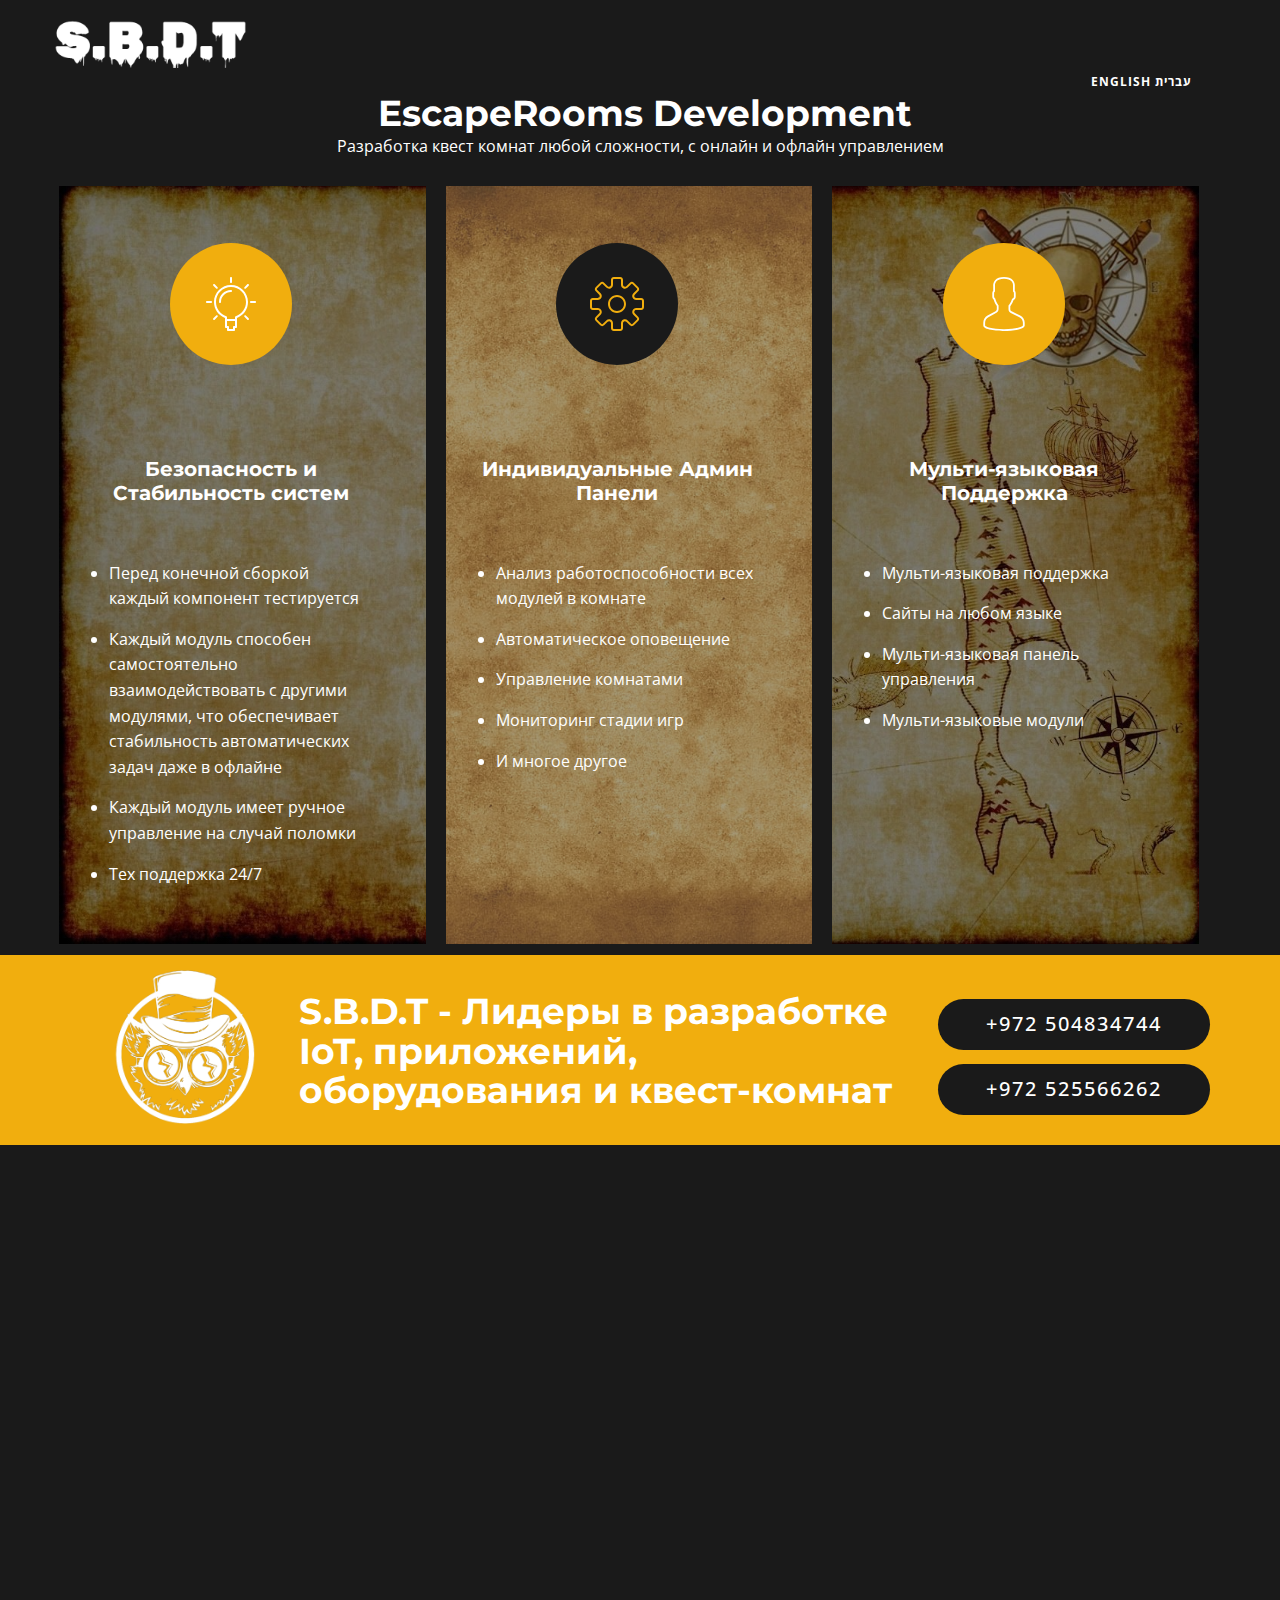
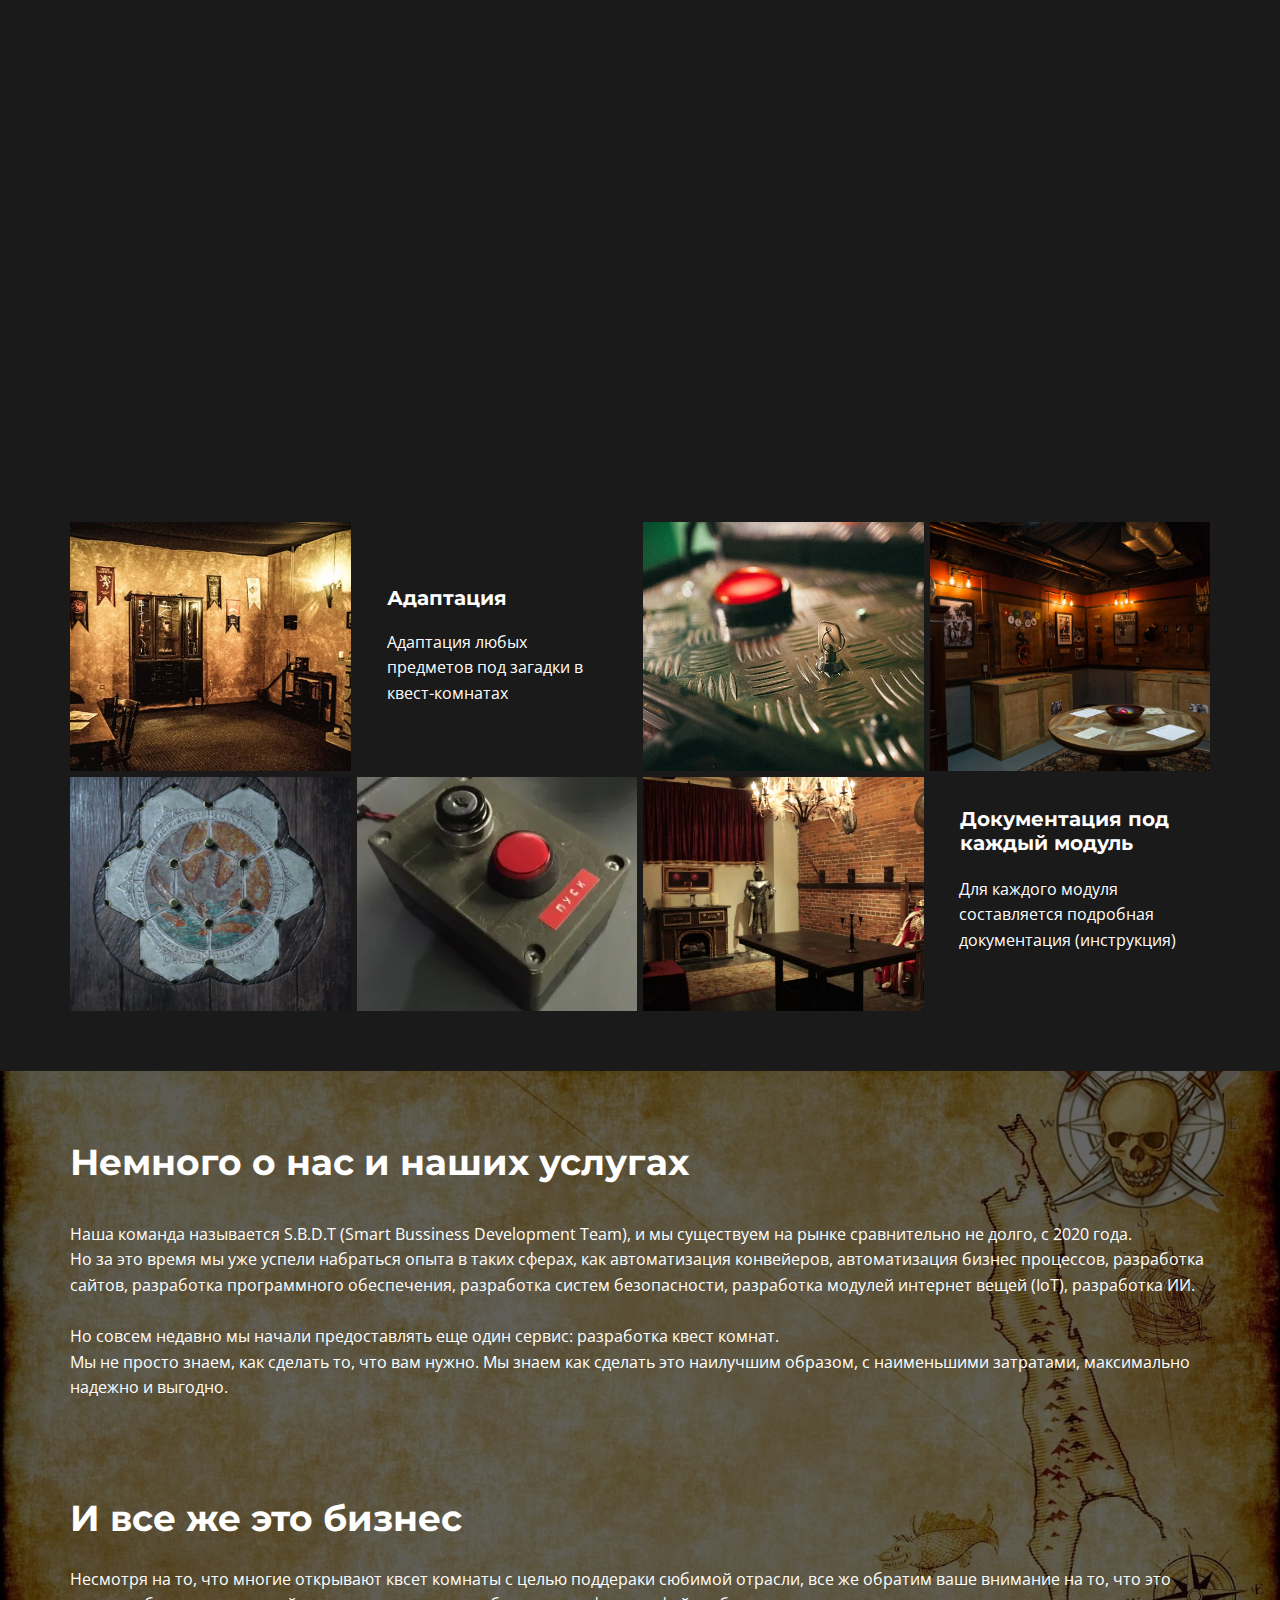
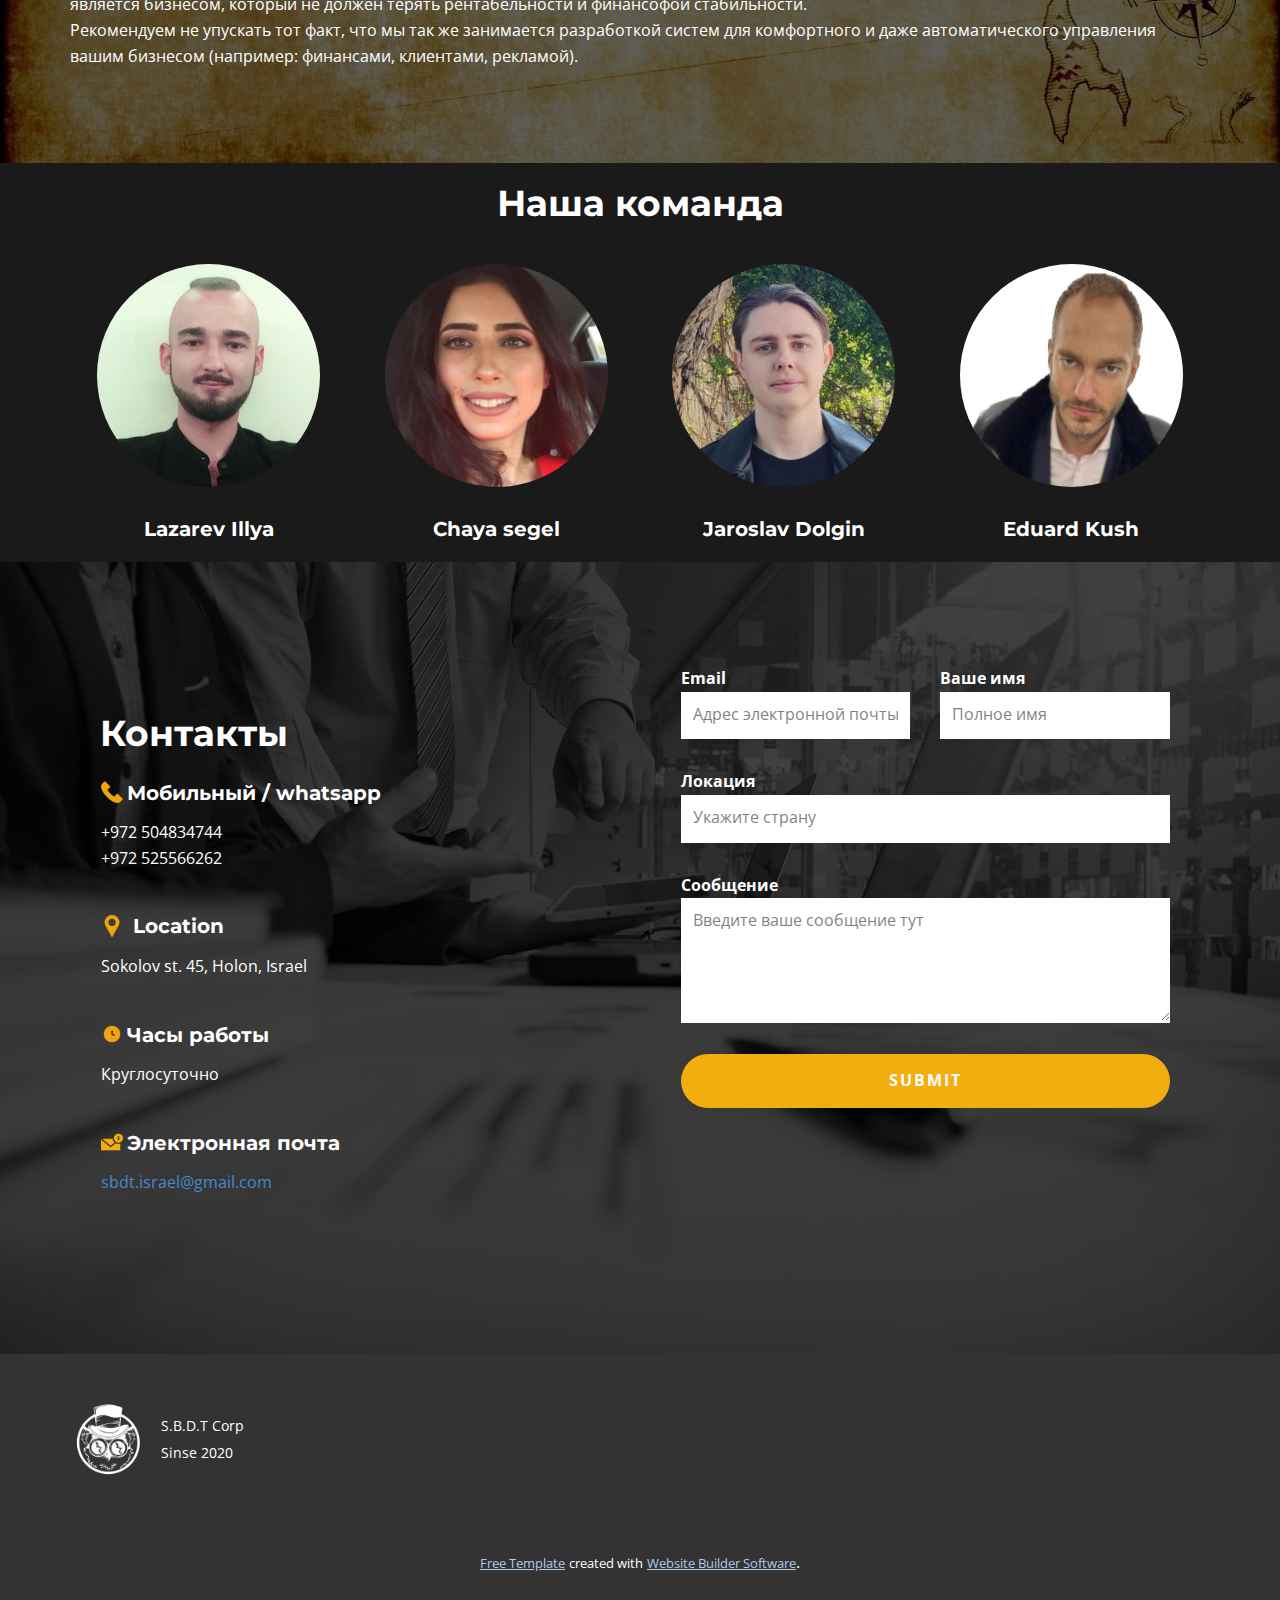
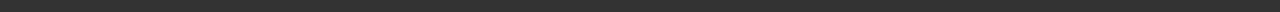
<file: ru.html>
<!DOCTYPE html>
<html style="font-size: 16px;" lang="ru"><head>
    <meta name="viewport" content="width=device-width, initial-scale=1.0">
    <meta charset="utf-8">
    <meta name="keywords" content="​We Provide Flexible IT Choose, ​​We advise leaders on strategy, marketing, organization and IT, The Future That You Will See Soon, 92, 37, 25, Contact Us">
    <meta name="description" content="Разработка тех поддержка кветс комнат">
    <title>ru</title>
    <link rel="stylesheet" href="nicepage.css" media="screen">
<link rel="stylesheet" href="ru.css" media="screen">
    <script class="u-script" type="text/javascript" src="jquery.js" defer=""></script>
    <script class="u-script" type="text/javascript" src="nicepage.js" defer=""></script>
    <meta name="generator" content="Nicepage 5.9.10, nicepage.com">
    <meta name="referrer" content="origin">
    <link id="u-theme-google-font" rel="stylesheet" href="https://fonts.googleapis.com/css?family=Roboto:100,100i,300,300i,400,400i,500,500i,700,700i,900,900i|Open+Sans:300,300i,400,400i,500,500i,600,600i,700,700i,800,800i">
    <link id="u-page-google-font" rel="stylesheet" href="https://fonts.googleapis.com/css?family=Montserrat:100,100i,200,200i,300,300i,400,400i,500,500i,600,600i,700,700i,800,800i,900,900i">
    
    
    
    
    
    
    
    
    <script type="application/ld+json">{
		"@context": "http://schema.org",
		"@type": "Organization",
		"name": "Site1",
		"logo": "/images/logo.png"
}</script>
    <meta name="theme-color" content="#478ac9">
    <meta property="og:title" content="ru">
    <meta property="og:description" content="Разработка тех поддержка кветс комнат">
    <meta property="og:type" content="website">
  <script>
    function gdprConfirmed() {
        return true;
    }
    function dynamicLoadScript(src) {
        var script = document.createElement('script');
        script.src = src && typeof src === 'string' ? src : 'https://www.google.com/recaptcha/api.js?render=6LfAHPQlAAAAAA3vXrbldy4jl2K6qHG-6I332Dzw';
        script.async = true;
        document.body.appendChild(script);
        script.onload = function() {
            let event = new CustomEvent("recaptchaLoaded");
            document.dispatchEvent(event);
        };
    }
    document.addEventListener('DOMContentLoaded', function () {
        var confirmButton = document.querySelector('.u-cookies-consent .u-button-confirm');
        if (confirmButton) {
            confirmButton.onclick = dynamicLoadScript;
        }
    });
    </script>
    <script>
        document.addEventListener("DOMContentLoaded", function(){
            if (!gdprConfirmed()) {
                return;
            }
            dynamicLoadScript();
        });
    </script>
    <script>
        document.addEventListener("recaptchaLoaded", function() {
            if (!gdprConfirmed()) {
                return;
            }
            (function (grecaptcha, sitekey, actions) {
                var recaptcha = {
                    execute: function (action, submitFormCb) {
                        try {
                            grecaptcha.execute(
                                sitekey,
                                {action: action}
                            ).then(function (token) {
                                var forms = document.getElementsByTagName('form');

                                for (var i = 0; i < forms.length; i++) {
                                    var fields = forms[i].getElementsByTagName('input');

                                    for (var j = 0; j < fields.length; j++) {
                                        var field = fields[j];

                                        if ('recaptchaResponse' === field.getAttribute('name')) {
                                            field.setAttribute('value', token);
                                            break;
                                        }
                                    }
                                }
                                submitFormCb();
                            });
                        } catch (e) {
                            var formError = document.querySelector('.u-form-send-error');

                            if (formError) {
                                formError.innerText = 'Неверный владелец сайта: ' + e.message.replace(/:[\s\S]*/, '');
                                formError.style.display = 'block';
                            }
                        }
                    },

                    executeContact: function (submitFormCb) {
                        recaptcha.execute(actions['contact'], submitFormCb);
                    }
                };

                window.recaptchaObject = recaptcha;
            })(
                grecaptcha,
                
                '6LfAHPQlAAAAAA3vXrbldy4jl2K6qHG-6I332Dzw',
                {'contact': 'contact'}
            );
        });
    </script>
<meta data-intl-tel-input-cdn-path="intlTelInput/"></head>
  <body class="u-body u-overlap u-xl-mode" data-lang="ru"><header class="u-clearfix u-header u-header" id="sec-5789"><a href="https://nicepage.com" class="u-image u-logo u-image-1" data-image-width="640" data-image-height="126">
        <img src="/images/logo.png" class="u-logo-image u-logo-image-1">
      </a><nav class="u-align-left u-font-size-14 u-menu u-menu-hamburger u-nav-spacing-25 u-offcanvas u-menu-1" data-responsive-from="XL">
        <div class="menu-collapse">
          <a class="u-button-style u-nav-link u-text-white" href="#" style="padding: 4px 0px; font-size: calc(1em + 8px);">
            <svg class="u-svg-link" preserveAspectRatio="xMidYMin slice" viewBox="0 0 302 302" style=""><use xmlns:xlink="http://www.w3.org/1999/xlink" xlink:href="#svg-7b92"></use></svg>
            <svg xmlns="http://www.w3.org/2000/svg" xmlns:xlink="http://www.w3.org/1999/xlink" version="1.1" id="svg-7b92" x="0px" y="0px" viewBox="0 0 302 302" style="enable-background:new 0 0 302 302;" xml:space="preserve" class="u-svg-content"><g><rect y="36" width="302" height="30"></rect><rect y="236" width="302" height="30"></rect><rect y="136" width="302" height="30"></rect>
</g><g></g><g></g><g></g><g></g><g></g><g></g><g></g><g></g><g></g><g></g><g></g><g></g><g></g><g></g><g></g></svg>
          </a>
        </div>
        <div class="u-custom-menu u-nav-container">
          <ul class="u-nav u-unstyled u-nav-1"><li class="u-nav-item"><a class="u-button-style u-nav-link u-palette-1-base u-text-active-white u-text-hover-grey-50 u-text-white" href="/he.html#carousel_6845" style="padding: 10px 20px;">דף הבית</a>
</li><li class="u-nav-item"><a class="u-button-style u-nav-link u-palette-1-base u-text-active-white u-text-hover-grey-50 u-text-white" href="/he.html#carousel_c0f6" style="padding: 10px 20px;">הצוות שלנו</a>
</li><li class="u-nav-item"><a class="u-button-style u-nav-link u-palette-1-base u-text-active-white u-text-hover-grey-50 u-text-white" href="/he.html#carousel_c68a" style="padding: 10px 20px;">צור קשר</a>
</li></ul>
        </div>
        <div class="u-custom-menu u-nav-container-collapse">
          <div class="u-align-center u-black u-container-style u-inner-container-layout u-opacity u-opacity-95 u-sidenav">
            <div class="u-inner-container-layout u-sidenav-overflow">
              <div class="u-menu-close"></div>
              <ul class="u-align-center u-nav u-popupmenu-items u-unstyled u-nav-2"><li class="u-nav-item"><a class="u-button-style u-nav-link" href="/he.html#carousel_6845">דף הבית</a>
</li><li class="u-nav-item"><a class="u-button-style u-nav-link" href="/he.html#carousel_c0f6">הצוות שלנו</a>
</li><li class="u-nav-item"><a class="u-button-style u-nav-link" href="/he.html#carousel_c68a">צור קשר</a>
</li></ul>
            </div>
          </div>
          <div class="u-black u-menu-overlay u-opacity u-opacity-70"></div>
        </div>
      </nav></header>
    <section class="u-clearfix u-grey-90 u-section-1" id="carousel_6845">
      <div class="u-clearfix u-sheet u-valign-top-md u-sheet-1">
        <div class="u-clearfix u-group-elements u-group-elements-1">
          <a href="https://s-b-d-t.github.com/escape-he" class="u-border-none u-btn u-button-style u-hover-grey-5 u-none u-btn-1">עברית</a>
          <a href="https://s-b-d-t.github.io/escape-en" class="u-border-none u-btn u-button-style u-hover-grey-10 u-none u-btn-2">english</a>
        </div>
        <h2 class="u-align-center u-custom-font u-font-montserrat u-text u-text-default u-text-1">&nbsp;EscapeRooms Development</h2>
        <p class="u-align-center u-text u-text-2">Разработка квест комнат любой сложности, с онлайн и офлайн управлением</p>
        <div class="u-list u-list-1">
          <div class="u-repeater u-repeater-1">
            <div class="u-container-align-center u-container-style u-custom-item u-image u-list-item u-repeater-item u-shading u-image-1" data-image-width="1600" data-image-height="1000">
              <div class="u-container-layout u-similar-container u-container-layout-1"><span class="u-align-center u-custom-item u-icon u-icon-circle u-palette-3-base u-text-white u-icon-1"><svg class="u-svg-link" preserveAspectRatio="xMidYMin slice" viewBox="0 0 54 54" style=""><use xmlns:xlink="http://www.w3.org/1999/xlink" xlink:href="#svg-997c"></use></svg><svg class="u-svg-content" viewBox="0 0 54 54" x="0px" y="0px" id="svg-997c" style="enable-background:new 0 0 54 54;"><g><path d="M27,8c-9.374,0-17,7.626-17,17c0,7.112,4.391,13.412,11,15.9V50c0,0.553,0.447,1,1,1h1v2c0,0.553,0.447,1,1,1h6
		c0.553,0,1-0.447,1-1v-2h1c0.553,0,1-0.447,1-1v-9.1c6.609-2.488,11-8.788,11-15.9C44,15.626,36.374,8,27,8z M30,49
		c-0.553,0-1,0.447-1,1v2h-4v-2c0-0.553-0.447-1-1-1h-1v-5h8v5H30z M31.688,39.242C31.277,39.377,31,39.761,31,40.192V42h-8v-1.808
		c0-0.432-0.277-0.815-0.688-0.95C16.145,37.214,12,31.49,12,25c0-8.271,6.729-15,15-15s15,6.729,15,15
		C42,31.49,37.855,37.214,31.688,39.242z"></path><path d="M27,6c0.553,0,1-0.447,1-1V1c0-0.553-0.447-1-1-1s-1,0.447-1,1v4C26,5.553,26.447,6,27,6z"></path><path d="M51,24h-4c-0.553,0-1,0.447-1,1s0.447,1,1,1h4c0.553,0,1-0.447,1-1S51.553,24,51,24z"></path><path d="M7,24H3c-0.553,0-1,0.447-1,1s0.447,1,1,1h4c0.553,0,1-0.447,1-1S7.553,24,7,24z"></path><path d="M43.264,7.322l-2.828,2.828c-0.391,0.391-0.391,1.023,0,1.414c0.195,0.195,0.451,0.293,0.707,0.293
		s0.512-0.098,0.707-0.293l2.828-2.828c0.391-0.391,0.391-1.023,0-1.414S43.654,6.932,43.264,7.322z"></path><path d="M12.15,38.436l-2.828,2.828c-0.391,0.391-0.391,1.023,0,1.414c0.195,0.195,0.451,0.293,0.707,0.293
		s0.512-0.098,0.707-0.293l2.828-2.828c0.391-0.391,0.391-1.023,0-1.414S12.541,38.045,12.15,38.436z"></path><path d="M41.85,38.436c-0.391-0.391-1.023-0.391-1.414,0s-0.391,1.023,0,1.414l2.828,2.828c0.195,0.195,0.451,0.293,0.707,0.293
		s0.512-0.098,0.707-0.293c0.391-0.391,0.391-1.023,0-1.414L41.85,38.436z"></path><path d="M12.15,11.564c0.195,0.195,0.451,0.293,0.707,0.293s0.512-0.098,0.707-0.293c0.391-0.391,0.391-1.023,0-1.414l-2.828-2.828
		c-0.391-0.391-1.023-0.391-1.414,0s-0.391,1.023,0,1.414L12.15,11.564z"></path><path d="M27,13c-6.617,0-12,5.383-12,12c0,0.553,0.447,1,1,1s1-0.447,1-1c0-5.514,4.486-10,10-10c0.553,0,1-0.447,1-1
		S27.553,13,27,13z"></path>
</g></svg></span>
                <h5 class="u-align-center u-custom-font u-font-montserrat u-text u-text-default u-text-3">Безопасность и Стабильность систем</h5>
                <ul class="u-align-left u-custom-item u-spacing-15 u-text u-text-default u-text-4">
                  <li>Перед конечной сборкой каждый компонент тестируется<br>
                  </li>
                  <li>Каждый модуль способен самостоятельно взаимодействовать с другими модулями, что обеспечивает стабильность автоматических задач даже в офлайне</li>
                  <li>Каждый модуль имеет ручное управление на случай поломки<br>
                  </li>
                  <li>Тех поддержка 24/7<br>
                  </li>
                </ul>
              </div>
            </div>
            <div class="u-container-style u-custom-item u-image u-list-item u-repeater-item u-shading u-image-2" data-image-width="910" data-image-height="861">
              <div class="u-container-layout u-similar-container u-container-layout-2"><span class="u-align-center u-custom-item u-grey-90 u-icon u-icon-circle u-text-palette-3-base u-icon-2"><svg class="u-svg-link" preserveAspectRatio="xMidYMin slice" viewBox="0 0 54 54" style=""><use xmlns:xlink="http://www.w3.org/1999/xlink" xlink:href="#svg-9608"></use></svg><svg class="u-svg-content" viewBox="0 0 54 54" x="0px" y="0px" id="svg-9608" style="enable-background:new 0 0 54 54;"><g><path d="M51.22,21h-5.052c-0.812,0-1.481-0.447-1.792-1.197s-0.153-1.54,0.42-2.114l3.572-3.571
		c0.525-0.525,0.814-1.224,0.814-1.966c0-0.743-0.289-1.441-0.814-1.967l-4.553-4.553c-1.05-1.05-2.881-1.052-3.933,0l-3.571,3.571
		c-0.574,0.573-1.366,0.733-2.114,0.421C33.447,9.313,33,8.644,33,7.832V2.78C33,1.247,31.753,0,30.22,0H23.78
		C22.247,0,21,1.247,21,2.78v5.052c0,0.812-0.447,1.481-1.197,1.792c-0.748,0.313-1.54,0.152-2.114-0.421l-3.571-3.571
		c-1.052-1.052-2.883-1.05-3.933,0l-4.553,4.553c-0.525,0.525-0.814,1.224-0.814,1.967c0,0.742,0.289,1.44,0.814,1.966l3.572,3.571
		c0.573,0.574,0.73,1.364,0.42,2.114S8.644,21,7.832,21H2.78C1.247,21,0,22.247,0,23.78v6.439C0,31.753,1.247,33,2.78,33h5.052
		c0.812,0,1.481,0.447,1.792,1.197s0.153,1.54-0.42,2.114l-3.572,3.571c-0.525,0.525-0.814,1.224-0.814,1.966
		c0,0.743,0.289,1.441,0.814,1.967l4.553,4.553c1.051,1.051,2.881,1.053,3.933,0l3.571-3.572c0.574-0.573,1.363-0.731,2.114-0.42
		c0.75,0.311,1.197,0.98,1.197,1.792v5.052c0,1.533,1.247,2.78,2.78,2.78h6.439c1.533,0,2.78-1.247,2.78-2.78v-5.052
		c0-0.812,0.447-1.481,1.197-1.792c0.751-0.312,1.54-0.153,2.114,0.42l3.571,3.572c1.052,1.052,2.883,1.05,3.933,0l4.553-4.553
		c0.525-0.525,0.814-1.224,0.814-1.967c0-0.742-0.289-1.44-0.814-1.966l-3.572-3.571c-0.573-0.574-0.73-1.364-0.42-2.114
		S45.356,33,46.168,33h5.052c1.533,0,2.78-1.247,2.78-2.78V23.78C54,22.247,52.753,21,51.22,21z M52,30.22
		C52,30.65,51.65,31,51.22,31h-5.052c-1.624,0-3.019,0.932-3.64,2.432c-0.622,1.5-0.295,3.146,0.854,4.294l3.572,3.571
		c0.305,0.305,0.305,0.8,0,1.104l-4.553,4.553c-0.304,0.304-0.799,0.306-1.104,0l-3.571-3.572c-1.149-1.149-2.794-1.474-4.294-0.854
		c-1.5,0.621-2.432,2.016-2.432,3.64v5.052C31,51.65,30.65,52,30.22,52H23.78C23.35,52,23,51.65,23,51.22v-5.052
		c0-1.624-0.932-3.019-2.432-3.64c-0.503-0.209-1.021-0.311-1.533-0.311c-1.014,0-1.997,0.4-2.761,1.164l-3.571,3.572
		c-0.306,0.306-0.801,0.304-1.104,0l-4.553-4.553c-0.305-0.305-0.305-0.8,0-1.104l3.572-3.571c1.148-1.148,1.476-2.794,0.854-4.294
		C10.851,31.932,9.456,31,7.832,31H2.78C2.35,31,2,30.65,2,30.22V23.78C2,23.35,2.35,23,2.78,23h5.052
		c1.624,0,3.019-0.932,3.64-2.432c0.622-1.5,0.295-3.146-0.854-4.294l-3.572-3.571c-0.305-0.305-0.305-0.8,0-1.104l4.553-4.553
		c0.304-0.305,0.799-0.305,1.104,0l3.571,3.571c1.147,1.147,2.792,1.476,4.294,0.854C22.068,10.851,23,9.456,23,7.832V2.78
		C23,2.35,23.35,2,23.78,2h6.439C30.65,2,31,2.35,31,2.78v5.052c0,1.624,0.932,3.019,2.432,3.64
		c1.502,0.622,3.146,0.294,4.294-0.854l3.571-3.571c0.306-0.305,0.801-0.305,1.104,0l4.553,4.553c0.305,0.305,0.305,0.8,0,1.104
		l-3.572,3.571c-1.148,1.148-1.476,2.794-0.854,4.294c0.621,1.5,2.016,2.432,3.64,2.432h5.052C51.65,23,52,23.35,52,23.78V30.22z"></path><path d="M27,18c-4.963,0-9,4.037-9,9s4.037,9,9,9s9-4.037,9-9S31.963,18,27,18z M27,34c-3.859,0-7-3.141-7-7s3.141-7,7-7
		s7,3.141,7,7S30.859,34,27,34z"></path>
</g></svg></span>
                <h5 class="u-align-center u-custom-font u-font-montserrat u-text u-text-default u-text-5">Индивидуальные Админ Панели</h5>
                <ul class="u-align-left u-custom-item u-spacing-15 u-text u-text-default u-text-6">
                  <li>Анализ работоспособности всех модулей в комнате</li>
                  <li>Автоматическое оповещение</li>
                  <li>Управление комнатами</li>
                  <li>Мониторинг стадии игр</li>
                  <li>И многое другое</li>
                </ul>
              </div>
            </div>
            <div class="u-container-align-center u-container-style u-custom-item u-image u-list-item u-repeater-item u-shading u-image-3" data-image-width="1600" data-image-height="1000">
              <div class="u-container-layout u-similar-container u-container-layout-3"><span class="u-align-center u-custom-item u-icon u-icon-circle u-palette-3-base u-icon-3"><svg class="u-svg-link" preserveAspectRatio="xMidYMin slice" viewBox="0 0 60 60" style=""><use xmlns:xlink="http://www.w3.org/1999/xlink" xlink:href="#svg-826c"></use></svg><svg class="u-svg-content" viewBox="0 0 60 60" x="0px" y="0px" id="svg-826c" style="enable-background:new 0 0 60 60;"><path d="M48.014,42.889l-9.553-4.776C37.56,37.662,37,36.756,37,35.748v-3.381c0.229-0.28,0.47-0.599,0.719-0.951
	c1.239-1.75,2.232-3.698,2.954-5.799C42.084,24.97,43,23.575,43,22v-4c0-0.963-0.36-1.896-1-2.625v-5.319
	c0.056-0.55,0.276-3.824-2.092-6.525C37.854,1.188,34.521,0,30,0s-7.854,1.188-9.908,3.53C17.724,6.231,17.944,9.506,18,10.056
	v5.319c-0.64,0.729-1,1.662-1,2.625v4c0,1.217,0.553,2.352,1.497,3.109c0.916,3.627,2.833,6.36,3.503,7.237v3.309
	c0,0.968-0.528,1.856-1.377,2.32l-8.921,4.866C8.801,44.424,7,47.458,7,50.762V54c0,4.746,15.045,6,23,6s23-1.254,23-6v-3.043
	C53,47.519,51.089,44.427,48.014,42.889z M51,54c0,1.357-7.412,4-21,4S9,55.357,9,54v-3.238c0-2.571,1.402-4.934,3.659-6.164
	l8.921-4.866C23.073,38.917,24,37.354,24,35.655v-4.019l-0.233-0.278c-0.024-0.029-2.475-2.994-3.41-7.065l-0.091-0.396l-0.341-0.22
	C19.346,23.303,19,22.676,19,22v-4c0-0.561,0.238-1.084,0.67-1.475L20,16.228V10l-0.009-0.131c-0.003-0.027-0.343-2.799,1.605-5.021
	C23.253,2.958,26.081,2,30,2c3.905,0,6.727,0.951,8.386,2.828c1.947,2.201,1.625,5.017,1.623,5.041L40,16.228l0.33,0.298
	C40.762,16.916,41,17.439,41,18v4c0,0.873-0.572,1.637-1.422,1.899l-0.498,0.153l-0.16,0.495c-0.669,2.081-1.622,4.003-2.834,5.713
	c-0.297,0.421-0.586,0.794-0.837,1.079L35,31.623v4.125c0,1.77,0.983,3.361,2.566,4.153l9.553,4.776
	C49.513,45.874,51,48.28,51,50.957V54z"></path></svg></span>
                <h5 class="u-align-center u-custom-font u-font-montserrat u-text u-text-default u-text-7">Мульти-языковая Поддержка</h5>
                <ul class="u-align-left u-custom-item u-spacing-15 u-text u-text-default u-text-8">
                  <li>Мульти-языковая поддержка</li>
                  <li>Сайты на любом языке</li>
                  <li>Мульти-языковая панель управления</li>
                  <li>Мульти-языковые модули</li>
                </ul>
              </div>
            </div>
          </div>
        </div>
      </div>
    </section>
    <section class="u-clearfix u-palette-3-base u-section-2" id="carousel_320a">
      <div class="u-clearfix u-sheet u-valign-middle-lg u-valign-middle-md u-valign-middle-sm u-valign-middle-xl u-sheet-1">
        <div class="u-clearfix u-expanded-width u-gutter-0 u-layout-wrap u-layout-wrap-1">
          <div class="u-layout">
            <div class="u-layout-row">
              <div class="u-align-left u-container-style u-layout-cell u-left-cell u-size-34 u-layout-cell-1">
                <div class="u-container-layout u-valign-top-xs u-container-layout-1">
                  <img class="u-image u-image-contain u-image-default u-preserve-proportions u-image-1" src="/images/IMG22.png" alt="" data-image-width="776" data-image-height="767">
                  <h2 class="u-align-center-xs u-custom-font u-font-montserrat u-text u-text-white u-text-1">S.B.D.T - Лидеры в разработ​ке IoT, приложений, оборудования и квест-комнат</h2>
                </div>
              </div>
              <div class="cell-temp-clone u-align-right u-container-style u-layout-cell u-right-cell u-similar-fill u-size-26 u-layout-cell-2">
                <div class="u-container-layout u-container-layout-2">
                  <a href="tel:+972504834744" class="u-align-center u-border-active-palette-2-light-2 u-border-hover-palette-2-light-2 u-border-none u-btn u-btn-round u-button-style u-color-scheme-summer-time u-color-style-multicolor-1 u-custom u-grey-90 u-radius-50 u-text-active-palette-3-base u-text-hover-palette-3-base u-btn-1" data-animation-name="" data-animation-duration="0" data-animation-delay="0" data-animation-direction="">+972 504834744</a>
                  <a href="tel:+972525566262" class="u-align-center u-border-active-palette-2-light-2 u-border-hover-palette-2-light-2 u-border-none u-btn u-btn-round u-button-style u-color-scheme-summer-time u-color-style-multicolor-1 u-custom u-grey-90 u-radius-50 u-text-active-palette-3-base u-text-hover-palette-3-base u-btn-2" data-animation-name="" data-animation-duration="0" data-animation-delay="0" data-animation-direction="">+972 525566262</a>
                </div>
              </div>
            </div>
          </div>
        </div>
      </div>
    </section>
    <section class="u-align-left u-clearfix u-grey-90 u-section-3" id="carousel_d161">
      <div class="u-list u-list-1">
        <div class="u-repeater u-repeater-1">
          <div class="u-align-left u-container-align-center u-container-style u-list-item u-opacity u-opacity-90 u-repeater-item u-shape-rectangle u-list-item-1" data-animation-name="customAnimationIn" data-animation-duration="1500" data-animation-delay="500">
            <div class="u-container-layout u-similar-container u-valign-top u-container-layout-1"><span class="u-align-center u-icon u-icon-circle u-palette-3-base u-text-white u-icon-1"><svg class="u-svg-link" preserveAspectRatio="xMidYMin slice" viewBox="0 0 54 54" style=""><use xmlns:xlink="http://www.w3.org/1999/xlink" xlink:href="#svg-0cd9"></use></svg><svg class="u-svg-content" viewBox="0 0 54 54" x="0px" y="0px" id="svg-0cd9" style="enable-background:new 0 0 54 54;"><g><path d="M27,8c-9.374,0-17,7.626-17,17c0,7.112,4.391,13.412,11,15.9V50c0,0.553,0.447,1,1,1h1v2c0,0.553,0.447,1,1,1h6
		c0.553,0,1-0.447,1-1v-2h1c0.553,0,1-0.447,1-1v-9.1c6.609-2.488,11-8.788,11-15.9C44,15.626,36.374,8,27,8z M30,49
		c-0.553,0-1,0.447-1,1v2h-4v-2c0-0.553-0.447-1-1-1h-1v-5h8v5H30z M31.688,39.242C31.277,39.377,31,39.761,31,40.192V42h-8v-1.808
		c0-0.432-0.277-0.815-0.688-0.95C16.145,37.214,12,31.49,12,25c0-8.271,6.729-15,15-15s15,6.729,15,15
		C42,31.49,37.855,37.214,31.688,39.242z"></path><path d="M27,6c0.553,0,1-0.447,1-1V1c0-0.553-0.447-1-1-1s-1,0.447-1,1v4C26,5.553,26.447,6,27,6z"></path><path d="M51,24h-4c-0.553,0-1,0.447-1,1s0.447,1,1,1h4c0.553,0,1-0.447,1-1S51.553,24,51,24z"></path><path d="M7,24H3c-0.553,0-1,0.447-1,1s0.447,1,1,1h4c0.553,0,1-0.447,1-1S7.553,24,7,24z"></path><path d="M43.264,7.322l-2.828,2.828c-0.391,0.391-0.391,1.023,0,1.414c0.195,0.195,0.451,0.293,0.707,0.293
		s0.512-0.098,0.707-0.293l2.828-2.828c0.391-0.391,0.391-1.023,0-1.414S43.654,6.932,43.264,7.322z"></path><path d="M12.15,38.436l-2.828,2.828c-0.391,0.391-0.391,1.023,0,1.414c0.195,0.195,0.451,0.293,0.707,0.293
		s0.512-0.098,0.707-0.293l2.828-2.828c0.391-0.391,0.391-1.023,0-1.414S12.541,38.045,12.15,38.436z"></path><path d="M41.85,38.436c-0.391-0.391-1.023-0.391-1.414,0s-0.391,1.023,0,1.414l2.828,2.828c0.195,0.195,0.451,0.293,0.707,0.293
		s0.512-0.098,0.707-0.293c0.391-0.391,0.391-1.023,0-1.414L41.85,38.436z"></path><path d="M12.15,11.564c0.195,0.195,0.451,0.293,0.707,0.293s0.512-0.098,0.707-0.293c0.391-0.391,0.391-1.023,0-1.414l-2.828-2.828
		c-0.391-0.391-1.023-0.391-1.414,0s-0.391,1.023,0,1.414L12.15,11.564z"></path><path d="M27,13c-6.617,0-12,5.383-12,12c0,0.553,0.447,1,1,1s1-0.447,1-1c0-5.514,4.486-10,10-10c0.553,0,1-0.447,1-1
		S27.553,13,27,13z"></path>
</g></svg></span>
              <h4 class="u-align-center u-custom-font u-custom-item u-font-montserrat u-text u-text-1">Высокое качество</h4>
              <p class="u-align-center u-text u-text-2">При сборке, мы проверяем, что каждый компонент работает без сбоев. Мало того, мы всегда предусматриваем резервные механизмы ручного взаимодействия.</p>
            </div>
          </div>
          <div class="u-align-left u-container-align-center u-container-style u-list-item u-opacity u-opacity-90 u-repeater-item u-shape-rectangle u-list-item-2" data-animation-name="customAnimationIn" data-animation-duration="1500">
            <div class="u-container-layout u-similar-container u-valign-top u-container-layout-2"><span class="u-align-center u-icon u-icon-circle u-palette-3-base u-text-white u-icon-2"><svg class="u-svg-link" preserveAspectRatio="xMidYMin slice" viewBox="0 0 54 54" style=""><use xmlns:xlink="http://www.w3.org/1999/xlink" xlink:href="#svg-81b3"></use></svg><svg class="u-svg-content" viewBox="0 0 54 54" x="0px" y="0px" id="svg-81b3" style="enable-background:new 0 0 54 54;"><g><path d="M51.22,21h-5.052c-0.812,0-1.481-0.447-1.792-1.197s-0.153-1.54,0.42-2.114l3.572-3.571
		c0.525-0.525,0.814-1.224,0.814-1.966c0-0.743-0.289-1.441-0.814-1.967l-4.553-4.553c-1.05-1.05-2.881-1.052-3.933,0l-3.571,3.571
		c-0.574,0.573-1.366,0.733-2.114,0.421C33.447,9.313,33,8.644,33,7.832V2.78C33,1.247,31.753,0,30.22,0H23.78
		C22.247,0,21,1.247,21,2.78v5.052c0,0.812-0.447,1.481-1.197,1.792c-0.748,0.313-1.54,0.152-2.114-0.421l-3.571-3.571
		c-1.052-1.052-2.883-1.05-3.933,0l-4.553,4.553c-0.525,0.525-0.814,1.224-0.814,1.967c0,0.742,0.289,1.44,0.814,1.966l3.572,3.571
		c0.573,0.574,0.73,1.364,0.42,2.114S8.644,21,7.832,21H2.78C1.247,21,0,22.247,0,23.78v6.439C0,31.753,1.247,33,2.78,33h5.052
		c0.812,0,1.481,0.447,1.792,1.197s0.153,1.54-0.42,2.114l-3.572,3.571c-0.525,0.525-0.814,1.224-0.814,1.966
		c0,0.743,0.289,1.441,0.814,1.967l4.553,4.553c1.051,1.051,2.881,1.053,3.933,0l3.571-3.572c0.574-0.573,1.363-0.731,2.114-0.42
		c0.75,0.311,1.197,0.98,1.197,1.792v5.052c0,1.533,1.247,2.78,2.78,2.78h6.439c1.533,0,2.78-1.247,2.78-2.78v-5.052
		c0-0.812,0.447-1.481,1.197-1.792c0.751-0.312,1.54-0.153,2.114,0.42l3.571,3.572c1.052,1.052,2.883,1.05,3.933,0l4.553-4.553
		c0.525-0.525,0.814-1.224,0.814-1.967c0-0.742-0.289-1.44-0.814-1.966l-3.572-3.571c-0.573-0.574-0.73-1.364-0.42-2.114
		S45.356,33,46.168,33h5.052c1.533,0,2.78-1.247,2.78-2.78V23.78C54,22.247,52.753,21,51.22,21z M52,30.22
		C52,30.65,51.65,31,51.22,31h-5.052c-1.624,0-3.019,0.932-3.64,2.432c-0.622,1.5-0.295,3.146,0.854,4.294l3.572,3.571
		c0.305,0.305,0.305,0.8,0,1.104l-4.553,4.553c-0.304,0.304-0.799,0.306-1.104,0l-3.571-3.572c-1.149-1.149-2.794-1.474-4.294-0.854
		c-1.5,0.621-2.432,2.016-2.432,3.64v5.052C31,51.65,30.65,52,30.22,52H23.78C23.35,52,23,51.65,23,51.22v-5.052
		c0-1.624-0.932-3.019-2.432-3.64c-0.503-0.209-1.021-0.311-1.533-0.311c-1.014,0-1.997,0.4-2.761,1.164l-3.571,3.572
		c-0.306,0.306-0.801,0.304-1.104,0l-4.553-4.553c-0.305-0.305-0.305-0.8,0-1.104l3.572-3.571c1.148-1.148,1.476-2.794,0.854-4.294
		C10.851,31.932,9.456,31,7.832,31H2.78C2.35,31,2,30.65,2,30.22V23.78C2,23.35,2.35,23,2.78,23h5.052
		c1.624,0,3.019-0.932,3.64-2.432c0.622-1.5,0.295-3.146-0.854-4.294l-3.572-3.571c-0.305-0.305-0.305-0.8,0-1.104l4.553-4.553
		c0.304-0.305,0.799-0.305,1.104,0l3.571,3.571c1.147,1.147,2.792,1.476,4.294,0.854C22.068,10.851,23,9.456,23,7.832V2.78
		C23,2.35,23.35,2,23.78,2h6.439C30.65,2,31,2.35,31,2.78v5.052c0,1.624,0.932,3.019,2.432,3.64
		c1.502,0.622,3.146,0.294,4.294-0.854l3.571-3.571c0.306-0.305,0.801-0.305,1.104,0l4.553,4.553c0.305,0.305,0.305,0.8,0,1.104
		l-3.572,3.571c-1.148,1.148-1.476,2.794-0.854,4.294c0.621,1.5,2.016,2.432,3.64,2.432h5.052C51.65,23,52,23.35,52,23.78V30.22z"></path><path d="M27,18c-4.963,0-9,4.037-9,9s4.037,9,9,9s9-4.037,9-9S31.963,18,27,18z M27,34c-3.859,0-7-3.141-7-7s3.141-7,7-7
		s7,3.141,7,7S30.859,34,27,34z"></path>
</g></svg></span>
              <h4 class="u-align-center u-custom-font u-custom-item u-font-montserrat u-text u-text-3">Индивидуальный подход</h4>
              <p class="u-align-center u-text u-text-4">Любые механизмы мы разрабатываем индивидуально под каждого нашего клиента. Это позволяет нам добиться максимальной производительности и безотказности систем.</p>
            </div>
          </div>
          <div class="u-align-left u-container-align-center u-container-style u-list-item u-opacity u-opacity-90 u-repeater-item u-shape-rectangle u-list-item-3" data-animation-name="customAnimationIn" data-animation-duration="1500" data-animation-delay="500">
            <div class="u-container-layout u-similar-container u-valign-top u-container-layout-3"><span class="u-align-center u-icon u-icon-circle u-palette-3-base u-text-white u-icon-3"><svg class="u-svg-link" preserveAspectRatio="xMidYMin slice" viewBox="0 0 60 60" style=""><use xmlns:xlink="http://www.w3.org/1999/xlink" xlink:href="#svg-36f8"></use></svg><svg class="u-svg-content" viewBox="0 0 60 60" x="0px" y="0px" id="svg-36f8" style="enable-background:new 0 0 60 60;"><g><path d="M42.595,0H17.405C14.977,0,13,1.977,13,4.405v51.189C13,58.023,14.977,60,17.405,60h25.189C45.023,60,47,58.023,47,55.595
		V4.405C47,1.977,45.023,0,42.595,0z M15,8h30v38H15V8z M17.405,2h25.189C43.921,2,45,3.079,45,4.405V6H15V4.405
		C15,3.079,16.079,2,17.405,2z M42.595,58H17.405C16.079,58,15,56.921,15,55.595V48h30v7.595C45,56.921,43.921,58,42.595,58z"></path><path d="M30,49c-2.206,0-4,1.794-4,4s1.794,4,4,4s4-1.794,4-4S32.206,49,30,49z M30,55c-1.103,0-2-0.897-2-2s0.897-2,2-2
		s2,0.897,2,2S31.103,55,30,55z"></path><path d="M26,5h4c0.553,0,1-0.447,1-1s-0.447-1-1-1h-4c-0.553,0-1,0.447-1,1S25.447,5,26,5z"></path><path d="M33,5h1c0.553,0,1-0.447,1-1s-0.447-1-1-1h-1c-0.553,0-1,0.447-1,1S32.447,5,33,5z"></path><path d="M56.612,4.569c-0.391-0.391-1.023-0.391-1.414,0s-0.391,1.023,0,1.414c3.736,3.736,3.736,9.815,0,13.552
		c-0.391,0.391-0.391,1.023,0,1.414c0.195,0.195,0.451,0.293,0.707,0.293s0.512-0.098,0.707-0.293
		C61.128,16.434,61.128,9.085,56.612,4.569z"></path><path d="M52.401,6.845c-0.391-0.391-1.023-0.391-1.414,0s-0.391,1.023,0,1.414c1.237,1.237,1.918,2.885,1.918,4.639
		s-0.681,3.401-1.918,4.638c-0.391,0.391-0.391,1.023,0,1.414c0.195,0.195,0.451,0.293,0.707,0.293s0.512-0.098,0.707-0.293
		c1.615-1.614,2.504-3.764,2.504-6.052S54.017,8.459,52.401,6.845z"></path><path d="M4.802,5.983c0.391-0.391,0.391-1.023,0-1.414s-1.023-0.391-1.414,0c-4.516,4.516-4.516,11.864,0,16.38
		c0.195,0.195,0.451,0.293,0.707,0.293s0.512-0.098,0.707-0.293c0.391-0.391,0.391-1.023,0-1.414
		C1.065,15.799,1.065,9.72,4.802,5.983z"></path><path d="M9.013,6.569c-0.391-0.391-1.023-0.391-1.414,0c-1.615,1.614-2.504,3.764-2.504,6.052s0.889,4.438,2.504,6.053
		c0.195,0.195,0.451,0.293,0.707,0.293s0.512-0.098,0.707-0.293c0.391-0.391,0.391-1.023,0-1.414
		c-1.237-1.237-1.918-2.885-1.918-4.639S7.775,9.22,9.013,7.983C9.403,7.593,9.403,6.96,9.013,6.569z"></path>
</g></svg></span>
              <h4 class="u-align-center u-custom-font u-custom-item u-font-montserrat u-text u-text-5">Всегда в кармане</h4>
              <p class="u-align-center u-text u-text-6">Предоставляем все возможные инструменты для связи со службой тех поддержи, а так же постоянной связи с вашей комнатой</p>
            </div>
          </div>
          <div class="u-align-left u-container-align-center u-container-style u-list-item u-opacity u-opacity-90 u-repeater-item u-shape-rectangle u-list-item-4" data-animation-name="customAnimationIn" data-animation-duration="1500" data-animation-delay="500">
            <div class="u-container-layout u-similar-container u-valign-top u-container-layout-4"><span class="u-align-center u-icon u-icon-circle u-palette-3-base u-text-white u-icon-4"><svg class="u-svg-link" preserveAspectRatio="xMidYMin slice" viewBox="0 0 60 60" style=""><use xmlns:xlink="http://www.w3.org/1999/xlink" xlink:href="#svg-562a"></use></svg><svg class="u-svg-content" viewBox="0 0 60 60" x="0px" y="0px" id="svg-562a" style="enable-background:new 0 0 60 60;"><g><path d="M38.914,0H6.5v60h47V14.586L38.914,0z M39.5,3.414L50.086,14H39.5V3.414z M8.5,58V2h29v14h14v42H8.5z"></path><path d="M42.5,21h-16c-0.552,0-1,0.447-1,1s0.448,1,1,1h16c0.552,0,1-0.447,1-1S43.052,21,42.5,21z"></path><path d="M22.875,18.219l-4.301,3.441l-1.367-1.367c-0.391-0.391-1.023-0.391-1.414,0s-0.391,1.023,0,1.414l2,2
		C17.987,23.901,18.243,24,18.5,24c0.22,0,0.441-0.072,0.624-0.219l5-4c0.432-0.346,0.501-0.975,0.156-1.406
		C23.936,17.943,23.306,17.874,22.875,18.219z"></path><path d="M42.5,32h-16c-0.552,0-1,0.447-1,1s0.448,1,1,1h16c0.552,0,1-0.447,1-1S43.052,32,42.5,32z"></path><path d="M22.875,29.219l-4.301,3.441l-1.367-1.367c-0.391-0.391-1.023-0.391-1.414,0s-0.391,1.023,0,1.414l2,2
		C17.987,34.901,18.243,35,18.5,35c0.22,0,0.441-0.072,0.624-0.219l5-4c0.432-0.346,0.501-0.975,0.156-1.406
		C23.936,28.943,23.306,28.874,22.875,29.219z"></path><path d="M42.5,43h-16c-0.552,0-1,0.447-1,1s0.448,1,1,1h16c0.552,0,1-0.447,1-1S43.052,43,42.5,43z"></path><path d="M22.875,40.219l-4.301,3.441l-1.367-1.367c-0.391-0.391-1.023-0.391-1.414,0s-0.391,1.023,0,1.414l2,2
		C17.987,45.901,18.243,46,18.5,46c0.22,0,0.441-0.072,0.624-0.219l5-4c0.432-0.346,0.501-0.975,0.156-1.406
		C23.936,39.943,23.306,39.874,22.875,40.219z"></path>
</g></svg></span>
              <h4 class="u-align-center u-custom-font u-custom-item u-font-montserrat u-text u-text-7">Лучшие цены на мировом рынке</h4>
              <p class="u-align-center u-text u-text-8">Вы оплачиваете только нашу работу. Нету наценок за компоненты.<br>Возможна оплата наличными.&nbsp;
              </p>
            </div>
          </div>
          <div class="u-align-left u-container-align-center u-container-style u-list-item u-opacity u-opacity-90 u-repeater-item u-shape-rectangle u-list-item-5" data-animation-name="customAnimationIn" data-animation-duration="1500" data-animation-delay="500">
            <div class="u-container-layout u-similar-container u-valign-top u-container-layout-5"><span class="u-align-center u-icon u-icon-circle u-palette-3-base u-text-white u-icon-5"><svg class="u-svg-link" preserveAspectRatio="xMidYMin slice" viewBox="0 0 61.168 61.168" style=""><use xmlns:xlink="http://www.w3.org/1999/xlink" xlink:href="#svg-55de"></use></svg><svg class="u-svg-content" viewBox="0 0 61.168 61.168" x="0px" y="0px" id="svg-55de" style="enable-background:new 0 0 61.168 61.168;"><g><path d="M30.938,26.584c3.859,0,7-3.141,7-7s-3.141-7-7-7s-7,3.141-7,7S27.078,26.584,30.938,26.584z M30.938,14.584
		c2.757,0,5,2.243,5,5s-2.243,5-5,5s-5-2.243-5-5S28.181,14.584,30.938,14.584z"></path><path d="M50.216,37.584h-7.161l3.047-4.4c5.755-7.671,4.922-20.28-1.781-26.982c-3.621-3.622-8.437-5.617-13.56-5.617
		c-5.122,0-9.938,1.995-13.56,5.617c-6.703,6.702-7.536,19.312-1.804,26.952l3.068,4.431h-7.513L0,60.584h61.168L50.216,37.584z
		 M17.02,31.984c-5.199-6.933-4.454-18.32,1.596-24.369c3.244-3.244,7.558-5.031,12.146-5.031s8.901,1.787,12.146,5.031
		c6.05,6.049,6.795,17.437,1.573,24.399L30.761,51.827l-9.863-14.243h0L17.02,31.984z M12.216,39.584h7.634l10.911,15.757
		l10.91-15.757h7.281l9.048,19H3.168L12.216,39.584z"></path>
</g></svg></span>
              <h4 class="u-align-center u-custom-font u-custom-item u-font-montserrat u-text u-text-9">Мы есть везде</h4>
              <p class="u-align-center u-text u-text-10">Нет необходимости добираться до нашего офиса. Мы сами добираемся до клиента, не в замисимости от города или страны</p>
            </div>
          </div>
          <div class="u-align-left u-container-align-center u-container-style u-list-item u-opacity u-opacity-90 u-repeater-item u-shape-rectangle u-list-item-6" data-animation-name="customAnimationIn" data-animation-duration="1500" data-animation-delay="500">
            <div class="u-container-layout u-similar-container u-valign-top u-container-layout-6"><span class="u-align-center u-icon u-icon-circle u-palette-3-base u-text-white u-icon-6"><svg class="u-svg-link" preserveAspectRatio="xMidYMin slice" viewBox="0 0 60 60" style=""><use xmlns:xlink="http://www.w3.org/1999/xlink" xlink:href="#svg-44ef"></use></svg><svg class="u-svg-content" viewBox="0 0 60 60" x="0px" y="0px" id="svg-44ef" style="enable-background:new 0 0 60 60;"><path d="M55.014,45.389l-9.553-4.776C44.56,40.162,44,39.256,44,38.248v-3.381c0.229-0.28,0.47-0.599,0.719-0.951
	c1.239-1.75,2.232-3.698,2.954-5.799C49.084,27.47,50,26.075,50,24.5v-4c0-0.963-0.36-1.896-1-2.625v-5.319
	c0.056-0.55,0.276-3.824-2.092-6.525C44.854,3.688,41.521,2.5,37,2.5s-7.854,1.188-9.908,3.53c-1.435,1.637-1.918,3.481-2.064,4.805
	C23.314,9.949,21.294,9.5,19,9.5c-10.389,0-10.994,8.855-11,9v4.579c-0.648,0.706-1,1.521-1,2.33v3.454
	c0,1.079,0.483,2.085,1.311,2.765c0.825,3.11,2.854,5.46,3.644,6.285v2.743c0,0.787-0.428,1.509-1.171,1.915l-6.653,4.173
	C1.583,48.134,0,50.801,0,53.703V57.5h14h2h44v-4.043C60,50.019,58.089,46.927,55.014,45.389z M14,53.262V55.5H2v-1.797
	c0-2.17,1.184-4.164,3.141-5.233l6.652-4.173c1.333-0.727,2.161-2.121,2.161-3.641v-3.591l-0.318-0.297
	c-0.026-0.024-2.683-2.534-3.468-5.955l-0.091-0.396l-0.342-0.22C9.275,29.899,9,29.4,9,28.863v-3.454
	c0-0.36,0.245-0.788,0.671-1.174L10,23.938l-0.002-5.38C10.016,18.271,10.537,11.5,19,11.5c2.393,0,4.408,0.553,6,1.644v4.731
	c-0.64,0.729-1,1.662-1,2.625v4c0,0.304,0.035,0.603,0.101,0.893c0.027,0.116,0.081,0.222,0.118,0.334
	c0.055,0.168,0.099,0.341,0.176,0.5c0.001,0.002,0.002,0.003,0.003,0.005c0.256,0.528,0.629,1,1.099,1.377
	c0.005,0.019,0.011,0.036,0.016,0.054c0.06,0.229,0.123,0.457,0.191,0.68l0.081,0.261c0.014,0.046,0.031,0.093,0.046,0.139
	c0.035,0.108,0.069,0.215,0.105,0.321c0.06,0.175,0.123,0.356,0.196,0.553c0.031,0.082,0.065,0.156,0.097,0.237
	c0.082,0.209,0.164,0.411,0.25,0.611c0.021,0.048,0.039,0.1,0.06,0.147l0.056,0.126c0.026,0.058,0.053,0.11,0.079,0.167
	c0.098,0.214,0.194,0.421,0.294,0.621c0.016,0.032,0.031,0.067,0.047,0.099c0.063,0.125,0.126,0.243,0.189,0.363
	c0.108,0.206,0.214,0.4,0.32,0.588c0.052,0.092,0.103,0.182,0.154,0.269c0.144,0.246,0.281,0.472,0.414,0.682
	c0.029,0.045,0.057,0.092,0.085,0.135c0.242,0.375,0.452,0.679,0.626,0.916c0.046,0.063,0.086,0.117,0.125,0.17
	c0.022,0.029,0.052,0.071,0.071,0.097v3.309c0,0.968-0.528,1.856-1.377,2.32l-2.646,1.443l-0.461-0.041l-0.188,0.395l-5.626,3.069
	C15.801,46.924,14,49.958,14,53.262z M58,55.5H16v-2.238c0-2.571,1.402-4.934,3.659-6.164l8.921-4.866
	C30.073,41.417,31,39.854,31,38.155v-4.018v-0.001l-0.194-0.232l-0.038-0.045c-0.002-0.003-0.064-0.078-0.165-0.21
	c-0.006-0.008-0.012-0.016-0.019-0.024c-0.053-0.069-0.115-0.152-0.186-0.251c-0.001-0.002-0.002-0.003-0.003-0.005
	c-0.149-0.207-0.336-0.476-0.544-0.8c-0.005-0.007-0.009-0.015-0.014-0.022c-0.098-0.153-0.202-0.32-0.308-0.497
	c-0.008-0.013-0.016-0.026-0.024-0.04c-0.226-0.379-0.466-0.808-0.705-1.283c0,0-0.001-0.001-0.001-0.002
	c-0.127-0.255-0.254-0.523-0.378-0.802l0,0c-0.017-0.039-0.035-0.077-0.052-0.116h0c-0.055-0.125-0.11-0.256-0.166-0.391
	c-0.02-0.049-0.04-0.1-0.06-0.15c-0.052-0.131-0.105-0.263-0.161-0.414c-0.102-0.272-0.198-0.556-0.29-0.849l-0.055-0.178
	c-0.006-0.02-0.013-0.04-0.019-0.061c-0.094-0.316-0.184-0.639-0.26-0.971l-0.091-0.396l-0.341-0.22
	C26.346,25.803,26,25.176,26,24.5v-4c0-0.561,0.238-1.084,0.67-1.475L27,18.728V12.5v-0.354l-0.027-0.021
	c-0.034-0.722,0.009-2.935,1.623-4.776C30.253,5.458,33.081,4.5,37,4.5c3.905,0,6.727,0.951,8.386,2.828
	c1.947,2.201,1.625,5.017,1.623,5.041L47,18.728l0.33,0.298C47.762,19.416,48,19.939,48,20.5v4c0,0.873-0.572,1.637-1.422,1.899
	l-0.498,0.153l-0.16,0.495c-0.669,2.081-1.622,4.003-2.834,5.713c-0.297,0.421-0.586,0.794-0.837,1.079L42,34.123v4.125
	c0,1.77,0.983,3.361,2.566,4.153l9.553,4.776C56.513,48.374,58,50.78,58,53.457V55.5z"></path></svg></span>
              <h4 class="u-align-center u-custom-font u-custom-item u-font-montserrat u-text u-text-11">24/7 Тех поддержка</h4>
              <p class="u-align-center u-text u-text-12">В случае необходимости, мы всегда готовы помочь по телефону или приехать на место с минимальными задержками.</p>
            </div>
          </div>
        </div>
      </div>
    </section>
    <section class="u-clearfix u-container-align-left-xs u-grey-90 u-section-4" id="carousel_fa99">
      <div class="u-clearfix u-sheet u-valign-middle u-sheet-1">
        <div class="u-clearfix u-expanded-width u-gutter-6 u-layout-wrap u-layout-wrap-1">
          <div class="u-layout">
            <div class="u-layout-col">
              <div class="u-size-30">
                <div class="u-layout-row">
                  <div class="u-container-align-center u-container-style u-image u-layout-cell u-size-15 u-image-1" data-image-width="750" data-image-height="450">
                    <div class="u-container-layout u-container-layout-1"></div>
                  </div>
                  <div class="u-container-align-left u-container-style u-layout-cell u-size-15 u-layout-cell-2">
                    <div class="u-container-layout u-valign-middle u-container-layout-2">
                      <h6 class="u-align-left u-custom-font u-font-montserrat u-text u-text-default u-text-1"> Адаптация</h6>
                      <p class="u-align-left u-text u-text-default u-text-2">Адаптация любых предметов под загадки в квест-комнатах</p>
                    </div>
                  </div>
                  <div class="u-container-align-center u-container-style u-image u-layout-cell u-size-15 u-image-2" data-image-width="669" data-image-height="446">
                    <div class="u-container-layout u-container-layout-3"></div>
                  </div>
                  <div class="u-container-align-center u-container-style u-image u-layout-cell u-size-15 u-image-3" data-image-width="2000" data-image-height="1333">
                    <div class="u-container-layout u-container-layout-4"></div>
                  </div>
                </div>
              </div>
              <div class="u-size-30">
                <div class="u-layout-row">
                  <div class="u-container-align-center u-container-style u-image u-layout-cell u-size-15 u-image-4" data-image-width="1536" data-image-height="864">
                    <div class="u-container-layout u-container-layout-5"></div>
                  </div>
                  <div class="u-container-align-center u-container-style u-image u-layout-cell u-size-15 u-image-5" data-image-width="300" data-image-height="271">
                    <div class="u-container-layout u-container-layout-6"></div>
                  </div>
                  <div class="u-container-align-center u-container-style u-image u-layout-cell u-size-15 u-image-6" data-image-width="800" data-image-height="449">
                    <div class="u-container-layout u-container-layout-7"></div>
                  </div>
                  <div class="u-container-style u-layout-cell u-size-15 u-layout-cell-8">
                    <div class="u-container-layout u-valign-top u-container-layout-8">
                      <h6 class="u-align-left u-custom-font u-font-montserrat u-text u-text-default u-text-3">Документация под каждый модуль</h6>
                      <p class="u-align-left u-text u-text-default u-text-4">Для каждого модуля составляется подробная документация (инструкция)</p>
                    </div>
                  </div>
                </div>
              </div>
            </div>
          </div>
        </div>
      </div>
    </section>
    <section class="u-align-left u-clearfix u-container-align-left u-image u-shading u-section-5" id="carousel_c509" data-image-width="1600" data-image-height="1000">
      <div class="u-clearfix u-sheet u-sheet-1">
        <h3 class="u-align-left u-custom-font u-font-montserrat u-text u-text-1">Немного о нас и наших услугах</h3>
        <p class="u-align-left u-text u-text-default u-text-2">Наша команда называется S.B.D.T (Smart Bussiness Development Team), и мы существуем на рынке сравнительно не долго, с 2020 года.<br>Но за это время мы уже успели набраться опыта в таких сферах, как автоматизация конвейеров, автоматизация бизнес процессов, разработка сайтов, разработка программного обеспечения, разработка систем безопасности, разработка модулей интернет вещей (IoT), разработка ИИ.<br>
          <br>Но совсем недавно мы начали предоставлять еще один сервис: разработка квест комнат.<br>Мы не просто знаем, как сделать то, что вам нужно. Мы знаем как сделать это наилучшим образом, с наименьшими затратами, максимально надежно и выгодно.<br>
          <br>
        </p>
        <h3 class="u-align-left u-custom-font u-font-montserrat u-text u-text-3">И все же это бизнес</h3>
        <p class="u-align-left u-text u-text-default u-text-4">Несмотря на то, что многие открывают квсет комнаты с целью поддераки сюбимой отрасли, все же обратим ваше внимание на то, что это является бизнесом, который не должен терять рентабельности и финансофой стабильности.&nbsp;<br>Рекомендуем не упускать тот факт, что мы так же занимается разработкой систем для комфортного и даже автоматического управления вашим бизнесом (например: финансами, клиентами, рекламой).<br>
          <br>
        </p>
      </div>
    </section>
    <section class="u-clearfix u-grey-90 u-section-6" id="carousel_c0f6">
      <div class="u-clearfix u-sheet u-valign-middle u-sheet-1">
        <h2 class="u-align-center u-custom-font u-font-montserrat u-text u-text-1">Наша команда</h2>
        <div class="u-expanded-width u-list u-list-1">
          <div class="u-repeater u-repeater-1">
            <div class="u-align-center u-container-align-center u-container-style u-list-item u-repeater-item u-list-item-1">
              <div class="u-container-layout u-similar-container u-container-layout-1">
                <div class="u-image u-image-circle u-preserve-proportions u-image-1" alt="" data-image-width="1280" data-image-height="1178"></div>
                <h6 class="u-align-center u-custom-font u-font-montserrat u-text u-text-default u-text-2">Lazarev Illya</h6>
              </div>
            </div>
            <div class="u-align-center u-container-align-center u-container-style u-list-item u-repeater-item u-list-item-2">
              <div class="u-container-layout u-similar-container u-container-layout-2">
                <div class="u-image u-image-circle u-preserve-proportions u-image-2" alt="" data-image-width="1080" data-image-height="1214"></div>
                <h6 class="u-align-center u-custom-font u-font-montserrat u-text u-text-default u-text-3">Chaya segel</h6>
              </div>
            </div>
            <div class="u-align-center u-container-align-center u-container-style u-list-item u-repeater-item u-list-item-3">
              <div class="u-container-layout u-similar-container u-container-layout-3">
                <div class="u-image u-image-circle u-preserve-proportions u-image-3" alt="" data-image-width="1080" data-image-height="1099"></div>
                <h6 class="u-align-center u-custom-font u-font-montserrat u-text u-text-default u-text-4">Jaroslav Dolgin</h6>
              </div>
            </div>
            <div class="u-align-center u-container-align-center u-container-style u-list-item u-repeater-item u-list-item-4">
              <div class="u-container-layout u-similar-container u-container-layout-4">
                <div class="u-image u-image-circle u-preserve-proportions u-image-4" alt="" data-image-width="911" data-image-height="985"></div>
                <h6 class="u-align-center u-custom-font u-font-montserrat u-text u-text-default u-text-5">Eduard Kush</h6>
              </div>
            </div>
          </div>
        </div>
      </div>
    </section>
    <section class="u-clearfix u-image u-shading u-section-7" id="carousel_c68a" data-image-width="1620" data-image-height="1080">
      <div class="u-clearfix u-sheet u-sheet-1">
        <div class="u-clearfix u-expanded-width u-gutter-0 u-layout-wrap u-layout-wrap-1">
          <div class="u-layout">
            <div class="u-layout-row">
              <div class="u-align-left u-container-style u-layout-cell u-left-cell u-size-30 u-layout-cell-1">
                <div class="u-container-layout u-container-layout-1">
                  <h2 class="u-custom-font u-font-montserrat u-text u-text-1">Контакты</h2>
                  <div class="u-list u-list-1">
                    <div class="u-repeater u-repeater-1">
                      <div class="u-container-style u-list-item u-repeater-item u-shape-rectangle">
                        <div class="u-container-layout u-similar-container u-container-layout-2">
                          <h5 class="u-custom-font u-font-montserrat u-text u-text-2"><span class="u-file-icon u-icon u-text-palette-3-base u-icon-1"><img src="/images/1082334-3da3ecc0.png" alt=""></span>Мобильный / whatsapp
                          </h5>
                          <p class="u-text u-text-3">+972 504834744<br>+972 525566262
                          </p>
                        </div>
                      </div>
                      <div class="u-container-style u-list-item u-repeater-item u-shape-rectangle">
                        <div class="u-container-layout u-similar-container u-container-layout-3">
                          <h5 class="u-custom-font u-font-montserrat u-text u-text-4"><span class="u-file-icon u-icon u-text-palette-3-base u-icon-2"><img src="/images/205d33fb-71c4-40dc-a07f-7a1273e85973-a71d61bb.png" alt=""></span>&nbsp;Location
                          </h5>
                          <p class="u-text u-text-5">Sokolov st. 45, Holon, Israel</p>
                        </div>
                      </div>
                      <div class="u-container-style u-list-item u-repeater-item u-shape-rectangle">
                        <div class="u-container-layout u-similar-container u-container-layout-4">
                          <h5 class="u-custom-font u-font-montserrat u-text u-text-6"><span class="u-file-icon u-icon u-text-palette-3-base u-icon-3"><img src="/images/2791568-72648669.png" alt=""></span>Часы работы
                          </h5>
                          <p class="u-text u-text-7">Круглосуточно</p>
                        </div>
                      </div>
                      <div class="u-container-style u-list-item u-repeater-item u-shape-rectangle">
                        <div class="u-container-layout u-similar-container u-container-layout-5">
                          <h5 class="u-custom-font u-font-montserrat u-text u-text-8"><span class="u-file-icon u-icon u-text-palette-3-base u-icon-4"><img src="/images/1804925-f5ddb2e2.png" alt=""></span>Электронная почта
                          </h5>
                          <p class="u-text u-text-9">
                            <a class="u-active-none u-border-none u-btn u-button-link u-button-style u-hover-none u-none u-text-palette-1-base u-btn-1" href="mailto:sbdt.israel@gmail.com?subject=EscapeRoom">sbdt.israel@gmail.com</a>
                          </p>
                        </div>
                      </div>
                    </div>
                  </div>
                </div>
              </div>
              <div class="u-container-style u-layout-cell u-right-cell u-size-30 u-layout-cell-2">
                <div class="u-container-layout u-container-layout-6">
                  <div class="u-form u-form-1">
                    <form action="https://forms.nicepagesrv.com/v2/form/process" class="u-clearfix u-form-spacing-30 u-form-vertical u-inner-form" style="padding: 10px" source="email" name="form">
                      <div class="u-form-email u-form-group u-form-partition-factor-2">
                        <label for="email-319a" class="u-label u-text-body-alt-color u-label-1">Email</label>
                        <input type="email" placeholder="Адрес электронной почты" id="email-319a" name="email" class="u-border-2 u-border-no-left u-border-no-right u-border-no-top u-border-white u-input u-input-rectangle" required="">
                      </div>
                      <div class="u-form-group u-form-name u-form-partition-factor-2">
                        <label for="name-319a" class="u-label u-text-body-alt-color u-label-2">Ваше имя</label>
                        <input type="text" placeholder="Полное имя" id="name-319a" name="name" class="u-border-2 u-border-no-left u-border-no-right u-border-no-top u-border-white u-input u-input-rectangle" required="">
                      </div>
                      <div class="u-form-address u-form-group u-form-group-3">
                        <label for="address-452f" class="u-label u-text-body-alt-color u-label-3">Локация</label>
                        <input type="text" placeholder="Укажите страну" id="address-452f" name="location" class="u-border-2 u-border-no-left u-border-no-right u-border-no-top u-border-white u-input u-input-rectangle" required="">
                      </div>
                      <div class="u-form-group u-form-message">
                        <label for="message-319a" class="u-label u-text-body-alt-color u-label-4">Сообщение</label>
                        <textarea placeholder="Введите ваше сообщение тут" rows="4" cols="50" id="message-319a" name="message" class="u-border-2 u-border-no-left u-border-no-right u-border-no-top u-border-white u-input u-input-rectangle" required=""></textarea>
                      </div>
                      <div class="u-align-left u-form-group u-form-submit">
                        <a href="#" class="u-active-white u-border-none u-btn u-btn-round u-btn-submit u-button-style u-hover-white u-palette-3-base u-radius-50 u-btn-2">Submit</a>
                        <input type="submit" value="submit" class="u-form-control-hidden">
                      </div>
                      <div class="u-form-send-message u-form-send-success"> Thank you! Your message has been sent. </div>
                      <div class="u-form-send-error u-form-send-message"> Unable to send your message. Please fix errors then try again. </div>
                      <input type="hidden" value="" name="recaptchaResponse">
                      <input type="hidden" name="formServices" value="2db32b8450aa8c6e763c3447fe12a248">
                      <input type="hidden" name="siteKey" value="6LfAHPQlAAAAAA3vXrbldy4jl2K6qHG-6I332Dzw">
                    </form>
                  </div>
                </div>
              </div>
            </div>
          </div>
        </div>
      </div>
    </section>
    
    
    <footer class="u-align-center u-clearfix u-footer u-grey-80 u-footer" id="sec-977c"><div class="u-clearfix u-sheet u-sheet-1">
        <img class="u-image u-image-contain u-image-default u-preserve-proportions u-image-1" src="/images/IMG22.png" alt="" data-image-width="776" data-image-height="767">
        <p class="u-align-left u-small-text u-text u-text-variant u-text-1">S.B.D.T Corp</p>
        <p class="u-align-left u-small-text u-text u-text-variant u-text-2">Sinse 2020</p>
      </div></footer>
    <section class="u-backlink u-clearfix u-grey-80">
      <a class="u-link" href="https://nicepage.com/templates" target="_blank">
        <span>Free Template</span>
      </a>
      <p class="u-text">
        <span>created with</span>
      </p>
      <a class="u-link" href="" target="_blank">
        <span>Website Builder Software</span>
      </a>. 
    </section>
  
</body></html>
</file>
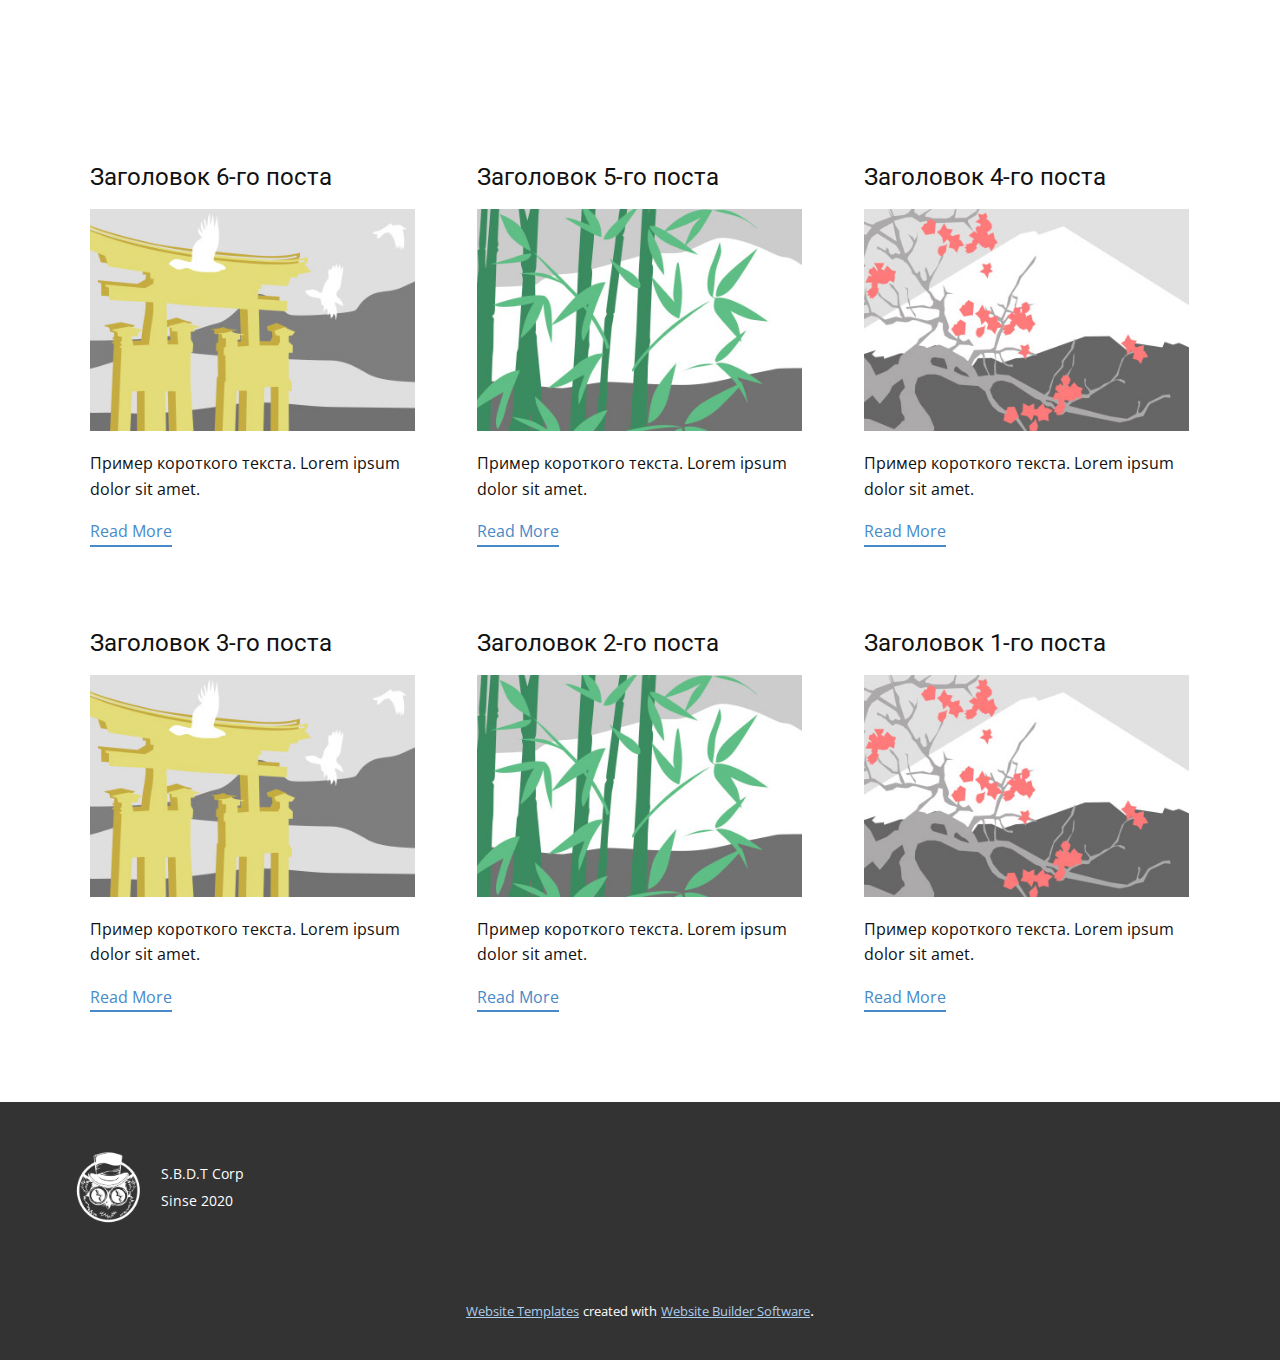
<file: blog/blog.html>
<!DOCTYPE html>
<html style="font-size: 16px;" lang="ru"><head>
    <meta name="viewport" content="width=device-width, initial-scale=1.0">
    <meta charset="utf-8">
    <meta name="keywords" content="Automation, Escape room, quest, bussiness">
    <meta name="description" content="Разработка тех поддержка кветс комнат">
    <title>Blog Template</title>
    <link rel="stylesheet" href="../nicepage.css" media="screen">
<link rel="stylesheet" href="../Blog-Template.css" media="screen">
    <script class="u-script" type="text/javascript" src="../jquery.js" defer=""></script>
    <script class="u-script" type="text/javascript" src="../nicepage.js" defer=""></script>
    <meta name="generator" content="Nicepage 5.9.10, nicepage.com">
    <link id="u-theme-google-font" rel="stylesheet" href="https://fonts.googleapis.com/css?family=Roboto:100,100i,300,300i,400,400i,500,500i,700,700i,900,900i|Open+Sans:300,300i,400,400i,500,500i,600,600i,700,700i,800,800i">
    
    
    <script type="application/ld+json">{
		"@context": "http://schema.org",
		"@type": "Organization",
		"name": "Site1",
		"logo": "/images/logo.png"
}</script>
    <meta name="theme-color" content="#478ac9">
  <meta data-intl-tel-input-cdn-path="intlTelInput/"></head>
  <body class="u-body u-xl-mode" data-lang="ru"><header class="u-clearfix u-header u-header" id="sec-5789"><a href="https://nicepage.com" class="u-image u-logo u-image-1" data-image-width="640" data-image-height="126">
        <img src="/images/logo.png" class="u-logo-image u-logo-image-1">
      </a><nav class="u-align-left u-font-size-14 u-menu u-menu-hamburger u-nav-spacing-25 u-offcanvas u-menu-1" data-responsive-from="XL">
        <div class="menu-collapse">
          <a class="u-button-style u-nav-link u-text-white" href="#" style="padding: 4px 0px; font-size: calc(1em + 8px);">
            <svg class="u-svg-link" preserveAspectRatio="xMidYMin slice" viewBox="0 0 302 302" style=""><use xmlns:xlink="http://www.w3.org/1999/xlink" xlink:href="#svg-7b92"></use></svg>
            <svg xmlns="http://www.w3.org/2000/svg" xmlns:xlink="http://www.w3.org/1999/xlink" version="1.1" id="svg-7b92" x="0px" y="0px" viewBox="0 0 302 302" style="enable-background:new 0 0 302 302;" xml:space="preserve" class="u-svg-content"><g><rect y="36" width="302" height="30"></rect><rect y="236" width="302" height="30"></rect><rect y="136" width="302" height="30"></rect>
</g><g></g><g></g><g></g><g></g><g></g><g></g><g></g><g></g><g></g><g></g><g></g><g></g><g></g><g></g><g></g></svg>
          </a>
        </div>
        <div class="u-custom-menu u-nav-container">
          <ul class="u-nav u-unstyled u-nav-1"><li class="u-nav-item"><a class="u-button-style u-nav-link u-palette-1-base u-text-active-white u-text-hover-grey-50 u-text-white" href="/he.html#carousel_6845" style="padding: 10px 20px;">דף הבית</a>
</li><li class="u-nav-item"><a class="u-button-style u-nav-link u-palette-1-base u-text-active-white u-text-hover-grey-50 u-text-white" href="/he.html#carousel_c0f6" style="padding: 10px 20px;">הצוות שלנו</a>
</li><li class="u-nav-item"><a class="u-button-style u-nav-link u-palette-1-base u-text-active-white u-text-hover-grey-50 u-text-white" href="/he.html#carousel_c68a" style="padding: 10px 20px;">צור קשר</a>
</li></ul>
        </div>
        <div class="u-custom-menu u-nav-container-collapse">
          <div class="u-align-center u-black u-container-style u-inner-container-layout u-opacity u-opacity-95 u-sidenav">
            <div class="u-inner-container-layout u-sidenav-overflow">
              <div class="u-menu-close"></div>
              <ul class="u-align-center u-nav u-popupmenu-items u-unstyled u-nav-2"><li class="u-nav-item"><a class="u-button-style u-nav-link" href="/he.html#carousel_6845">דף הבית</a>
</li><li class="u-nav-item"><a class="u-button-style u-nav-link" href="/he.html#carousel_c0f6">הצוות שלנו</a>
</li><li class="u-nav-item"><a class="u-button-style u-nav-link" href="/he.html#carousel_c68a">צור קשר</a>
</li></ul>
            </div>
          </div>
          <div class="u-black u-menu-overlay u-opacity u-opacity-70"></div>
        </div>
      </nav></header>
    <section class="u-clearfix u-section-1" id="sec-d27c">
      <div class="u-clearfix u-sheet u-valign-middle u-sheet-1"><!--blog--><!--blog_options_json--><!--{"type":"Recent","source":"","tags":"","count":""}--><!--/blog_options_json-->
        <div class="u-blog u-expanded-width u-repeater u-repeater-1"><!--blog_post-->
          <div class="u-blog-post u-container-style u-repeater-item u-white u-repeater-item-1">
            <div class="u-container-layout u-similar-container u-valign-top u-container-layout-1"><!--blog_post_header-->
              <h4 class="u-blog-control u-text u-text-1">
                <a class="u-post-header-link" href="/blog/пост-5.html">Заголовок 6-го поста</a>
              </h4><!--/blog_post_header--><!--blog_post_image-->
              <a class="u-post-header-link" href="/blog/пост-5.html"><img alt="" class="u-blog-control u-expanded-width u-image u-image-default u-image-1" src="/images/8ad73f3c.jpeg"></a><!--/blog_post_image--><!--blog_post_content-->
              <div class="u-blog-control u-post-content u-text u-text-2 fr-view">Пример короткого текста. Lorem ipsum dolor sit amet.</div><!--/blog_post_content--><!--blog_post_readmore-->
              <a href="/blog/пост-5.html" class="u-blog-control u-border-2 u-border-palette-1-base u-btn u-btn-rectangle u-button-style u-none u-btn-1"><!--blog_post_readmore_content--><!--options_json--><!--{"content":"Read More","defaultValue":"Читать дальше"}--><!--/options_json-->Read More<!--/blog_post_readmore_content--></a><!--/blog_post_readmore-->
            </div>
          </div><div class="u-blog-post u-container-style u-repeater-item u-video-cover u-white">
            <div class="u-container-layout u-similar-container u-valign-top u-container-layout-2"><!--blog_post_header-->
              <h4 class="u-blog-control u-text u-text-3">
                <a class="u-post-header-link" href="/blog/пост-4.html">Заголовок 5-го поста</a>
              </h4><!--/blog_post_header--><!--blog_post_image-->
              <a class="u-post-header-link" href="/blog/пост-4.html"><img alt="" class="u-blog-control u-expanded-width u-image u-image-default u-image-2" src="/images/68f64b9d.jpeg"></a><!--/blog_post_image--><!--blog_post_content-->
              <div class="u-blog-control u-post-content u-text u-text-4 fr-view">Пример короткого текста. Lorem ipsum dolor sit amet.</div><!--/blog_post_content--><!--blog_post_readmore-->
              <a href="/blog/пост-4.html" class="u-blog-control u-border-2 u-border-palette-1-base u-btn u-btn-rectangle u-button-style u-none u-btn-2"><!--blog_post_readmore_content--><!--options_json--><!--{"content":"Read More","defaultValue":"Читать дальше"}--><!--/options_json-->Read More<!--/blog_post_readmore_content--></a><!--/blog_post_readmore-->
            </div>
          </div><div class="u-blog-post u-container-style u-repeater-item u-video-cover u-white">
            <div class="u-container-layout u-similar-container u-valign-top u-container-layout-3"><!--blog_post_header-->
              <h4 class="u-blog-control u-text u-text-5">
                <a class="u-post-header-link" href="/blog/пост-3.html">Заголовок 4-го поста</a>
              </h4><!--/blog_post_header--><!--blog_post_image-->
              <a class="u-post-header-link" href="/blog/пост-3.html"><img alt="" class="u-blog-control u-expanded-width u-image u-image-default u-image-3" src="/images/0fd3416c.jpeg"></a><!--/blog_post_image--><!--blog_post_content-->
              <div class="u-blog-control u-post-content u-text u-text-6 fr-view">Пример короткого текста. Lorem ipsum dolor sit amet.</div><!--/blog_post_content--><!--blog_post_readmore-->
              <a href="/blog/пост-3.html" class="u-blog-control u-border-2 u-border-palette-1-base u-btn u-btn-rectangle u-button-style u-none u-btn-3"><!--blog_post_readmore_content--><!--options_json--><!--{"content":"Read More","defaultValue":"Читать дальше"}--><!--/options_json-->Read More<!--/blog_post_readmore_content--></a><!--/blog_post_readmore-->
            </div>
          </div><div class="u-blog-post u-container-style u-repeater-item u-white u-repeater-item-1">
            <div class="u-container-layout u-similar-container u-valign-top u-container-layout-1"><!--blog_post_header-->
              <h4 class="u-blog-control u-text u-text-1">
                <a class="u-post-header-link" href="/blog/пост-2.html">Заголовок 3-го поста</a>
              </h4><!--/blog_post_header--><!--blog_post_image-->
              <a class="u-post-header-link" href="/blog/пост-2.html"><img alt="" class="u-blog-control u-expanded-width u-image u-image-default u-image-1" src="/images/8ad73f3c.jpeg"></a><!--/blog_post_image--><!--blog_post_content-->
              <div class="u-blog-control u-post-content u-text u-text-2 fr-view">Пример короткого текста. Lorem ipsum dolor sit amet.</div><!--/blog_post_content--><!--blog_post_readmore-->
              <a href="/blog/пост-2.html" class="u-blog-control u-border-2 u-border-palette-1-base u-btn u-btn-rectangle u-button-style u-none u-btn-1"><!--blog_post_readmore_content--><!--options_json--><!--{"content":"Read More","defaultValue":"Читать дальше"}--><!--/options_json-->Read More<!--/blog_post_readmore_content--></a><!--/blog_post_readmore-->
            </div>
          </div><div class="u-blog-post u-container-style u-repeater-item u-video-cover u-white">
            <div class="u-container-layout u-similar-container u-valign-top u-container-layout-2"><!--blog_post_header-->
              <h4 class="u-blog-control u-text u-text-3">
                <a class="u-post-header-link" href="/blog/пост-1.html">Заголовок 2-го поста</a>
              </h4><!--/blog_post_header--><!--blog_post_image-->
              <a class="u-post-header-link" href="/blog/пост-1.html"><img alt="" class="u-blog-control u-expanded-width u-image u-image-default u-image-2" src="/images/68f64b9d.jpeg"></a><!--/blog_post_image--><!--blog_post_content-->
              <div class="u-blog-control u-post-content u-text u-text-4 fr-view">Пример короткого текста. Lorem ipsum dolor sit amet.</div><!--/blog_post_content--><!--blog_post_readmore-->
              <a href="/blog/пост-1.html" class="u-blog-control u-border-2 u-border-palette-1-base u-btn u-btn-rectangle u-button-style u-none u-btn-2"><!--blog_post_readmore_content--><!--options_json--><!--{"content":"Read More","defaultValue":"Читать дальше"}--><!--/options_json-->Read More<!--/blog_post_readmore_content--></a><!--/blog_post_readmore-->
            </div>
          </div><div class="u-blog-post u-container-style u-repeater-item u-video-cover u-white">
            <div class="u-container-layout u-similar-container u-valign-top u-container-layout-3"><!--blog_post_header-->
              <h4 class="u-blog-control u-text u-text-5">
                <a class="u-post-header-link" href="/blog/пост.html">Заголовок 1-го поста</a>
              </h4><!--/blog_post_header--><!--blog_post_image-->
              <a class="u-post-header-link" href="/blog/пост.html"><img alt="" class="u-blog-control u-expanded-width u-image u-image-default u-image-3" src="/images/0fd3416c.jpeg"></a><!--/blog_post_image--><!--blog_post_content-->
              <div class="u-blog-control u-post-content u-text u-text-6 fr-view">Пример короткого текста. Lorem ipsum dolor sit amet.</div><!--/blog_post_content--><!--blog_post_readmore-->
              <a href="/blog/пост.html" class="u-blog-control u-border-2 u-border-palette-1-base u-btn u-btn-rectangle u-button-style u-none u-btn-3"><!--blog_post_readmore_content--><!--options_json--><!--{"content":"Read More","defaultValue":"Читать дальше"}--><!--/options_json-->Read More<!--/blog_post_readmore_content--></a><!--/blog_post_readmore-->
            </div>
          </div><!--/blog_post--><!--blog_post-->
          <!--/blog_post--><!--blog_post-->
          <!--/blog_post-->
        </div><!--/blog-->
      </div>
    </section>
    
    
    <footer class="u-align-center u-clearfix u-footer u-grey-80 u-footer" id="sec-977c"><div class="u-clearfix u-sheet u-sheet-1">
        <img class="u-image u-image-contain u-image-default u-preserve-proportions u-image-1" src="/images/IMG22.png" alt="" data-image-width="776" data-image-height="767">
        <p class="u-align-left u-small-text u-text u-text-variant u-text-1">S.B.D.T Corp</p>
        <p class="u-align-left u-small-text u-text u-text-variant u-text-2">Sinse 2020</p>
      </div></footer>
    <section class="u-backlink u-clearfix u-grey-80">
      <a class="u-link" href="https://nicepage.com/website-templates" target="_blank">
        <span>Website Templates</span>
      </a>
      <p class="u-text">
        <span>created with</span>
      </p>
      <a class="u-link" href="" target="_blank">
        <span>Website Builder Software</span>
      </a>. 
    </section>
  
</body></html>
</file>
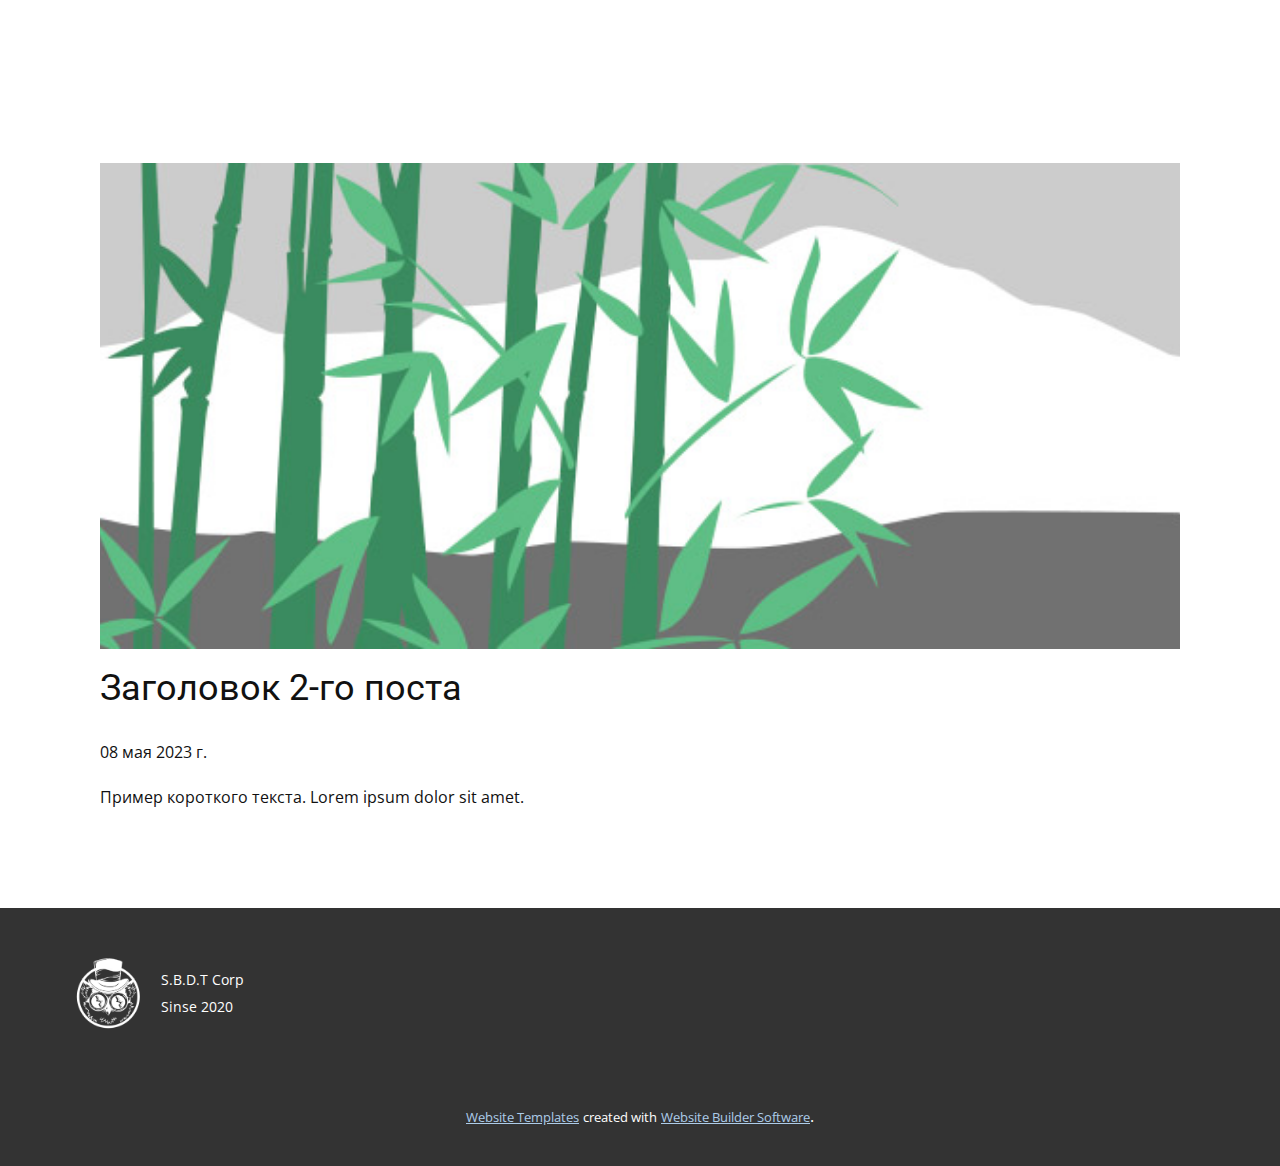
<file: blog/пост-1.html>
<!DOCTYPE html>
<html style="font-size: 16px;" lang="ru"><head>
    <meta name="viewport" content="width=device-width, initial-scale=1.0">
    <meta charset="utf-8">
    <meta name="keywords" content="Заголовок 1-го поста">
    <meta name="description" content="Разработка тех поддержка кветс комнат">
    <title>Заголовок 2-го поста</title>
    <link rel="stylesheet" href="/nicepage.css" media="screen">
<link rel="stylesheet" href="/Post-Template.css" media="screen">
    <script class="u-script" type="text/javascript" src="/jquery.js" defer=""></script>
    <script class="u-script" type="text/javascript" src="/nicepage.js" defer=""></script>
    <meta name="generator" content="Nicepage 5.9.10, nicepage.com">
    <link id="u-theme-google-font" rel="stylesheet" href="https://fonts.googleapis.com/css?family=Roboto:100,100i,300,300i,400,400i,500,500i,700,700i,900,900i|Open+Sans:300,300i,400,400i,500,500i,600,600i,700,700i,800,800i">
    
    
    <script type="application/ld+json">{
		"@context": "http://schema.org",
		"@type": "Organization",
		"name": "Site1",
		"logo": "/images/logo.png"
}</script>
    <meta name="theme-color" content="#478ac9">
  <meta data-intl-tel-input-cdn-path="intlTelInput/"></head>
  <body class="u-body u-xl-mode" data-lang="ru"><header class="u-clearfix u-header u-header" id="sec-5789"><a href="https://nicepage.com" class="u-image u-logo u-image-1" data-image-width="640" data-image-height="126">
        <img src="/images/logo.png" class="u-logo-image u-logo-image-1">
      </a><nav class="u-align-left u-font-size-14 u-menu u-menu-hamburger u-nav-spacing-25 u-offcanvas u-menu-1" data-responsive-from="XL">
        <div class="menu-collapse">
          <a class="u-button-style u-nav-link u-text-white" href="#" style="padding: 4px 0px; font-size: calc(1em + 8px);">
            <svg class="u-svg-link" preserveAspectRatio="xMidYMin slice" viewBox="0 0 302 302" style=""><use xmlns:xlink="http://www.w3.org/1999/xlink" xlink:href="#svg-7b92"></use></svg>
            <svg xmlns="http://www.w3.org/2000/svg" xmlns:xlink="http://www.w3.org/1999/xlink" version="1.1" id="svg-7b92" x="0px" y="0px" viewBox="0 0 302 302" style="enable-background:new 0 0 302 302;" xml:space="preserve" class="u-svg-content"><g><rect y="36" width="302" height="30"></rect><rect y="236" width="302" height="30"></rect><rect y="136" width="302" height="30"></rect>
</g><g></g><g></g><g></g><g></g><g></g><g></g><g></g><g></g><g></g><g></g><g></g><g></g><g></g><g></g><g></g></svg>
          </a>
        </div>
        <div class="u-custom-menu u-nav-container">
          <ul class="u-nav u-unstyled u-nav-1"><li class="u-nav-item"><a class="u-button-style u-nav-link u-palette-1-base u-text-active-white u-text-hover-grey-50 u-text-white" href="/he.html#carousel_6845" style="padding: 10px 20px;">דף הבית</a>
</li><li class="u-nav-item"><a class="u-button-style u-nav-link u-palette-1-base u-text-active-white u-text-hover-grey-50 u-text-white" href="/he.html#carousel_c0f6" style="padding: 10px 20px;">הצוות שלנו</a>
</li><li class="u-nav-item"><a class="u-button-style u-nav-link u-palette-1-base u-text-active-white u-text-hover-grey-50 u-text-white" href="/he.html#carousel_c68a" style="padding: 10px 20px;">צור קשר</a>
</li></ul>
        </div>
        <div class="u-custom-menu u-nav-container-collapse">
          <div class="u-align-center u-black u-container-style u-inner-container-layout u-opacity u-opacity-95 u-sidenav">
            <div class="u-inner-container-layout u-sidenav-overflow">
              <div class="u-menu-close"></div>
              <ul class="u-align-center u-nav u-popupmenu-items u-unstyled u-nav-2"><li class="u-nav-item"><a class="u-button-style u-nav-link" href="/he.html#carousel_6845">דף הבית</a>
</li><li class="u-nav-item"><a class="u-button-style u-nav-link" href="/he.html#carousel_c0f6">הצוות שלנו</a>
</li><li class="u-nav-item"><a class="u-button-style u-nav-link" href="/he.html#carousel_c68a">צור קשר</a>
</li></ul>
            </div>
          </div>
          <div class="u-black u-menu-overlay u-opacity u-opacity-70"></div>
        </div>
      </nav></header>
    <section class="u-align-center u-clearfix u-section-1" id="sec-55bd">
      <div class="u-clearfix u-sheet u-valign-middle-md u-valign-middle-sm u-valign-middle-xs u-sheet-1"><!--post_details--><!--post_details_options_json--><!--{"source":""}--><!--/post_details_options_json--><!--blog_post-->
        <div class="u-container-style u-expanded-width u-post-details u-post-details-1">
          <div class="u-container-layout u-valign-middle u-container-layout-1"><!--blog_post_image-->
            <img alt="" class="u-blog-control u-expanded-width u-image u-image-default u-image-1" src="/images/68f64b9d.jpeg"><!--/blog_post_image--><!--blog_post_header-->
            <h2 class="u-blog-control u-text u-text-1">Заголовок 2-го поста</h2><!--/blog_post_header--><!--blog_post_metadata-->
            <div class="u-blog-control u-metadata u-metadata-1"><!--blog_post_metadata_date-->
              <span class="u-meta-date u-meta-icon">08 мая 2023 г.</span><!--/blog_post_metadata_date--><!--blog_post_metadata_category-->
              <!--/blog_post_metadata_category--><!--blog_post_metadata_comments-->
              <!--/blog_post_metadata_comments-->
            </div><!--/blog_post_metadata--><!--blog_post_content-->
            <div class="u-align-justify u-blog-control u-post-content u-text u-text-2 fr-view">
  Пример короткого текста. Lorem ipsum dolor sit amet.
  </div><!--/blog_post_content-->
          </div>
        </div><!--/blog_post--><!--/post_details-->
      </div>
    </section>
    
    
    <footer class="u-align-center u-clearfix u-footer u-grey-80 u-footer" id="sec-977c"><div class="u-clearfix u-sheet u-sheet-1">
        <img class="u-image u-image-contain u-image-default u-preserve-proportions u-image-1" src="/images/IMG22.png" alt="" data-image-width="776" data-image-height="767">
        <p class="u-align-left u-small-text u-text u-text-variant u-text-1">S.B.D.T Corp</p>
        <p class="u-align-left u-small-text u-text u-text-variant u-text-2">Sinse 2020</p>
      </div></footer>
    <section class="u-backlink u-clearfix u-grey-80">
      <a class="u-link" href="https://nicepage.com/website-templates" target="_blank">
        <span>Website Templates</span>
      </a>
      <p class="u-text">
        <span>created with</span>
      </p>
      <a class="u-link" href="" target="_blank">
        <span>Website Builder Software</span>
      </a>. 
    </section>
  
</body></html>
</file>
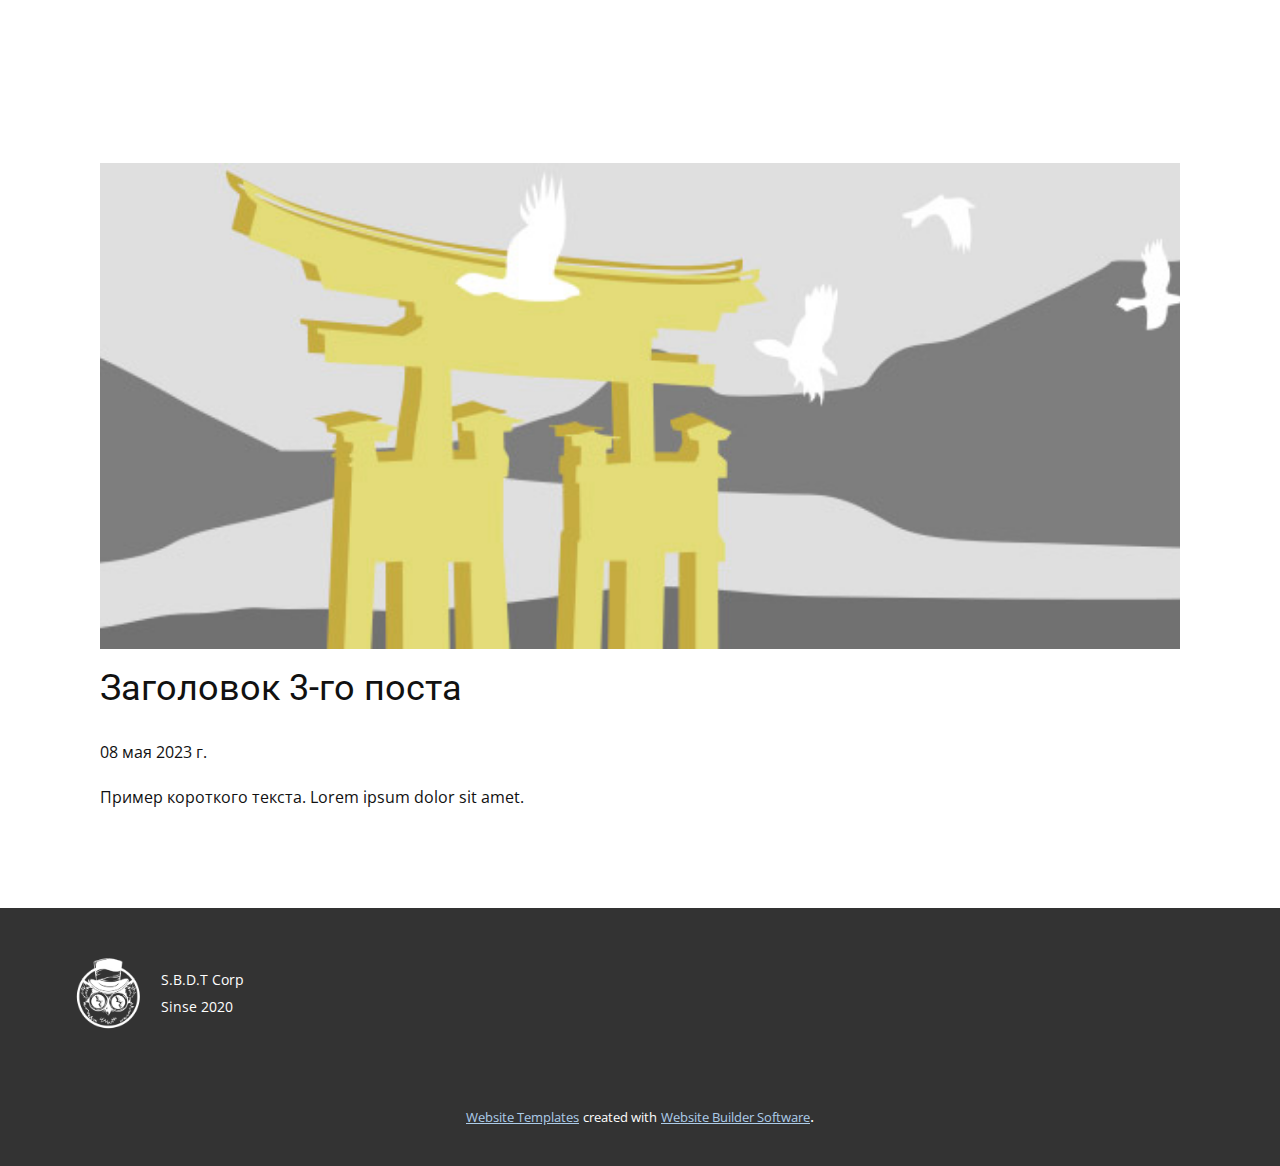
<file: blog/пост-2.html>
<!DOCTYPE html>
<html style="font-size: 16px;" lang="ru"><head>
    <meta name="viewport" content="width=device-width, initial-scale=1.0">
    <meta charset="utf-8">
    <meta name="keywords" content="Заголовок 1-го поста">
    <meta name="description" content="Разработка тех поддержка кветс комнат">
    <title>Заголовок 3-го поста</title>
    <link rel="stylesheet" href="/nicepage.css" media="screen">
<link rel="stylesheet" href="/Post-Template.css" media="screen">
    <script class="u-script" type="text/javascript" src="/jquery.js" defer=""></script>
    <script class="u-script" type="text/javascript" src="/nicepage.js" defer=""></script>
    <meta name="generator" content="Nicepage 5.9.10, nicepage.com">
    <link id="u-theme-google-font" rel="stylesheet" href="https://fonts.googleapis.com/css?family=Roboto:100,100i,300,300i,400,400i,500,500i,700,700i,900,900i|Open+Sans:300,300i,400,400i,500,500i,600,600i,700,700i,800,800i">
    
    
    <script type="application/ld+json">{
		"@context": "http://schema.org",
		"@type": "Organization",
		"name": "Site1",
		"logo": "/images/logo.png"
}</script>
    <meta name="theme-color" content="#478ac9">
  <meta data-intl-tel-input-cdn-path="intlTelInput/"></head>
  <body class="u-body u-xl-mode" data-lang="ru"><header class="u-clearfix u-header u-header" id="sec-5789"><a href="https://nicepage.com" class="u-image u-logo u-image-1" data-image-width="640" data-image-height="126">
        <img src="/images/logo.png" class="u-logo-image u-logo-image-1">
      </a><nav class="u-align-left u-font-size-14 u-menu u-menu-hamburger u-nav-spacing-25 u-offcanvas u-menu-1" data-responsive-from="XL">
        <div class="menu-collapse">
          <a class="u-button-style u-nav-link u-text-white" href="#" style="padding: 4px 0px; font-size: calc(1em + 8px);">
            <svg class="u-svg-link" preserveAspectRatio="xMidYMin slice" viewBox="0 0 302 302" style=""><use xmlns:xlink="http://www.w3.org/1999/xlink" xlink:href="#svg-7b92"></use></svg>
            <svg xmlns="http://www.w3.org/2000/svg" xmlns:xlink="http://www.w3.org/1999/xlink" version="1.1" id="svg-7b92" x="0px" y="0px" viewBox="0 0 302 302" style="enable-background:new 0 0 302 302;" xml:space="preserve" class="u-svg-content"><g><rect y="36" width="302" height="30"></rect><rect y="236" width="302" height="30"></rect><rect y="136" width="302" height="30"></rect>
</g><g></g><g></g><g></g><g></g><g></g><g></g><g></g><g></g><g></g><g></g><g></g><g></g><g></g><g></g><g></g></svg>
          </a>
        </div>
        <div class="u-custom-menu u-nav-container">
          <ul class="u-nav u-unstyled u-nav-1"><li class="u-nav-item"><a class="u-button-style u-nav-link u-palette-1-base u-text-active-white u-text-hover-grey-50 u-text-white" href="/he.html#carousel_6845" style="padding: 10px 20px;">דף הבית</a>
</li><li class="u-nav-item"><a class="u-button-style u-nav-link u-palette-1-base u-text-active-white u-text-hover-grey-50 u-text-white" href="/he.html#carousel_c0f6" style="padding: 10px 20px;">הצוות שלנו</a>
</li><li class="u-nav-item"><a class="u-button-style u-nav-link u-palette-1-base u-text-active-white u-text-hover-grey-50 u-text-white" href="/he.html#carousel_c68a" style="padding: 10px 20px;">צור קשר</a>
</li></ul>
        </div>
        <div class="u-custom-menu u-nav-container-collapse">
          <div class="u-align-center u-black u-container-style u-inner-container-layout u-opacity u-opacity-95 u-sidenav">
            <div class="u-inner-container-layout u-sidenav-overflow">
              <div class="u-menu-close"></div>
              <ul class="u-align-center u-nav u-popupmenu-items u-unstyled u-nav-2"><li class="u-nav-item"><a class="u-button-style u-nav-link" href="/he.html#carousel_6845">דף הבית</a>
</li><li class="u-nav-item"><a class="u-button-style u-nav-link" href="/he.html#carousel_c0f6">הצוות שלנו</a>
</li><li class="u-nav-item"><a class="u-button-style u-nav-link" href="/he.html#carousel_c68a">צור קשר</a>
</li></ul>
            </div>
          </div>
          <div class="u-black u-menu-overlay u-opacity u-opacity-70"></div>
        </div>
      </nav></header>
    <section class="u-align-center u-clearfix u-section-1" id="sec-55bd">
      <div class="u-clearfix u-sheet u-valign-middle-md u-valign-middle-sm u-valign-middle-xs u-sheet-1"><!--post_details--><!--post_details_options_json--><!--{"source":""}--><!--/post_details_options_json--><!--blog_post-->
        <div class="u-container-style u-expanded-width u-post-details u-post-details-1">
          <div class="u-container-layout u-valign-middle u-container-layout-1"><!--blog_post_image-->
            <img alt="" class="u-blog-control u-expanded-width u-image u-image-default u-image-1" src="/images/8ad73f3c.jpeg"><!--/blog_post_image--><!--blog_post_header-->
            <h2 class="u-blog-control u-text u-text-1">Заголовок 3-го поста</h2><!--/blog_post_header--><!--blog_post_metadata-->
            <div class="u-blog-control u-metadata u-metadata-1"><!--blog_post_metadata_date-->
              <span class="u-meta-date u-meta-icon">08 мая 2023 г.</span><!--/blog_post_metadata_date--><!--blog_post_metadata_category-->
              <!--/blog_post_metadata_category--><!--blog_post_metadata_comments-->
              <!--/blog_post_metadata_comments-->
            </div><!--/blog_post_metadata--><!--blog_post_content-->
            <div class="u-align-justify u-blog-control u-post-content u-text u-text-2 fr-view">
  Пример короткого текста. Lorem ipsum dolor sit amet.
  </div><!--/blog_post_content-->
          </div>
        </div><!--/blog_post--><!--/post_details-->
      </div>
    </section>
    
    
    <footer class="u-align-center u-clearfix u-footer u-grey-80 u-footer" id="sec-977c"><div class="u-clearfix u-sheet u-sheet-1">
        <img class="u-image u-image-contain u-image-default u-preserve-proportions u-image-1" src="/images/IMG22.png" alt="" data-image-width="776" data-image-height="767">
        <p class="u-align-left u-small-text u-text u-text-variant u-text-1">S.B.D.T Corp</p>
        <p class="u-align-left u-small-text u-text u-text-variant u-text-2">Sinse 2020</p>
      </div></footer>
    <section class="u-backlink u-clearfix u-grey-80">
      <a class="u-link" href="https://nicepage.com/website-templates" target="_blank">
        <span>Website Templates</span>
      </a>
      <p class="u-text">
        <span>created with</span>
      </p>
      <a class="u-link" href="" target="_blank">
        <span>Website Builder Software</span>
      </a>. 
    </section>
  
</body></html>
</file>
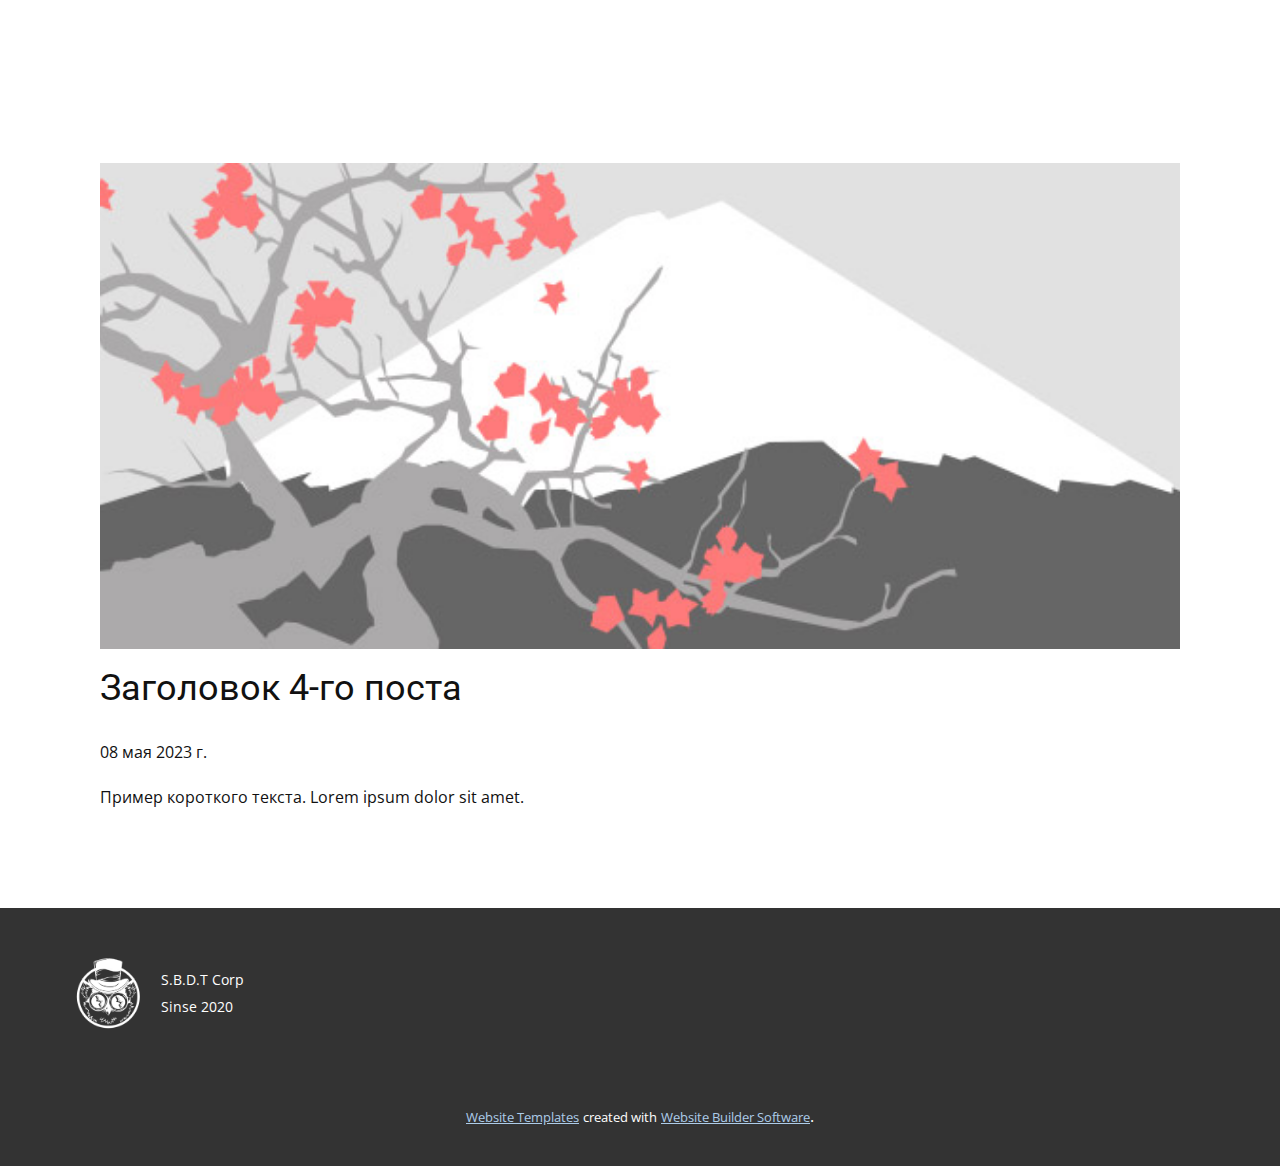
<file: blog/пост-3.html>
<!DOCTYPE html>
<html style="font-size: 16px;" lang="ru"><head>
    <meta name="viewport" content="width=device-width, initial-scale=1.0">
    <meta charset="utf-8">
    <meta name="keywords" content="Заголовок 1-го поста">
    <meta name="description" content="Разработка тех поддержка кветс комнат">
    <title>Заголовок 4-го поста</title>
    <link rel="stylesheet" href="/nicepage.css" media="screen">
<link rel="stylesheet" href="/Post-Template.css" media="screen">
    <script class="u-script" type="text/javascript" src="/jquery.js" defer=""></script>
    <script class="u-script" type="text/javascript" src="/nicepage.js" defer=""></script>
    <meta name="generator" content="Nicepage 5.9.10, nicepage.com">
    <link id="u-theme-google-font" rel="stylesheet" href="https://fonts.googleapis.com/css?family=Roboto:100,100i,300,300i,400,400i,500,500i,700,700i,900,900i|Open+Sans:300,300i,400,400i,500,500i,600,600i,700,700i,800,800i">
    
    
    <script type="application/ld+json">{
		"@context": "http://schema.org",
		"@type": "Organization",
		"name": "Site1",
		"logo": "/images/logo.png"
}</script>
    <meta name="theme-color" content="#478ac9">
  <meta data-intl-tel-input-cdn-path="intlTelInput/"></head>
  <body class="u-body u-xl-mode" data-lang="ru"><header class="u-clearfix u-header u-header" id="sec-5789"><a href="https://nicepage.com" class="u-image u-logo u-image-1" data-image-width="640" data-image-height="126">
        <img src="/images/logo.png" class="u-logo-image u-logo-image-1">
      </a><nav class="u-align-left u-font-size-14 u-menu u-menu-hamburger u-nav-spacing-25 u-offcanvas u-menu-1" data-responsive-from="XL">
        <div class="menu-collapse">
          <a class="u-button-style u-nav-link u-text-white" href="#" style="padding: 4px 0px; font-size: calc(1em + 8px);">
            <svg class="u-svg-link" preserveAspectRatio="xMidYMin slice" viewBox="0 0 302 302" style=""><use xmlns:xlink="http://www.w3.org/1999/xlink" xlink:href="#svg-7b92"></use></svg>
            <svg xmlns="http://www.w3.org/2000/svg" xmlns:xlink="http://www.w3.org/1999/xlink" version="1.1" id="svg-7b92" x="0px" y="0px" viewBox="0 0 302 302" style="enable-background:new 0 0 302 302;" xml:space="preserve" class="u-svg-content"><g><rect y="36" width="302" height="30"></rect><rect y="236" width="302" height="30"></rect><rect y="136" width="302" height="30"></rect>
</g><g></g><g></g><g></g><g></g><g></g><g></g><g></g><g></g><g></g><g></g><g></g><g></g><g></g><g></g><g></g></svg>
          </a>
        </div>
        <div class="u-custom-menu u-nav-container">
          <ul class="u-nav u-unstyled u-nav-1"><li class="u-nav-item"><a class="u-button-style u-nav-link u-palette-1-base u-text-active-white u-text-hover-grey-50 u-text-white" href="/he.html#carousel_6845" style="padding: 10px 20px;">דף הבית</a>
</li><li class="u-nav-item"><a class="u-button-style u-nav-link u-palette-1-base u-text-active-white u-text-hover-grey-50 u-text-white" href="/he.html#carousel_c0f6" style="padding: 10px 20px;">הצוות שלנו</a>
</li><li class="u-nav-item"><a class="u-button-style u-nav-link u-palette-1-base u-text-active-white u-text-hover-grey-50 u-text-white" href="/he.html#carousel_c68a" style="padding: 10px 20px;">צור קשר</a>
</li></ul>
        </div>
        <div class="u-custom-menu u-nav-container-collapse">
          <div class="u-align-center u-black u-container-style u-inner-container-layout u-opacity u-opacity-95 u-sidenav">
            <div class="u-inner-container-layout u-sidenav-overflow">
              <div class="u-menu-close"></div>
              <ul class="u-align-center u-nav u-popupmenu-items u-unstyled u-nav-2"><li class="u-nav-item"><a class="u-button-style u-nav-link" href="/he.html#carousel_6845">דף הבית</a>
</li><li class="u-nav-item"><a class="u-button-style u-nav-link" href="/he.html#carousel_c0f6">הצוות שלנו</a>
</li><li class="u-nav-item"><a class="u-button-style u-nav-link" href="/he.html#carousel_c68a">צור קשר</a>
</li></ul>
            </div>
          </div>
          <div class="u-black u-menu-overlay u-opacity u-opacity-70"></div>
        </div>
      </nav></header>
    <section class="u-align-center u-clearfix u-section-1" id="sec-55bd">
      <div class="u-clearfix u-sheet u-valign-middle-md u-valign-middle-sm u-valign-middle-xs u-sheet-1"><!--post_details--><!--post_details_options_json--><!--{"source":""}--><!--/post_details_options_json--><!--blog_post-->
        <div class="u-container-style u-expanded-width u-post-details u-post-details-1">
          <div class="u-container-layout u-valign-middle u-container-layout-1"><!--blog_post_image-->
            <img alt="" class="u-blog-control u-expanded-width u-image u-image-default u-image-1" src="/images/0fd3416c.jpeg"><!--/blog_post_image--><!--blog_post_header-->
            <h2 class="u-blog-control u-text u-text-1">Заголовок 4-го поста</h2><!--/blog_post_header--><!--blog_post_metadata-->
            <div class="u-blog-control u-metadata u-metadata-1"><!--blog_post_metadata_date-->
              <span class="u-meta-date u-meta-icon">08 мая 2023 г.</span><!--/blog_post_metadata_date--><!--blog_post_metadata_category-->
              <!--/blog_post_metadata_category--><!--blog_post_metadata_comments-->
              <!--/blog_post_metadata_comments-->
            </div><!--/blog_post_metadata--><!--blog_post_content-->
            <div class="u-align-justify u-blog-control u-post-content u-text u-text-2 fr-view">
  Пример короткого текста. Lorem ipsum dolor sit amet.
  </div><!--/blog_post_content-->
          </div>
        </div><!--/blog_post--><!--/post_details-->
      </div>
    </section>
    
    
    <footer class="u-align-center u-clearfix u-footer u-grey-80 u-footer" id="sec-977c"><div class="u-clearfix u-sheet u-sheet-1">
        <img class="u-image u-image-contain u-image-default u-preserve-proportions u-image-1" src="/images/IMG22.png" alt="" data-image-width="776" data-image-height="767">
        <p class="u-align-left u-small-text u-text u-text-variant u-text-1">S.B.D.T Corp</p>
        <p class="u-align-left u-small-text u-text u-text-variant u-text-2">Sinse 2020</p>
      </div></footer>
    <section class="u-backlink u-clearfix u-grey-80">
      <a class="u-link" href="https://nicepage.com/website-templates" target="_blank">
        <span>Website Templates</span>
      </a>
      <p class="u-text">
        <span>created with</span>
      </p>
      <a class="u-link" href="" target="_blank">
        <span>Website Builder Software</span>
      </a>. 
    </section>
  
</body></html>
</file>
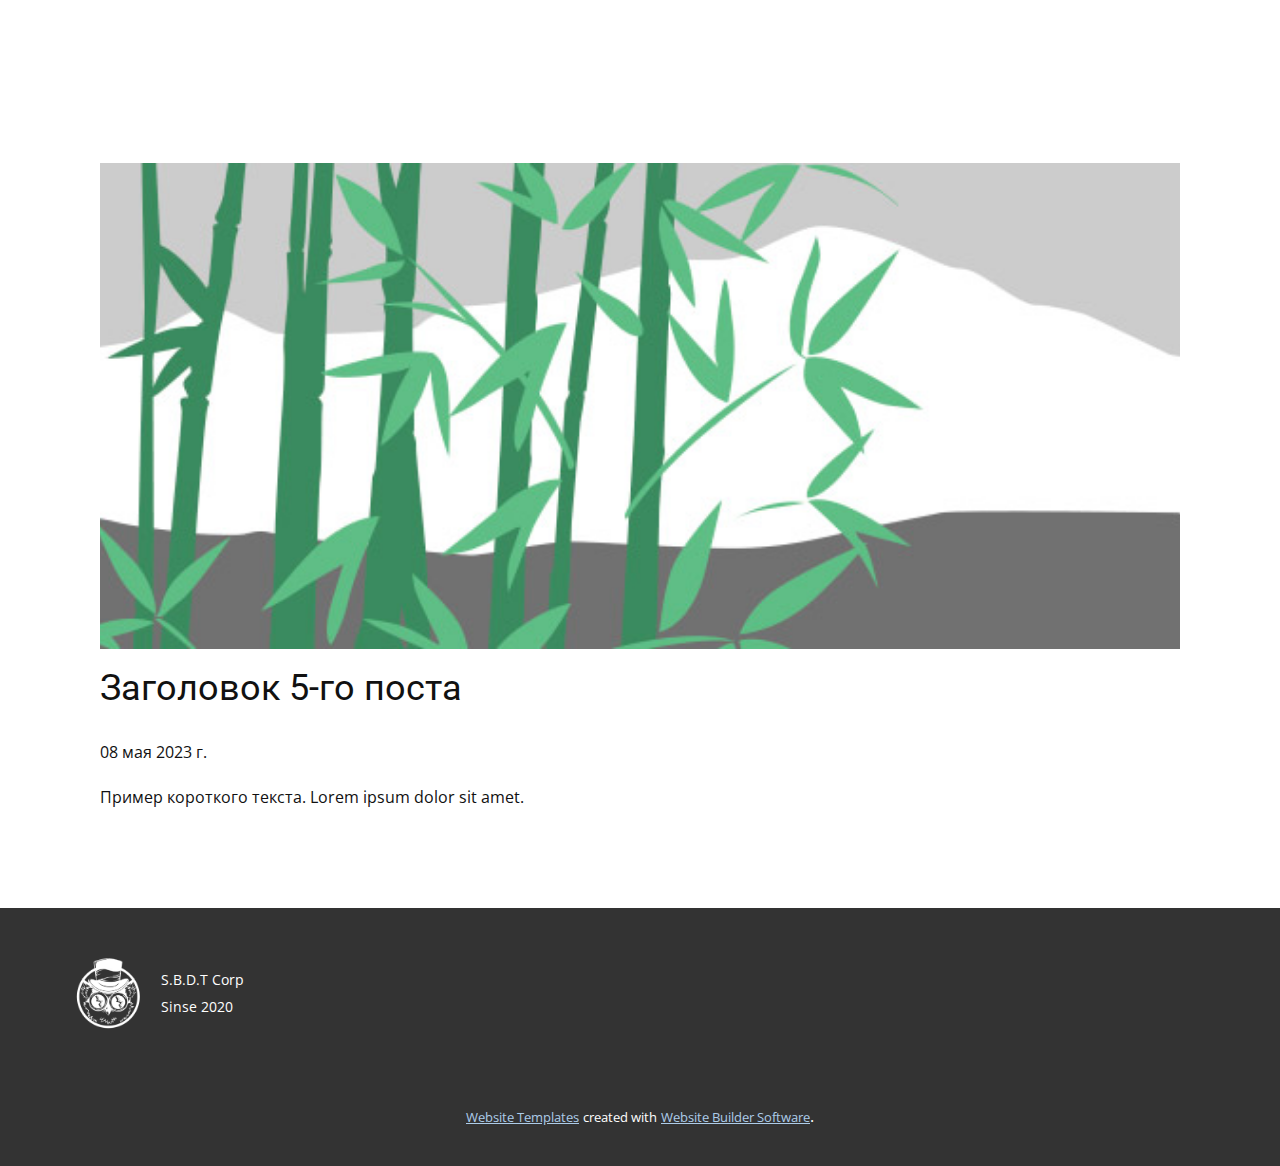
<file: blog/пост-4.html>
<!DOCTYPE html>
<html style="font-size: 16px;" lang="ru"><head>
    <meta name="viewport" content="width=device-width, initial-scale=1.0">
    <meta charset="utf-8">
    <meta name="keywords" content="Заголовок 1-го поста">
    <meta name="description" content="Разработка тех поддержка кветс комнат">
    <title>Заголовок 5-го поста</title>
    <link rel="stylesheet" href="/nicepage.css" media="screen">
<link rel="stylesheet" href="/Post-Template.css" media="screen">
    <script class="u-script" type="text/javascript" src="/jquery.js" defer=""></script>
    <script class="u-script" type="text/javascript" src="/nicepage.js" defer=""></script>
    <meta name="generator" content="Nicepage 5.9.10, nicepage.com">
    <link id="u-theme-google-font" rel="stylesheet" href="https://fonts.googleapis.com/css?family=Roboto:100,100i,300,300i,400,400i,500,500i,700,700i,900,900i|Open+Sans:300,300i,400,400i,500,500i,600,600i,700,700i,800,800i">
    
    
    <script type="application/ld+json">{
		"@context": "http://schema.org",
		"@type": "Organization",
		"name": "Site1",
		"logo": "/images/logo.png"
}</script>
    <meta name="theme-color" content="#478ac9">
  <meta data-intl-tel-input-cdn-path="intlTelInput/"></head>
  <body class="u-body u-xl-mode" data-lang="ru"><header class="u-clearfix u-header u-header" id="sec-5789"><a href="https://nicepage.com" class="u-image u-logo u-image-1" data-image-width="640" data-image-height="126">
        <img src="/images/logo.png" class="u-logo-image u-logo-image-1">
      </a><nav class="u-align-left u-font-size-14 u-menu u-menu-hamburger u-nav-spacing-25 u-offcanvas u-menu-1" data-responsive-from="XL">
        <div class="menu-collapse">
          <a class="u-button-style u-nav-link u-text-white" href="#" style="padding: 4px 0px; font-size: calc(1em + 8px);">
            <svg class="u-svg-link" preserveAspectRatio="xMidYMin slice" viewBox="0 0 302 302" style=""><use xmlns:xlink="http://www.w3.org/1999/xlink" xlink:href="#svg-7b92"></use></svg>
            <svg xmlns="http://www.w3.org/2000/svg" xmlns:xlink="http://www.w3.org/1999/xlink" version="1.1" id="svg-7b92" x="0px" y="0px" viewBox="0 0 302 302" style="enable-background:new 0 0 302 302;" xml:space="preserve" class="u-svg-content"><g><rect y="36" width="302" height="30"></rect><rect y="236" width="302" height="30"></rect><rect y="136" width="302" height="30"></rect>
</g><g></g><g></g><g></g><g></g><g></g><g></g><g></g><g></g><g></g><g></g><g></g><g></g><g></g><g></g><g></g></svg>
          </a>
        </div>
        <div class="u-custom-menu u-nav-container">
          <ul class="u-nav u-unstyled u-nav-1"><li class="u-nav-item"><a class="u-button-style u-nav-link u-palette-1-base u-text-active-white u-text-hover-grey-50 u-text-white" href="/he.html#carousel_6845" style="padding: 10px 20px;">דף הבית</a>
</li><li class="u-nav-item"><a class="u-button-style u-nav-link u-palette-1-base u-text-active-white u-text-hover-grey-50 u-text-white" href="/he.html#carousel_c0f6" style="padding: 10px 20px;">הצוות שלנו</a>
</li><li class="u-nav-item"><a class="u-button-style u-nav-link u-palette-1-base u-text-active-white u-text-hover-grey-50 u-text-white" href="/he.html#carousel_c68a" style="padding: 10px 20px;">צור קשר</a>
</li></ul>
        </div>
        <div class="u-custom-menu u-nav-container-collapse">
          <div class="u-align-center u-black u-container-style u-inner-container-layout u-opacity u-opacity-95 u-sidenav">
            <div class="u-inner-container-layout u-sidenav-overflow">
              <div class="u-menu-close"></div>
              <ul class="u-align-center u-nav u-popupmenu-items u-unstyled u-nav-2"><li class="u-nav-item"><a class="u-button-style u-nav-link" href="/he.html#carousel_6845">דף הבית</a>
</li><li class="u-nav-item"><a class="u-button-style u-nav-link" href="/he.html#carousel_c0f6">הצוות שלנו</a>
</li><li class="u-nav-item"><a class="u-button-style u-nav-link" href="/he.html#carousel_c68a">צור קשר</a>
</li></ul>
            </div>
          </div>
          <div class="u-black u-menu-overlay u-opacity u-opacity-70"></div>
        </div>
      </nav></header>
    <section class="u-align-center u-clearfix u-section-1" id="sec-55bd">
      <div class="u-clearfix u-sheet u-valign-middle-md u-valign-middle-sm u-valign-middle-xs u-sheet-1"><!--post_details--><!--post_details_options_json--><!--{"source":""}--><!--/post_details_options_json--><!--blog_post-->
        <div class="u-container-style u-expanded-width u-post-details u-post-details-1">
          <div class="u-container-layout u-valign-middle u-container-layout-1"><!--blog_post_image-->
            <img alt="" class="u-blog-control u-expanded-width u-image u-image-default u-image-1" src="/images/68f64b9d.jpeg"><!--/blog_post_image--><!--blog_post_header-->
            <h2 class="u-blog-control u-text u-text-1">Заголовок 5-го поста</h2><!--/blog_post_header--><!--blog_post_metadata-->
            <div class="u-blog-control u-metadata u-metadata-1"><!--blog_post_metadata_date-->
              <span class="u-meta-date u-meta-icon">08 мая 2023 г.</span><!--/blog_post_metadata_date--><!--blog_post_metadata_category-->
              <!--/blog_post_metadata_category--><!--blog_post_metadata_comments-->
              <!--/blog_post_metadata_comments-->
            </div><!--/blog_post_metadata--><!--blog_post_content-->
            <div class="u-align-justify u-blog-control u-post-content u-text u-text-2 fr-view">
  Пример короткого текста. Lorem ipsum dolor sit amet.
  </div><!--/blog_post_content-->
          </div>
        </div><!--/blog_post--><!--/post_details-->
      </div>
    </section>
    
    
    <footer class="u-align-center u-clearfix u-footer u-grey-80 u-footer" id="sec-977c"><div class="u-clearfix u-sheet u-sheet-1">
        <img class="u-image u-image-contain u-image-default u-preserve-proportions u-image-1" src="/images/IMG22.png" alt="" data-image-width="776" data-image-height="767">
        <p class="u-align-left u-small-text u-text u-text-variant u-text-1">S.B.D.T Corp</p>
        <p class="u-align-left u-small-text u-text u-text-variant u-text-2">Sinse 2020</p>
      </div></footer>
    <section class="u-backlink u-clearfix u-grey-80">
      <a class="u-link" href="https://nicepage.com/website-templates" target="_blank">
        <span>Website Templates</span>
      </a>
      <p class="u-text">
        <span>created with</span>
      </p>
      <a class="u-link" href="" target="_blank">
        <span>Website Builder Software</span>
      </a>. 
    </section>
  
</body></html>
</file>
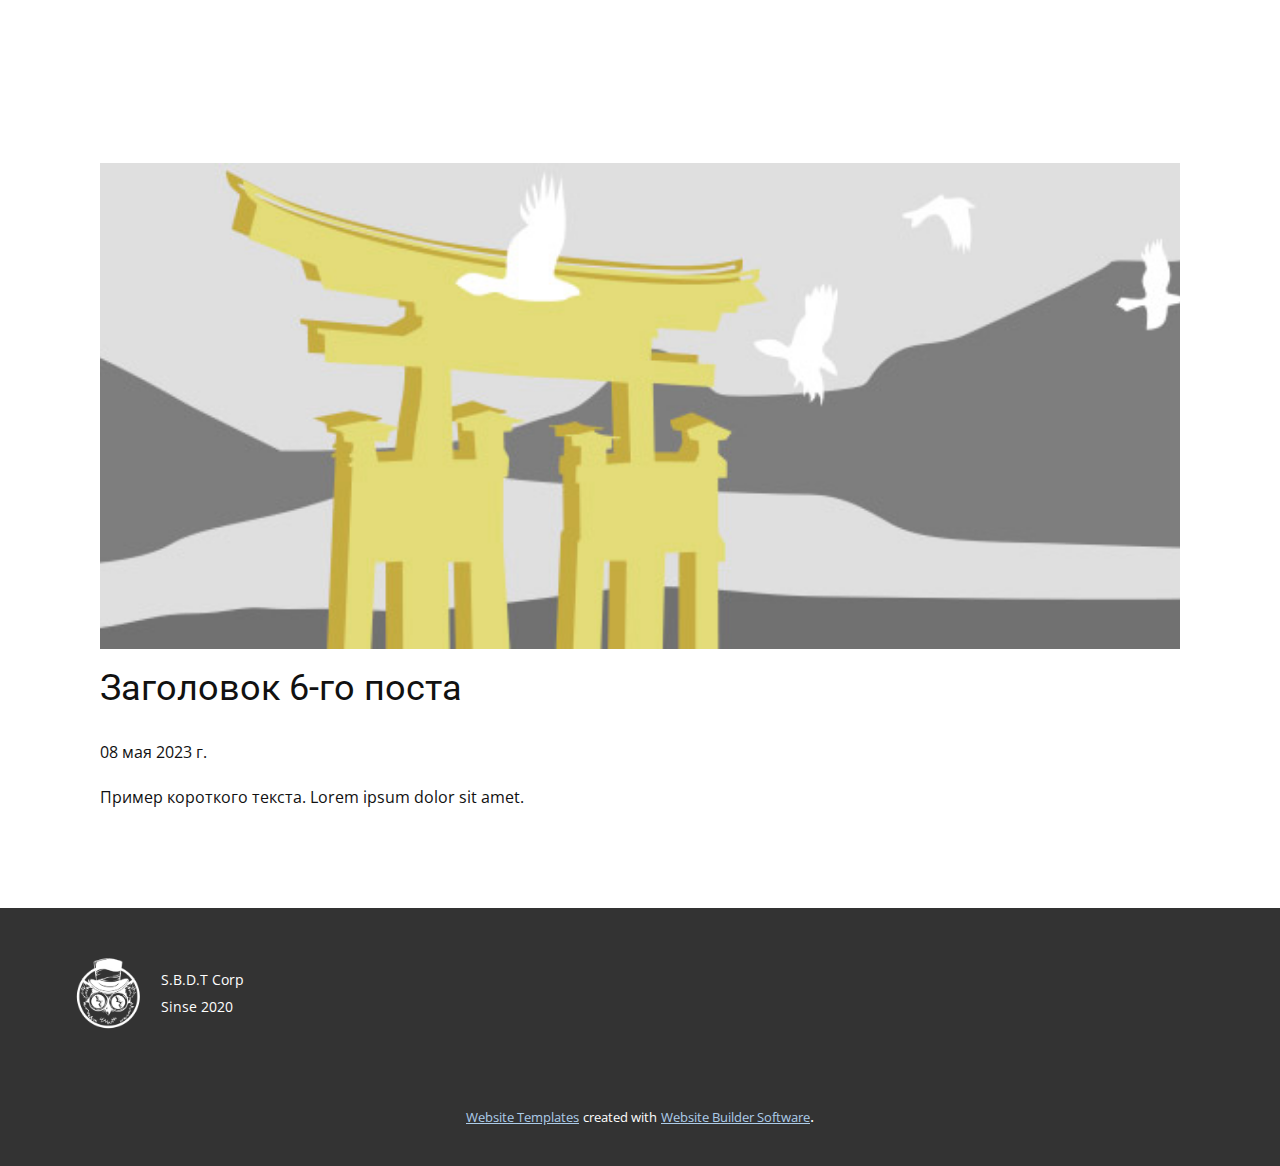
<file: blog/пост-5.html>
<!DOCTYPE html>
<html style="font-size: 16px;" lang="ru"><head>
    <meta name="viewport" content="width=device-width, initial-scale=1.0">
    <meta charset="utf-8">
    <meta name="keywords" content="Заголовок 1-го поста">
    <meta name="description" content="Разработка тех поддержка кветс комнат">
    <title>Заголовок 6-го поста</title>
    <link rel="stylesheet" href="/nicepage.css" media="screen">
<link rel="stylesheet" href="/Post-Template.css" media="screen">
    <script class="u-script" type="text/javascript" src="/jquery.js" defer=""></script>
    <script class="u-script" type="text/javascript" src="/nicepage.js" defer=""></script>
    <meta name="generator" content="Nicepage 5.9.10, nicepage.com">
    <link id="u-theme-google-font" rel="stylesheet" href="https://fonts.googleapis.com/css?family=Roboto:100,100i,300,300i,400,400i,500,500i,700,700i,900,900i|Open+Sans:300,300i,400,400i,500,500i,600,600i,700,700i,800,800i">
    
    
    <script type="application/ld+json">{
		"@context": "http://schema.org",
		"@type": "Organization",
		"name": "Site1",
		"logo": "/images/logo.png"
}</script>
    <meta name="theme-color" content="#478ac9">
  <meta data-intl-tel-input-cdn-path="intlTelInput/"></head>
  <body class="u-body u-xl-mode" data-lang="ru"><header class="u-clearfix u-header u-header" id="sec-5789"><a href="https://nicepage.com" class="u-image u-logo u-image-1" data-image-width="640" data-image-height="126">
        <img src="/images/logo.png" class="u-logo-image u-logo-image-1">
      </a><nav class="u-align-left u-font-size-14 u-menu u-menu-hamburger u-nav-spacing-25 u-offcanvas u-menu-1" data-responsive-from="XL">
        <div class="menu-collapse">
          <a class="u-button-style u-nav-link u-text-white" href="#" style="padding: 4px 0px; font-size: calc(1em + 8px);">
            <svg class="u-svg-link" preserveAspectRatio="xMidYMin slice" viewBox="0 0 302 302" style=""><use xmlns:xlink="http://www.w3.org/1999/xlink" xlink:href="#svg-7b92"></use></svg>
            <svg xmlns="http://www.w3.org/2000/svg" xmlns:xlink="http://www.w3.org/1999/xlink" version="1.1" id="svg-7b92" x="0px" y="0px" viewBox="0 0 302 302" style="enable-background:new 0 0 302 302;" xml:space="preserve" class="u-svg-content"><g><rect y="36" width="302" height="30"></rect><rect y="236" width="302" height="30"></rect><rect y="136" width="302" height="30"></rect>
</g><g></g><g></g><g></g><g></g><g></g><g></g><g></g><g></g><g></g><g></g><g></g><g></g><g></g><g></g><g></g></svg>
          </a>
        </div>
        <div class="u-custom-menu u-nav-container">
          <ul class="u-nav u-unstyled u-nav-1"><li class="u-nav-item"><a class="u-button-style u-nav-link u-palette-1-base u-text-active-white u-text-hover-grey-50 u-text-white" href="/he.html#carousel_6845" style="padding: 10px 20px;">דף הבית</a>
</li><li class="u-nav-item"><a class="u-button-style u-nav-link u-palette-1-base u-text-active-white u-text-hover-grey-50 u-text-white" href="/he.html#carousel_c0f6" style="padding: 10px 20px;">הצוות שלנו</a>
</li><li class="u-nav-item"><a class="u-button-style u-nav-link u-palette-1-base u-text-active-white u-text-hover-grey-50 u-text-white" href="/he.html#carousel_c68a" style="padding: 10px 20px;">צור קשר</a>
</li></ul>
        </div>
        <div class="u-custom-menu u-nav-container-collapse">
          <div class="u-align-center u-black u-container-style u-inner-container-layout u-opacity u-opacity-95 u-sidenav">
            <div class="u-inner-container-layout u-sidenav-overflow">
              <div class="u-menu-close"></div>
              <ul class="u-align-center u-nav u-popupmenu-items u-unstyled u-nav-2"><li class="u-nav-item"><a class="u-button-style u-nav-link" href="/he.html#carousel_6845">דף הבית</a>
</li><li class="u-nav-item"><a class="u-button-style u-nav-link" href="/he.html#carousel_c0f6">הצוות שלנו</a>
</li><li class="u-nav-item"><a class="u-button-style u-nav-link" href="/he.html#carousel_c68a">צור קשר</a>
</li></ul>
            </div>
          </div>
          <div class="u-black u-menu-overlay u-opacity u-opacity-70"></div>
        </div>
      </nav></header>
    <section class="u-align-center u-clearfix u-section-1" id="sec-55bd">
      <div class="u-clearfix u-sheet u-valign-middle-md u-valign-middle-sm u-valign-middle-xs u-sheet-1"><!--post_details--><!--post_details_options_json--><!--{"source":""}--><!--/post_details_options_json--><!--blog_post-->
        <div class="u-container-style u-expanded-width u-post-details u-post-details-1">
          <div class="u-container-layout u-valign-middle u-container-layout-1"><!--blog_post_image-->
            <img alt="" class="u-blog-control u-expanded-width u-image u-image-default u-image-1" src="/images/8ad73f3c.jpeg"><!--/blog_post_image--><!--blog_post_header-->
            <h2 class="u-blog-control u-text u-text-1">Заголовок 6-го поста</h2><!--/blog_post_header--><!--blog_post_metadata-->
            <div class="u-blog-control u-metadata u-metadata-1"><!--blog_post_metadata_date-->
              <span class="u-meta-date u-meta-icon">08 мая 2023 г.</span><!--/blog_post_metadata_date--><!--blog_post_metadata_category-->
              <!--/blog_post_metadata_category--><!--blog_post_metadata_comments-->
              <!--/blog_post_metadata_comments-->
            </div><!--/blog_post_metadata--><!--blog_post_content-->
            <div class="u-align-justify u-blog-control u-post-content u-text u-text-2 fr-view">
  Пример короткого текста. Lorem ipsum dolor sit amet.
  </div><!--/blog_post_content-->
          </div>
        </div><!--/blog_post--><!--/post_details-->
      </div>
    </section>
    
    
    <footer class="u-align-center u-clearfix u-footer u-grey-80 u-footer" id="sec-977c"><div class="u-clearfix u-sheet u-sheet-1">
        <img class="u-image u-image-contain u-image-default u-preserve-proportions u-image-1" src="/images/IMG22.png" alt="" data-image-width="776" data-image-height="767">
        <p class="u-align-left u-small-text u-text u-text-variant u-text-1">S.B.D.T Corp</p>
        <p class="u-align-left u-small-text u-text u-text-variant u-text-2">Sinse 2020</p>
      </div></footer>
    <section class="u-backlink u-clearfix u-grey-80">
      <a class="u-link" href="https://nicepage.com/website-templates" target="_blank">
        <span>Website Templates</span>
      </a>
      <p class="u-text">
        <span>created with</span>
      </p>
      <a class="u-link" href="" target="_blank">
        <span>Website Builder Software</span>
      </a>. 
    </section>
  
</body></html>
</file>
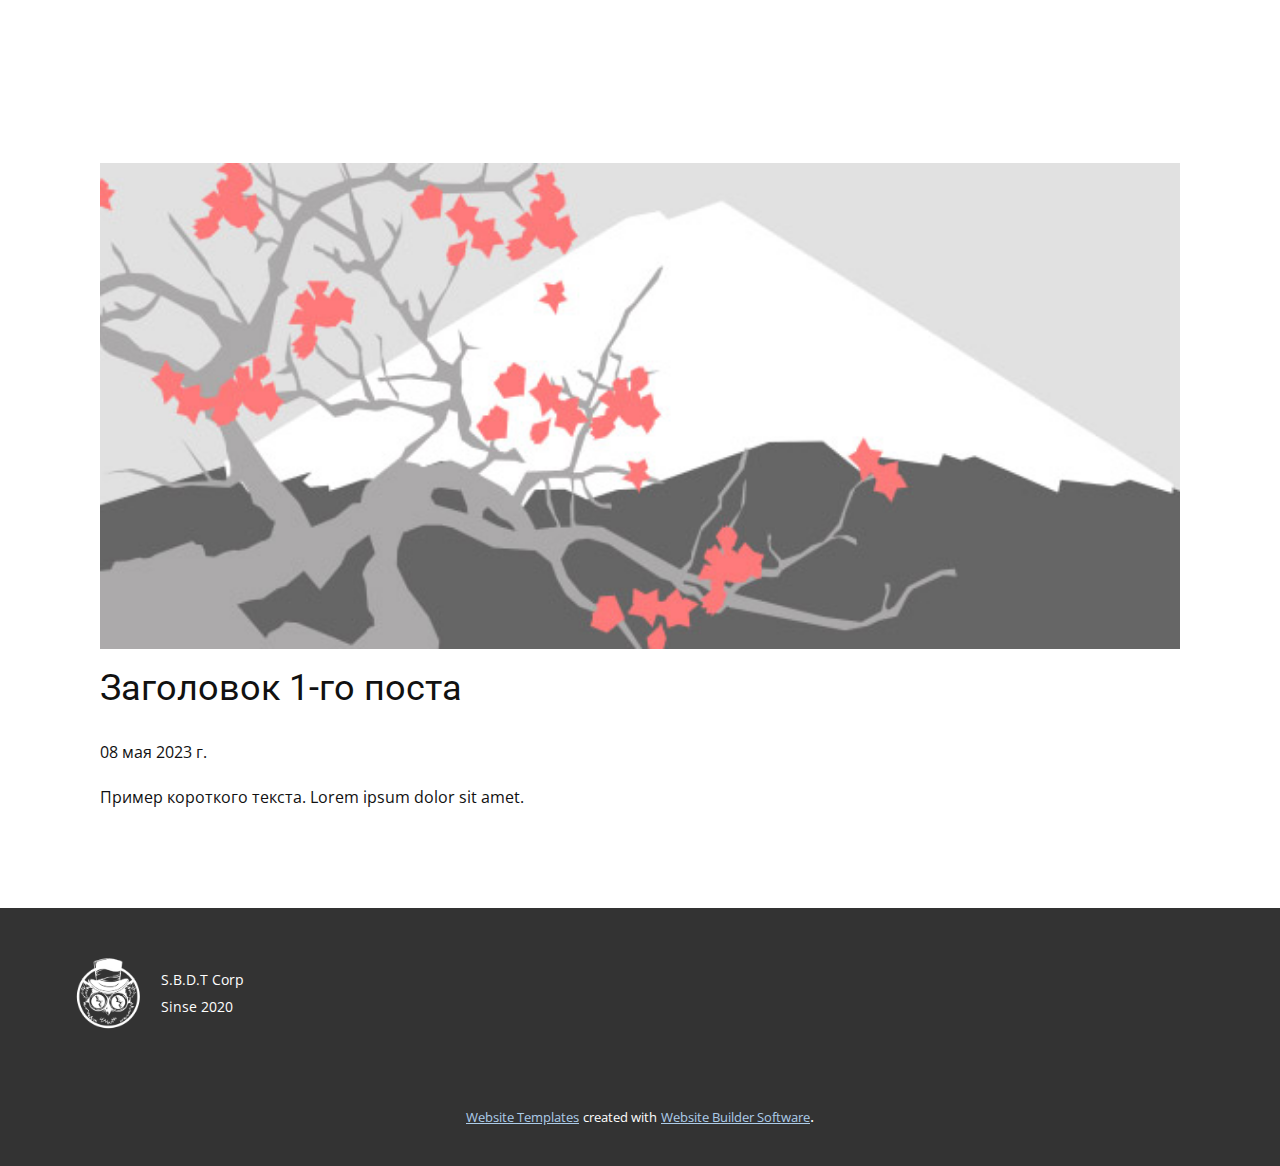
<file: blog/пост.html>
<!DOCTYPE html>
<html style="font-size: 16px;" lang="ru"><head>
    <meta name="viewport" content="width=device-width, initial-scale=1.0">
    <meta charset="utf-8">
    <meta name="keywords" content="Заголовок 1-го поста">
    <meta name="description" content="Разработка тех поддержка кветс комнат">
    <title>Заголовок 1-го поста</title>
    <link rel="stylesheet" href="/nicepage.css" media="screen">
<link rel="stylesheet" href="/Post-Template.css" media="screen">
    <script class="u-script" type="text/javascript" src="/jquery.js" defer=""></script>
    <script class="u-script" type="text/javascript" src="/nicepage.js" defer=""></script>
    <meta name="generator" content="Nicepage 5.9.10, nicepage.com">
    <link id="u-theme-google-font" rel="stylesheet" href="https://fonts.googleapis.com/css?family=Roboto:100,100i,300,300i,400,400i,500,500i,700,700i,900,900i|Open+Sans:300,300i,400,400i,500,500i,600,600i,700,700i,800,800i">
    
    
    <script type="application/ld+json">{
		"@context": "http://schema.org",
		"@type": "Organization",
		"name": "Site1",
		"logo": "/images/logo.png"
}</script>
    <meta name="theme-color" content="#478ac9">
  <meta data-intl-tel-input-cdn-path="intlTelInput/"></head>
  <body class="u-body u-xl-mode" data-lang="ru"><header class="u-clearfix u-header u-header" id="sec-5789"><a href="https://nicepage.com" class="u-image u-logo u-image-1" data-image-width="640" data-image-height="126">
        <img src="/images/logo.png" class="u-logo-image u-logo-image-1">
      </a><nav class="u-align-left u-font-size-14 u-menu u-menu-hamburger u-nav-spacing-25 u-offcanvas u-menu-1" data-responsive-from="XL">
        <div class="menu-collapse">
          <a class="u-button-style u-nav-link u-text-white" href="#" style="padding: 4px 0px; font-size: calc(1em + 8px);">
            <svg class="u-svg-link" preserveAspectRatio="xMidYMin slice" viewBox="0 0 302 302" style=""><use xmlns:xlink="http://www.w3.org/1999/xlink" xlink:href="#svg-7b92"></use></svg>
            <svg xmlns="http://www.w3.org/2000/svg" xmlns:xlink="http://www.w3.org/1999/xlink" version="1.1" id="svg-7b92" x="0px" y="0px" viewBox="0 0 302 302" style="enable-background:new 0 0 302 302;" xml:space="preserve" class="u-svg-content"><g><rect y="36" width="302" height="30"></rect><rect y="236" width="302" height="30"></rect><rect y="136" width="302" height="30"></rect>
</g><g></g><g></g><g></g><g></g><g></g><g></g><g></g><g></g><g></g><g></g><g></g><g></g><g></g><g></g><g></g></svg>
          </a>
        </div>
        <div class="u-custom-menu u-nav-container">
          <ul class="u-nav u-unstyled u-nav-1"><li class="u-nav-item"><a class="u-button-style u-nav-link u-palette-1-base u-text-active-white u-text-hover-grey-50 u-text-white" href="/he.html#carousel_6845" style="padding: 10px 20px;">דף הבית</a>
</li><li class="u-nav-item"><a class="u-button-style u-nav-link u-palette-1-base u-text-active-white u-text-hover-grey-50 u-text-white" href="/he.html#carousel_c0f6" style="padding: 10px 20px;">הצוות שלנו</a>
</li><li class="u-nav-item"><a class="u-button-style u-nav-link u-palette-1-base u-text-active-white u-text-hover-grey-50 u-text-white" href="/he.html#carousel_c68a" style="padding: 10px 20px;">צור קשר</a>
</li></ul>
        </div>
        <div class="u-custom-menu u-nav-container-collapse">
          <div class="u-align-center u-black u-container-style u-inner-container-layout u-opacity u-opacity-95 u-sidenav">
            <div class="u-inner-container-layout u-sidenav-overflow">
              <div class="u-menu-close"></div>
              <ul class="u-align-center u-nav u-popupmenu-items u-unstyled u-nav-2"><li class="u-nav-item"><a class="u-button-style u-nav-link" href="/he.html#carousel_6845">דף הבית</a>
</li><li class="u-nav-item"><a class="u-button-style u-nav-link" href="/he.html#carousel_c0f6">הצוות שלנו</a>
</li><li class="u-nav-item"><a class="u-button-style u-nav-link" href="/he.html#carousel_c68a">צור קשר</a>
</li></ul>
            </div>
          </div>
          <div class="u-black u-menu-overlay u-opacity u-opacity-70"></div>
        </div>
      </nav></header>
    <section class="u-align-center u-clearfix u-section-1" id="sec-55bd">
      <div class="u-clearfix u-sheet u-valign-middle-md u-valign-middle-sm u-valign-middle-xs u-sheet-1"><!--post_details--><!--post_details_options_json--><!--{"source":""}--><!--/post_details_options_json--><!--blog_post-->
        <div class="u-container-style u-expanded-width u-post-details u-post-details-1">
          <div class="u-container-layout u-valign-middle u-container-layout-1"><!--blog_post_image-->
            <img alt="" class="u-blog-control u-expanded-width u-image u-image-default u-image-1" src="/images/0fd3416c.jpeg"><!--/blog_post_image--><!--blog_post_header-->
            <h2 class="u-blog-control u-text u-text-1">Заголовок 1-го поста</h2><!--/blog_post_header--><!--blog_post_metadata-->
            <div class="u-blog-control u-metadata u-metadata-1"><!--blog_post_metadata_date-->
              <span class="u-meta-date u-meta-icon">08 мая 2023 г.</span><!--/blog_post_metadata_date--><!--blog_post_metadata_category-->
              <!--/blog_post_metadata_category--><!--blog_post_metadata_comments-->
              <!--/blog_post_metadata_comments-->
            </div><!--/blog_post_metadata--><!--blog_post_content-->
            <div class="u-align-justify u-blog-control u-post-content u-text u-text-2 fr-view">
  Пример короткого текста. Lorem ipsum dolor sit amet.
  </div><!--/blog_post_content-->
          </div>
        </div><!--/blog_post--><!--/post_details-->
      </div>
    </section>
    
    
    <footer class="u-align-center u-clearfix u-footer u-grey-80 u-footer" id="sec-977c"><div class="u-clearfix u-sheet u-sheet-1">
        <img class="u-image u-image-contain u-image-default u-preserve-proportions u-image-1" src="/images/IMG22.png" alt="" data-image-width="776" data-image-height="767">
        <p class="u-align-left u-small-text u-text u-text-variant u-text-1">S.B.D.T Corp</p>
        <p class="u-align-left u-small-text u-text u-text-variant u-text-2">Sinse 2020</p>
      </div></footer>
    <section class="u-backlink u-clearfix u-grey-80">
      <a class="u-link" href="https://nicepage.com/website-templates" target="_blank">
        <span>Website Templates</span>
      </a>
      <p class="u-text">
        <span>created with</span>
      </p>
      <a class="u-link" href="" target="_blank">
        <span>Website Builder Software</span>
      </a>. 
    </section>
  
</body></html>
</file>
